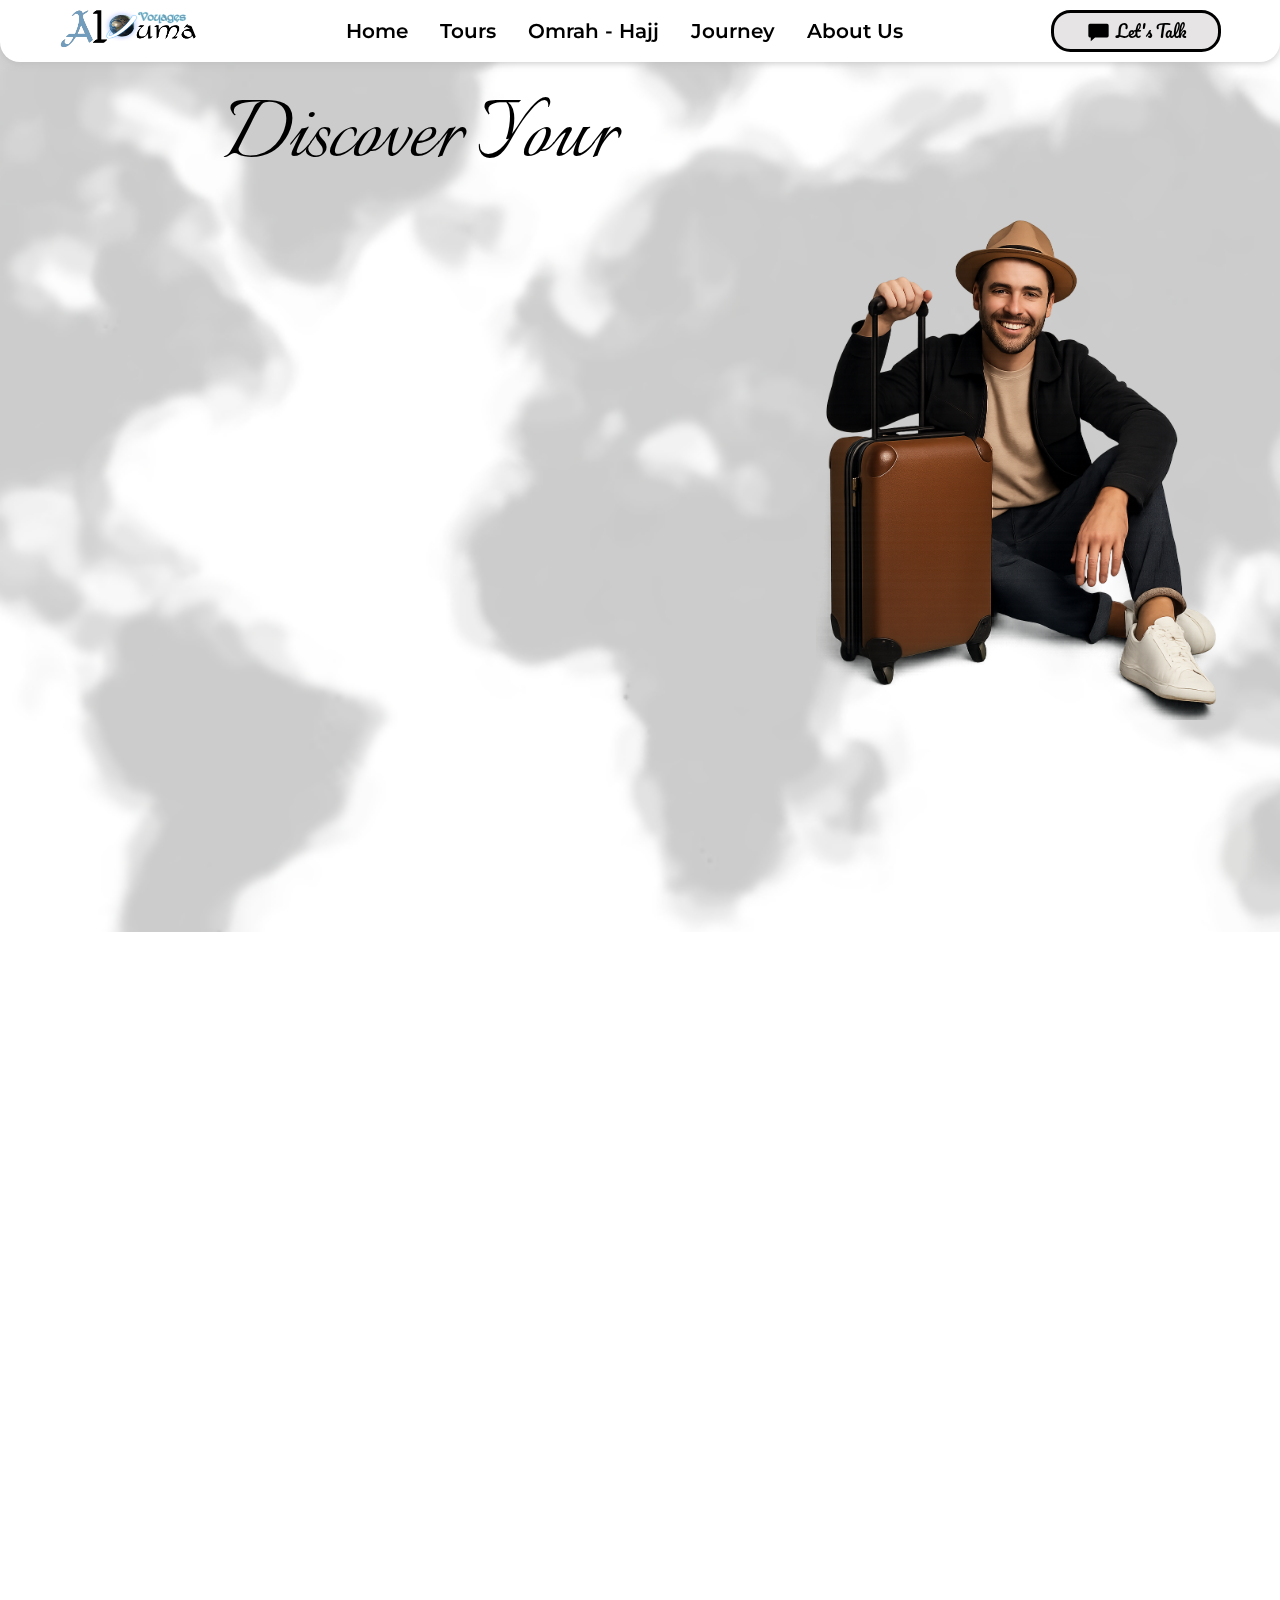
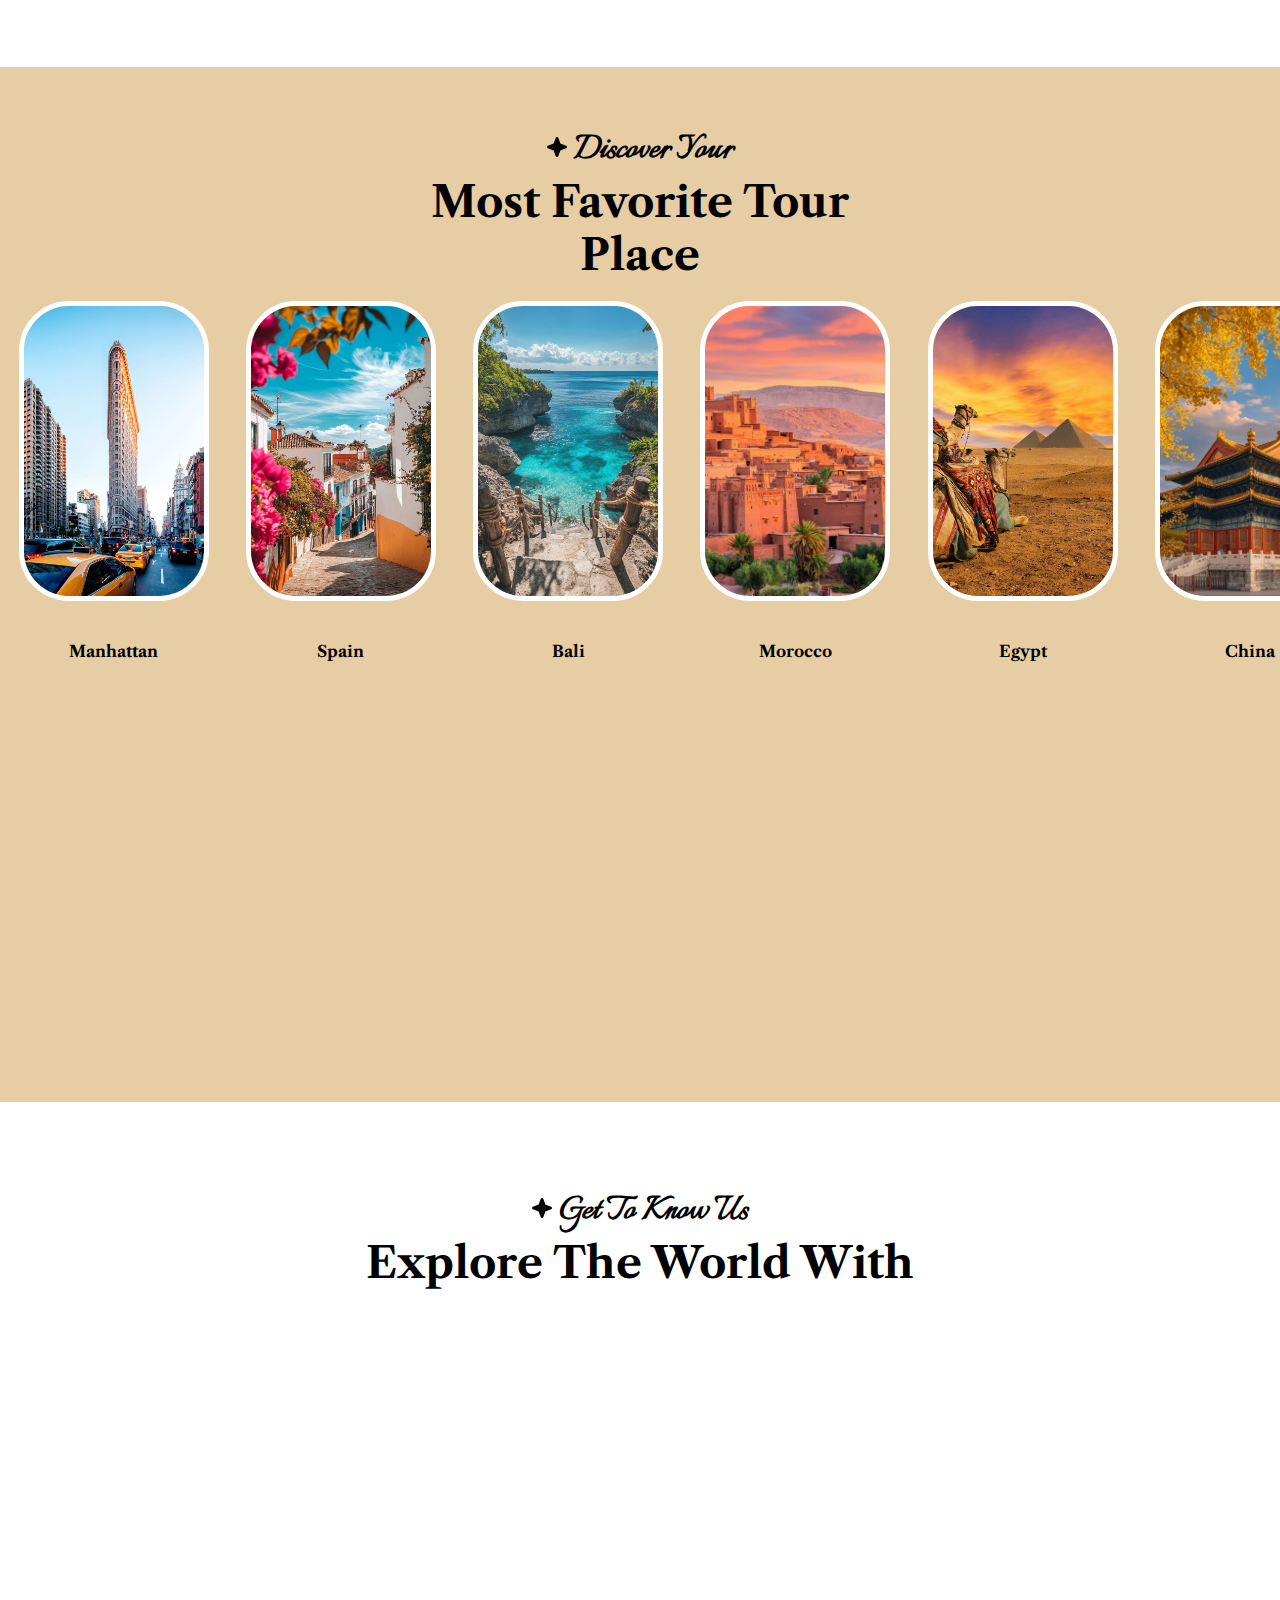
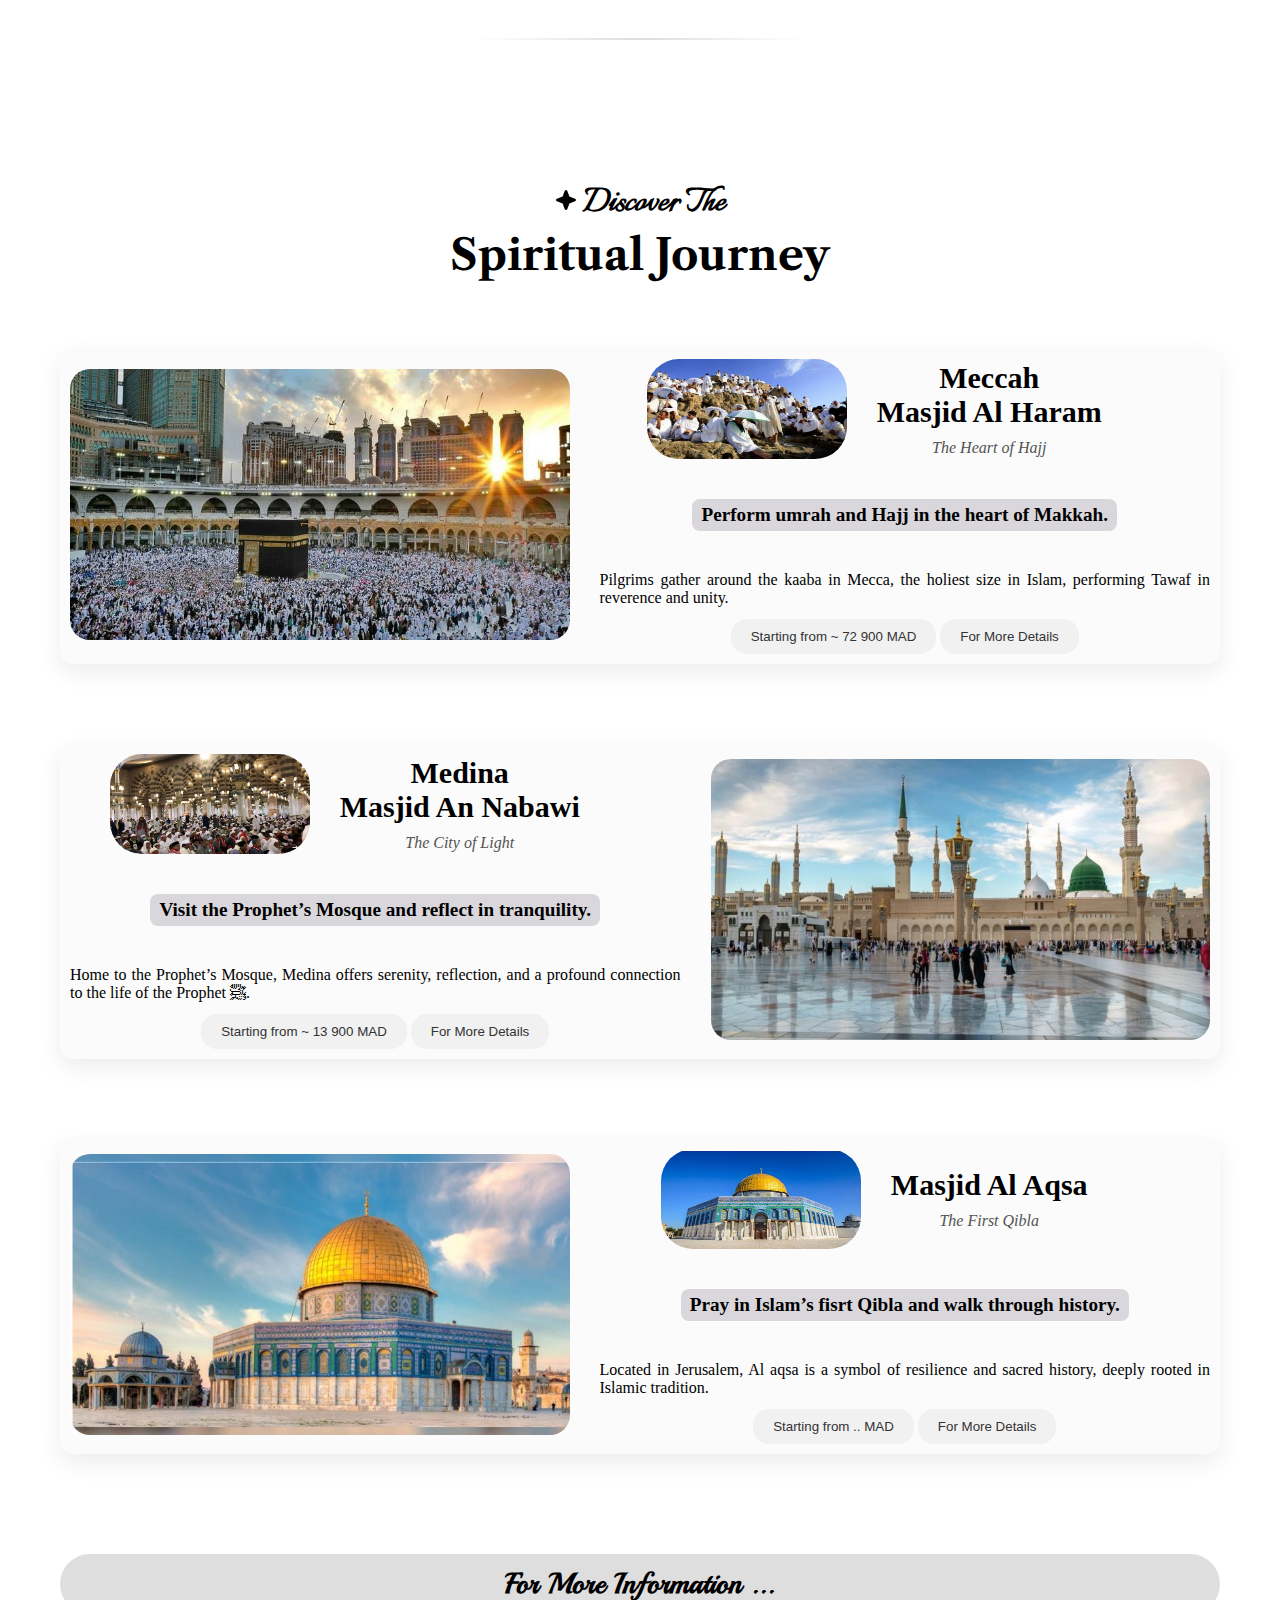
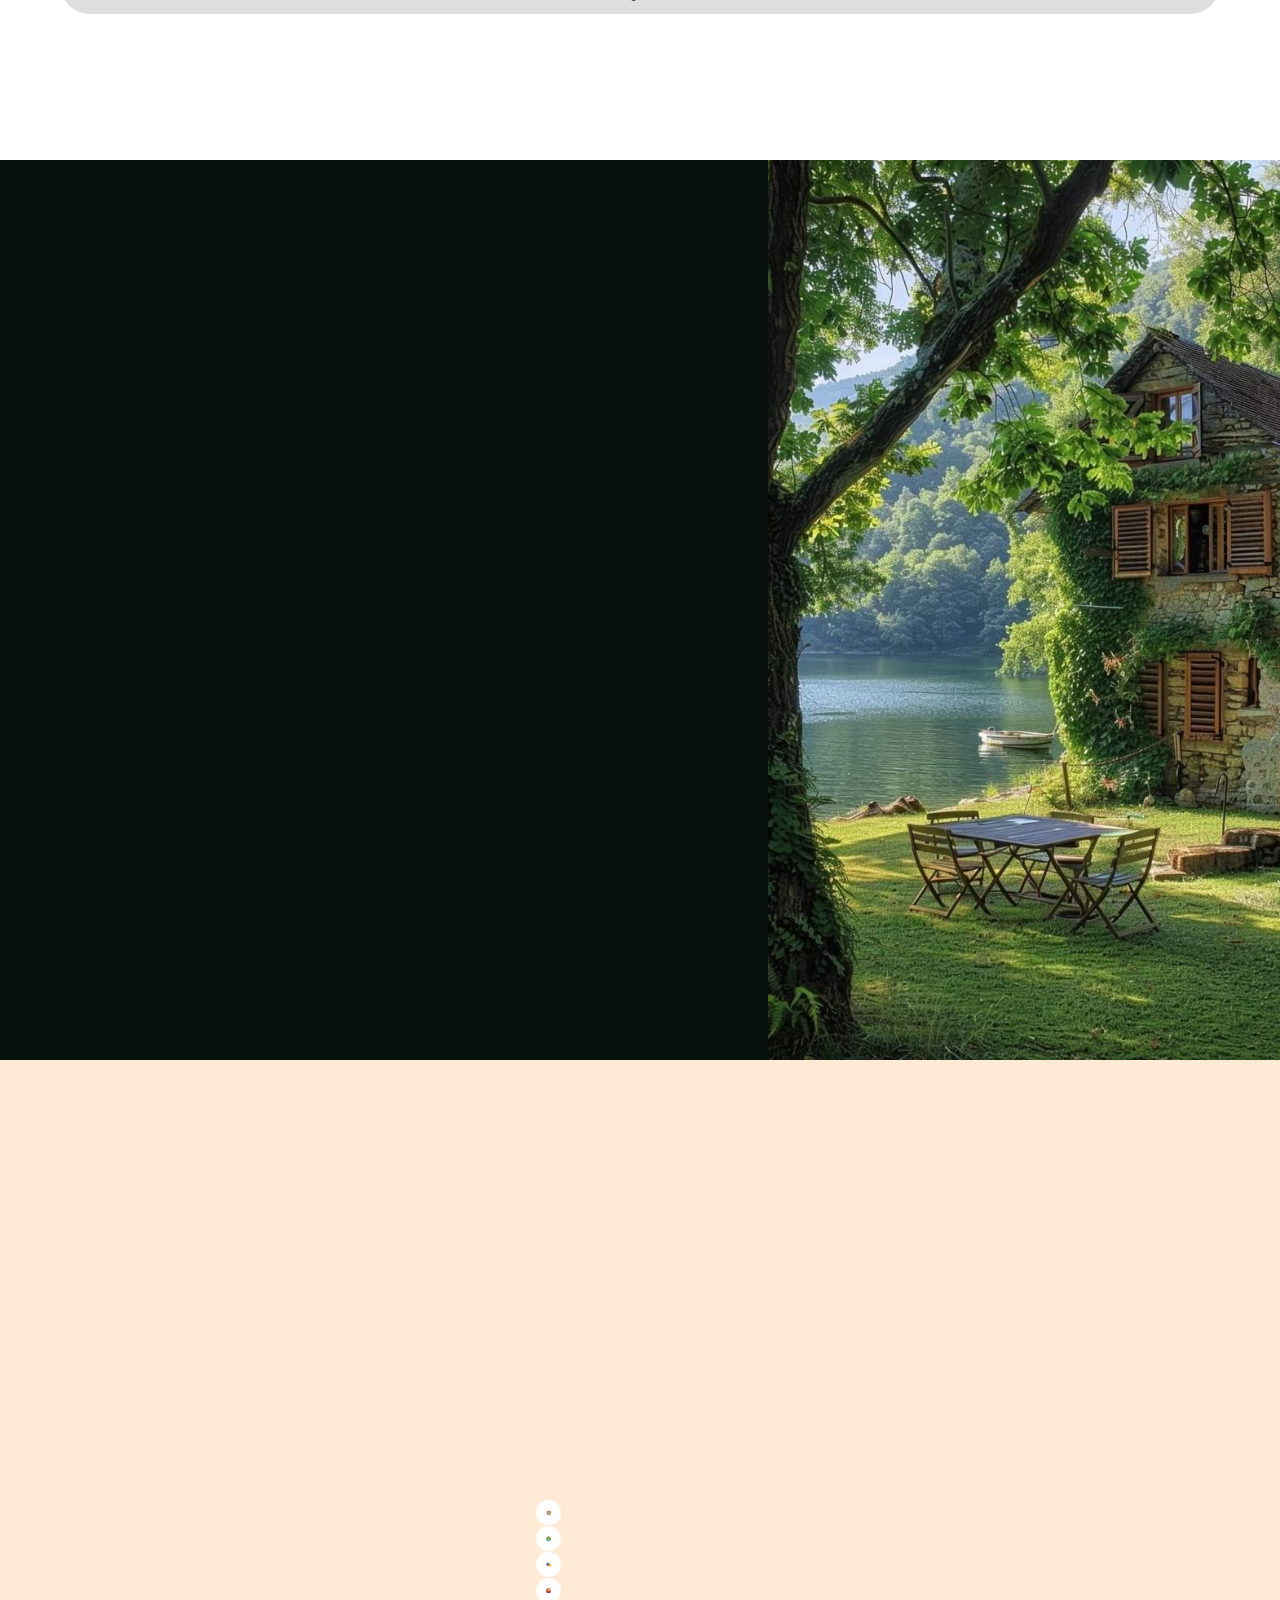
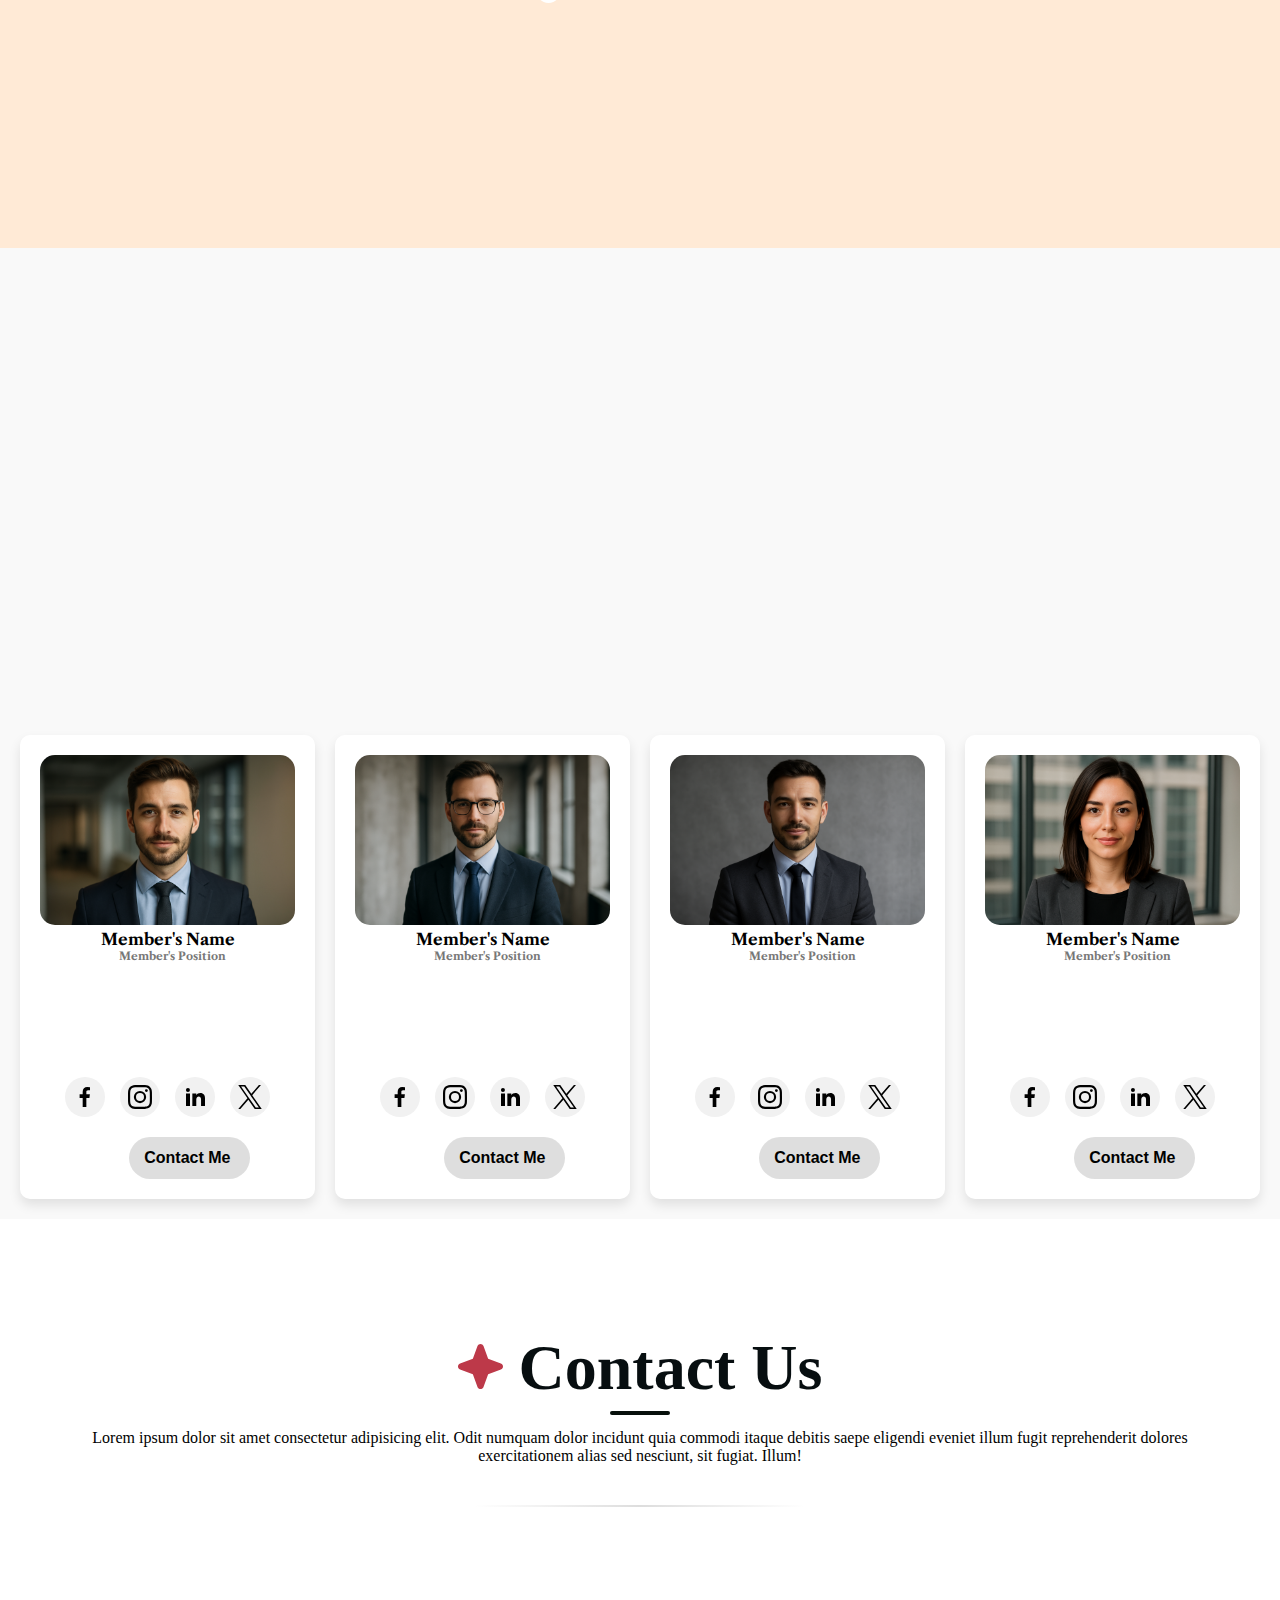
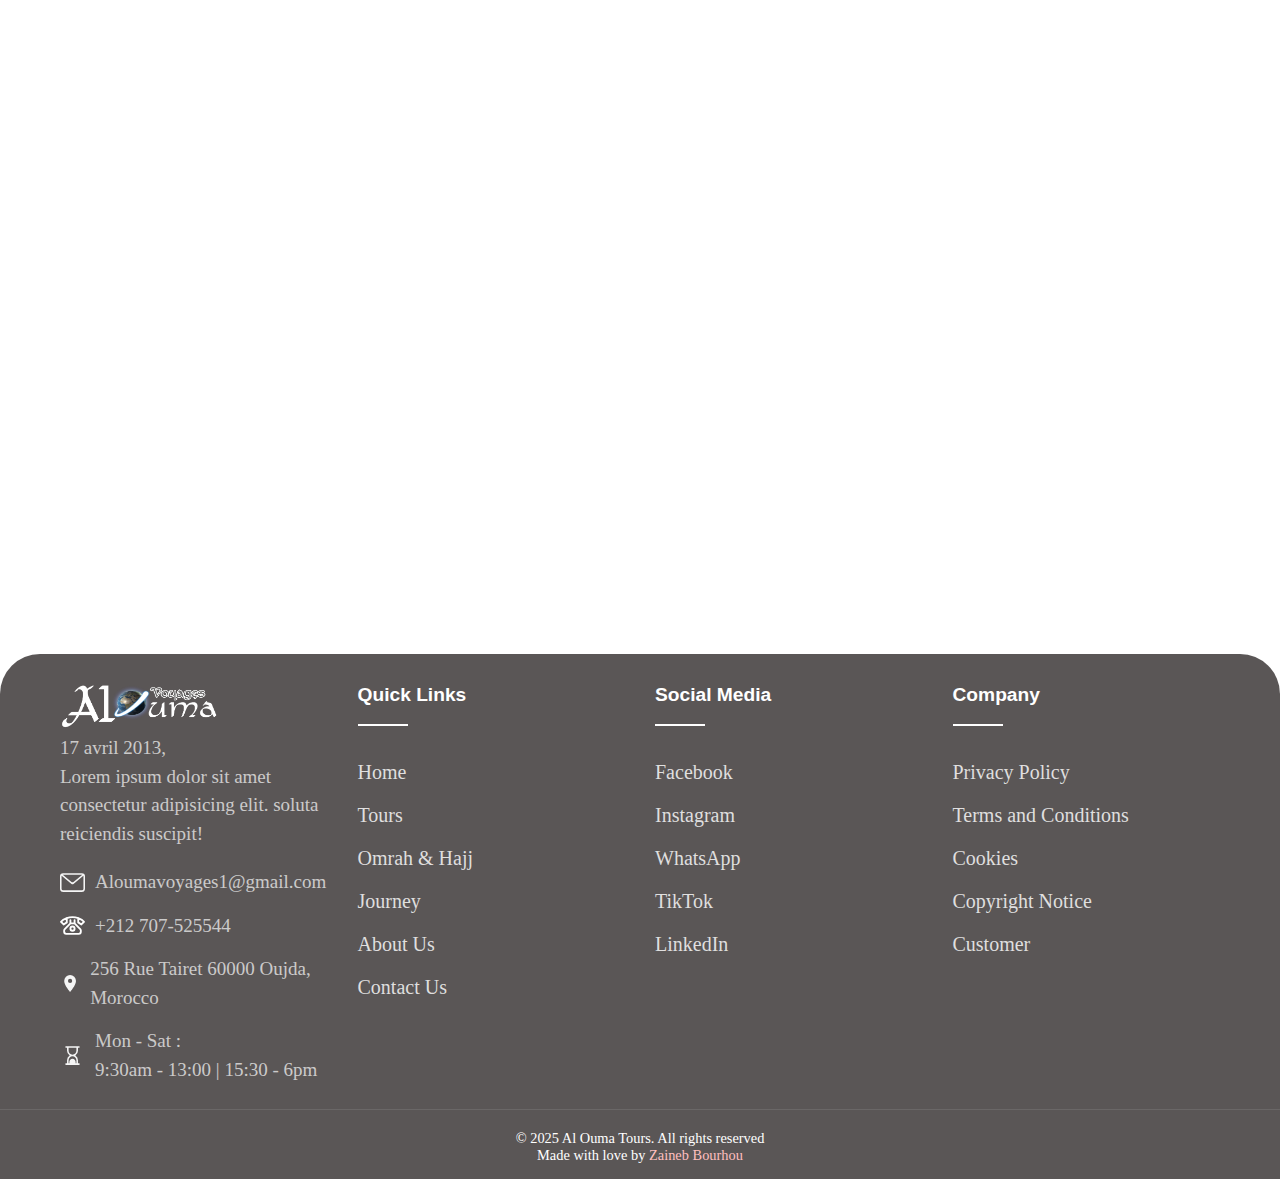
<file: index.html>
<!DOCTYPE html>
<html lang="en">
<head>
    <meta charset="UTF-8">
    <meta name="viewport" content="width=device-width, initial-scale=1.0">
    <title>Al Ouma Tours</title>
    <link rel="stylesheet" href="static/css/style.css">
    <link href="https://unpkg.com/aos@2.3.4/dist/aos.css" rel="stylesheet">
    <link rel="icon" href="static/images/img_icon_agence_1.png" type="image/png">
</head>
<body>
    <header id="home">
        <nav class="main_header">
            <div class="logo" data-aos="fade-right" data-aos-delay="200">
                <a href="#">
                    <img src="static/images/logo_agence.png" alt="logo" style="width: 140px; height: 40px;">
                </a>
            </div>
            <ul class="nav_bar" id="nav-bar">
                <li data-aos="fade-down" data-aos-delay="100"><a href="#home">Home</a></li>
                <li data-aos="fade-down" data-aos-delay="200"><a href="#tour">Tours</a></li>
                <li data-aos="fade-down" data-aos-delay="300"><a href="#hajj_omrah">Omrah - Hajj</a></li>
                <li data-aos="fade-down" data-aos-delay="400"><a href="#journey">Journey</a></li>
                <li data-aos="fade-down" data-aos-delay="500"><a href="#team">About Us</a></li>
            </ul>
            <div class="talk_btn" data-aos="zoom-in" data-aos-delay="600">
                <a href="#contact">
                    <svg xmlns="http://www.w3.org/2000/svg" width="25" height="25" viewBox="0 0 48 48">
                        <rect width="48" height="48" fill="none" />
                        <path stroke-linecap="round" stroke-linejoin="round" d="M40.5 9.3h-33a3 3 0 0 0-3 3v20a3 3 0 0 0 3 3h1.64v7.4l8.26-7.4h23.1a3 3 0 0 0 3-3v-20a3 3 0 0 0-3-3" stroke-width="3" />
                    </svg>
                    Let's Talk
                </a>
            </div>

            <div class="menu_toggle" id="menu-toggle">
                <svg xmlns="http://www.w3.org/2000/svg" width="40" height="40" viewBox="0 0 24 24">
                    <rect width="40" height="40" fill="none" />
                    <path stroke="currentColor" stroke-linecap="round" stroke-width="2.3" d="M19 7H7m12 10H7m12-5h-8" />
                </svg>
            </div>
        </nav>
        <Section class="hero">
            <div class="heading_titles">
                <h2 class="heading_title_2">
                    Discover Your
                </h2>
                <h1 class="heading_title_1">
                    Next Vacation
                </h1>
            </div>
            <p class="hero-description">
                Craving new vibes and destinations?<br>
                We design fun, flexible trips for every kind of explorer.<br>
                Let's make your next journey unforgettable.
            </p>
            <img src="static/images/homme_landing.png" alt="Traveler" class="man_landing" >
            <form class="book-form" onsubmit="envoieEmail(event)" method="post">
                <div class="form_column">
                    <label for="location">Location</label>
                    <input type="text" id="location" name="location" placeholder="Choose a location" list="liste-place" size="30" required>
                    <datalist id="liste-place">
                        <option value="Morocco">Marrakech-Chefchaoun-Fes-Agadir-Tangier</option>
                        <option value="France">Paris-Nice-Marseille-Lyon-Strasbourg</option>
                        <option value="Spain">Barcelona-Madrid-Seville-Valencia-Malaga</option>
                        <option value="Italy">Rome-Venice-Florence-Milan-Naples</option>
                        <option value="Turkey">Istanbul-Antalya-Cappadocia-Izmir-Ankara</option>
                        <option value="Thailand">Bangkok-Phuket-Chiang-Mai-Pattaya-Krabi</option>
                        <option value="Greece">Athens-Santorini-Mykonos-Rhodes-Thessaloniki</option>
                        <option value="Egypt">Cair-Luxor-Alexandria-Asxan-Hurghada</option>
                        <option value="UAE">Dubai-Abu Dhabi-Sharjah-Ras Al Khaimah-Fujairah</option>
                        <option value="US">New York-Miami-Los Angeles-Las Vegas-San Francisco</option>
                    </datalist>
                </div>
                <div class="form_column">
                    <label for="activity">Activity</label>
                    <input type="text" id="activity" name="activity" placeholder="Select activity" list="liste-activite" required>
                    <datalist id="liste-activite">
                        <option value="Vente de billets">✈️ Billets d’avion | 🚆 Billets de train | 🚌 Billets de bus ou autocar | 🚢 Croisières et ferries</option>
                        <option value="Organisation de séjours & circuits">🌍 Voyages sur mesure | 🏝️ Forfaits touristiques | 🏞️ Circuits touristiques guidés | 📅 Voyages de groupe</option>
                        <option value="Réservation d’hébergement">🏨 Hôtels | 🛌 Riads / auberges / appartements / villas | ⛺ Séjours insolites</option>
                        <option value="Conseil & assistance aux voyageurs">📄 Informations sur les visas, formalités douanières | 🛂 Aide pour passeport, vaccins, conditions d'entrée | 💬 Conseils culturels et pratiques sur la destination</option>
                        <option value="Assurances de voyage">🛡️ Assurance annulation | 🚑 Assurance médicale / rapatriement | 🎒 Assurance bagages</option>
                        <option value="Location de véhicules">🚗 Voiture ou 4x4 à l’arrivée | 🏍️ Scooter / quad / vélo dans les destinations touristiques</option>
                        <option value="Activités et excursions">🐪 Balade en dromadaire à Merzouga | 🧗‍♀️ Randonnées / sports nautiques / aventures | 🎟️ Réservation de tickets</option>
                    </datalist>
                </div>
                <div class="form_column">
                    <label for="tour">Tour</label>
                    <input type="text" id="tours" name="tour" placeholder="Pick a tour" list="liste-tour" required>
                    <datalist id="liste-tour">
                        <option value="Classic city tours">For tourists who want to discover a country’s main highlights.</option>
                        <option value="Adventure tours">For nature lovers or young travelers.</option>
                        <option value="Cultural & historical tours">Focused on heritage, monuments, museums, and traditions.</option>
                        <option value="Group tours">🧑‍🎓 Students | 👩‍💼 Companies | 👨‍👩‍👧 Families or seniors.</option>
                    </datalist>
                </div>
                <div class="form_column">
                    <label for="email">Email</label>
                    <input type="email" name="email" id="email" aria-label="email" placeholder="Put your e-mail" required>
                </div>
                <div class="form_column">
                    <label for="date">Date</label>
                    <input type="date" min="2025-01-01" max="2025-12-31" id="date" name="date" placeholder="Choose the date" required>
                </div>
                <div class="form_column">
                    <button type="submit" class="book-btn">
                        <span>
                            <svg xmlns="http://www.w3.org/2000/svg" width="24" height="24" viewBox="0 0 24 24">
                                <rect width="24" height="24" fill="none" />
    	                        <g fill="black" fill-rule="evenodd" clip-rule="evenodd">
                		            <path d="M12 4.75a7.25 7.25 0 1 0 0 14.5a7.25 7.25 0 0 0 0-14.5M3.25 12a8.75 8.75 0 1 1 17.5 0a8.75 8.75 0 0 1-17.5 0" />
	        	                    <path d="M10.85 9.309a5 5 0 0 0-1.756 3.04l-.438 2.633c-.227 1.368 1.363 2.285 2.433 1.405l2.061-1.696a5 5 0 0 0 1.756-3.04l.438-2.633c.227-1.368-1.363-2.285-2.433-1.405zM12 10.5a1.5 1.5 0 1 0 0 3a1.5 1.5 0 0 0 0-3" />
                                </g>
                            </svg>
                        </span>
                        Book A Trip
                    </button>
                </div>
            </form>
        </Section>
    </header>
    <main>
        <section class="desc_info" data-aos="fade-up" data-aos-delay="100">
            <div class="nav_info">
                <div class="icon_wrapper">
                    <div class="icone">
                        <svg xmlns="http://www.w3.org/2000/svg" width="24" height="24" viewBox="0 0 24 24">
	                    <rect width="24" height="24" fill="none" />
    	                    <g fill="none">
        		            <path fill="#e3e3e3" d="M20.609 10.087c0 6.696-8.61 12.913-8.61 12.913s-8.608-6.217-8.608-12.913C3.391 5.069 6.981 1 12 1s8.609 4.069 8.609 9.087" />
    	        	        <path fill="#fff" d="M12 23s-8.61-6.217-8.61-12.913C3.391 5.069 6.981 1 12 1z" />
		                    <path stroke="#191919" stroke-linecap="round" stroke-linejoin="round" d="M20.609 10.087c0 6.696-8.61 12.913-8.61 12.913s-8.608-6.217-8.608-12.913C3.391 5.069 6.981 1 12 1s8.609 4.069 8.609 9.087" stroke-width="1" />
    		                <path fill="#66e1ff" d="M12 15.348c4.418 0 7.179-4.783 4.97-8.61A5.74 5.74 0 0 0 12 3.87c-4.418 0-7.18 4.782-4.97 8.608a5.74 5.74 0 0 0 4.97 2.87" />
        	                <path fill="#78eb7b" d="M11.043 10.564a.957.957 0 0 0-.956-.956a.957.957 0 0 1-.957-.957c0-.792-.642-1.434-1.434-1.435H6.78a5.75 5.75 0 0 0 .557 5.74h1.314a2.39 2.39 0 0 0 2.391-2.392m4.753-5.261a2.366 2.366 0 0 0-2.36 2.392c0 .528.428.956.956.956c.529 0 .957.428.957.957c0 .792.642 1.435 1.435 1.434h.775a5.75 5.75 0 0 0-1.763-5.739" />
            	            <path stroke="#191919" stroke-linecap="round" stroke-linejoin="round" d="M12 15.348c4.418 0 7.179-4.783 4.97-8.61A5.74 5.74 0 0 0 12 3.87c-4.418 0-7.18 4.782-4.97 8.608a5.74 5.74 0 0 0 4.97 2.87" stroke-width="1" />
                		    <path stroke="#191919" stroke-linecap="round" stroke-linejoin="round" d="M6.781 7.217h.915c.792 0 1.434.643 1.434 1.435c0 .528.429.957.957.957s.957.428.957.956a2.393 2.393 0 0 1-2.392 2.392H7.338m10.22-1.913h-.775a1.435 1.435 0 0 1-1.435-1.435a.957.957 0 0 0-.957-.957a.957.957 0 0 1-.956-.956a2.364 2.364 0 0 1 2.361-2.392" stroke-width="1" />
    	                </g>
                        </svg>
                    </div>
                </div>
                <div class="desc_p">
                    <h3>Tailored Trips</h3>
                    <p>
                        We create journeys just for you—no boring templates.
                    </p>
                </div>
                <div class="icon_wrapper">
                    <div class="icone">
                        <svg xmlns="http://www.w3.org/2000/svg" width="32" height="32" viewBox="0 0 32 32">
	                        <rect width="32" height="32" fill="none" />
	                        <g fill="none">
		                        <path fill="#000" d="M23.207 24.58C21 25.5 19.05 26 16.5 26c-2.788 0-4.5-.5-7.203-1.86l-2.586 2.237C5.317 27.588 6.11 30 7.905 30H24.09c1.796 0 2.599-2.412 1.194-3.623z" />
		                        <path fill="#f8312f" d="M16.5 27C22.299 27 27 22.299 27 16.5S22.299 6 16.5 6S6 10.701 6 16.5S10.701 27 16.5 27" />
    		                    <path fill="#fff" d="M16.5 24a7.5 7.5 0 1 0 0-15a7.5 7.5 0 0 0 0 15" />
	    	                    <path fill="#f9c23c" d="M4.273 9.228c-.735-2.284.039-4.883 2.033-6.294s4.588-1.178 6.32.396c.542.497.484 1.4-.106 1.817l-6.601 4.66c-.6.416-1.414.132-1.646-.579m24.454 0c.735-2.284-.039-4.883-2.033-6.294s-4.588-1.178-6.32.396c-.542.497-.484 1.4.106 1.817l6.601 4.66c.6.416 1.414.132 1.646-.579" />
		                        <path fill="#f8312f" d="M15.168 16.445a1 1 0 0 1 1.387-.277l3 2a1 1 0 1 1-1.11 1.664l-3-2a1 1 0 0 1-.277-1.387" />
		                        <path fill="#212121" d="M16 11a1 1 0 0 1 1 1v5a1 1 0 1 1-2 0v-5a1 1 0 0 1 1-1" />
	                        </g>
                        </svg>
                    </div>
                </div>
                <div class="desc_p">
                    <h3>Local Know-How</h3>
                    <p>Expert planning with real insider knowledge.</p>
                </div>
                <div class="icon_wrapper">
                    <div class="icone">
                        <svg xmlns="http://www.w3.org/2000/svg" width="24" height="24" viewBox="0 0 24 24">
    	                    <rect width="24" height="24" fill="none" />
	                        <g fill="none">
    	    	                <path fill="#66e1ff" d="M12.556 11.333a6.54 6.54 0 0 0 2.79 1.08v2.936c.479-.478 3.348-2.869 3.826-3.31a5.75 5.75 0 0 0 3.825-5.297a5.99 5.99 0 0 0-6.216-5.738c-5.02 0-8.634 5.5-4.225 10.329" />
		                        <path fill="#c2f3ff" d="M16.782 2.917a6.095 6.095 0 0 1 6.13 4.782a5.4 5.4 0 0 0 .086-.957a5.99 5.99 0 0 0-6.216-5.738c-3.777 0-6.756 3.111-6.12 6.706a6.09 6.09 0 0 1 6.12-4.793" />
    		                    <path fill="#e3e3e3" d="M1.002 23a6.695 6.695 0 0 1 13.388 0z" />
	    	                    <path fill="#fff" d="M7.696 16.306A6.694 6.694 0 0 0 1.002 23h6.694z" />
		                        <path fill="#e3e3e3" d="M7.696 14.871a4.064 4.064 0 1 0 0-8.128a4.064 4.064 0 0 0 0 8.128" />
		                        <path fill="#fff" d="M7.696 14.871a4.065 4.065 0 0 1 0-8.129z" />
		                        <path stroke="#191919" stroke-linecap="round" stroke-linejoin="round" d="M7.696 14.871a4.064 4.064 0 1 0 0-8.128a4.064 4.064 0 0 0 0 8.128M1.002 23a6.695 6.695 0 0 1 13.388 0zm12.89-10.965c.469.183.957.311 1.455.382v2.936c.478-.478 3.347-2.869 3.825-3.31a5.75 5.75 0 0 0 3.826-5.297a5.99 5.99 0 0 0-6.216-5.742a6.2 6.2 0 0 0-5.855 3.826" stroke-width="1" />
		                        <path stroke="#191919" d="M13.677 7.55a.24.24 0 0 1 0-.479m0 .479a.24.24 0 0 0 0-.479m3.108.479a.24.24 0 0 1 0-.479m0 .479a.24.24 0 0 0 0-.479m3.108.479a.24.24 0 0 1 0-.479m0 .479a.24.24 0 0 0 0-.479" stroke-width="1" />
	                        </g>
                        </svg>
                    </div>
                </div>
                <div class="desc_p">
                    <h3>Always Here</h3>
                    <p>Friendly support from start to finish.</p>
                </div>
            </div>
        </section>

        <section class="second_info">
            <div class="img_info_wrapper" data-aos="fade-right" data-aos-delay="100">
                <img src="static/images/imge_info.jpeg" alt="" class="image_info">
            </div>
            <div class="info_wrapper">
                <h2 data-aos="fade-right" data-aos-delay="100">
                    <svg xmlns="http://www.w3.org/2000/svg" width="15" height="15" viewBox="0 0 14 14">
                        <rect width="25" height="25" fill="none" />
                        <path fill="#000" fill-rule="evenodd" d="M7.935.655c-.318-.873-1.552-.873-1.87 0L4.622 4.622L.655 6.065c-.873.318-.873 1.552 0 1.87l3.967 1.443l1.443 3.967c.318.873 1.552.873 1.87 0l1.443-3.967l3.967-1.443c.873-.318.873-1.552 0-1.87L9.378 4.622z" clip-rule="evenodd" />
                    </svg>
                    Discover Your Path</h2>
                <h1 data-aos="fade-left" data-aos-delay="200">Life is Short And The World is Wide!</h1>
                <p data-aos="fade-left" data-aos-delay="250">
                    Every journey is a chance to uncover new landscapes and rediscover yourself. With so much to<br>explore, don’t let routine hold you back. Embrace adventure, chase wonder — the world is waiting.<br>
                    <br>Want a slightly more luxurious, adventurous, or minimalist twist?<br>I can tailor a few versions to match your travel agency’s vibe! 🌍✈️
                </p>
                <button type="submit" class="book-btn btn" data-aos="fade-left" data-aos-delay="200">
                    <span>
                        <svg xmlns="http://www.w3.org/2000/svg" width="16" height="16" viewBox="0 0 16 16">
	                        <rect width="16" height="16" fill="none" />
	                        <path fill="#000" d="M4.475 8.844a.5.5 0 0 0-.95.312c1.46 4.447 7.553 4.472 8.952-.007a.5.5 0 1 0-.954-.298c-1.1 3.52-5.882 3.546-7.048-.007M12 6.5c-.14 0-.29-.06-.38-.18c0 0-.29-.32-.87-.32s-.86.31-.87.33c-.18.2-.5.23-.7.05a.49.49 0 0 1-.06-.69c.06-.07.6-.68 1.63-.68s1.58.61 1.63.68c.18.21.15.53-.06.7a.48.48 0 0 1-.32.11m-5.88-.18c.09.12.24.18.38.18c.11 0 .23-.03.32-.11c.21-.17.24-.49.06-.7c-.05-.07-.6-.68-1.63-.68s-1.57.61-1.63.68c-.17.2-.15.51.06.69c.2.18.52.15.7-.05c.01-.02.29-.33.87-.33s.87.32.87.32M16 8A8 8 0 1 1 0 8a8 8 0 0 1 16 0m-1 0A7 7 0 1 0 1 8a7 7 0 0 0 14 0" stroke-width="0.5" stroke="#000" />
                        </svg>
                        <svg xmlns="http://www.w3.org/2000/svg" width="16" height="16" viewBox="0 0 16 16">
        	                <rect width="16" height="16" fill="none" />
	                        <path fill="#fff" d="M4.475 8.844a.5.5 0 0 0-.95.312c1.46 4.447 7.553 4.472 8.952-.007a.5.5 0 1 0-.954-.298c-1.1 3.52-5.882 3.546-7.048-.007M12 6.5c-.14 0-.29-.06-.38-.18c0 0-.29-.32-.87-.32s-.86.31-.87.33c-.18.2-.5.23-.7.05a.49.49 0 0 1-.06-.69c.06-.07.6-.68 1.63-.68s1.58.61 1.63.68c.18.21.15.53-.06.7a.48.48 0 0 1-.32.11m-5.88-.18c.09.12.24.18.38.18c.11 0 .23-.03.32-.11c.21-.17.24-.49.06-.7c-.05-.07-.6-.68-1.63-.68s-1.57.61-1.63.68c-.17.2-.15.51.06.69c.2.18.52.15.7-.05c.01-.02.29-.33.87-.33s.87.32.87.32M16 8A8 8 0 1 1 0 8a8 8 0 0 1 16 0m-1 0A7 7 0 1 0 1 8a7 7 0 0 0 14 0" stroke-width="0.5" stroke="#fff" />
                        </svg>
                    </span>
                    <a href="#contact">Book Now</a>
                </button>
            </div>
        </section>
        <section class="tour">
            <h3 class="sec_info_header3 tour-header">
                <svg xmlns="http://www.w3.org/2000/svg" width="20" height="20" viewBox="0 0 14 14">
                    <rect width="25" height="25" fill="none" />
                    <path fill="#000" fill-rule="evenodd" d="M7.935.655c-.318-.873-1.552-.873-1.87 0L4.622 4.622L.655 6.065c-.873.318-.873 1.552 0 1.87l3.967 1.443l1.443 3.967c.318.873 1.552.873 1.87 0l1.443-3.967l3.967-1.443c.873-.318.873-1.552 0-1.87L9.378 4.622z" clip-rule="evenodd" />
                </svg>
                Discover Your
            </h3>
            <h2 class="sec_info_header2">
                Most Favorite Tour<br>Place
            </h2>
            <div class="slider">
                <div class="slide-track">
                    <div class="slide">
                        <div class="image">
                            <img src="static/images/manhattan.jpeg" alt="">
                        </div>
                        <div class="desc_image">
                            <p>Manhattan</p>
                        </div>
                    </div>
                    <div class="slide">
                        <div class="image">
                            <img src="static/images/spain.jpeg" alt="">
                        </div>
                        <div class="desc_image">
                            <p>Spain</p>
                        </div>
                    </div>
                    <div class="slide">
                        <div class="image">
                            <img src="static/images/bali.jpeg" alt="">
                        </div>
                        <div class="desc_image">
                            <p>Bali</p>
                        </div>
                    </div>
                    <div class="slide">
                        <div class="image">
                            <img src="static/images/maroc.jpeg" alt="">
                        </div>
                        <div class="desc_image">
                            <p>Morocco</p>
                        </div>
                    </div>
                    <div class="slide">
                        <div class="image">
                            <img src="static/images/egypt.jpeg" alt="">
                        </div>
                        <div class="desc_image">
                            <p>Egypt</p>
                        </div>
                    </div>
                    <div class="slide">
                        <div class="image">
                            <img src="static/images/china.jpeg" alt="">
                        </div>
                        <div class="desc_image">
                            <p>China</p>
                        </div>
                    </div>
                    <div class="slide">
                        <div class="image">
                            <img src="static/images/france.jpeg" alt="">
                        </div>
                        <div class="desc_image">
                            <p>France</p>
                        </div>
                    </div>
                    <div class="slide">
                        <div class="image">
                            <img src="static/images/italie.jpeg" alt="">
                        </div>
                        <div class="desc_image">
                            <p>Italy</p>
                        </div>
                    </div>
                    <div class="slide">
                        <div class="image">
                            <img src="static/images/hawaii.jpeg" alt="">
                        </div>
                        <div class="desc_image">
                            <p>Hawaii</p>
                        </div>
                    </div>
                        <div class="slide">
                        <div class="image">
                            <img src="static/images/japan.jpeg" alt="">
                        </div>
                        <div class="desc_image">
                            <p>Japan</p>
                        </div>
                    </div>
                    <div class="slide">
                        <div class="image">
                            <img src="static/images/switzerland.jpeg" alt="">
                        </div>
                        <div class="desc_image">
                            <p>switzerland</p>
                        </div>
                    </div>

                    <div class="slide">
                        <div class="image">
                            <img src="static/images/manhattan.jpeg" alt="">
                        </div>
                        <div class="desc_image">
                            <p>Manhattan</p>
                        </div>
                    </div>
                    <div class="slide">
                        <div class="image">
                            <img src="static/images/spain.jpeg" alt="">
                        </div>
                        <div class="desc_image">
                            <p>Spain</p>
                        </div>
                    </div>
                    <div class="slide">
                        <div class="image">
                            <img src="static/images/bali.jpeg" alt="">
                        </div>
                        <div class="desc_image">
                            <p>Bali</p>
                        </div>
                    </div>
                    <div class="slide">
                        <div class="image">
                            <img src="static/images/maroc.jpeg" alt="">
                        </div>
                        <div class="desc_image">
                            <p>Morocco</p>
                        </div>
                    </div>
                    <div class="slide">
                        <div class="image">
                            <img src="static/images/egypt.jpeg" alt="">
                        </div>
                        <div class="desc_image">
                            <p>Egypt</p>
                        </div>
                    </div>
                    <div class="slide">
                        <div class="image">
                            <img src="static/images/china.jpeg" alt="">
                        </div>
                        <div class="desc_image">
                            <p>China</p>
                        </div>
                    </div>
                    <div class="slide">
                        <div class="image">
                            <img src="static/images/france.jpeg" alt="">
                        </div>
                        <div class="desc_image">
                            <p>France</p>
                        </div>
                    </div>
                    <div class="slide">
                        <div class="image">
                            <img src="static/images/italie.jpeg" alt="">
                        </div>
                        <div class="desc_image">
                            <p>Italy</p>
                        </div>
                    </div>
                    <div class="slide">
                        <div class="image">
                            <img src="static/images/hawaii.jpeg" alt="">
                        </div>
                        <div class="desc_image">
                            <p>Hawaii</p>
                        </div>
                    </div>
                    <div class="slide">
                        <div class="image">
                            <img src="static/images/japan.jpeg" alt="">
                        </div>
                        <div class="desc_image">
                            <p>Japan</p>
                        </div>
                    </div>
                    <div class="slide">
                        <div class="image">
                            <img src="static/images/switzerland.jpeg" alt="">
                        </div>
                        <div class="desc_image">
                            <p>switzerland</p>
                        </div>
                    </div>
                </div>
            </div>
        </section>
        <section class="tour_prices" id="tour">
            <h3 class="sec_info_header3">
                <svg xmlns="http://www.w3.org/2000/svg" width="20" height="20" viewBox="0 0 14 14">
                    <rect width="25" height="25" fill="none" />
                    <path fill="#000" fill-rule="evenodd" d="M7.935.655c-.318-.873-1.552-.873-1.87 0L4.622 4.622L.655 6.065c-.873.318-.873 1.552 0 1.87l3.967 1.443l1.443 3.967c.318.873 1.552.873 1.87 0l1.443-3.967l3.967-1.443c.873-.318.873-1.552 0-1.87L9.378 4.622z" clip-rule="evenodd" />
                </svg>
                Get To Know Us</h3>
            <h2 class="sec_info_header2">
                Explore The World With
            </h2>
            <div class="tour_prices_wrapper" data-aos="fade-up" data-aos-delay="500">
                <div class="tour_container">
                    <div class="tour_price">
                        <img src="static/images/explor_paris_france.jpeg" alt="">
                        <p>Paris, France</p>
                        <span>Starting from $12000</span>
                    </div>
                    <div class="tour_price">
                        <img src="static/images/explor_rome_italy.jpeg" alt="">
                        <p>Rome, Italy</p>
                        <span>Starting from $15000</span>
                    </div>
                    <div class="tour_price">
                        <img src="static/images/explore_dubai_emirates.jpeg" alt="">
                        <p>Dubai, UAE</p>
                        <span>Starting from $18000</span>
                    </div>
                    <div class="tour_price">
                        <img src="static/images/explor_newyork_usa.jpeg" alt="">
                        <p>New York, USA</p>
                        <span>Starting from $20000</span>
                    </div>
                </div>
            </div>
        </section>

        <div class="divider"></div>

        <section class="hajj_omra" id="hajj_omrah">
            <h3 class="sec_info_header3">
                <svg xmlns="http://www.w3.org/2000/svg" width="20" height="20" viewBox="0 0 14 14">
                    <rect width="25" height="25" fill="none" />
                    <path fill="#000" fill-rule="evenodd" d="M7.935.655c-.318-.873-1.552-.873-1.87 0L4.622 4.622L.655 6.065c-.873.318-.873 1.552 0 1.87l3.967 1.443l1.443 3.967c.318.873 1.552.873 1.87 0l1.443-3.967l3.967-1.443c.873-.318.873-1.552 0-1.87L9.378 4.622z" clip-rule="evenodd" />
                </svg>
                Discover The
            </h3>
            <h2 class="sec_info_header2">
                Spiritual Journey
            </h2>
            <div class="spiritual-container">

                <div class="hajj_omra-card">
                    <div class="spiritual-img">
                        <img src="static/images/mecca.jpg" alt="">
                    </div>
                    <div class="hajj_omra-info glass">
                        <div class="img_title">
                            <img src="static/images/mecca_mini.jpg" alt="">
                            <div class="titles">
                                <h3>Meccah <br> Masjid Al Haram</h3>
                                <em>The Heart of Hajj</em>
                            </div>
                        </div>
                        <div class="spiritual-desc">
                            <p><strong>Perform umrah and Hajj in the heart of Makkah.</strong></p>
                        </div>
                        <p>Pilgrims gather around the kaaba in Mecca, the holiest size in Islam, performing Tawaf in reverence and unity.</p>
                        <button class="btn-contact">Starting from ~ 72 900 MAD</button>
                        <button class="btn-contact"><a href="#">For More Details</a></button>
                    </div>
                </div>
                <div class="hajj_omra-card reverse">
                    <div class="spiritual-img">
                        <img src="static/images/medina.jpg" alt="">
                    </div>
                    <div class="hajj_omra-info glass">
                        <div class="img_title">
                            <img src="static/images/madina_mini.jpg" alt="">
                            <div class="titles">
                                <h3>Medina<br>Masjid An Nabawi</h3>
                                <em>The City of Light</em>
                            </div>
                        </div>
                        <div class="spiritual-desc">
                            <p><strong>Visit the Prophet’s Mosque and reflect in tranquility.</strong></p>
                        </div>
                        <p>Home to the Prophet’s Mosque, Medina offers serenity, reflection, and a profound connection to the life of the Prophet ﷺ.</p>
                        <button class="btn-contact">Starting from ~ 13 900 MAD</button>
                        <button><a href="#">For More Details</a></button>
                    </div>
                </div>
                <div class="hajj_omra-card">
                    <div class="spiritual-img">
                        <img src="static/images/masjid_aqsa.jpg" alt="">
                    </div>
                    <div class="hajj_omra-info glass">
                        <div class="img_title">
                            <img src="static/images/al_masjid_aqsa_mini.jpg" alt="">
                            <div class="titles">
                                <h3>Masjid Al Aqsa</h3>
                                <em>The First Qibla</em>
                            </div>
                        </div>
                        <div class="spiritual-desc">
                            <p><strong>Pray in Islam’s fisrt Qibla and walk through history.</strong></p>
                        </div>
                        <p>Located in Jerusalem, Al aqsa is a symbol of resilience and sacred history, deeply rooted in Islamic tradition.</p>
                        <button class="btn-contact">Starting from .. MAD</button>
                        <button><a href="#">For More Details</a></button>
                    </div>
                </div>
                <button class="book-btn btn-info"><a href="templates/omra-hajj.html">For More Information ...</a></button>
            </div>
            

        </section>

        <section class="journey" id="journey">
            <div class="sec1">
                <h3 class="sec_info_header3" style="color: aliceblue;font-weight: 500;"  data-aos="fade-right" data-aos-delay="300">
                    <svg xmlns="http://www.w3.org/2000/svg" width="20" height="20" viewBox="0 0 14 14">
                        <rect width="25" height="25" fill="none" />
                        <path fill="aliceblue" fill-rule="evenodd" d="M7.935.655c-.318-.873-1.552-.873-1.87 0L4.622 4.622L.655 6.065c-.873.318-.873 1.552 0 1.87l3.967 1.443l1.443 3.967c.318.873 1.552.873 1.87 0l1.443-3.967l3.967-1.443c.873-.318.873-1.552 0-1.87L9.378 4.622z" clip-rule="evenodd" />
                    </svg>
                    Discover Your
                </h3>
                <h2 class="sec_info_header2" style="color: aliceblue; font-weight: 600;" data-aos="fade-right" data-aos-delay="600">
                    Start Your Journey
                </h2>
                <p class="journey_desc" data-aos="fade-down" data-aos-delay="200">
                    Ready to explore the world with us? Join our community 
                    of adventurers and discover amazing places, cultures, 
                    and experiences. Whether you're looking for a relaxing beach getaway,
                    an adventurous mountain trek, or a cultural city tour, we have the perfect trip for you.
                    <br><br>
                    <b>Let's make unforgettable memories together!</b>
                </p>
                <div class="journey_icon_wrapper" data-aos="fade-up" data-aos-delay="200">
                    <div class="journey_icon">
                        <svg xmlns="http://www.w3.org/2000/svg" width="64" height="64" viewBox="0 0 64 64">
                            <rect width="24" height="24" fill="none" />
                            <path fill="#93b490" d="M62 51.6c0 .6.1 3.4-3.6 3.4H5.5c-.6 0-3.4-.5-3.5-3.2V37.1C2 29 5.6 17 17.1 17h40.1c4.8 0 4.8 3.2 4.8 8.4z" stroke-width="1.5" stroke="#93b490" />
                            <path fill="#cad8c5" d="M62 49.8c0 2.5 0 5.2-3.6 5.2H5.5c-.6 0-3.4-.5-3.5-3.2v-3.1h60z" stroke-width="1.5" stroke="#cad8c5" />
                            <path fill="#070808" d="M7.9 36h4.5c3.5-4 8.2-4 8.2-4V19.6c-7.1 0-12.7 3.8-12.7 16.4M2 38.5h3s-.3-13.8 5.2-17.7H7.8c0-.1-6.2 4.7-5.8 17.7m21.4-18.9h35.1V32H23.4zm-17 32.2c0 1.1-.7 2-1.6 2c-.7 0-.7 0-.7-2s0-2 .7-2c.8 0 1.6.9 1.6 2" stroke-width="1.5" stroke="#070808" />
                            <path fill="#fff" d="M5.9 51.8c0 .7-.5 1.3-1.1 1.3c-.5 0-.5 0-.5-1.3s0-1.3.5-1.3c.6 0 1.1.6 1.1 1.3" stroke-width="1.5" stroke="#fff" />
                            <path fill="#f15744" d="m62 45.3l-2.3-2.9v-2.8H62z" stroke-width="1.5" stroke="#f15744" />
                            <path fill="#ffd45c" d="m59.7 36.7l2.3-2.8v5.7h-2.3z" stroke-width="1.5" stroke="#ffd45c" />
                            <path fill="#070808" d="M10.6 45.5H4.8v-3l5.8-.9z" stroke-width="1.5" stroke="#070808" />
                            <path fill="#fff" d="M9.1 45.1H5v-2.2l4.1-.6z" stroke-width="1.5" stroke="#fff" />
                            <path fill="#74909d" d="M62 46.6H35.2c-4.3 0-5.6 2.1-5.6 2.1H62z" stroke-width="1.5" stroke="#74909d" />
                            <path fill="#cad8c5" d="M60.2 54.7c0-5.2-4.2-9.4-9.4-9.4s-9.4 4.2-9.4 9.4c.1 2.5 18.8 2.5 18.8 0" stroke-width="1.5" stroke="#cad8c5" />
                            <path fill="#070808" d="M57.9 54.9c0-3.9-3.2-7.1-7.1-7.1s-7.1 3.2-7.1 7.1s3.2 7.1 7.1 7.1s7.1-3.2 7.1-7.1" stroke-width="1.5" stroke="#070808" />
                            <circle cx="50.8" cy="54.9" r="4" fill="#93b490" stroke-width="1.5" stroke="#93b490" />
                            <g fill="#070808" stroke-width="1.5" stroke="#070808">
                                <circle cx="50.8" cy="50.9" r="1" />
                                <circle cx="47.3" cy="52.9" r="1" />
                                <circle cx="47.3" cy="56.9" r="1" />
                                <circle cx="50.8" cy="59" r="1" />
                                <circle cx="54.3" cy="56.9" r="1" />
                                <path d="M54.8 53.8c-.5.3-1.1.1-1.4-.4s-.1-1.1.4-1.4s1.1-.1 1.4.4s.1 1.1-.4 1.4" />
                            </g>
                            <circle cx="50.8" cy="54.9" r="2" fill="#74909d" stroke-width="1.5" stroke="#74909d" />
                            <path fill="#cad8c5" d="M28.3 54.7c0-5.2-4.2-9.4-9.4-9.4s-9.4 4.2-9.4 9.4c0 2.5 18.8 2.5 18.8 0" stroke-width="1.5" stroke="#cad8c5" />
                            <path fill="#070808" d="M26 54.9c0-3.9-3.2-7.1-7.1-7.1s-7.1 3.2-7.1 7.1S15 62 18.9 62s7.1-3.2 7.1-7.1" stroke-width="1.5" stroke="#070808" />
                            <path fill="#93b490" d="M22.9 54.9c0-2.2-1.8-4-4-4s-4 1.8-4 4s1.8 4 4 4c2.2.1 4-1.7 4-4" stroke-width="1.5" stroke="#93b490" />
                            <g fill="#070808" stroke-width="1.5" stroke="#070808">
                                <circle cx="18.9" cy="50.9" r="1" />
                                <circle cx="15.4" cy="52.9" r="1" />
                                <path d="M14.9 56.1c.5-.3 1.1-.1 1.4.4s.1 1.1-.4 1.4s-1.1.1-1.4-.4s-.1-1.2.4-1.4" />
                                <circle cx="18.9" cy="59" r="1" />
                                <circle cx="22.4" cy="56.9" r="1" />
                                <circle cx="22.4" cy="52.9" r="1" />
                            </g>
                            <g fill="#74909d" stroke-width="1.5" stroke="#74909d">
                                <circle cx="18.9" cy="54.9" r="2" />
                                <path d="M39.2 36.3h15v.9h-15zm-14 1.3c0 .3-.2.5-.5.5s-.5-.2-.5-.5v-2.8c0-.3.2-.5.5-.5s.5.2.5.5zm-7.7-1.1c-.3 0-.5-.2-.5-.5s.2-.5.5-.5h2.8c.3 0 .5.2.5.5s-.2.5-.5.5zM2 41.6h1.9v5.6H2z" />
                            </g>
                        </svg>
                        <p style="font-size: 17px;">
                            Explore beyond limits

                        </p>
                    </div>
                    <div class="journey_icon">
                        <svg xmlns="http://www.w3.org/2000/svg" width="24" height="24" viewBox="0 0 24 24">
                            <rect width="24" height="24" fill="none" />
                            <g fill="none">
                                <path fill="#e3e3e3" d="M12 21.565a9.565 9.565 0 1 0 0-19.13a9.565 9.565 0 0 0 0 19.13" />
                                <path fill="#f9e2b9" d="M20.13 8.393v6.696l-5.748 1.09a.6.6 0 0 0 .01-.134h.478a1.42 1.42 0 0 0 1.281-.794a1.44 1.44 0 0 0-.133-1.502l-3.07-3.93l-1.971.65a1.135 1.135 0 0 1-.861-2.095l.497-.249l2.812-1.396a2.3 2.3 0 0 1 1.827-.106z" />
                                <path fill="#f9e2b9" d="M16.153 15.252a1.43 1.43 0 0 1-1.282.794h-.478a.6.6 0 0 1-.01.134a1.618 1.618 0 0 1-2.21 1.368l-.172-.067v.603a1.313 1.313 0 0 1-2.305.85L6.26 15.09H3.87V9.35l4.408-1.77a2.07 2.07 0 0 1 1.98.258l.354.287l-.498.249a1.136 1.136 0 0 0 .861 2.095l1.97-.65l3.07 3.93a1.44 1.44 0 0 1 .137 1.503" />
                                <path fill="#f9e2b9" d="m15.603 13.216l.416.534a1.443 1.443 0 0 1-.393 2.082c-.227.14-.488.214-.755.213h-.478a.6.6 0 0 1-.01.134l5.749-1.09v-2.81a26 26 0 0 1-4.53.937" />
                                <path fill="#f9e2b9" d="M15.603 13.216a29 29 0 0 1-3.412.198a27.3 27.3 0 0 1-8.322-1.251v2.926H6.26l3.434 3.845A1.313 1.313 0 0 0 12 18.082v-.602l.172.067a1.62 1.62 0 0 0 2.21-1.368a.6.6 0 0 0 .009-.134h.478a1.42 1.42 0 0 0 1.282-.794a1.44 1.44 0 0 0-.134-1.502z" />
                                <path stroke="#191919" stroke-linecap="round" stroke-linejoin="round" d="m14.393 9.35l-1.445.468m7.182-1.425v6.696l-5.748 1.09a.6.6 0 0 0 .01-.134h.478a1.42 1.42 0 0 0 1.281-.794a1.44 1.44 0 0 0-.133-1.502l-3.07-3.93l-1.971.65a1.135 1.135 0 0 1-.861-2.095l.497-.249l2.812-1.396a2.3 2.3 0 0 1 1.827-.106z" stroke-width="1" />
                                <path stroke="#191919" stroke-linecap="round" stroke-linejoin="round" d="M16.153 15.252a1.43 1.43 0 0 1-1.282.794h-.478a.6.6 0 0 1-.01.134a1.618 1.618 0 0 1-2.21 1.368l-.172-.067v.603a1.313 1.313 0 0 1-2.305.85L6.26 15.09H3.87V9.35l4.408-1.77a2.07 2.07 0 0 1 1.98.258l.354.287l-.498.249a1.136 1.136 0 0 0 .861 2.095l1.97-.65l3.07 3.93a1.44 1.44 0 0 1 .137 1.503" stroke-width="1" />
                                <path fill="#2b7506" d="M1 7.437h1.913a.957.957 0 0 1 .957.956v6.696a.957.957 0 0 1-.957.956H1" />
                                <path stroke="#191919" stroke-linecap="round" stroke-linejoin="round" d="M1 7.437h1.913a.957.957 0 0 1 .957.956v6.696a.957.957 0 0 1-.957.956H1" stroke-width="1" />
                                <path fill="#2b7506" d="M23 16.045h-1.913a.957.957 0 0 1-.957-.956V8.393a.957.957 0 0 1 .957-.956H23" />
                                <path stroke="#191919" stroke-linecap="round" stroke-linejoin="round" d="M23 16.045h-1.913a.957.957 0 0 1-.957-.956V8.393a.957.957 0 0 1 .957-.956H23M12 17.48l-.956-.957m1.912-1.913l1.435 1.435" stroke-width="1" />
                            </g>
                        </svg>
                        <p style="font-size: 17px;">
                            Sharing journeys, making memories
                        </p>
                    </div>
                </div>
                <a href="templates/journey.html">
                    <button class="book-btn" type="submit" data-aos="fade-left" data-aos-delay="400">
                        Start Journey
                    </button>
                </a>

            </div>
            <div class="sec2">
                <img src="static/images/valise_voyage_journey.png" alt="" class="valise_journey" data-aos="fade-left" data-aos-delay="500">
            </div>
        </section>
        <section class="bt_cities">
            <div class="image_valise" data-aos="fade-right" data-aos-delay="600">
                <img src="static/images/Valise_Chapeau_Chat.png" alt="">
            </div>
            <div class="description_city">
                <h3 class="sec_info_header3" data-aos="fade-right" data-aos-delay="900">
                    <svg xmlns="http://www.w3.org/2000/svg" width="20" height="20" viewBox="0 0 14 14">
                        <rect width="25" height="25" fill="none" />
                        <path fill="#000" fill-rule="evenodd" d="M7.935.655c-.318-.873-1.552-.873-1.87 0L4.622 4.622L.655 6.065c-.873.318-.873 1.552 0 1.87l3.967 1.443l1.443 3.967c.318.873 1.552.873 1.87 0l1.443-3.967l3.967-1.443c.873-.318.873-1.552 0-1.87L9.378 4.622z" clip-rule="evenodd" />
                    </svg>
                    Discover Your
                </h3>
                <h2 class="sec_info_header2" data-aos="fade-right" data-aos-delay="800">Breathtaking Cities</h2>
                <p class="desc_city" data-aos="fade-down" data-aos-delay="300">
                    Traverse extraordinary landscapes 
                    in timeless style ... Escape to places 
                    few have touched. Let bold journeys 
                    meet refined comfort. Where luxury 
                    and adventure become one. Your journey begins here.
                </p>
                <div class="icons_cities">
                    <svg xmlns="http://www.w3.org/2000/svg" width="64" height="64" viewBox="0 0 64 64" data-aos="fade-up" data-aos-delay="100">
                        <rect width="64" height="64" fill="none" />
                        <path fill="#c94747" d="m39 38l14.8 4.1H42.5L27 38z" stroke-width="1.5" stroke="#c94747" />
                        <path fill="#f9f3d9" d="M5 22h22v38H5z" stroke-width="1.5" stroke="#f9f3d9" />
                        <path fill="#dbb471" d="M27 22h12v16H27z" stroke-width="1.5" stroke="#dbb471" />
                        <path fill="#ed4c5c" d="M21 8L1.1 22H27z" stroke-width="1.5" stroke="#ed4c5c" />
                        <path fill="#d0d0d0" d="M29 10h3v8h-3z" stroke-width="1.5" stroke="#d0d0d0" />
                        <path fill="#94989b" d="M32 10h2v9h-2z" stroke-width="1.5" stroke="#94989b" />
                        <path fill="#c94747" d="m21 8l22 14H27z" stroke-width="1.5" stroke="#c94747" />
                        <path fill="#d0d0d0" d="M28 8h5v2h-5z" stroke-width="1.5" stroke="#d0d0d0" />
                        <path fill="#94989b" d="M33 8h2v2h-2z" stroke-width="1.5" stroke="#94989b" />
                        <path fill="#d6eef0" d="M12.8 27.8h6.4v6.4h-6.4z" stroke-width="1.5" stroke="#d6eef0" />
                        <path fill="#89664c" d="M12 27v8h8v-8zm7.2.8v2.8h-2.8v-2.8zm-3.6 0v2.8h-2.8v-2.8zm-2.8 6.4v-2.8h2.8v2.8zm3.6 0v-2.8h2.8v2.8z" stroke-width="1.5" stroke="#89664c" />
                        <path fill="#d6eef0" d="M30.6 27.4h4.8v7.2h-4.8z" stroke-width="1.5" stroke="#d6eef0" />
                        <path fill="#89664c" d="M30.2 27v8h5.6v-8zm.8.8h1.6v2.8H31zm0 6.4v-2.8h1.6v2.8zm4 0h-1.6v-2.8H35zm0-3.6h-1.6v-2.8H35zM13.7 49.1h6.2V60h-6.2zm5.5-1.6h1.6v1.6h-1.6z" stroke-width="1.5" stroke="#89664c" />
                        <path fill="#594640" d="M12.1 49.1h1.6V60h-1.6z" stroke-width="1.5" stroke="#594640" />
                        <path fill="#dbb471" d="M11.4 47.5h7.8v1.6h-7.8z" stroke-width="1.5" stroke="#dbb471" />
                        <circle cx="18.6" cy="53.8" r=".6" fill="#f9f3d9" stroke-width="1.5" stroke="#f9f3d9" />
                        <path fill="#83bf4f" d="M.1 60h52v4H.1z" stroke-width="1.5" stroke="#83bf4f" />
                        <path fill="#dbb471" d="M39.9 42.1h9.3V60h-9.3z" stroke-width="1.5" stroke="#dbb471" />
                        <path fill="#f9f3d9" d="M27 42.1h12.9V60H27z" stroke-width="1.5" stroke="#f9f3d9" />
                        <path fill="#ed4c5c" d="M27 38H5l-5 4.1h42.5z" stroke-width="1.5" stroke="#ed4c5c" />
                        <path fill="#d6eef0" d="M28.3 47.8h6.4v6.4h-6.4z" stroke-width="1.5" stroke="#d6eef0" />
                        <path fill="#89664c" d="M27.5 47v8h8v-8zm7.2.8v2.8h-2.8v-2.8zm-3.6 0v2.8h-2.8v-2.8zm-2.8 6.4v-2.8h2.8v2.8zm3.6 0v-2.8h2.8v2.8z" stroke-width="1.5" stroke="#89664c" />
                        <path fill="#d6eef0" d="M42.1 47.4h4.8v7.2h-4.8z" stroke-width="1.5" stroke="#d6eef0" />
                        <path fill="#89664c" d="M41.7 47v8h5.6v-8zm.8.8h1.6v2.8h-1.6zm0 6.4v-2.8h1.6v2.8zm4 0h-1.6v-2.8h1.6zm0-3.6h-1.6v-2.8h1.6z" stroke-width="1.5" stroke="#89664c" />
                        <path fill="#699635" d="M51.9 60h12v4h-12z" stroke-width="1.5" stroke="#699635" />
                        <path fill="#d3976e" d="M52.2 34h4v26h-4z" stroke-width="1.5" stroke="#d3976e" />
                        <path fill="#89664c" d="M56.2 34h-1.5v.5c0 2.3-.8 2.3-.8 4.6s.8 2.3.8 4.5c0 2.3-.8 2.3-.8 4.6s.8 2.3.8 4.5c0 2.3-.8 2.3-.8 4.5c0 1.4.2 2 .4 2.7h1.8c.1.1.1-25.9.1-25.9" stroke-width="1.5" stroke="#89664c" />
                        <path fill="#83bf4f" d="M53.2 2.9C51.3 5.6 49 .7 46 4.9s-1.4 7.9-.5 10.6c1.8 5.5-1.9 7.2.6 11.8c2.4 4.6-1.1 6.8 3.5 9.3s2.3-2.9 7 .3s5.3-2.2 4.8-4.2c-1-3.7 1.7-4.6 2.5-7.7c1.3-5.5-3.1-8.5-1.7-13.7c1.2-5.1-3.3-16.7-9-8.4" stroke-width="1.5" stroke="#83bf4f" />
                        <path fill="#699635" d="M62 11.4C63.1 7.5 60.8 0 57.2 0c0 0 2.4 3.2-1 7.2s2.9 6 0 9.7s2.7 7.3.5 10.2c-2.7 3.6-7 3.1-4.5 10v.1c1-.6 1.1-2.3 4.2-.2c4.7 3.2 5.3-2.2 4.8-4.2c-1-3.7 1.7-4.6 2.5-7.7c1.4-5.5-3-8.5-1.7-13.7" stroke-width="1.5" stroke="#699635" />
                        <path fill="#83bf4f" d="M57.8 11.2c-.7 0 .4-.6.4-1.4s-1.1-1.4-.4-1.4s1.4.6 1.4 1.4s-.6 1.4-1.4 1.4m1.8 12.1c-1.1 0 .6-.9.6-2s-1.7-2-.6-2s2 .9 2 2s-.9 2-2 2m-1.8 10.2c-.8 0 0-.7 0-1.5s-.8-1.5 0-1.5s1.5.7 1.5 1.5s-.7 1.5-1.5 1.5m-8.5-21.4c.8 0-.2.7-.2 1.5s1.1 1.5.2 1.5s-1.5-.7-1.5-1.5s.7-1.5 1.5-1.5m3.3-5.7c1.1 0-.5.9-.5 2s1.7 2 .5 2c-1.1 0-2-.9-2-2s.8-2 2-2" stroke-width="1.5" stroke="#83bf4f" />
                        <path fill="#699635" d="M51.7 21.6c1.7 0-.7 1.3-.7 3s2.3 3 .7 3c-1.7 0-3-1.3-3-3s1.3-3 3-3m.9-5.5c.8 0 0 .7 0 1.5s.8 1.5 0 1.5s-1.5-.7-1.5-1.5s.7-1.5 1.5-1.5" stroke-width="1.5" stroke="#699635" />
                        <path fill="#83bf4f" d="M58.1 57h.4v3h-.4z" stroke-width="1.5" stroke="#83bf4f" />
                        <path fill="#c94747" d="M57.2 53.9v2.3c0 .4.3.8.8.8h.8v-1.6c-.1-1.1-1.6-1.5-1.6-1.5" stroke-width="1.5" stroke="#c94747" />
                        <path fill="#ed4c5c" d="M59.5 53.9v2.3c0 .4-.3.8-.8.8h-.8v-1.6c0-1.1 1.6-1.5 1.6-1.5" stroke-width="1.5" stroke="#ed4c5c" />
                        <path fill="#83bf4f" d="M62.5 54.7h.4V60h-.4z" stroke-width="1.5" stroke="#83bf4f" />
                        <path fill="#c94747" d="M61.6 51.5v2.3c0 .4.3.8.8.8h.8V53c-.1-1-1.6-1.5-1.6-1.5" stroke-width="1.5" stroke="#c94747" />
                        <path fill="#ed4c5c" d="M63.9 51.5v2.3c0 .4-.3.8-.8.8h-.8V53c0-1 1.6-1.5 1.6-1.5" stroke-width="1.5" stroke="#ed4c5c" />
                        <path fill="#f2b200" d="M58.7 50.2v2.3c0 .4.3.8.8.8h.8v-1.6c0-1-1.6-1.5-1.6-1.5" stroke-width="1.5" stroke="#f2b200" />
                        <path fill="#ffce31" d="M61.1 50.2v2.3c0 .4-.3.8-.8.8h-.8v-1.6c0-1 1.6-1.5 1.6-1.5" stroke-width="1.5" stroke="#ffce31" />
                        <path fill="#83bf4f" d="M59.7 53.4h.4V60h-.4z" stroke-width="1.5" stroke="#83bf4f" />
                        <path fill="#f2b200" d="M55.5 51.4v2.3c0 .4.4.8.8.8h.7V53c0-1.2-1.5-1.6-1.5-1.6" stroke-width="1.5" stroke="#f2b200" />
                        <path fill="#ffce31" d="M57.8 51.4v2.3c0 .4-.3.8-.8.8h-.8V53c0-1.2 1.6-1.6 1.6-1.6" stroke-width="1.5" stroke="#ffce31" />
                        <path fill="#83bf4f" d="M56.4 54.5h.4V60h-.4zM49 57h.4v3H49z" stroke-width="1.5" stroke="#83bf4f" />
                        <path fill="#c94747" d="M48 53.9v2.3c0 .4.3.8.8.8h.8v-1.6c0-1.1-1.6-1.5-1.6-1.5" stroke-width="1.5" stroke="#c94747" />
                        <path fill="#ed4c5c" d="M50.4 53.9v2.3c0 .4-.3.8-.8.8h-.8v-1.6c0-1.1 1.6-1.5 1.6-1.5" stroke-width="1.5" stroke="#ed4c5c" />
                        <path fill="#83bf4f" d="M53.4 54.7h.4V60h-.4z" stroke-width="1.5" stroke="#83bf4f" />
                        <path fill="#c94747" d="M52.4 51.5v2.3c0 .4.3.8.8.8h.8V53c0-1-1.6-1.5-1.6-1.5" stroke-width="1.5" stroke="#c94747" />
                        <path fill="#ed4c5c" d="M54.8 51.5v2.3c0 .4-.3.8-.8.8h-.8V53c0-1 1.6-1.5 1.6-1.5" stroke-width="1.5" stroke="#ed4c5c" />
                        <path fill="#f2b200" d="M49.6 50.2v2.3c0 .4.3.8.8.8h.8v-1.6c0-1-1.6-1.5-1.6-1.5" stroke-width="1.5" stroke="#f2b200" />
                        <path fill="#ffce31" d="M51.9 50.2v2.3c0 .4-.3.8-.8.8h-.8v-1.6c.1-1 1.6-1.5 1.6-1.5" stroke-width="1.5" stroke="#ffce31" />
                        <path fill="#83bf4f" d="M50.6 53.4h.4V60h-.4z" stroke-width="1.5" stroke="#83bf4f" />
                        <path fill="#c94747" d="M46.3 51.4v2.3c0 .4.3.8.8.8h.8V53c0-1.2-1.6-1.6-1.6-1.6" stroke-width="1.5" stroke="#c94747" />
                        <path fill="#ed4c5c" d="M48.7 51.4v2.3c0 .4-.3.8-.8.8h-.8V53c0-1.2 1.6-1.6 1.6-1.6" stroke-width="1.5" stroke="#ed4c5c" />
                        <path fill="#83bf4f" d="M47.3 54.5h.4V60h-.4z" stroke-width="1.5" stroke="#83bf4f" />
                    </svg>
                    <p data-aos="fade-left" data-aos-delay="300">Unwind where indulgence meets authenticity.</p>
                </div>
                <div class="icons_cities">
                    <svg xmlns="http://www.w3.org/2000/svg" width="64" height="64" viewBox="0 0 64 64" data-aos="fade-up" data-aos-delay="300">
                        <rect width="64" height="64" fill="none" />
                        <path fill="#42ade2" d="M0 47h64v17H0z" stroke-width="1.5" stroke="#42ade2" />
                        <path fill="#2b95bf" d="M0 52.4s3.6.1 7.5 1.6C11 55.4 17 57.6 20 57.6c.7 0 2.4-.5 2.4-.5s9.1 2.6 12.6 2.4c.9 0 2.7-.9 2.7-.9s1.1.1 1.4 0c1.1-.2 2.3-1.1 3.3-1.3c.9-.2 3-.1 3.8-.3c.9-.2 2.6-1.4 2.6-1.4s2.4 0 3.2-.1s2.8-.5 2.8-.5s2.6.3 3.5.3c1.4 0 5.6-.6 5.6-.6V47H0z" stroke-width="1.5" stroke="#2b95bf" />
                        <path fill="#77994f" d="M0 28.3s3.6-.3 7.5-5.4C11 18.3 17 10.5 20 10.4c.7 0 2.4 1.9 2.4 1.9S31.5 3.4 34.9 4c.9.2 2.7 3.2 2.7 3.2s1.1-.2 1.4 0c1.1.6 2.3 3.7 3.3 4.4c.9.6 3 .3 3.8 1.1c.9.8 2.6 4.7 2.6 4.7s2.4.1 3.2.4s2.8 1.9 2.8 1.9s2.6-1 3.5-.9c1.4.1 5.6 2.1 5.6 2.1V47H0z" stroke-width="1.5" stroke="#77994f" />
                        <g fill="#8bce4a" stroke-width="1.5" stroke="#8bce4a">
                            <path d="m56.3 32.4l-7.4-15.1c2.1 5.3 1 13.9 7.4 15.1m-1.4-12.8s.9 5.9 5.6 7.5zM18.9 47L16 36.4l3.7 1.5l-2.9-7.6h4.6L19 22.4l3-1.2l2-3.8l-1.7-5.1l6 11.7l9 11.8l7.3 7l7.5 1.9l4.2 2.3z" />
                            <path d="m37.7 7.2l.9 7.8l2.5 5h-1.7l5.6 7.8l-3.7-1.6l2.9 8.4l5.6 4.2l-2.1 1.6l6.3 3.3l3.9 3.3H64v-2.8l-6.7-3.4l-1.6-1.6l-1.2 1.2l-5.6-9.7l-5.6-12.9l-2.3-3.5z" />
                        </g>
                        <path fill="#dbf763" d="M42.2 47H0v-6.6z" stroke-width="1.5" stroke="#dbf763" />
                        <path fill="#1d8299" d="M42.2 47H0v3.1z" stroke-width="1.5" stroke="#1d8299" />
                        <path fill="#b4d7ee" d="M5 48.9c1.7-.3 3.1.9 4.8 0c1.9-.9 3.2.4 5 .7c-1.7.3-3.1-.9-4.8 0c-1.9.9-3.2-.3-5-.7m47.6 3.9c1.7-.3 3.1.9 4.8 0c1.9-.9 3.2.4 5 .7c-1.7.3-3.1-.9-4.8 0c-1.9.9-3.2-.3-5-.7m-37.3 0c1.6-.3 2.9.4 4.5.6c1.8.2 3.2-.4 4.9-.9c3.1-1.1 5.4 1 8.3 1.6c-1.6.3-2.9-.4-4.5-.6c-1.8-.2-3.2.4-4.9.9c-3.1 1.1-5.4-1-8.3-1.6m19.6 4.5c1.6-.3 2.9.4 4.5.6c1.8.2 3.2-.4 4.9-.9c3.1-1.1 5.4 1 8.3 1.6c-1.6.4-2.9-.4-4.5-.6c-1.8-.2-3.2.4-4.9.9c-3.1 1.1-5.4-1-8.3-1.6m3.7-8.5c2.4-.3 4.5 1.4 6.9.2c2.7-1.2 4.6.5 7.1.9c-2.4.3-4.5-1.4-6.9-.2c-2.6 1.2-4.5-.6-7.1-.9m9.5 12.3c2.4-.3 4.5 1.4 6.9.2c2.7-1.2 4.6.5 7.1.9c-2.4.3-4.5-1.4-6.9-.2c-2.6 1.2-4.5-.6-7.1-.9m-44.5-.8c2.4-.3 4.5 1.4 6.9.2c2.6-1.2 4.6.5 7.1.9c-2.4.3-4.5-1.4-6.9-.2c-2.6 1.2-4.5-.5-7.1-.9" stroke-width="1.5" stroke="#b4d7ee" />
                    </svg>
                    <p data-aos="fade-left" data-aos-delay="300">Experience untamed beauty wrapped in refinement.</p>
                </div>
                <div class="icons_cities">
                    <svg xmlns="http://www.w3.org/2000/svg" width="128" height="128" viewBox="0 0 128 128" data-aos="fade-up" data-aos-delay="400">
                        <rect width="128" height="128" fill="none" />
                        <path fill="#f45125" d="m110.28 61.32l2.63 8.84s7.24-1.6 7.62 3.2s-6.77 8-6.77 8l2.26 10.63s7.9-6.4 8-15.61c0 0 .66-11.29-6.11-13.92c-4.24-1.61-7.63-1.14-7.63-1.14M68.71 94.99s-11.1-4.7-16.46 1.98c-.75.94-1.41 1.88-2.16 2.82c-.56.75-1.13 1.5-1.69 2.16c-.47.56-1.03 1.13-1.69 1.5c-.66.38-1.32.66-2.07.85c-.94.19-1.88.19-2.82.09c-1.32-.09-2.63-.38-3.95-.66c-.47-.09-.85-.19-1.22-.28c-.09 0-.19-.09-.28-.09s-.19-.09-.28-.09c-.38.09.19.75.38.94c.28.28.56.66.85.94c.85.75 1.69 1.5 2.73 1.98c1.32.66 2.73 1.03 4.14 1.13c.09 0 .38 0 .47.09c.19.19-.28.47-.47.56c-.28.19-.47.28-.75.38c-.85.38-1.79.56-2.63.75c-.85.19-1.69.28-2.45.28c-.47 0-.85.09-1.22.09c-.28 0-.56-.09-.85 0s.09.47.28.56c.38.19.75.47 1.13.66c1.13.56 2.26 1.03 3.39 1.32c1.5.38 3.1.56 4.61.38c1.32-.19 2.63-.56 3.86-1.03c6.77-3.1 6.21-9.59 12.42-10.16c4.61-.38 11.1 2.07 11.1 2.07zM19.79 38.28S7.66 40.26 4.55 51.07C.61 64.9 20.26 69.5 20.26 69.5l1.22-9.41s-13.07-1.32-12.32-6.3c.94-6.21 11.85-5.64 11.85-5.64zm.94 32.64s-1.88.56-4.61 2.54c-1.88 1.32-4.42 3.01-6.87 5.93c-1.22 1.41-2.16 3.1-2.82 4.89c-.47 1.22-.66 2.45-.66 3.76v.85c0 .09 0 .85.28.66c.09-.09.19-.38.28-.47c.19-.47.47-.85.75-1.22c.85-1.13 1.88-2.16 3.01-3.01c.38-.28.75-.47 1.13-.66c.28-.28.75-.66.94-.28c.09.19-.09.47-.19.66c-.09.28-.19.66-.19.94c-.38 1.5-.56 3.01-.75 4.51c-.09.85-.09 1.69 0 2.45c0 .38.09.85.09 1.22c0 .19.09.38.09.56c0 .19.19.47.38.19c.09-.09.09-.19.19-.38c.19-.28.28-.66.47-.94c.47-.85.94-1.69 1.5-2.63c.66-1.13 1.41-2.16 2.16-3.1c.85-1.13 1.88-2.26 2.92-3.2c1.13-1.03 2.35-2.07 3.67-2.92c.75-.47 1.6-.94 2.45-1.32z" stroke-width="3" stroke="#f45125" />
                        <path fill="#fcc21b" d="M116.4 79.29c-1.13-5.55-2.73-11.01-4.51-16.46c-1.5-4.61-3.1-9.31-5.83-13.36c-1.22-1.79-3.01-3.01-5.27-3.86c-4.33-1.69-9.97-1.98-13.73-1.98c-5.64 0-11.48 1.22-16.74 3.67c-1.88 5.64-7.05 19.94-14.86 26.34c.47 2.63 1.03 5.36 1.79 8c1.32 4.61 3.01 9.22 4.61 13.83c1.5 4.42 3.29 8.84 6.58 12.23c.85.94 1.88 1.69 2.82 2.45c2.26 1.88 4.99 3.01 7.71 3.95c2.54.85 5.17 1.5 7.81 2.07c4.7 1.03 11.48 2.82 16.08.66c2.54-1.13 4.61-2.92 6.3-5.08c1.79-2.26 3.2-4.8 4.42-7.43c1.88-3.95 3.86-8.37 4.14-12.89c.27-4.05-.48-8.19-1.32-12.14" stroke-width="3" stroke="#fcc21b" />
                        <path fill="#429adf" d="M77.64 33.57c-.28-1.03-1.03-2.07-1.6-3.01C69.74 19.55 56 14.29 43.78 15.04c-3.76.28-9.31.85-13.54 2.73c-2.07.94-3.86 2.35-4.99 4.14c-2.54 4.23-3.76 8.94-5.08 13.64c-1.5 5.45-2.82 11-3.67 16.65c-.75 4.89-1.41 10.25-.09 15.14c1.03 3.86 3.29 9.22 5.74 12.32c2.73 3.39 6.58 7.34 10.72 8.84c.75.28 1.6.47 2.45.66c1.6.28 3.29.47 4.89.19c.94-.19 1.98-.28 2.92-.56c1.88-.47 3.67-1.13 5.46-1.79c7.52-3.01 13.64-7.43 17.68-14.58c1.69-3.1 3.1-6.4 4.42-9.69c.09-.19.19-.38.19-.56c1.98-5.46 3.29-11.19 4.61-16.84c.66-2.73 1.41-5.55 1.79-8.37c.27-1.04.64-2.26.36-3.39" stroke-width="3" stroke="#429adf" />
                        <path fill="#193d51" d="M23.09 40.53c1.69-3.1 5.74-5.55 9.31-5.08c.56.09 1.22.19 1.79.47c3.57 1.5 5.74 4.99 4.89 8.56c-.19.75-.66.85-1.22.38c-1.98-1.69-3.57-3.01-6.21-3.67c-2.16-.56-4.61-.28-6.68.28c-.47.09-1.22.56-1.69.38c-.67-.28-.38-.94-.19-1.32M62.21 64.9c-1.03 1.6-2.45 3.01-3.86 4.33c-.38.28-.66.66-1.03.94c-5.64 4.7-13.26 7.05-20.51 5.27c-1.98-.47-4.14-1.5-5.74-2.73c-1.22-.94-2.45-2.16-3.48-3.39c-1.88-2.26-3.29-4.89-4.23-7.62c-.47-1.41-.75-2.73-.94-4.23c0-.47-.66-5.46.85-4.8c.38.19.66.47.94.75c.28.38.47.75.75 1.03c.66.85 1.32 1.69 2.07 2.45c2.35 2.73 5.27 4.89 8.56 6.4c2.26 1.03 4.7 1.6 7.15 1.79c1.41.09 2.73.19 4.14.09c5.08-.28 10.25-1.79 14.86-3.76c.38-.19.85-.47 1.32-.47c1.6.09-.56 3.57-.85 3.95m5.37-13.74c0 .47-.19 1.13-.75 1.03c-.47-.09-.85-.94-1.13-1.22c-1.32-1.69-3.86-3.57-6.4-4.14c-3.01-.75-5.27.56-8.28.85c-.85.09-1.32-.28-.94-1.03c1.6-3.48 5.83-6.21 10.25-5.46c.75.09 1.41.28 2.07.56c3.86 1.61 5.46 5.84 5.18 9.41" stroke-width="3" stroke="#193d51" />
                        <path fill="#9b7515" d="M91.84 63.86c4.23 2.73 9.69 3.48 14.58 3.2c1.41-.09 2.26.09 1.88 1.69c-.75 3.29-3.86 5.17-6.87 5.83c-.75.19-1.5.19-2.26.19c-1.41-.09-2.82-.66-4.04-1.5c-2.63-1.79-4.61-4.89-5.17-8c-.28-1.6.29-2.44 1.88-1.41M65.22 80.79c-1.22-1.22-.56-1.79.76-2.54c4.51-2.35 9.03-5.93 11.38-10.63c.85-1.79 1.79-1.41 2.45.28c1.13 3.1 1.03 6.87-.38 9.88c-.66 1.41-1.6 2.63-2.82 3.57c-.66.47-1.32.75-2.07 1.03c-3.11.95-6.96.86-9.32-1.59M110 96.41c-.38 0-.94-.38-1.41-.66s-.94-.66-1.22-.85c-1.13-.56-2.45-1.13-3.67-1.5c-3.76-1.22-7.9-1.22-11.57 0c-2.63.85-5.17 2.45-7.24 4.33c-2.26 2.16-3.95 4.8-6.11 7.05c-.28.28-.56.56-.85.75c-.56.28-1.13-.09-1.32-.66c-.94-3.95 1.69-9.5 3.67-12.89c2.26-3.76 5.55-6.77 9.78-8c2.07-.66 4.33-.66 6.49-.38c6.3.94 12.79 5.93 14.02 11.66c-.01.49-.1 1.24-.57 1.15" stroke-width="3" stroke="#9b7515" />
                    </svg>
                    <p data-aos="fade-left" data-aos-delay="300">Art, elegance, and vibrant streets.</p>
                </div>
                <div class="icons_cities">
                    <svg xmlns="http://www.w3.org/2000/svg" width="128" height="128" viewBox="0 0 128 128" data-aos="fade-up" data-aos-delay="500">
                        <rect width="128" height="128" fill="none" />
                        <radialGradient id="notoSunset0" cx="88.195" cy="51.501" r="56.382" gradientTransform="matrix(0 -1 1.8259 0 -5.84 139.696)" gradientUnits="userSpaceOnUse">
                            <stop offset=".158" stop-color="#febc45" />
                            <stop offset=".201" stop-color="#f8ae44" />
                            <stop offset=".328" stop-color="#e98b40" />
                            <stop offset=".432" stop-color="#e0763e" />
                            <stop offset=".5" stop-color="#dd6e3d" />
                            <stop offset=".76" stop-color="#c05e5d" />
                            <stop offset=".99" stop-color="#a95e75" />
                        </radialGradient>
                        <path fill="url(#notoSunset0)" d="M116.62 124.26H11.32c-4.15 0-7.52-3.37-7.52-7.52V11.44c0-4.15 3.37-7.52 7.52-7.52h105.3c4.15 0 7.52 3.37 7.52 7.52v105.3c.01 4.15-3.36 7.52-7.52 7.52" />
                        <radialGradient id="notoSunset1" cx="25.529" cy="113.093" r="140.58" gradientUnits="userSpaceOnUse">
                            <stop offset=".817" stop-color="#dd6e3d" stop-opacity="0" />
                            <stop offset=".936" stop-color="#b86365" stop-opacity="0.651" />
                            <stop offset="1" stop-color="#a95e75" />
                        </radialGradient>
                        <path fill="url(#notoSunset1)" d="M116.62 124.26H11.32c-4.15 0-7.52-3.37-7.52-7.52V11.44c0-4.15 3.37-7.52 7.52-7.52h105.3c4.15 0 7.52 3.37 7.52 7.52v105.3c.01 4.15-3.36 7.52-7.52 7.52" />
                        <radialGradient id="notoSunset2" cx="87.87" cy="113.71" r="112.193" gradientUnits="userSpaceOnUse">
                            <stop offset=".411" stop-color="#fd960c" />
                            <stop offset=".61" stop-color="#f2811b" stop-opacity="0.662" />
                            <stop offset=".833" stop-color="#ea7028" stop-opacity="0.283" />
                            <stop offset="1" stop-color="#e76a2c" stop-opacity="0" />
                        </radialGradient>
                        <path fill="url(#notoSunset2)" d="M116.62 124.26H11.32c-4.15 0-7.52-3.37-7.52-7.52V11.44c0-4.15 3.37-7.52 7.52-7.52h105.3c4.15 0 7.52 3.37 7.52 7.52v105.3c.01 4.15-3.36 7.52-7.52 7.52" />
                        <circle cx="91.87" cy="49.17" r="13.26" fill="#fef7b2" stroke-width="3" stroke="#fef7b2" />
                        <path fill="#d17757" d="M121.3 62.39h-19v21.86H60.19V18.84H28.65v65.41h-4.48V49.13H12.34v42.65h9.5v25.44h97.13v-11.11h2.33z" stroke-width="3" stroke="#d17757" />
                        <path fill="#3f737b" d="M32.41 25.13h2.37v7.59h-2.37zm5.05 0h2.47v7.59h-2.47zm7.81 0h-2.42v7.59l2.36-.02z" stroke-width="3" stroke="#3f737b" />
                        <path fill="#ffe066" d="m50.44 25.13l-2.6.01l.07 7.58h2.51zm-18.03 0h2.37v7.59h-2.37zm5.05 0h2.47v7.59h-2.47zm7.85 0h-2.46v7.59l2.43-.02zm5.13 12l-2.6.01l.07 7.58h2.51zm-18.03 0h2.37v7.59h-2.37zm5.05 0h2.47v7.59h-2.47zm7.85 0h-2.46v7.59l2.43-.02zm-12.9 12h2.37v7.59h-2.37zm5.05 0h2.47v7.59h-2.47zm7.85 0h-2.46v7.59l2.43-.02zm8.05-24l-.01 7.59h2.56v-7.59z" stroke-width="3" stroke="#ffe066" />
                        <path fill="#ffb65a" d="M105.55 81.2h2.88v3.94h-2.88zm5.75 0h2.88v3.94h-2.88z" stroke-width="3" stroke="#ffb65a" />
                        <path fill="#ffc55c" d="M105.55 73.83h2.88v3.94h-2.88zm5.75 0h2.88v3.94h-2.88z" stroke-width="3" stroke="#ffc55c" />
                        <path fill="#ffd360" d="M105.55 66.83h2.88v3.94h-2.88zm5.75 0h2.88v3.94h-2.88z" stroke-width="3" stroke="#ffd360" />
                        <radialGradient id="notoSunset3" cx="56.989" cy="23.279" r="100.394" gradientUnits="userSpaceOnUse">
                            <stop offset=".51" stop-color="#911f4e" />
                            <stop offset=".934" stop-color="#6d0c36" />
                        </radialGradient>
                        <path fill="url(#notoSunset3)" d="M115 49.4c-.36.73 0 42.7 0 42.7H99.13v-24h-5.11v-7.67h-4.53v-6.51h-8.16v6.84h-5.19v7.17h-5.36v34.95h-5.04v-39h2.35v-7.44h-2.35V41.03h-2.65l-3.61-11.16h-7.11L48.8 41.03h-2.79v15.41h-2.48v7.44h2.48v39h-7.18V67.83H17.19V28.47s-13.35-.09-13.39-.05v88.32c0 4.15 3.37 7.52 7.52 7.52h105.3c4.15 0 7.52-3.37 7.52-7.52V49.4z" />
                        <path fill="#fc7143" d="M5.71 116.21h29.97v2.35H5.71z" stroke-width="3" stroke="#fc7143" />
                        <path fill="#fc7444" d="M5.71 107.86h29.97v2.35H5.71z" stroke-width="3" stroke="#fc7444" />
                        <path fill="#fc7c47" d="M5.71 99.21h29.97v2.35H5.71z" stroke-width="3" stroke="#fc7c47" />
                        <path fill="#fd894a" d="M5.71 90.86h29.97v2.35H5.71z" stroke-width="3" stroke="#fd894a" />
                        <path fill="#fda152" d="M5.71 81.21h29.97v2.35H5.71z" stroke-width="3" stroke="#fda152" />
                        <path fill="#fcb95a" d="M5.71 72.86h29.97v2.35H5.71z" stroke-width="3" stroke="#fcb95a" />
                        <path fill="#fedc61" d="M5.71 63.32h1.76v3.7H5.71zm6 0h1.76v3.7h-1.76zm-6-7.43h1.76v3.7H5.71zm6 0h1.76v3.7h-1.76zm-6-7.43h1.76v3.7H5.71zm6 0h1.76v3.7h-1.76zm-6-7.43h1.76v3.7H5.71zm6 0h1.76v3.7h-1.76zm-6-7.44h1.76v3.7H5.71zm6 0h1.76v3.7h-1.76z" stroke-width="3" stroke="#fedc61" />
                        <path fill="#fece60" d="M49.8 64.51h2.27v4.76H49.8zm5.38 0h2.27v4.76h-2.27zm5.18 0h2.27v4.76h-2.27z" stroke-width="3" stroke="#fece60" />
                        <path fill="#fe7a47" d="M49.8 97.7h2.27v4.76H49.8zm5.38 0h2.27v4.76h-2.27zm5.18 0h2.27v4.76h-2.27z" stroke-width="3" stroke="#fe7a47" />
                        <path fill="#fcb757" d="M49.8 73.51h2.27v4.76H49.8zm5.38 0h2.27v4.76h-2.27zm5.18 0h2.27v4.76h-2.27z" stroke-width="3" stroke="#fcb757" />
                        <path fill="#fe9c51" d="M49.8 82.51h2.27v4.76H49.8zm5.38 0h2.27v4.76h-2.27zm5.18 0h2.27v4.76h-2.27z" stroke-width="3" stroke="#fe9c51" />
                        <path fill="#fdcb61" d="M54.01 53.96h4.66v-6.92s.17-2.6-2.35-2.66c-2.37-.06-2.4 2.6-2.4 2.6s.15 6.98.09 6.98" stroke-width="3" stroke="#fdcb61" />
                        <path fill="#ffcf62" d="M79.85 64.16h2.27v9.69h-2.27zm8.51 0h2.27v9.69h-2.27zm-4.21 0h2.27v9.69h-2.27z" stroke-width="3" stroke="#ffcf62" />
                        <path fill="#feb359" d="M76.37 77.58h2.27v3.09h-2.27zm7.82 0h2.27v3.09h-2.27zm7.82 0h2.27v3.09h-2.27z" stroke-width="3" stroke="#feb359" />
                        <path fill="#ff9a4f" d="M76.37 87.58h2.27v3.09h-2.27zm7.82 0h2.27v3.09h-2.27zm7.82 0h2.27v3.09h-2.27z" stroke-width="3" stroke="#ff9a4f" />
                        <path fill="#ff844b" d="M76.37 97.03h2.27v3.09h-2.27zm7.82 0h2.27v3.09h-2.27zm7.82 0h2.27v3.09h-2.27z" stroke-width="3" stroke="#ff844b" />
                        <path fill="#ff7942" d="M76.37 107.03h2.27v3.09h-2.27zm7.82 0h2.27v3.09h-2.27zm7.82 0h2.27v3.09h-2.27z" stroke-width="3" stroke="#ff7942" />
                        <path fill="#fc7544" d="M76.37 116.5h2.27v3.09h-2.27zm7.82 0h2.27v3.09h-2.27zm7.82 0h2.27v3.09h-2.27z" stroke-width="3" stroke="#fc7544" />
                        <path fill="#fff6b2" d="m23.11 49.173l2-.006l.06 18.65l-2 .006zm-7.012-20.687h2v39.39h-2zm86.206 34.865l.006-2l11.86.036l-.006 2z" stroke-width="3" stroke="#fff6b2" />
                        <path fill="#fff6b2" d="m99.13 93.11l-.01-2L114 91.1V48.4l10.16.01l-.01 2l-8.15-.01v42.7zM94.02 67.1h5.11v2h-5.11zm-17.9-7.34h5.19v2h-5.19zm-5.35 7.17h5.36v2h-5.36zm-3.05 35.95h-2v-40h2.35v-5.44h-2.35V42.03h-2.38l-3.88-12l.03-11.18h2l-.03 10.86l.25.74l3.09 9.58h2.92v15.41h2.35v9.44h-2.35z" stroke-width="3" stroke="#fff6b2" />
                        <radialGradient id="notoSunset4" cx="91.818" cy="49.529" r="22.854" gradientTransform="matrix(.0364 -1.3108 1.1462 .0376 31.606 168.045)" gradientUnits="userSpaceOnUse">
                            <stop offset=".198" stop-color="#fff6b2" />
                            <stop offset=".767" stop-color="#fff6b2" stop-opacity="0" />
                        </radialGradient>
                        <ellipse cx="92.29" cy="49.46" fill="url(#notoSunset4)" opacity="0.63" rx="28.37" ry="30.07" />
                    </svg>
                    <p data-aos="fade-left" data-aos-delay="300">Watch elegance unfold as day fades.</p>
                </div>
                <button class="book-btn" data-aos="fade-left" data-aos-delay="600">
                    Explore Now
                    <svg xmlns="http://www.w3.org/2000/svg" width="24" height="24" viewBox="0 0 24 24">
                        <rect width="24" height="24" fill="none" />
                        <mask id="lineMdCompassLoop0">
                            <g fill="none" stroke="#fff" stroke-linecap="round" stroke-linejoin="round" stroke-width="2">
                                <path stroke-dasharray="64" stroke-dashoffset="64" d="M12 3c4.97 0 9 4.03 9 9c0 4.97 -4.03 9 -9 9c-4.97 0 -9 -4.03 -9 -9c0 -4.97 4.03 -9 9 -9Z">
                                    <animate fill="freeze" attributeName="stroke-dashoffset" dur="0.84s" values="64;0" />
                                </path>
                                <path fill="#fff" stroke="none" d="M11 11L12 12L13 13L12 12z" transform="rotate(-180 12 12)">
                                    <animate fill="freeze" attributeName="d" begin="0.84s" dur="0.42s" values="M11 11L12 12L13 13L12 12z;M10.2 10.2L17 7L13.8 13.8L7 17z" />
                                    <animateTransform attributeName="transform" dur="12.6s" repeatCount="indefinite" type="rotate" values="-180 12 12;0 12 12;0 12 12;0 12 12;0 12 12;270 12 12;-90 12 12;0 12 12;-180 12 12;-35 12 12;-40 12 12;-45 12 12;-45 12 12;-110 12 12;-135 12 12;-180 12 12" />
                                </path>
                                <circle cx="12" cy="12" r="1" fill="#000" fill-opacity="0" stroke="none">
                                    <animate fill="freeze" attributeName="fill-opacity" begin="1.26s" dur="0.21s" values="0;1" />
                                </circle>
                            </g>
                        </mask>
                        <rect width="24" height="24" mask="url(#lineMdCompassLoop0)" />
                    </svg>
                </button>
            </div>
        </section>

        
        <section class="team" id="team">
            <div class="team_wrapper">
                <h3 data-aos="fades">
                    <svg xmlns="http://www.w3.org/2000/svg" width="25" height="25" viewBox="0 0 14 14">
                        <rect width="30" height="30" fill="none" />
                        <path fill="#111" fill-rule="evenodd" d="M7.935.655c-.318-.873-1.552-.873-1.87 0L4.622 4.622L.655 6.065c-.873.318-.873 1.552 0 1.87l3.967 1.443l1.443 3.967c.318.873 1.552.873 1.87 0l1.443-3.967l3.967-1.443c.873-.318.873-1.552 0-1.87L9.378 4.622z" clip-rule="evenodd" />
                    </svg>
                    Discover The
                </h3>
                <h2 data-aos="fade-up">Faces of Our Company</h2>
                <p class="intro" data-aos="fade-up" data-aos-delay="100">
                    At Al Ouma Agency, we believe travel is more than movement - it’s transformation. Our agency is built on a refined blend of creativity, precision, and global insight, offering immersive journeys that awaken the senses and elevate the soul. From iconic cities bathed in culture to hidden treasures tucked between skyline and sea, we specialize in curating experiences that feel uniquely yours.
                </p>
                <div class="team_container">
                    <div class="team-members">
                        <div class="member">
                            <img src="static/images/homme_1.png" alt="">
                            <div class="member-name">
                                <h2>Member's Name <span>Member's Position</span></h2>
                            </div>
                            <p class="description" data-aos="fade-up" data-aos-delay="100">
                                Lorem ipsum dolor sit amet, consectetur adipiscing elit. Quisque at erat vel leo facilisistincidunt.
                            </p>
                            <div class="social-links">
                                <a href="#" aria-label="facebook" target="_blank" title="My Facebook account">
                                    <svg xmlns="http://www.w3.org/2000/svg" width="24" height="24" viewBox="0 0 24 24">
                                        <rect width="24" height="24" fill="none" />
                                        <path d="M13.355 22v-9.123h3.062l.459-3.555h-3.52v-2.27c0-1.03.285-1.731 1.761-1.731L17 5.32V2.14A25 25 0 0 0 14.257 2c-2.715 0-4.573 1.657-4.573 4.7v2.622h-3.07v3.555h3.07V22z" />
                                    </svg>
                                </a>
                                <a href="#" aria-label="instagram" target="_blank" title="My Instagram account">
                                    <svg xmlns="http://www.w3.org/2000/svg" width="24" height="24" viewBox="0 0 24 24">
                                        <rect width="24" height="24" fill="none" />
                                        <path  d="M7.03.084c-1.277.06-2.149.264-2.91.563a5.9 5.9 0 0 0-2.124 1.388a5.9 5.9 0 0 0-1.38 2.127C.321 4.926.12 5.8.064 7.076s-.069 1.688-.063 4.947s.021 3.667.083 4.947c.061 1.277.264 2.149.563 2.911c.308.789.72 1.457 1.388 2.123a5.9 5.9 0 0 0 2.129 1.38c.763.295 1.636.496 2.913.552c1.278.056 1.689.069 4.947.063s3.668-.021 4.947-.082c1.28-.06 2.147-.265 2.91-.563a5.9 5.9 0 0 0 2.123-1.388a5.9 5.9 0 0 0 1.38-2.129c.295-.763.496-1.636.551-2.912c.056-1.28.07-1.69.063-4.948c-.006-3.258-.02-3.667-.081-4.947c-.06-1.28-.264-2.148-.564-2.911a5.9 5.9 0 0 0-1.387-2.123a5.9 5.9 0 0 0-2.128-1.38c-.764-.294-1.636-.496-2.914-.55C15.647.009 15.236-.006 11.977 0S8.31.021 7.03.084m.14 21.693c-1.17-.05-1.805-.245-2.228-.408a3.7 3.7 0 0 1-1.382-.895a3.7 3.7 0 0 1-.9-1.378c-.165-.423-.363-1.058-.417-2.228c-.06-1.264-.072-1.644-.08-4.848c-.006-3.204.006-3.583.061-4.848c.05-1.169.246-1.805.408-2.228c.216-.561.477-.96.895-1.382a3.7 3.7 0 0 1 1.379-.9c.423-.165 1.057-.361 2.227-.417c1.265-.06 1.644-.072 4.848-.08c3.203-.006 3.583.006 4.85.062c1.168.05 1.804.244 2.227.408c.56.216.96.475 1.382.895s.681.817.9 1.378c.165.422.362 1.056.417 2.227c.06 1.265.074 1.645.08 4.848c.005 3.203-.006 3.583-.061 4.848c-.051 1.17-.245 1.805-.408 2.23c-.216.56-.477.96-.896 1.38a3.7 3.7 0 0 1-1.378.9c-.422.165-1.058.362-2.226.418c-1.266.06-1.645.072-4.85.079s-3.582-.006-4.848-.06m9.783-16.192a1.44 1.44 0 1 0 1.437-1.442a1.44 1.44 0 0 0-1.437 1.442M5.839 12.012a6.161 6.161 0 1 0 12.323-.024a6.162 6.162 0 0 0-12.323.024M8 12.008A4 4 0 1 1 12.008 16A4 4 0 0 1 8 12.008" />
                                    </svg>
                                </a>
                                <a href="#" aria-label="linkedin" target="_blank" title="My LinkedIn account">
                                    <svg xmlns="http://www.w3.org/2000/svg" width="24" height="24" viewBox="0 0 24 24">
                                        <rect width="24" height="24" fill="none" />
                                        <path d="M6.94 5a2 2 0 1 1-4-.002a2 2 0 0 1 4 .002M7 8.48H3V21h4zm6.32 0H9.34V21h3.94v-6.57c0-3.66 4.77-4 4.77 0V21H22v-7.93c0-6.17-7.06-5.94-8.72-2.91z" />
                                    </svg>
                                </a>
                                <a href="#" aria-label="twitter" target="_blank" title="My Twitter account">
                                    <svg xmlns="http://www.w3.org/2000/svg" width="24" height="24" viewBox="0 0 128 128">
                                        <rect width="128" height="24" fill="none" />
                                        <path d="M75.916 54.2L122.542 0h-11.05L71.008 47.06L38.672 0H1.376l48.898 71.164L1.376 128h11.05L55.18 78.303L89.328 128h37.296L75.913 54.2ZM60.782 71.79l-4.955-7.086l-39.42-56.386h16.972L65.19 53.824l4.954 7.086l41.353 59.15h-16.97L60.782 71.793Z" />
                                    </svg>
                                </a>
                            </div>
                            <div class="social">
                                <button class="book-btn">Contact Me</button>
                            </div>
                        </div>
                        <div class="member">
                            <img src="static/images/homme_2.png" alt="">
                            <div class="member-name">
                                <h2>Member's Name <span>Member's Position</span></h2>
                            </div>
                            <p class="description" data-aos="fade-up" data-aos-delay="100">
                                Lorem ipsum dolor sit amet, consectetur adipiscing elit. Quisque at erat vel leo facilisistincidunt.
                            </p>
                            <div class="social-links">
                                <a href="#" aria-label="facebook" target="_blank" title="My Facebook account">
                                    <svg xmlns="http://www.w3.org/2000/svg" width="24" height="24" viewBox="0 0 24 24">
                                        <rect width="24" height="24" fill="none" />
                                        <path d="M13.355 22v-9.123h3.062l.459-3.555h-3.52v-2.27c0-1.03.285-1.731 1.761-1.731L17 5.32V2.14A25 25 0 0 0 14.257 2c-2.715 0-4.573 1.657-4.573 4.7v2.622h-3.07v3.555h3.07V22z" />
                                    </svg>
                                </a>
                                <a href="#" aria-label="instagram" target="_blank" title="My Instagram account">
                                    <svg xmlns="http://www.w3.org/2000/svg" width="24" height="24" viewBox="0 0 24 24">
                                        <rect width="24" height="24" fill="none" />
                                        <path  d="M7.03.084c-1.277.06-2.149.264-2.91.563a5.9 5.9 0 0 0-2.124 1.388a5.9 5.9 0 0 0-1.38 2.127C.321 4.926.12 5.8.064 7.076s-.069 1.688-.063 4.947s.021 3.667.083 4.947c.061 1.277.264 2.149.563 2.911c.308.789.72 1.457 1.388 2.123a5.9 5.9 0 0 0 2.129 1.38c.763.295 1.636.496 2.913.552c1.278.056 1.689.069 4.947.063s3.668-.021 4.947-.082c1.28-.06 2.147-.265 2.91-.563a5.9 5.9 0 0 0 2.123-1.388a5.9 5.9 0 0 0 1.38-2.129c.295-.763.496-1.636.551-2.912c.056-1.28.07-1.69.063-4.948c-.006-3.258-.02-3.667-.081-4.947c-.06-1.28-.264-2.148-.564-2.911a5.9 5.9 0 0 0-1.387-2.123a5.9 5.9 0 0 0-2.128-1.38c-.764-.294-1.636-.496-2.914-.55C15.647.009 15.236-.006 11.977 0S8.31.021 7.03.084m.14 21.693c-1.17-.05-1.805-.245-2.228-.408a3.7 3.7 0 0 1-1.382-.895a3.7 3.7 0 0 1-.9-1.378c-.165-.423-.363-1.058-.417-2.228c-.06-1.264-.072-1.644-.08-4.848c-.006-3.204.006-3.583.061-4.848c.05-1.169.246-1.805.408-2.228c.216-.561.477-.96.895-1.382a3.7 3.7 0 0 1 1.379-.9c.423-.165 1.057-.361 2.227-.417c1.265-.06 1.644-.072 4.848-.08c3.203-.006 3.583.006 4.85.062c1.168.05 1.804.244 2.227.408c.56.216.96.475 1.382.895s.681.817.9 1.378c.165.422.362 1.056.417 2.227c.06 1.265.074 1.645.08 4.848c.005 3.203-.006 3.583-.061 4.848c-.051 1.17-.245 1.805-.408 2.23c-.216.56-.477.96-.896 1.38a3.7 3.7 0 0 1-1.378.9c-.422.165-1.058.362-2.226.418c-1.266.06-1.645.072-4.85.079s-3.582-.006-4.848-.06m9.783-16.192a1.44 1.44 0 1 0 1.437-1.442a1.44 1.44 0 0 0-1.437 1.442M5.839 12.012a6.161 6.161 0 1 0 12.323-.024a6.162 6.162 0 0 0-12.323.024M8 12.008A4 4 0 1 1 12.008 16A4 4 0 0 1 8 12.008" />
                                    </svg>
                                </a>
                                <a href="#" aria-label="linkedin" target="_blank" title="My LinkedIn account">
                                    <svg xmlns="http://www.w3.org/2000/svg" width="24" height="24" viewBox="0 0 24 24">
                                        <rect width="24" height="24" fill="none" />
                                        <path d="M6.94 5a2 2 0 1 1-4-.002a2 2 0 0 1 4 .002M7 8.48H3V21h4zm6.32 0H9.34V21h3.94v-6.57c0-3.66 4.77-4 4.77 0V21H22v-7.93c0-6.17-7.06-5.94-8.72-2.91z" />
                                    </svg>
                                </a>
                                <a href="#" aria-label="twitter" target="_blank" title="My Twitter account">
                                    <svg xmlns="http://www.w3.org/2000/svg" width="24" height="24" viewBox="0 0 128 128">
                                        <rect width="128" height="24" fill="none" />
                                        <path d="M75.916 54.2L122.542 0h-11.05L71.008 47.06L38.672 0H1.376l48.898 71.164L1.376 128h11.05L55.18 78.303L89.328 128h37.296L75.913 54.2ZM60.782 71.79l-4.955-7.086l-39.42-56.386h16.972L65.19 53.824l4.954 7.086l41.353 59.15h-16.97L60.782 71.793Z" />
                                    </svg>
                                </a>
                            </div>
                            <div class="social">
                                <button class="book-btn">Contact Me</button>
                            </div>
                        </div>
                        <div class="member">
                            <img src="static/images/homme_3.png" alt="">
                            <div class="member-name">
                                <h2>Member's Name <span>Member's Position</span></h2>
                            </div>
                            <p class="description" data-aos="fade-up" data-aos-delay="100">
                                Lorem ipsum dolor sit amet, consectetur adipiscing elit. Quisque at erat vel leo facilisistincidunt.
                            </p>
                            <div class="social-links">
                                <a href="#" aria-label="facebook" target="_blank" title="My Facebook account">
                                    <svg xmlns="http://www.w3.org/2000/svg" width="24" height="24" viewBox="0 0 24 24">
                                        <rect width="24" height="24" fill="none" />
                                        <path d="M13.355 22v-9.123h3.062l.459-3.555h-3.52v-2.27c0-1.03.285-1.731 1.761-1.731L17 5.32V2.14A25 25 0 0 0 14.257 2c-2.715 0-4.573 1.657-4.573 4.7v2.622h-3.07v3.555h3.07V22z" />
                                    </svg>
                                </a>
                                <a href="#" aria-label="instagram" target="_blank" title="My Instagram account">
                                    <svg xmlns="http://www.w3.org/2000/svg" width="24" height="24" viewBox="0 0 24 24">
                                        <rect width="24" height="24" fill="none" />
                                        <path  d="M7.03.084c-1.277.06-2.149.264-2.91.563a5.9 5.9 0 0 0-2.124 1.388a5.9 5.9 0 0 0-1.38 2.127C.321 4.926.12 5.8.064 7.076s-.069 1.688-.063 4.947s.021 3.667.083 4.947c.061 1.277.264 2.149.563 2.911c.308.789.72 1.457 1.388 2.123a5.9 5.9 0 0 0 2.129 1.38c.763.295 1.636.496 2.913.552c1.278.056 1.689.069 4.947.063s3.668-.021 4.947-.082c1.28-.06 2.147-.265 2.91-.563a5.9 5.9 0 0 0 2.123-1.388a5.9 5.9 0 0 0 1.38-2.129c.295-.763.496-1.636.551-2.912c.056-1.28.07-1.69.063-4.948c-.006-3.258-.02-3.667-.081-4.947c-.06-1.28-.264-2.148-.564-2.911a5.9 5.9 0 0 0-1.387-2.123a5.9 5.9 0 0 0-2.128-1.38c-.764-.294-1.636-.496-2.914-.55C15.647.009 15.236-.006 11.977 0S8.31.021 7.03.084m.14 21.693c-1.17-.05-1.805-.245-2.228-.408a3.7 3.7 0 0 1-1.382-.895a3.7 3.7 0 0 1-.9-1.378c-.165-.423-.363-1.058-.417-2.228c-.06-1.264-.072-1.644-.08-4.848c-.006-3.204.006-3.583.061-4.848c.05-1.169.246-1.805.408-2.228c.216-.561.477-.96.895-1.382a3.7 3.7 0 0 1 1.379-.9c.423-.165 1.057-.361 2.227-.417c1.265-.06 1.644-.072 4.848-.08c3.203-.006 3.583.006 4.85.062c1.168.05 1.804.244 2.227.408c.56.216.96.475 1.382.895s.681.817.9 1.378c.165.422.362 1.056.417 2.227c.06 1.265.074 1.645.08 4.848c.005 3.203-.006 3.583-.061 4.848c-.051 1.17-.245 1.805-.408 2.23c-.216.56-.477.96-.896 1.38a3.7 3.7 0 0 1-1.378.9c-.422.165-1.058.362-2.226.418c-1.266.06-1.645.072-4.85.079s-3.582-.006-4.848-.06m9.783-16.192a1.44 1.44 0 1 0 1.437-1.442a1.44 1.44 0 0 0-1.437 1.442M5.839 12.012a6.161 6.161 0 1 0 12.323-.024a6.162 6.162 0 0 0-12.323.024M8 12.008A4 4 0 1 1 12.008 16A4 4 0 0 1 8 12.008" />
                                    </svg>
                                </a>
                                <a href="#" aria-label="linkedin" target="_blank" title="My LinkedIn account">
                                    <svg xmlns="http://www.w3.org/2000/svg" width="24" height="24" viewBox="0 0 24 24">
                                        <rect width="24" height="24" fill="none" />
                                        <path d="M6.94 5a2 2 0 1 1-4-.002a2 2 0 0 1 4 .002M7 8.48H3V21h4zm6.32 0H9.34V21h3.94v-6.57c0-3.66 4.77-4 4.77 0V21H22v-7.93c0-6.17-7.06-5.94-8.72-2.91z" />
                                    </svg>
                                </a>
                                <a href="#" aria-label="twitter" target="_blank" title="My Twitter account">
                                    <svg xmlns="http://www.w3.org/2000/svg" width="24" height="24" viewBox="0 0 128 128">
                                        <rect width="128" height="24" fill="none" />
                                        <path d="M75.916 54.2L122.542 0h-11.05L71.008 47.06L38.672 0H1.376l48.898 71.164L1.376 128h11.05L55.18 78.303L89.328 128h37.296L75.913 54.2ZM60.782 71.79l-4.955-7.086l-39.42-56.386h16.972L65.19 53.824l4.954 7.086l41.353 59.15h-16.97L60.782 71.793Z" />
                                    </svg>
                                </a>
                            </div>
                            <div class="social">
                                <button class="book-btn">Contact Me</button>
                            </div>
                        </div>
                        <div class="member">
                            <img src="static/images/femme_2.png" alt="">
                            <div class="member-name">
                                <h2>Member's Name <span>Member's Position</span></h2>
                            </div>
                            <p class="description" data-aos="fade-up" data-aos-delay="100">
                                Lorem ipsum dolor sit amet, consectetur adipiscing elit. Quisque at erat vel leo facilisistincidunt.
                            </p>

                            <div class="social-links">
                                <a href="#" aria-label="facebook">
                                    <svg xmlns="http://www.w3.org/2000/svg" width="24" height="24" viewBox="0 0 24 24">
                                        <rect width="24" height="24" fill="none" />
                                        <path d="M13.355 22v-9.123h3.062l.459-3.555h-3.52v-2.27c0-1.03.285-1.731 1.761-1.731L17 5.32V2.14A25 25 0 0 0 14.257 2c-2.715 0-4.573 1.657-4.573 4.7v2.622h-3.07v3.555h3.07V22z" />
                                    </svg>
                                </a>
                                <a href="#" aria-label="instagram" target="_blank" title="My Instagram account">
                                    <svg xmlns="http://www.w3.org/2000/svg" width="24" height="24" viewBox="0 0 24 24">
                                        <rect width="24" height="24" fill="none" />
                                        <path  d="M7.03.084c-1.277.06-2.149.264-2.91.563a5.9 5.9 0 0 0-2.124 1.388a5.9 5.9 0 0 0-1.38 2.127C.321 4.926.12 5.8.064 7.076s-.069 1.688-.063 4.947s.021 3.667.083 4.947c.061 1.277.264 2.149.563 2.911c.308.789.72 1.457 1.388 2.123a5.9 5.9 0 0 0 2.129 1.38c.763.295 1.636.496 2.913.552c1.278.056 1.689.069 4.947.063s3.668-.021 4.947-.082c1.28-.06 2.147-.265 2.91-.563a5.9 5.9 0 0 0 2.123-1.388a5.9 5.9 0 0 0 1.38-2.129c.295-.763.496-1.636.551-2.912c.056-1.28.07-1.69.063-4.948c-.006-3.258-.02-3.667-.081-4.947c-.06-1.28-.264-2.148-.564-2.911a5.9 5.9 0 0 0-1.387-2.123a5.9 5.9 0 0 0-2.128-1.38c-.764-.294-1.636-.496-2.914-.55C15.647.009 15.236-.006 11.977 0S8.31.021 7.03.084m.14 21.693c-1.17-.05-1.805-.245-2.228-.408a3.7 3.7 0 0 1-1.382-.895a3.7 3.7 0 0 1-.9-1.378c-.165-.423-.363-1.058-.417-2.228c-.06-1.264-.072-1.644-.08-4.848c-.006-3.204.006-3.583.061-4.848c.05-1.169.246-1.805.408-2.228c.216-.561.477-.96.895-1.382a3.7 3.7 0 0 1 1.379-.9c.423-.165 1.057-.361 2.227-.417c1.265-.06 1.644-.072 4.848-.08c3.203-.006 3.583.006 4.85.062c1.168.05 1.804.244 2.227.408c.56.216.96.475 1.382.895s.681.817.9 1.378c.165.422.362 1.056.417 2.227c.06 1.265.074 1.645.08 4.848c.005 3.203-.006 3.583-.061 4.848c-.051 1.17-.245 1.805-.408 2.23c-.216.56-.477.96-.896 1.38a3.7 3.7 0 0 1-1.378.9c-.422.165-1.058.362-2.226.418c-1.266.06-1.645.072-4.85.079s-3.582-.006-4.848-.06m9.783-16.192a1.44 1.44 0 1 0 1.437-1.442a1.44 1.44 0 0 0-1.437 1.442M5.839 12.012a6.161 6.161 0 1 0 12.323-.024a6.162 6.162 0 0 0-12.323.024M8 12.008A4 4 0 1 1 12.008 16A4 4 0 0 1 8 12.008" />
                                    </svg>
                                </a>
                                <a href="#" aria-label="linkedin" target="_blank" title="My LinkedIn account">
                                    <svg xmlns="http://www.w3.org/2000/svg" width="24" height="24" viewBox="0 0 24 24">
                                        <rect width="24" height="24" fill="none" />
                                        <path d="M6.94 5a2 2 0 1 1-4-.002a2 2 0 0 1 4 .002M7 8.48H3V21h4zm6.32 0H9.34V21h3.94v-6.57c0-3.66 4.77-4 4.77 0V21H22v-7.93c0-6.17-7.06-5.94-8.72-2.91z" />
                                    </svg>
                                </a>
                                <a href="#" aria-label="twitter" target="_blank" title="My Twitter account">
                                    <svg xmlns="http://www.w3.org/2000/svg" width="24" height="24" viewBox="0 0 128 128">
                                        <rect width="128" height="24" fill="none" />
                                        <path d="M75.916 54.2L122.542 0h-11.05L71.008 47.06L38.672 0H1.376l48.898 71.164L1.376 128h11.05L55.18 78.303L89.328 128h37.296L75.913 54.2ZM60.782 71.79l-4.955-7.086l-39.42-56.386h16.972L65.19 53.824l4.954 7.086l41.353 59.15h-16.97L60.782 71.793Z" />
                                    </svg>
                                </a>
                            </div>
                            <div class="social">
                                <button class="book-btn">Contact Me</button>
                            </div>
                        </div>
                    </div>
                </div>
            </div>
        </section>

        <section class="contact-section" id="contact">
            <div class="container">
                <div class="contact-header text-center">
                    <h2 class="contact-title">
                        <svg xmlns="http://www.w3.org/2000/svg" width="45" height="45" viewBox="0 0 14 14">
                            <rect width="30" height="30" fill="none" />
                            <path fill="#bd3949" fill-rule="evenodd" d="M7.935.655c-.318-.873-1.552-.873-1.87 0L4.622 4.622L.655 6.065c-.873.318-.873 1.552 0 1.87l3.967 1.443l1.443 3.967c.318.873 1.552.873 1.87 0l1.443-3.967l3.967-1.443c.873-.318.873-1.552 0-1.87L9.378 4.622z" clip-rule="evenodd" />
                        </svg>
                        Contact Us
                    </h2>
                    <p>
                        Lorem ipsum dolor sit amet consectetur adipisicing elit. Odit numquam dolor incidunt quia commodi itaque debitis saepe eligendi eveniet illum fugit reprehenderit dolores exercitationem alias sed nesciunt, sit fugiat. Illum!
                    </p>
                </div>
            </div>

            <div class="divider"></div>
            
            <div class="contact-grid">
                <div class="contact-info-card" data-aos="fade-right">
                    <h3>
                        Get In Touch
                    </h3>
                    <p>
                        In 2013, Lorem ipsum dolor sit amet consectetur adipisicing elit. Animi minima earum suscipit commodi. Autem quos est rem quia fugit, ad ab, quis labore quasi quaerat harum voluptatibus iste assumenda deserunt.
                    </p>
                    <ul class="contact-info">
                        <li>
                            <svg xmlns="http://www.w3.org/2000/svg" width="30" height="30" viewBox="0 0 24 24">
                                <rect width="24" height="24" fill="none" />
                                <path fill="#b32c2c" d="M12 11.5A2.5 2.5 0 0 1 9.5 9A2.5 2.5 0 0 1 12 6.5A2.5 2.5 0 0 1 14.5 9a2.5 2.5 0 0 1-2.5 2.5M12 2a7 7 0 0 0-7 7c0 5.25 7 13 7 13s7-7.75 7-13a7 7 0 0 0-7-7" />
                            </svg>
                            <div>
                                <strong>Address</strong>
                                256 Rue Tairet 60000 Oujda, Morocco
                            </div>
                        </li>
                        <li>
                            <svg xmlns="http://www.w3.org/2000/svg" width="30" height="30" viewBox="0 0 36 36">
                                <rect width="36" height="36" fill="none" />
                                <path fill="#b32c2c" d="M27.73 35.44a4.7 4.7 0 0 1-1-.11a33.9 33.9 0 0 1-16.62-8.75a32.7 32.7 0 0 1-9-16.25a4.58 4.58 0 0 1 1.35-4.28l4-3.85A2 2 0 0 1 8 1.66a2 2 0 0 1 1.45.87l5 7.39a1.6 1.6 0 0 1-.11 1.9l-2.51 3A18.9 18.9 0 0 0 16 20.71a19.3 19.3 0 0 0 6.07 4.09l3.11-2.47a1.64 1.64 0 0 1 1.86-.12l7.55 4.88A2 2 0 0 1 35 30.2l-3.9 3.86a4.74 4.74 0 0 1-3.37 1.38M7.84 3.64l-4 3.85a2.54 2.54 0 0 0-.75 2.4a30.7 30.7 0 0 0 8.41 15.26a31.9 31.9 0 0 0 15.64 8.23a2.75 2.75 0 0 0 2.5-.74l3.9-3.86l-7.29-4.71l-3.34 2.66a1 1 0 0 1-.92.17a20.1 20.1 0 0 1-7.36-4.75a19.5 19.5 0 0 1-4.87-7.2A1 1 0 0 1 10 14l2.7-3.23Z" class="clr-i-outline clr-i-outline-path-1" />
                                <path fill="none" d="M0 0h36v36H0z" />
                            </svg>
                            <div>
                                <strong>Phone Number</strong>
                                +212 707-525544
                            </div>
                        </li>
                        <li>
                            <svg xmlns="http://www.w3.org/2000/svg" width="30" height="30" viewBox="0 0 36 36">
                                <rect width="36" height="36" fill="none" />
                                <path fill="#b32c2c" d="M32 6H4a2 2 0 0 0-2 2v20a2 2 0 0 0 2 2h28a2 2 0 0 0 2-2V8a2 2 0 0 0-2-2m-1.54 22H5.66l7-7.24l-1.44-1.39L4 26.84V9.52l12.43 12.37a2 2 0 0 0 2.82 0L32 9.21v17.5l-7.36-7.36l-1.41 1.41ZM5.31 8h25.07L17.84 20.47Z" class="clr-i-outline clr-i-outline-path-1" />
                                <path fill="none" d="M0 0h36v36H0z" />
                            </svg>
                            <div>
                                <strong>E-Mail</strong>
                                Aloumavoyages1@gmail.com
                            </div>
                        </li>
                    </ul>

                    <div class="follow">
                        <h3>
                            Follow Us:
                        </h3>
                        <div class="social-links">
                            <a href="https://www.facebook.com/aloumavoyages1/" aria-label="facebook" target="_blank" title="Our Facebook account" >
                                <svg xmlns="http://www.w3.org/2000/svg" width="24" height="24" viewBox="0 0 24 24">
                                    <rect width="24" height="24" fill="none" />
                                    <path d="M13.355 22v-9.123h3.062l.459-3.555h-3.52v-2.27c0-1.03.285-1.731 1.761-1.731L17 5.32V2.14A25 25 0 0 0 14.257 2c-2.715 0-4.573 1.657-4.573 4.7v2.622h-3.07v3.555h3.07V22z" />
                                </svg>
                            </a>
                            <a href="https://www.instagram.com/agencealouma/" aria-label="instagram" target="_blank" title="Our Instagram account">
                                <svg xmlns="http://www.w3.org/2000/svg" width="24" height="24" viewBox="0 0 24 24">
                                    <rect width="24" height="24" fill="none" />
                                    <path  d="M7.03.084c-1.277.06-2.149.264-2.91.563a5.9 5.9 0 0 0-2.124 1.388a5.9 5.9 0 0 0-1.38 2.127C.321 4.926.12 5.8.064 7.076s-.069 1.688-.063 4.947s.021 3.667.083 4.947c.061 1.277.264 2.149.563 2.911c.308.789.72 1.457 1.388 2.123a5.9 5.9 0 0 0 2.129 1.38c.763.295 1.636.496 2.913.552c1.278.056 1.689.069 4.947.063s3.668-.021 4.947-.082c1.28-.06 2.147-.265 2.91-.563a5.9 5.9 0 0 0 2.123-1.388a5.9 5.9 0 0 0 1.38-2.129c.295-.763.496-1.636.551-2.912c.056-1.28.07-1.69.063-4.948c-.006-3.258-.02-3.667-.081-4.947c-.06-1.28-.264-2.148-.564-2.911a5.9 5.9 0 0 0-1.387-2.123a5.9 5.9 0 0 0-2.128-1.38c-.764-.294-1.636-.496-2.914-.55C15.647.009 15.236-.006 11.977 0S8.31.021 7.03.084m.14 21.693c-1.17-.05-1.805-.245-2.228-.408a3.7 3.7 0 0 1-1.382-.895a3.7 3.7 0 0 1-.9-1.378c-.165-.423-.363-1.058-.417-2.228c-.06-1.264-.072-1.644-.08-4.848c-.006-3.204.006-3.583.061-4.848c.05-1.169.246-1.805.408-2.228c.216-.561.477-.96.895-1.382a3.7 3.7 0 0 1 1.379-.9c.423-.165 1.057-.361 2.227-.417c1.265-.06 1.644-.072 4.848-.08c3.203-.006 3.583.006 4.85.062c1.168.05 1.804.244 2.227.408c.56.216.96.475 1.382.895s.681.817.9 1.378c.165.422.362 1.056.417 2.227c.06 1.265.074 1.645.08 4.848c.005 3.203-.006 3.583-.061 4.848c-.051 1.17-.245 1.805-.408 2.23c-.216.56-.477.96-.896 1.38a3.7 3.7 0 0 1-1.378.9c-.422.165-1.058.362-2.226.418c-1.266.06-1.645.072-4.85.079s-3.582-.006-4.848-.06m9.783-16.192a1.44 1.44 0 1 0 1.437-1.442a1.44 1.44 0 0 0-1.437 1.442M5.839 12.012a6.161 6.161 0 1 0 12.323-.024a6.162 6.162 0 0 0-12.323.024M8 12.008A4 4 0 1 1 12.008 16A4 4 0 0 1 8 12.008" />
                                </svg>
                            </a>
                            <a href="#" aria-label="linkedin" target="_blank" title="Our LinkedIn account">
                                <svg xmlns="http://www.w3.org/2000/svg" width="24" height="24" viewBox="0 0 24 24">
                                <rect width="24" height="24" fill="none" />
                                <path d="M6.94 5a2 2 0 1 1-4-.002a2 2 0 0 1 4 .002M7 8.48H3V21h4zm6.32 0H9.34V21h3.94v-6.57c0-3.66 4.77-4 4.77 0V21H22v-7.93c0-6.17-7.06-5.94-8.72-2.91z" />
                            </svg>
                            </a>
                            <a href="#" aria-label="twitter" target="_blank" title="Our Twitter account">
                                <svg xmlns="http://www.w3.org/2000/svg" width="24" height="24" viewBox="0 0 128 128">
                                    <rect width="128" height="24" fill="none" />
                                    <path d="M75.916 54.2L122.542 0h-11.05L71.008 47.06L38.672 0H1.376l48.898 71.164L1.376 128h11.05L55.18 78.303L89.328 128h37.296L75.913 54.2ZM60.782 71.79l-4.955-7.086l-39.42-56.386h16.972L65.19 53.824l4.954 7.086l41.353 59.15h-16.97L60.782 71.793Z" />
                                </svg>
                            </a>
                        </div>
                    </div>
                </div>

                <div class="contact-form-card" data-aos="fade-left">
                    <h3>
                        Send a Message
                    </h3>
                    <form id="contactForm" method="post" onsubmit="sendEmail(event)">
                        <div class="form-group">
                            <label for="name" style="padding-top: 2rem;">Name</label>
                            <input type="text" name="name" id="name" class="form-control" aria-label="Full Name" required>
                        </div>
                        <div class="form-group">
                            <label for="email_address">Email Address</label>
                            <input type="email" name="email_address" id="email_address" class="form-control" aria-label="E-mail Address" required>
                        </div>
                        <div class="form-group">
                            <label for="message">Message</label>
                            <textarea name="message" id="message" cols="25" rows="10" class="form-control" aria-label="Message" required></textarea>
                        </div>
                        <p class="privacy-text">
                            By submitting you agree to our <a href="#">Privacy Policy</a> and <a href="">Terms of Service</a>.
                        </p>
                        <button type="submit" class="btn">Send Message</button>
                    </form>
                </div>
            </div>
        </section>
    </main>

    <footer>
        <div class="container-general">
            <div class="container">
                <div class="footer-col footer-about">
                    <a href="#">
                        <img src="static/images/logo_agence_footer_white.png" alt="" style="width: 160px; height: 45px;" class="footer-logo">
                    </a>
                    <p class="footer-description">
                        17 avril 2013, <br>
                        Lorem ipsum dolor sit amet consectetur adipisicing elit. soluta reiciendis suscipit!
                    </p>
                    <div class="footer-contact">
                        <p>
                            <svg xmlns="http://www.w3.org/2000/svg" viewBox="0 0 16 16">
                                <rect width="16" height="16" fill="none" />
                                <path fill-rule="evenodd" d="M14.95 3.684L8.637 8.912a1 1 0 0 1-1.276 0l-6.31-5.228A1 1 0 0 0 1 4v8a1 1 0 0 0 1 1h12a1 1 0 0 0 1-1V4a1 1 0 0 0-.05-.316M2 2h12a2 2 0 0 1 2 2v8a2 2 0 0 1-2 2H2a2 2 0 0 1-2-2V4a2 2 0 0 1 2-2m-.21 1l5.576 4.603a1 1 0 0 0 1.27.003L14.268 3z" />
                            </svg>
                            Aloumavoyages1@gmail.com
                        </p>
                        <p>
                            <svg xmlns="http://www.w3.org/2000/svg" viewBox="0 0 24 24">
                                <rect width="24" height="24" fill="none" />
                                <g fill="none" stroke="white" stroke-linecap="round" stroke-linejoin="round" stroke-width="1.8">
                                    <path d="M17.5 4.842C15.976 4.337 14.146 4 12 4s-3.976.337-5.5.842m11 0c3.021 1 4.835 2.66 5.5 3.658L20.5 11l-3-2zm-11 0c-3.021 1-4.835 2.66-5.5 3.658L3.5 11l3-2zM10 7v3m0 0l-5.414 5.414A2 2 0 0 0 4 16.828V18a2 2 0 0 0 2 2h12a2 2 0 0 0 2-2v-1.172a2 2 0 0 0-.586-1.414L14 10m-4 0h4m0 0V7" />
                                    <circle cx="12" cy="15" r="2" />
                                </g>
                            </svg>
                            +212 707-525544
                        </p>
                        <p>
                            <svg xmlns="http://www.w3.org/2000/svg" viewBox="0 0 24 24">
                                <rect width="24" height="24" fill="none" />
                                <path d="M12 11.5A2.5 2.5 0 0 1 9.5 9A2.5 2.5 0 0 1 12 6.5A2.5 2.5 0 0 1 14.5 9a2.5 2.5 0 0 1-2.5 2.5M12 2a7 7 0 0 0-7 7c0 5.25 7 13 7 13s7-7.75 7-13a7 7 0 0 0-7-7" />
                            </svg>
                            256 Rue Tairet 60000 Oujda, Morocco
                        </p>
                        <p>
                            <svg xmlns="http://www.w3.org/2000/svg" viewBox="0 0 32 32">
                                <rect width="32" height="32" fill="none" />
                                <path d="M7 4v2h2v4a7 7 0 0 0 3.406 6A7 7 0 0 0 9 22v4H7v2h18v-2h-2v-4a7 7 0 0 0-3.406-6A7 7 0 0 0 23 10V6h2V4zm4 2h10v4c0 2.773-2.227 5-5 5s-5-2.227-5-5zm5 11c2.773 0 5 2.227 5 5v4h-1v-2c0-2.21-1.79-4-4-4s-4 1.79-4 4v2h-1v-4c0-2.773 2.227-5 5-5" />
                            </svg>
                            Mon - Sat :<br> 9:30am - 13:00 | 15:30 - 6pm
                        </p>
                    </div>
                </div>
                <div class="footer-col footer-links">
                    <h4>
                        Quick Links
                    </h4>
                    <ul>
                        <li><a href="#home">Home</a></li>
                        <li><a href="#tour">Tours</a></li>
                        <li><a href="#hajj_omrah">Omrah & Hajj</a></li>
                        <li><a href="#journey">Journey</a></li>
                        <li><a href="#team">About Us</a></li>
                        <li><a href="#contact">Contact Us</a></li>
                    </ul>
                </div>
                <div class="footer-col footer-links">
                    <h4>
                        Social Media
                    </h4>
                    <ul>
                        <li><a href="https://www.facebook.com/aloumavoyages1/">Facebook</a></li>
                        <li><a href="https://www.instagram.com/agencealouma/">Instagram</a></li>
                        <li><a href="#">WhatsApp</a></li>
                        <li><a href="#">TikTok</a></li>
                        <li><a href="#">LinkedIn</a></li>
                    </ul>
                </div>
                <div class="footer-col footer-links">
                    <h4>
                        Company
                    </h4>
                    <ul>
                        <li><a href="#">Privacy Policy</a></li>
                        <li><a href="#">Terms and Conditions</a></li>
                        <li><a href="#">Cookies</a></li>
                        <li><a href="#">Copyright Notice</a></li>
                        <li><a href="#">Customer</a></li>
                    </ul>
                </div>
            </div>
            <div class="the_footer">
                <p>
                    © 2025 Al Ouma Tours. All rights reserved
                </p>
                <p>
                    Made with love by <a href="https://zaineb-bourhou.github.io/">Zaineb Bourhou</a>
                </p>
            </div>
        </div>
    </footer>
    <script src="https://unpkg.com/aos@2.3.4/dist/aos.js"></script>
    <script src="static/js/script.js"></script>
</body>
</html>
</file>
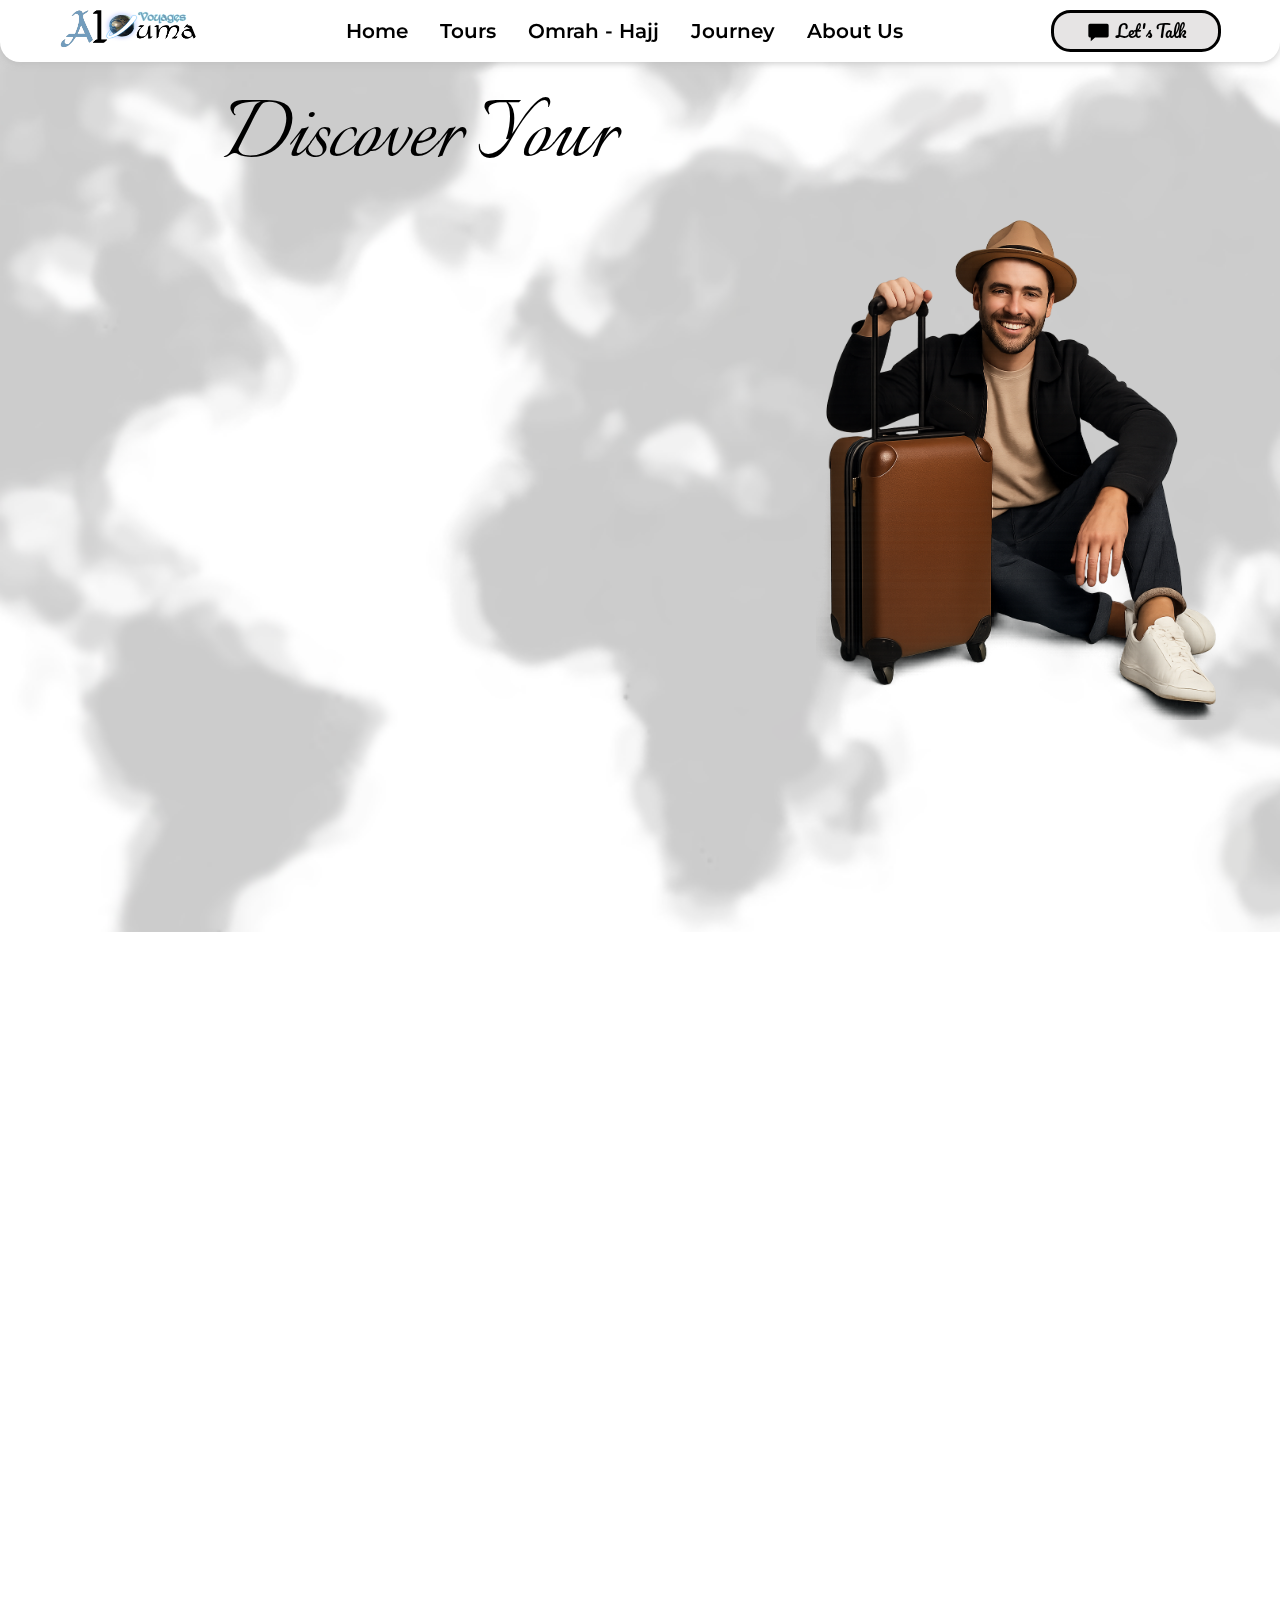
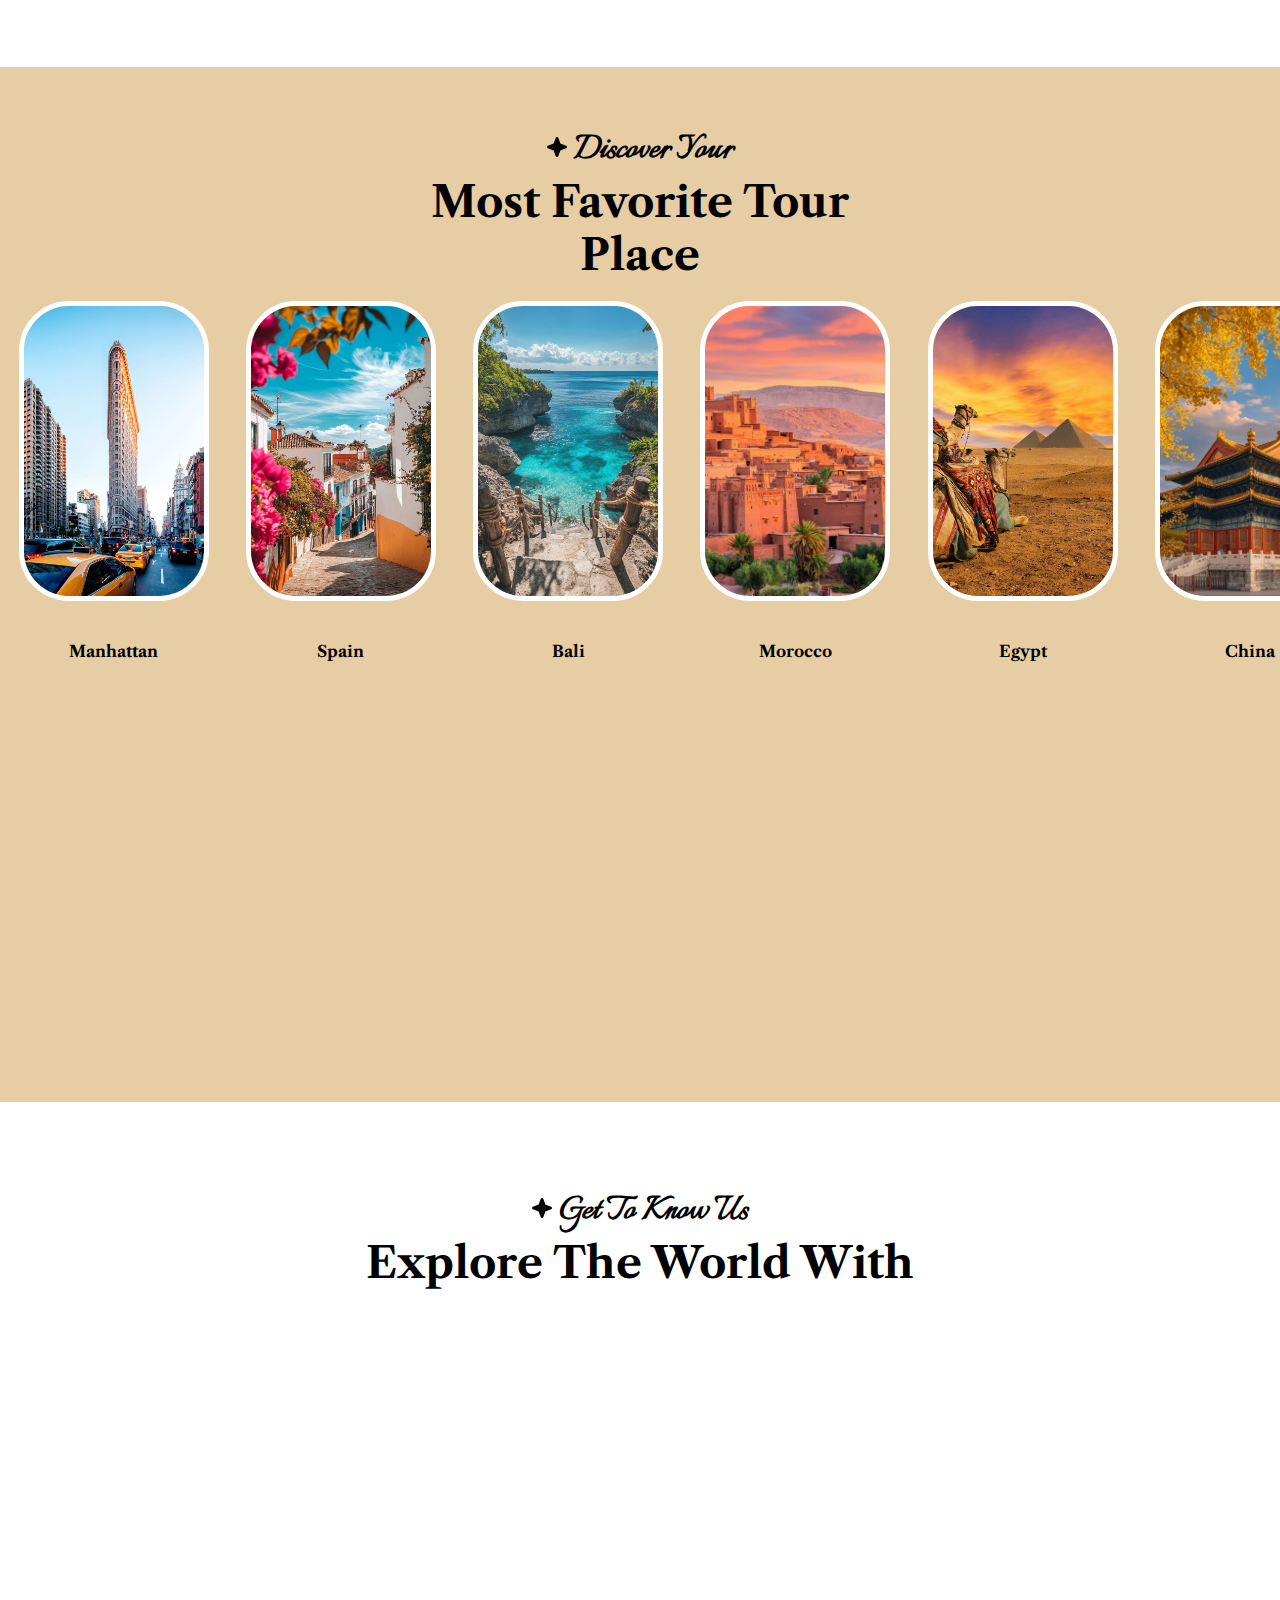
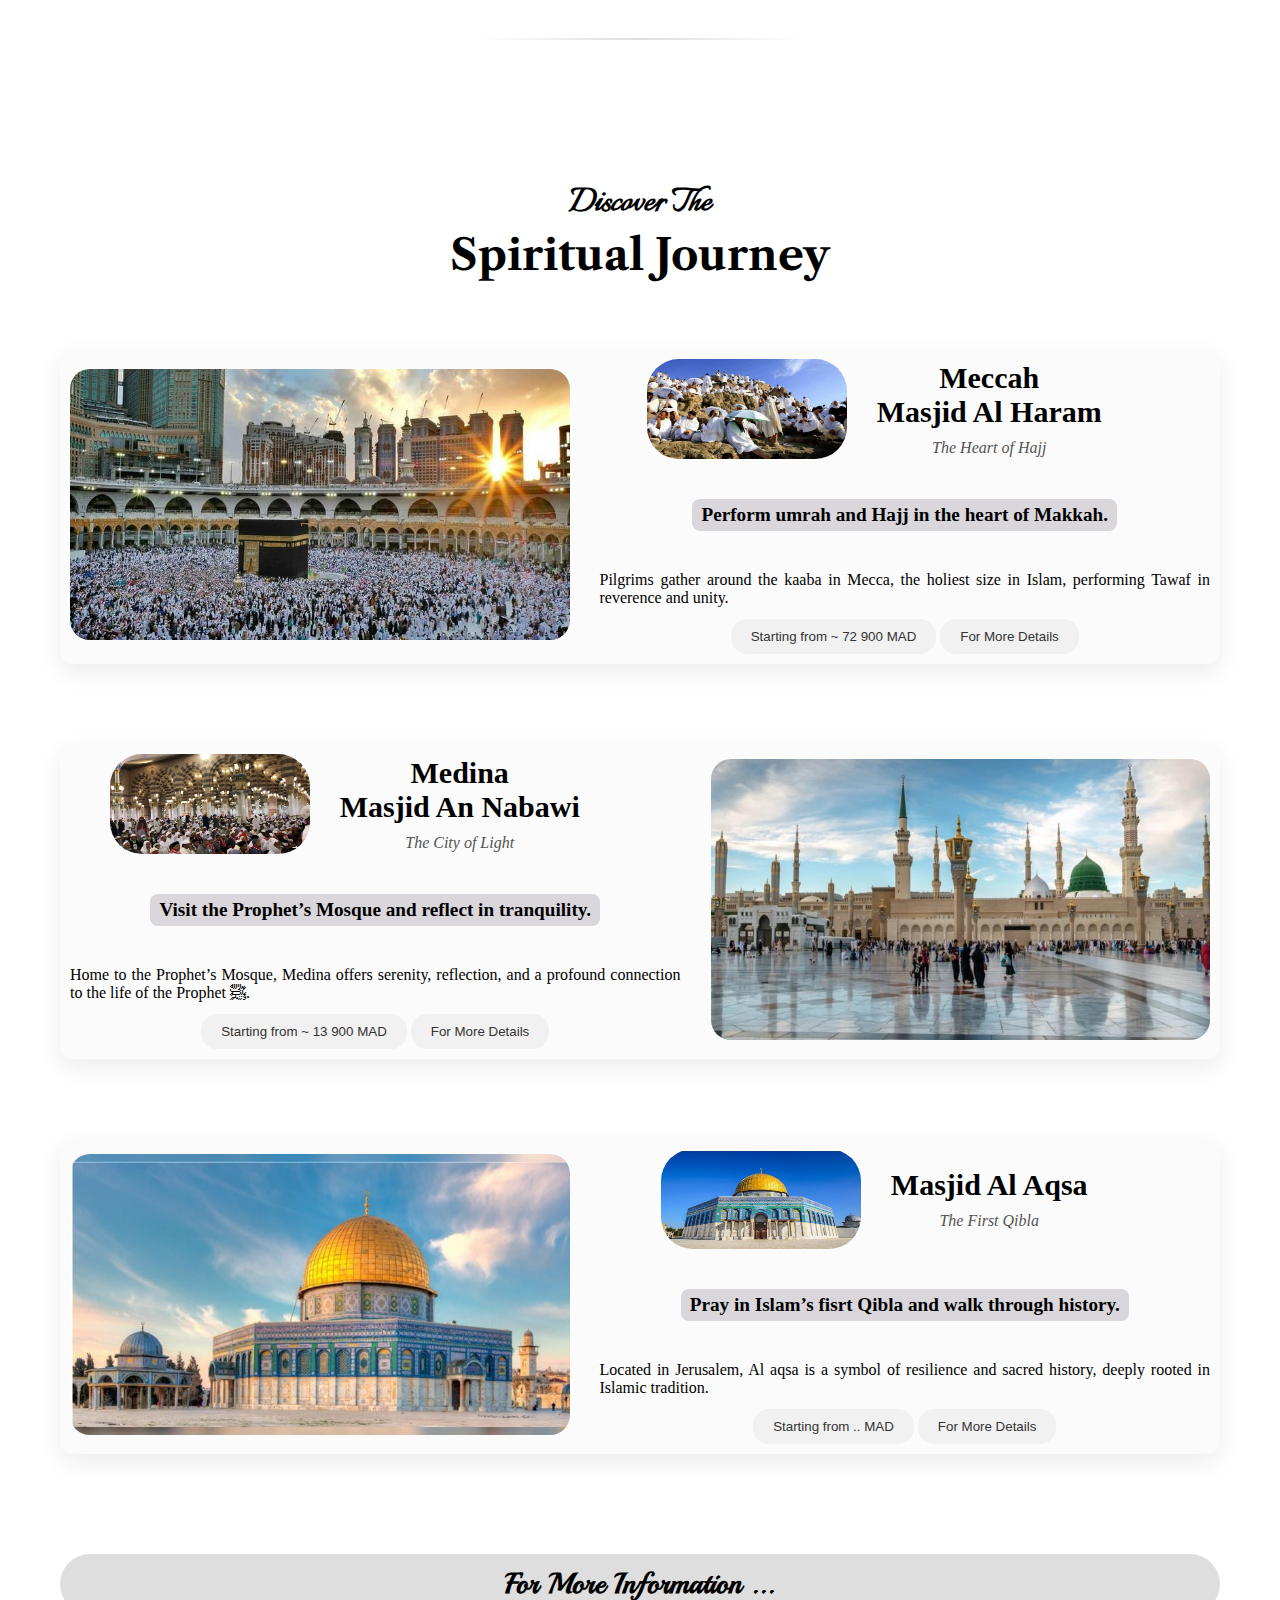
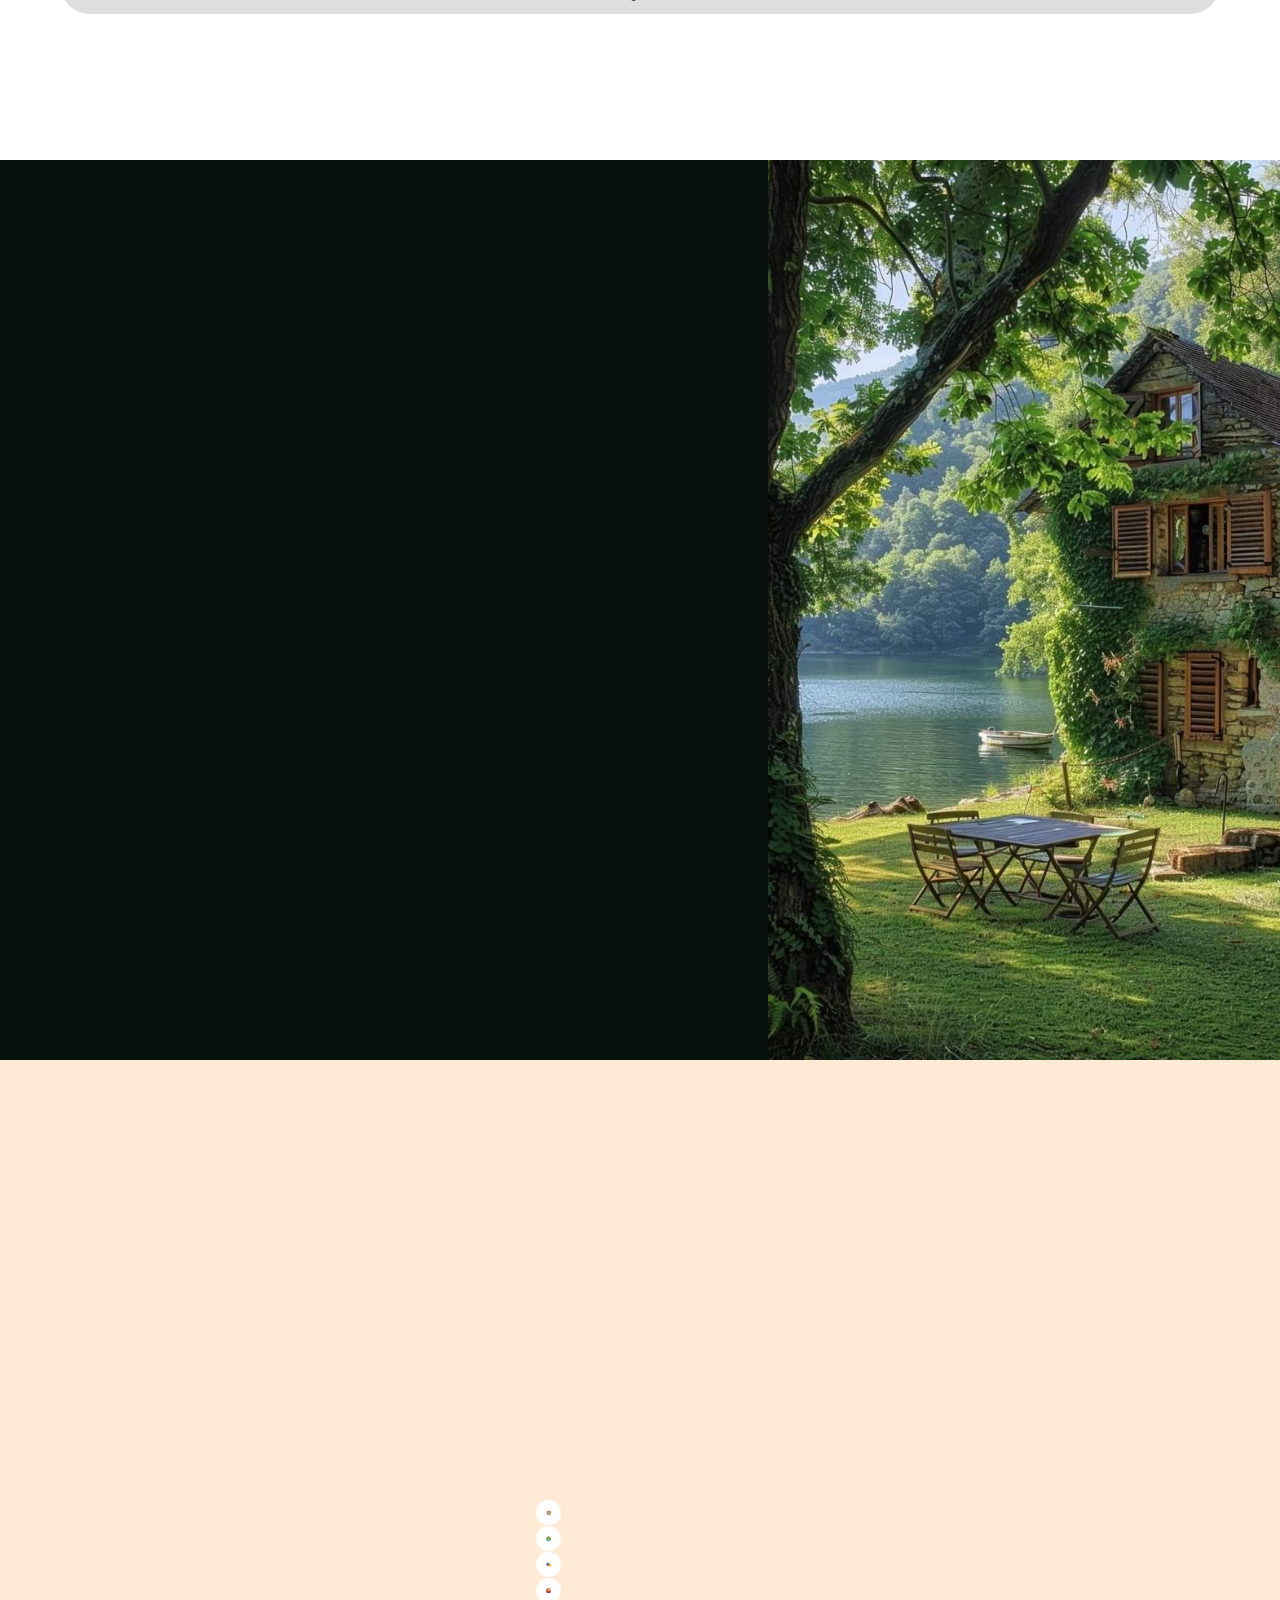
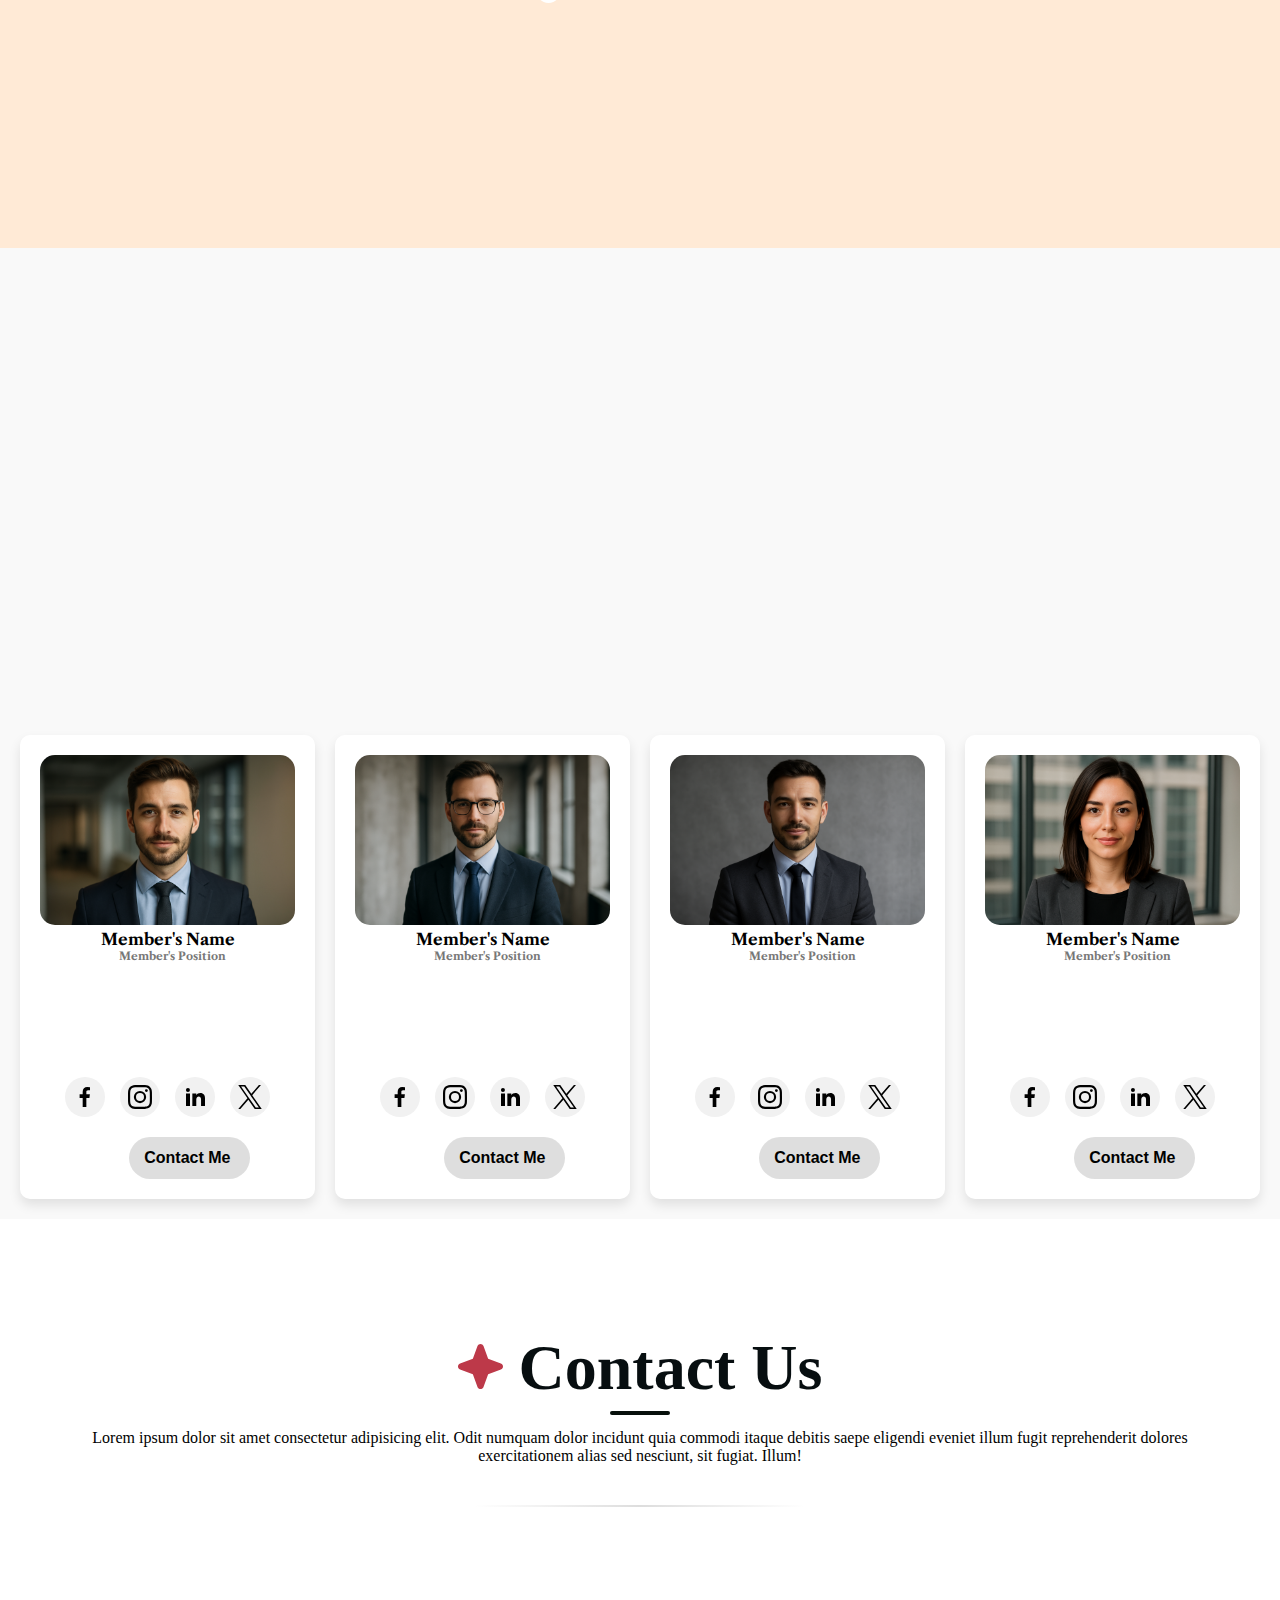
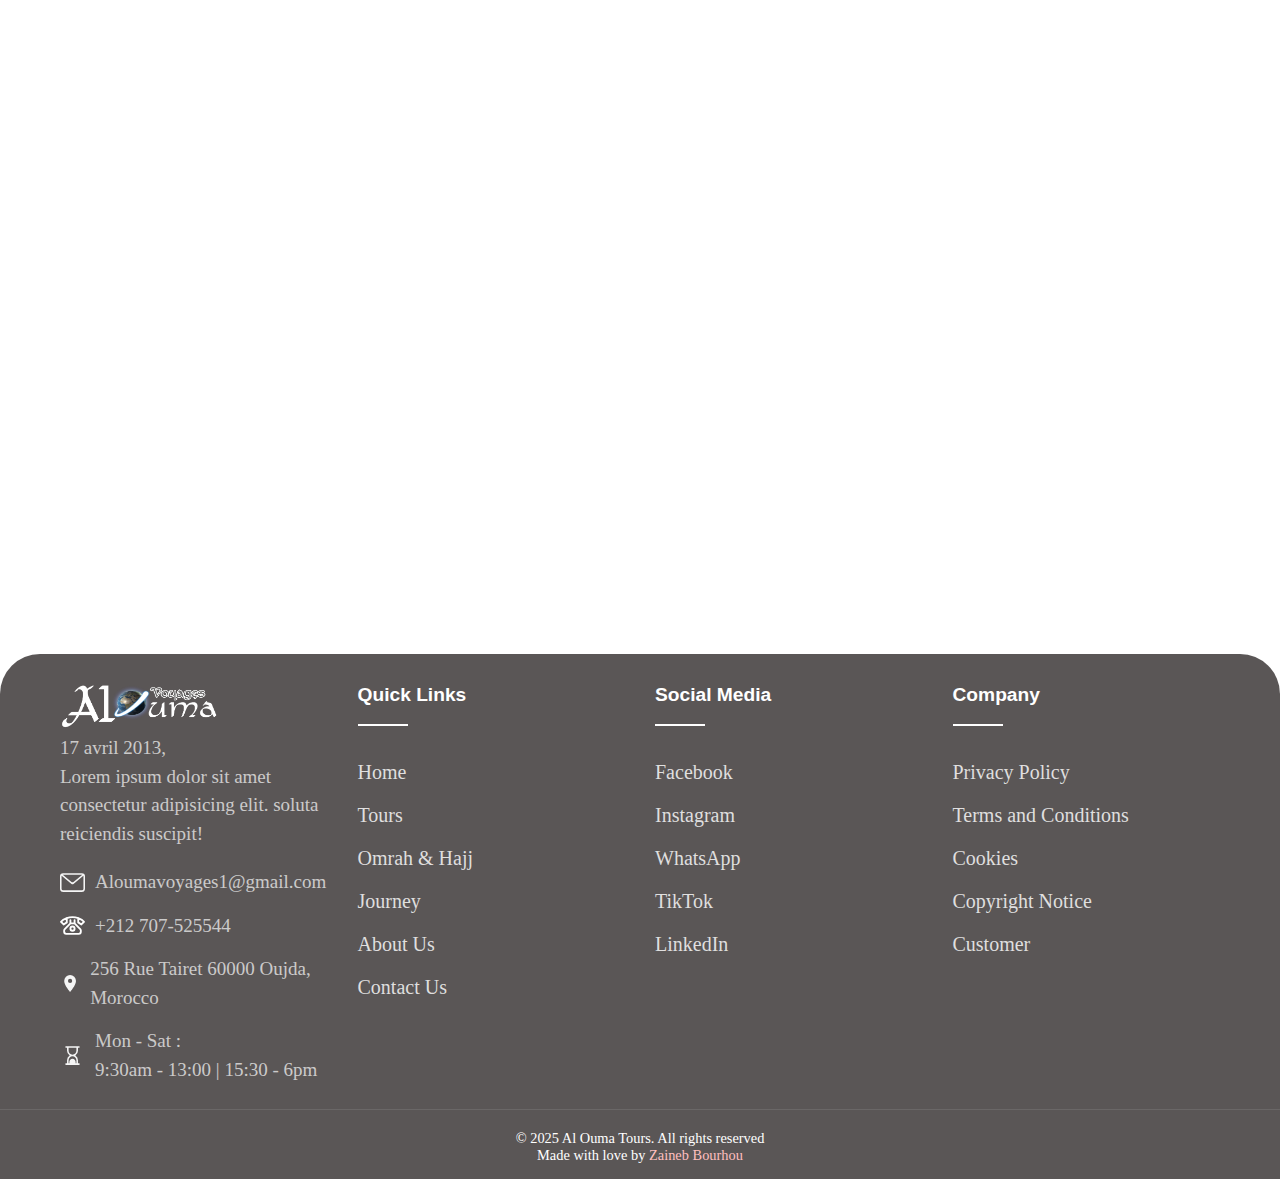
<file: templates/index.html>
<!DOCTYPE html>
<html>
<head>
    <meta charset="UTF-8">
    <meta name="viewport" content="width=device-width, initial-scale=1.0">
    <title>Zevienne.A</title>
    <link rel="stylesheet" href="../static/css/style.css">
    <link href="https://unpkg.com/aos@2.3.4/dist/aos.css" rel="stylesheet">

</head>
<body>
    <header id="home">
        <nav class="main_header">
            <div class="logo">
                <a href="#">
                    <img src="../static/images/logo_agence.png" alt="logo" style="width: 140px; height: 40px;">
                </a>
            </div>
            <ul class="nav_bar">
                <li><a href="#home">Home</a></li>
                <li><a href="#tour">Tours</a></li>
                <li><a href="#hajj_omrah">Omrah - Hajj</a></li>
                <li><a href="#journey">Journey</a></li>
                <li><a href="#team">About Us</a></li>
            </ul>
            <div class="talk_btn">
                <a href="#contact">
                    <svg xmlns="http://www.w3.org/2000/svg" width="25" height="25" viewBox="0 0 48 48">
                        <rect width="48" height="48" fill="none" />
                        <path stroke-linecap="round" stroke-linejoin="round" d="M40.5 9.3h-33a3 3 0 0 0-3 3v20a3 3 0 0 0 3 3h1.64v7.4l8.26-7.4h23.1a3 3 0 0 0 3-3v-20a3 3 0 0 0-3-3" stroke-width="3" />
                    </svg>
                    Let's Talk
                </a>
            </div>
        </nav>
        <Section class="hero">
            <div class="heading_titles">
                <h2 class="heading_title_2">
                    Discover Your
                </h2>
                <h1 class="heading_title_1">
                    Next Vacation
                </h1>
            </div>
            <p class="hero-description">
                Craving new vibes and destinations?<br>
                We design fun, flexible trips for every kind of explorer.<br>
                Let's make your next journey unforgettable.
            </p>
            <img src="../static/images/homme_landing.png" alt="Traveler" class="man_landing" >
            <form method="post" class="book-form">
                <div class="form_column">
                    <label for="location">Location</label>
                    <input type="text" id="location" name="location" placeholder="Choose a location" list="liste-place" size="30" required>
                    <datalist id="liste-place">
                        <option value="Morocco">Marrakech-Chefchaoun-Fes-Agadir-Tangier</option>
                        <option value="France">Paris-Nice-Marseille-Lyon-Strasbourg</option>
                        <option value="Spain">Barcelona-Madrid-Seville-Valencia-Malaga</option>
                        <option value="Italy">Rome-Venice-Florence-Milan-Naples</option>
                        <option value="Turkey">Istanbul-Antalya-Cappadocia-Izmir-Ankara</option>
                        <option value="Thailand">Bangkok-Phuket-Chiang-Mai-Pattaya-Krabi</option>
                        <option value="Greece">Athens-Santorini-Mykonos-Rhodes-Thessaloniki</option>
                        <option value="Egypt">Cair-Luxor-Alexandria-Asxan-Hurghada</option>
                        <option value="UAE">Dubai-Abu Dhabi-Sharjah-Ras Al Khaimah-Fujairah</option>
                        <option value="US">New York-Miami-Los Angeles-Las Vegas-San Francisco</option>
                    </datalist>
                </div>
                <div class="form_column">
                    <label for="activity">Activity</label>
                    <input type="text" id="activity" name="activity" placeholder="Select activity" list="liste-activite" required>
                    <datalist id="liste-activite">
                        <option value="Vente de billets">✈️ Billets d’avion | 🚆 Billets de train  | 🚌 Billets de bus ou autocar | 🚢 Croisières et ferries</option>
                        <option value="Organisation de séjours & circuits">🌍 Voyages sur mesure | 🏝️ Forfaits touristiques | 🏞️ Circuits touristiques guidés | 📅 Voyages de groupe</option>
                        <option value="Réservation d’hébergement">🏨 Hôtels | 🛌 Riads / auberges / appartements / villas | ⛺ Séjours insolites</option>
                        <option value="Conseil & assistance aux voyageurs">📄 Informations sur les visas, formalités douanières | 🛂 Aide pour passeport, vaccins, conditions d'entrée | 💬 Conseils culturels et pratiques sur la destination</option>
                        <option value="Assurances de voyage">🛡️ Assurance annulation | 🚑 Assurance médicale / rapatriement | 🎒 Assurance bagages</option>
                        <option value="Location de véhicules">🚗 Voiture ou 4x4 à l’arrivée | 🏍️ Scooter / quad / vélo dans les destinations touristiques</option>
                        <option value="Activités et excursions">🐪 Balade en dromadaire à Merzouga | 🧗‍♀️ Randonnées / sports nautiques / aventures | 🎟️ Réservation de tickets</option>
                    </datalist>
                </div>
                <div class="form_column">
                    <label for="tour">Tour</label>
                    <input type="text" id="tours" name="tour" placeholder="Pick a tour" list="liste-tour" required>
                    <datalist id="liste-tour">
                        <option value="Classic city tours">For tourists who want to discover a country’s main highlights.</option>
                        <option value="Adventure tours">For nature lovers or young travelers.</option>
                        <option value="Cultural & historical tours">Focused on heritage, monuments, museums, and traditions.</option>
                        <option value="Group tours">🧑‍🎓 Students | 👩‍💼 Companies | 👨‍👩‍👧 Families or seniors.</option>
                    </datalist>
                </div>
                <div class="form_column">
                    <label for="date">Date</label>
                    <input type="date" min="2025-01-01" max="2025-12-31" id="date" name="date" placeholder="Choose the date" required>
                </div>
                <button type="submit" class="book-btn">
                    <span>
                        <svg xmlns="http://www.w3.org/2000/svg" width="24" height="24" viewBox="0 0 24 24">
                            <rect width="24" height="24" fill="none" />
	                        <g fill="black" fill-rule="evenodd" clip-rule="evenodd">
            		            <path d="M12 4.75a7.25 7.25 0 1 0 0 14.5a7.25 7.25 0 0 0 0-14.5M3.25 12a8.75 8.75 0 1 1 17.5 0a8.75 8.75 0 0 1-17.5 0" />
	    	                    <path d="M10.85 9.309a5 5 0 0 0-1.756 3.04l-.438 2.633c-.227 1.368 1.363 2.285 2.433 1.405l2.061-1.696a5 5 0 0 0 1.756-3.04l.438-2.633c.227-1.368-1.363-2.285-2.433-1.405zM12 10.5a1.5 1.5 0 1 0 0 3a1.5 1.5 0 0 0 0-3" />
                            </g>
                        </svg>
                    </span>
                    Book A Trip
                </button>
            </form>
        </Section>
    </header>
    <main>
        <section class="desc_info" data-aos="fade-up" data-aos-delay="100">
            <div class="nav_info">
                <div class="icon_wrapper">
                    <div class="icone">
                        <svg xmlns="http://www.w3.org/2000/svg" width="24" height="24" viewBox="0 0 24 24">
	                    <rect width="24" height="24" fill="none" />
    	                    <g fill="none">
        		            <path fill="#e3e3e3" d="M20.609 10.087c0 6.696-8.61 12.913-8.61 12.913s-8.608-6.217-8.608-12.913C3.391 5.069 6.981 1 12 1s8.609 4.069 8.609 9.087" />
    	        	        <path fill="#fff" d="M12 23s-8.61-6.217-8.61-12.913C3.391 5.069 6.981 1 12 1z" />
		                    <path stroke="#191919" stroke-linecap="round" stroke-linejoin="round" d="M20.609 10.087c0 6.696-8.61 12.913-8.61 12.913s-8.608-6.217-8.608-12.913C3.391 5.069 6.981 1 12 1s8.609 4.069 8.609 9.087" stroke-width="1" />
    		                <path fill="#66e1ff" d="M12 15.348c4.418 0 7.179-4.783 4.97-8.61A5.74 5.74 0 0 0 12 3.87c-4.418 0-7.18 4.782-4.97 8.608a5.74 5.74 0 0 0 4.97 2.87" />
        	                <path fill="#78eb7b" d="M11.043 10.564a.957.957 0 0 0-.956-.956a.957.957 0 0 1-.957-.957c0-.792-.642-1.434-1.434-1.435H6.78a5.75 5.75 0 0 0 .557 5.74h1.314a2.39 2.39 0 0 0 2.391-2.392m4.753-5.261a2.366 2.366 0 0 0-2.36 2.392c0 .528.428.956.956.956c.529 0 .957.428.957.957c0 .792.642 1.435 1.435 1.434h.775a5.75 5.75 0 0 0-1.763-5.739" />
            	            <path stroke="#191919" stroke-linecap="round" stroke-linejoin="round" d="M12 15.348c4.418 0 7.179-4.783 4.97-8.61A5.74 5.74 0 0 0 12 3.87c-4.418 0-7.18 4.782-4.97 8.608a5.74 5.74 0 0 0 4.97 2.87" stroke-width="1" />
                		    <path stroke="#191919" stroke-linecap="round" stroke-linejoin="round" d="M6.781 7.217h.915c.792 0 1.434.643 1.434 1.435c0 .528.429.957.957.957s.957.428.957.956a2.393 2.393 0 0 1-2.392 2.392H7.338m10.22-1.913h-.775a1.435 1.435 0 0 1-1.435-1.435a.957.957 0 0 0-.957-.957a.957.957 0 0 1-.956-.956a2.364 2.364 0 0 1 2.361-2.392" stroke-width="1" />
    	                </g>
                        </svg>
                    </div>
                </div>
                <div class="desc_p">
                    <h3>Tailored Trips</h3>
                    <p>
                        We create journeys just for you—no boring templates.
                    </p>
                </div>
                <div class="icon_wrapper">
                    <div class="icone">
                        <svg xmlns="http://www.w3.org/2000/svg" width="32" height="32" viewBox="0 0 32 32">
	                        <rect width="32" height="32" fill="none" />
	                        <g fill="none">
		                        <path fill="#000" d="M23.207 24.58C21 25.5 19.05 26 16.5 26c-2.788 0-4.5-.5-7.203-1.86l-2.586 2.237C5.317 27.588 6.11 30 7.905 30H24.09c1.796 0 2.599-2.412 1.194-3.623z" />
		                        <path fill="#f8312f" d="M16.5 27C22.299 27 27 22.299 27 16.5S22.299 6 16.5 6S6 10.701 6 16.5S10.701 27 16.5 27" />
    		                    <path fill="#fff" d="M16.5 24a7.5 7.5 0 1 0 0-15a7.5 7.5 0 0 0 0 15" />
	    	                    <path fill="#f9c23c" d="M4.273 9.228c-.735-2.284.039-4.883 2.033-6.294s4.588-1.178 6.32.396c.542.497.484 1.4-.106 1.817l-6.601 4.66c-.6.416-1.414.132-1.646-.579m24.454 0c.735-2.284-.039-4.883-2.033-6.294s-4.588-1.178-6.32.396c-.542.497-.484 1.4.106 1.817l6.601 4.66c.6.416 1.414.132 1.646-.579" />
		                        <path fill="#f8312f" d="M15.168 16.445a1 1 0 0 1 1.387-.277l3 2a1 1 0 1 1-1.11 1.664l-3-2a1 1 0 0 1-.277-1.387" />
		                        <path fill="#212121" d="M16 11a1 1 0 0 1 1 1v5a1 1 0 1 1-2 0v-5a1 1 0 0 1 1-1" />
	                        </g>
                        </svg>
                    </div>
                </div>
                <div class="desc_p">
                    <h3>Local Know-How</h3>
                    <p>Expert planning with real insider knowledge.</p>
                </div>
                <div class="icon_wrapper">
                    <div class="icone">
                        <svg xmlns="http://www.w3.org/2000/svg" width="24" height="24" viewBox="0 0 24 24">
    	                    <rect width="24" height="24" fill="none" />
	                        <g fill="none">
    	    	                <path fill="#66e1ff" d="M12.556 11.333a6.54 6.54 0 0 0 2.79 1.08v2.936c.479-.478 3.348-2.869 3.826-3.31a5.75 5.75 0 0 0 3.825-5.297a5.99 5.99 0 0 0-6.216-5.738c-5.02 0-8.634 5.5-4.225 10.329" />
		                        <path fill="#c2f3ff" d="M16.782 2.917a6.095 6.095 0 0 1 6.13 4.782a5.4 5.4 0 0 0 .086-.957a5.99 5.99 0 0 0-6.216-5.738c-3.777 0-6.756 3.111-6.12 6.706a6.09 6.09 0 0 1 6.12-4.793" />
    		                    <path fill="#e3e3e3" d="M1.002 23a6.695 6.695 0 0 1 13.388 0z" />
	    	                    <path fill="#fff" d="M7.696 16.306A6.694 6.694 0 0 0 1.002 23h6.694z" />
		                        <path fill="#e3e3e3" d="M7.696 14.871a4.064 4.064 0 1 0 0-8.128a4.064 4.064 0 0 0 0 8.128" />
		                        <path fill="#fff" d="M7.696 14.871a4.065 4.065 0 0 1 0-8.129z" />
		                        <path stroke="#191919" stroke-linecap="round" stroke-linejoin="round" d="M7.696 14.871a4.064 4.064 0 1 0 0-8.128a4.064 4.064 0 0 0 0 8.128M1.002 23a6.695 6.695 0 0 1 13.388 0zm12.89-10.965c.469.183.957.311 1.455.382v2.936c.478-.478 3.347-2.869 3.825-3.31a5.75 5.75 0 0 0 3.826-5.297a5.99 5.99 0 0 0-6.216-5.742a6.2 6.2 0 0 0-5.855 3.826" stroke-width="1" />
		                        <path stroke="#191919" d="M13.677 7.55a.24.24 0 0 1 0-.479m0 .479a.24.24 0 0 0 0-.479m3.108.479a.24.24 0 0 1 0-.479m0 .479a.24.24 0 0 0 0-.479m3.108.479a.24.24 0 0 1 0-.479m0 .479a.24.24 0 0 0 0-.479" stroke-width="1" />
	                        </g>
                        </svg>
                    </div>
                </div>
                <div class="desc_p">
                    <h3>Always Here</h3>
                    <p>Friendly support from start to finish.</p>
                </div>
            </div>
        </section>

        <section class="second_info">
            <div class="img_info_wrapper" data-aos="fade-right" data-aos-delay="1100">
                <img src="../static/images/imge_info.jpeg" alt="" class="image_info">
            </div>
            <div class="info_wrapper">
                <h2 data-aos="fade-right" data-aos="fade-left" data-aos-delay="1200">
                    <svg xmlns="http://www.w3.org/2000/svg" width="15" height="15" viewBox="0 0 14 14">
                        <rect width="25" height="25" fill="none" />
                        <path fill="#000" fill-rule="evenodd" d="M7.935.655c-.318-.873-1.552-.873-1.87 0L4.622 4.622L.655 6.065c-.873.318-.873 1.552 0 1.87l3.967 1.443l1.443 3.967c.318.873 1.552.873 1.87 0l1.443-3.967l3.967-1.443c.873-.318.873-1.552 0-1.87L9.378 4.622z" clip-rule="evenodd" />
                    </svg>
                    Discover Your Path</h2>
                <h1 data-aos="fade-left" data-aos-delay="1100">Life is Short And The World is Wide!</h1>
                <p data-aos="fade-left" data-aos-delay="1100">
                    Every journey is a chance to uncover new landscapes and rediscover yourself. With so much to<br>explore, don’t let routine hold you back. Embrace adventure, chase wonder — the world is waiting.<br>
                    <br>Want a slightly more luxurious, adventurous, or minimalist twist?<br>I can tailor a few versions to match your travel agency’s vibe! 🌍✈️
                </p>
                <button type="submit" class="book-btn btn" data-aos="fade-left" data-aos-delay="1100">
                    <span>
                        <svg xmlns="http://www.w3.org/2000/svg" width="16" height="16" viewBox="0 0 16 16">
	                        <rect width="16" height="16" fill="none" />
	                        <path fill="#000" d="M4.475 8.844a.5.5 0 0 0-.95.312c1.46 4.447 7.553 4.472 8.952-.007a.5.5 0 1 0-.954-.298c-1.1 3.52-5.882 3.546-7.048-.007M12 6.5c-.14 0-.29-.06-.38-.18c0 0-.29-.32-.87-.32s-.86.31-.87.33c-.18.2-.5.23-.7.05a.49.49 0 0 1-.06-.69c.06-.07.6-.68 1.63-.68s1.58.61 1.63.68c.18.21.15.53-.06.7a.48.48 0 0 1-.32.11m-5.88-.18c.09.12.24.18.38.18c.11 0 .23-.03.32-.11c.21-.17.24-.49.06-.7c-.05-.07-.6-.68-1.63-.68s-1.57.61-1.63.68c-.17.2-.15.51.06.69c.2.18.52.15.7-.05c.01-.02.29-.33.87-.33s.87.32.87.32M16 8A8 8 0 1 1 0 8a8 8 0 0 1 16 0m-1 0A7 7 0 1 0 1 8a7 7 0 0 0 14 0" stroke-width="0.5" stroke="#000" />
                        </svg>
                        <svg xmlns="http://www.w3.org/2000/svg" width="16" height="16" viewBox="0 0 16 16">
        	                <rect width="16" height="16" fill="none" />
	                        <path fill="#fff" d="M4.475 8.844a.5.5 0 0 0-.95.312c1.46 4.447 7.553 4.472 8.952-.007a.5.5 0 1 0-.954-.298c-1.1 3.52-5.882 3.546-7.048-.007M12 6.5c-.14 0-.29-.06-.38-.18c0 0-.29-.32-.87-.32s-.86.31-.87.33c-.18.2-.5.23-.7.05a.49.49 0 0 1-.06-.69c.06-.07.6-.68 1.63-.68s1.58.61 1.63.68c.18.21.15.53-.06.7a.48.48 0 0 1-.32.11m-5.88-.18c.09.12.24.18.38.18c.11 0 .23-.03.32-.11c.21-.17.24-.49.06-.7c-.05-.07-.6-.68-1.63-.68s-1.57.61-1.63.68c-.17.2-.15.51.06.69c.2.18.52.15.7-.05c.01-.02.29-.33.87-.33s.87.32.87.32M16 8A8 8 0 1 1 0 8a8 8 0 0 1 16 0m-1 0A7 7 0 1 0 1 8a7 7 0 0 0 14 0" stroke-width="0.5" stroke="#fff" />
                        </svg>
                    </span>
                    Book Now
                </button>
            </div>
        </section>
        <section class="tour">
            <h3 class="sec_info_header3 tour-header">
                <svg xmlns="http://www.w3.org/2000/svg" width="20" height="20" viewBox="0 0 14 14">
                    <rect width="25" height="25" fill="none" />
                    <path fill="#000" fill-rule="evenodd" d="M7.935.655c-.318-.873-1.552-.873-1.87 0L4.622 4.622L.655 6.065c-.873.318-.873 1.552 0 1.87l3.967 1.443l1.443 3.967c.318.873 1.552.873 1.87 0l1.443-3.967l3.967-1.443c.873-.318.873-1.552 0-1.87L9.378 4.622z" clip-rule="evenodd" />
                </svg>
                Discover Your
            </h3>
            <h2 class="sec_info_header2">
                Most Favorite Tour<br>Place
            </h2>
            <div class="slider">
                <div class="slide-track">
                    <div class="slide">
                        <div class="image">
                            <img src="../static/images/manhattan.jpeg" alt="">
                        </div>
                        <div class="desc_image">
                            <p>Manhattan</p>
                        </div>
                    </div>
                    <div class="slide">
                        <div class="image">
                            <img src="../static/images/spain.jpeg" alt="">
                        </div>
                        <div class="desc_image">
                            <p>Spain</p>
                        </div>
                    </div>
                    <div class="slide">
                        <div class="image">
                            <img src="../static/images/bali.jpeg" alt="">
                        </div>
                        <div class="desc_image">
                            <p>Bali</p>
                        </div>
                    </div>
                    <div class="slide">
                        <div class="image">
                            <img src="../static/images/maroc.jpeg" alt="">
                        </div>
                        <div class="desc_image">
                            <p>Morocco</p>
                        </div>
                    </div>
                    <div class="slide">
                        <div class="image">
                            <img src="../static/images/egypt.jpeg" alt="">
                        </div>
                        <div class="desc_image">
                            <p>Egypt</p>
                        </div>
                    </div>
                    <div class="slide">
                        <div class="image">
                            <img src="../static/images/china.jpeg" alt="">
                        </div>
                        <div class="desc_image">
                            <p>China</p>
                        </div>
                    </div>
                    <div class="slide">
                        <div class="image">
                            <img src="../static/images/france.jpeg" alt="">
                        </div>
                        <div class="desc_image">
                            <p>France</p>
                        </div>
                    </div>
                    <div class="slide">
                        <div class="image">
                            <img src="../static/images/italie.jpeg" alt="">
                        </div>
                        <div class="desc_image">
                            <p>Italy</p>
                        </div>
                    </div>
                    <div class="slide">
                        <div class="image">
                            <img src="../static/images/hawaii.jpeg" alt="">
                        </div>
                        <div class="desc_image">
                            <p>Hawaii</p>
                        </div>
                    </div>
                        <div class="slide">
                        <div class="image">
                            <img src="../static/images/japan.jpeg" alt="">
                        </div>
                        <div class="desc_image">
                            <p>Japan</p>
                        </div>
                    </div>
                    <div class="slide">
                        <div class="image">
                            <img src="../static/images/switzerland.jpeg" alt="">
                        </div>
                        <div class="desc_image">
                            <p>switzerland</p>
                        </div>
                    </div>

                    <div class="slide">
                        <div class="image">
                            <img src="../static/images/manhattan.jpeg" alt="">
                        </div>
                        <div class="desc_image">
                            <p>Manhattan</p>
                        </div>
                    </div>
                    <div class="slide">
                        <div class="image">
                            <img src="../static/images/spain.jpeg" alt="">
                        </div>
                        <div class="desc_image">
                            <p>Spain</p>
                        </div>
                    </div>
                    <div class="slide">
                        <div class="image">
                            <img src="../static/images/bali.jpeg" alt="">
                        </div>
                        <div class="desc_image">
                            <p>Bali</p>
                        </div>
                    </div>
                    <div class="slide">
                        <div class="image">
                            <img src="../static/images/maroc.jpeg" alt="">
                        </div>
                        <div class="desc_image">
                            <p>Morocco</p>
                        </div>
                    </div>
                    <div class="slide">
                        <div class="image">
                            <img src="../static/images/egypt.jpeg" alt="">
                        </div>
                        <div class="desc_image">
                            <p>Egypt</p>
                        </div>
                    </div>
                    <div class="slide">
                        <div class="image">
                            <img src="../static/images/china.jpeg" alt="">
                        </div>
                        <div class="desc_image">
                            <p>China</p>
                        </div>
                    </div>
                    <div class="slide">
                        <div class="image">
                            <img src="../static/images/france.jpeg" alt="">
                        </div>
                        <div class="desc_image">
                            <p>France</p>
                        </div>
                    </div>
                    <div class="slide">
                        <div class="image">
                            <img src="../static/images/italie.jpeg" alt="">
                        </div>
                        <div class="desc_image">
                            <p>Italy</p>
                        </div>
                    </div>
                    <div class="slide">
                        <div class="image">
                            <img src="../static/images/hawaii.jpeg" alt="">
                        </div>
                        <div class="desc_image">
                            <p>Hawaii</p>
                        </div>
                    </div>
                    <div class="slide">
                        <div class="image">
                            <img src="../static/images/japan.jpeg" alt="">
                        </div>
                        <div class="desc_image">
                            <p>Japan</p>
                        </div>
                    </div>
                    <div class="slide">
                        <div class="image">
                            <img src="../static/images/switzerland.jpeg" alt="">
                        </div>
                        <div class="desc_image">
                            <p>switzerland</p>
                        </div>
                    </div>
                </div>
            </div>
        </section>
        <section class="tour_prices" id="tour">
            <h3 class="sec_info_header3">
                <svg xmlns="http://www.w3.org/2000/svg" width="20" height="20" viewBox="0 0 14 14">
                    <rect width="25" height="25" fill="none" />
                    <path fill="#000" fill-rule="evenodd" d="M7.935.655c-.318-.873-1.552-.873-1.87 0L4.622 4.622L.655 6.065c-.873.318-.873 1.552 0 1.87l3.967 1.443l1.443 3.967c.318.873 1.552.873 1.87 0l1.443-3.967l3.967-1.443c.873-.318.873-1.552 0-1.87L9.378 4.622z" clip-rule="evenodd" />
                </svg>
                Get To Know Us</h3>
            <h2 class="sec_info_header2">
                Explore The World With
            </h2>
            <div class="tour_prices_wrapper" data-aos="fade-up" data-aos-delay="500">
                <div class="tour_container">
                    <div class="tour_price">
                        <img src="../static/images/explor_paris_france.jpeg" alt="">
                        <p>Paris, France</p>
                        <span>Starting from $12000</span>
                    </div>
                    <div class="tour_price">
                        <img src="../static/images/explor_rome_italy.jpeg" alt="">
                        <p>Rome, Italy</p>
                        <span>Starting from $15000</span>
                    </div>
                    <div class="tour_price">
                        <img src="../static/images/explore_dubai_emirates.jpeg" alt="">
                        <p>Dubai, UAE</p>
                        <span>Starting from $18000</span>
                    </div>
                    <div class="tour_price">
                        <img src="../static/images/explor_newyork_usa.jpeg" alt="">
                        <p>New York, USA</p>
                        <span>Starting from $20000</span>
                    </div>
                </div>
            </div>
        </section>

        <div class="divider"></div>

        <section class="hajj_omra" id="hajj_omrah">
            <h3 class="sec_info_header3">
                Discover The
            </h3>
            <h2 class="sec_info_header2">
                Spiritual Journey
            </h2>
            <div class="spiritual-container">

                <div class="hajj_omra-card">
                    <div class="spiritual-img">
                        <img src="../static/images/mecca.jpg" alt="">
                    </div>
                    <div class="hajj_omra-info glass">
                        <div class="img_title">
                            <img src="../static/images/mecca_mini.jpg" alt="">
                            <div class="titles">
                                <h3>Meccah <br> Masjid Al Haram</h3>
                                <em>The Heart of Hajj</em>
                            </div>
                        </div>
                        <div class="spiritual-desc">
                            <p><strong>Perform umrah and Hajj in the heart of Makkah.</strong></p>
                        </div>
                        <p>Pilgrims gather around the kaaba in Mecca, the holiest size in Islam, performing Tawaf in reverence and unity.</p>
                        <button class="btn-contact">Starting from ~ 72 900 MAD</button>
                        <button class="btn-contact"><a href="#">For More Details</a></button>
                    </div>
                </div>
                <div class="hajj_omra-card reverse">
                    <div class="spiritual-img">
                        <img src="../static/images/medina.jpg" alt="">
                    </div>
                    <div class="hajj_omra-info glass">
                        <div class="img_title">
                            <img src="../static/images/madina_mini.jpg" alt="">
                            <div class="titles">
                                <h3>Medina<br>Masjid An Nabawi</h3>
                                <em>The City of Light</em>
                            </div>
                        </div>
                        <div class="spiritual-desc">
                            <p><strong>Visit the Prophet’s Mosque and reflect in tranquility.</strong></p>
                        </div>
                        <p>Home to the Prophet’s Mosque, Medina offers serenity, reflection, and a profound connection to the life of the Prophet ﷺ.</p>
                        <button class="btn-contact">Starting from ~ 13 900 MAD</button>
                        <button><a href="#">For More Details</a></button>
                    </div>
                </div>
                <div class="hajj_omra-card">
                    <div class="spiritual-img">
                        <img src="../static/images/masjid_aqsa.jpg" alt="">
                    </div>
                    <div class="hajj_omra-info glass">
                        <div class="img_title">
                            <img src="../static/images/al_masjid_aqsa_mini.jpg" alt="">
                            <div class="titles">
                                <h3>Masjid Al Aqsa</h3>
                                <em>The First Qibla</em>
                            </div>
                        </div>
                        <div class="spiritual-desc">
                            <p><strong>Pray in Islam’s fisrt Qibla and walk through history.</strong></p>
                        </div>
                        <p>Located in Jerusalem, Al aqsa is a symbol of resilience and sacred history, deeply rooted in Islamic tradition.</p>
                        <button class="btn-contact">Starting from .. MAD</button>
                        <button><a href="#">For More Details</a></button>
                    </div>
                </div>
                <button class="book-btn btn-info"><a href="../templates/omra-hajj.html">For More Information ...</a></button>
            </div>
            

        </section>

        <section class="journey" id="journey">
            <div class="sec1">
                <h3 class="sec_info_header3" style="color: aliceblue;font-weight: 500;"  data-aos="fade-right" data-aos-delay="500">
                    <svg xmlns="http://www.w3.org/2000/svg" width="20" height="20" viewBox="0 0 14 14">
                        <rect width="25" height="25" fill="none" />
                        <path fill="aliceblue" fill-rule="evenodd" d="M7.935.655c-.318-.873-1.552-.873-1.87 0L4.622 4.622L.655 6.065c-.873.318-.873 1.552 0 1.87l3.967 1.443l1.443 3.967c.318.873 1.552.873 1.87 0l1.443-3.967l3.967-1.443c.873-.318.873-1.552 0-1.87L9.378 4.622z" clip-rule="evenodd" />
                    </svg>
                    Discover Your
                </h3>
                <h2 class="sec_info_header2" style="color: aliceblue; font-weight: 600;" data-aos="fade-right" data-aos-delay="600">
                    Start Your Journey
                </h2>
                <p class="journey_desc" data-aos="fade-down" data-aos-delay="300">
                    Ready to explore the world with us? Join our community 
                    of adventurers and discover amazing places, cultures, 
                    and experiences. Whether you're looking for a relaxing beach getaway,
                    an adventurous mountain trek, or a cultural city tour, we have the perfect trip for you.
                    <br><br>
                    <b>Let's make unforgettable memories together!</b>
                </p>
                <div class="journey_icon_wrapper" data-aos="fade-up" data-aos-delay="300">
                    <div class="journey_icon">
                        <svg xmlns="http://www.w3.org/2000/svg" width="64" height="64" viewBox="0 0 64 64">
                            <rect width="24" height="24" fill="none" />
                            <path fill="#93b490" d="M62 51.6c0 .6.1 3.4-3.6 3.4H5.5c-.6 0-3.4-.5-3.5-3.2V37.1C2 29 5.6 17 17.1 17h40.1c4.8 0 4.8 3.2 4.8 8.4z" stroke-width="1.5" stroke="#93b490" />
                            <path fill="#cad8c5" d="M62 49.8c0 2.5 0 5.2-3.6 5.2H5.5c-.6 0-3.4-.5-3.5-3.2v-3.1h60z" stroke-width="1.5" stroke="#cad8c5" />
                            <path fill="#070808" d="M7.9 36h4.5c3.5-4 8.2-4 8.2-4V19.6c-7.1 0-12.7 3.8-12.7 16.4M2 38.5h3s-.3-13.8 5.2-17.7H7.8c0-.1-6.2 4.7-5.8 17.7m21.4-18.9h35.1V32H23.4zm-17 32.2c0 1.1-.7 2-1.6 2c-.7 0-.7 0-.7-2s0-2 .7-2c.8 0 1.6.9 1.6 2" stroke-width="1.5" stroke="#070808" />
                            <path fill="#fff" d="M5.9 51.8c0 .7-.5 1.3-1.1 1.3c-.5 0-.5 0-.5-1.3s0-1.3.5-1.3c.6 0 1.1.6 1.1 1.3" stroke-width="1.5" stroke="#fff" />
                            <path fill="#f15744" d="m62 45.3l-2.3-2.9v-2.8H62z" stroke-width="1.5" stroke="#f15744" />
                            <path fill="#ffd45c" d="m59.7 36.7l2.3-2.8v5.7h-2.3z" stroke-width="1.5" stroke="#ffd45c" />
                            <path fill="#070808" d="M10.6 45.5H4.8v-3l5.8-.9z" stroke-width="1.5" stroke="#070808" />
                            <path fill="#fff" d="M9.1 45.1H5v-2.2l4.1-.6z" stroke-width="1.5" stroke="#fff" />
                            <path fill="#74909d" d="M62 46.6H35.2c-4.3 0-5.6 2.1-5.6 2.1H62z" stroke-width="1.5" stroke="#74909d" />
                            <path fill="#cad8c5" d="M60.2 54.7c0-5.2-4.2-9.4-9.4-9.4s-9.4 4.2-9.4 9.4c.1 2.5 18.8 2.5 18.8 0" stroke-width="1.5" stroke="#cad8c5" />
                            <path fill="#070808" d="M57.9 54.9c0-3.9-3.2-7.1-7.1-7.1s-7.1 3.2-7.1 7.1s3.2 7.1 7.1 7.1s7.1-3.2 7.1-7.1" stroke-width="1.5" stroke="#070808" />
                            <circle cx="50.8" cy="54.9" r="4" fill="#93b490" stroke-width="1.5" stroke="#93b490" />
                            <g fill="#070808" stroke-width="1.5" stroke="#070808">
                                <circle cx="50.8" cy="50.9" r="1" />
                                <circle cx="47.3" cy="52.9" r="1" />
                                <circle cx="47.3" cy="56.9" r="1" />
                                <circle cx="50.8" cy="59" r="1" />
                                <circle cx="54.3" cy="56.9" r="1" />
                                <path d="M54.8 53.8c-.5.3-1.1.1-1.4-.4s-.1-1.1.4-1.4s1.1-.1 1.4.4s.1 1.1-.4 1.4" />
                            </g>
                            <circle cx="50.8" cy="54.9" r="2" fill="#74909d" stroke-width="1.5" stroke="#74909d" />
                            <path fill="#cad8c5" d="M28.3 54.7c0-5.2-4.2-9.4-9.4-9.4s-9.4 4.2-9.4 9.4c0 2.5 18.8 2.5 18.8 0" stroke-width="1.5" stroke="#cad8c5" />
                            <path fill="#070808" d="M26 54.9c0-3.9-3.2-7.1-7.1-7.1s-7.1 3.2-7.1 7.1S15 62 18.9 62s7.1-3.2 7.1-7.1" stroke-width="1.5" stroke="#070808" />
                            <path fill="#93b490" d="M22.9 54.9c0-2.2-1.8-4-4-4s-4 1.8-4 4s1.8 4 4 4c2.2.1 4-1.7 4-4" stroke-width="1.5" stroke="#93b490" />
                            <g fill="#070808" stroke-width="1.5" stroke="#070808">
                                <circle cx="18.9" cy="50.9" r="1" />
                                <circle cx="15.4" cy="52.9" r="1" />
                                <path d="M14.9 56.1c.5-.3 1.1-.1 1.4.4s.1 1.1-.4 1.4s-1.1.1-1.4-.4s-.1-1.2.4-1.4" />
                                <circle cx="18.9" cy="59" r="1" />
                                <circle cx="22.4" cy="56.9" r="1" />
                                <circle cx="22.4" cy="52.9" r="1" />
                            </g>
                            <g fill="#74909d" stroke-width="1.5" stroke="#74909d">
                                <circle cx="18.9" cy="54.9" r="2" />
                                <path d="M39.2 36.3h15v.9h-15zm-14 1.3c0 .3-.2.5-.5.5s-.5-.2-.5-.5v-2.8c0-.3.2-.5.5-.5s.5.2.5.5zm-7.7-1.1c-.3 0-.5-.2-.5-.5s.2-.5.5-.5h2.8c.3 0 .5.2.5.5s-.2.5-.5.5zM2 41.6h1.9v5.6H2z" />
                            </g>
                        </svg>
                        <p style="font-size: 17px;">
                            Explore beyond limits

                        </p>
                    </div>
                    <div class="journey_icon">
                        <svg xmlns="http://www.w3.org/2000/svg" width="24" height="24" viewBox="0 0 24 24">
                            <rect width="24" height="24" fill="none" />
                            <g fill="none">
                                <path fill="#e3e3e3" d="M12 21.565a9.565 9.565 0 1 0 0-19.13a9.565 9.565 0 0 0 0 19.13" />
                                <path fill="#f9e2b9" d="M20.13 8.393v6.696l-5.748 1.09a.6.6 0 0 0 .01-.134h.478a1.42 1.42 0 0 0 1.281-.794a1.44 1.44 0 0 0-.133-1.502l-3.07-3.93l-1.971.65a1.135 1.135 0 0 1-.861-2.095l.497-.249l2.812-1.396a2.3 2.3 0 0 1 1.827-.106z" />
                                <path fill="#f9e2b9" d="M16.153 15.252a1.43 1.43 0 0 1-1.282.794h-.478a.6.6 0 0 1-.01.134a1.618 1.618 0 0 1-2.21 1.368l-.172-.067v.603a1.313 1.313 0 0 1-2.305.85L6.26 15.09H3.87V9.35l4.408-1.77a2.07 2.07 0 0 1 1.98.258l.354.287l-.498.249a1.136 1.136 0 0 0 .861 2.095l1.97-.65l3.07 3.93a1.44 1.44 0 0 1 .137 1.503" />
                                <path fill="#f9e2b9" d="m15.603 13.216l.416.534a1.443 1.443 0 0 1-.393 2.082c-.227.14-.488.214-.755.213h-.478a.6.6 0 0 1-.01.134l5.749-1.09v-2.81a26 26 0 0 1-4.53.937" />
                                <path fill="#f9e2b9" d="M15.603 13.216a29 29 0 0 1-3.412.198a27.3 27.3 0 0 1-8.322-1.251v2.926H6.26l3.434 3.845A1.313 1.313 0 0 0 12 18.082v-.602l.172.067a1.62 1.62 0 0 0 2.21-1.368a.6.6 0 0 0 .009-.134h.478a1.42 1.42 0 0 0 1.282-.794a1.44 1.44 0 0 0-.134-1.502z" />
                                <path stroke="#191919" stroke-linecap="round" stroke-linejoin="round" d="m14.393 9.35l-1.445.468m7.182-1.425v6.696l-5.748 1.09a.6.6 0 0 0 .01-.134h.478a1.42 1.42 0 0 0 1.281-.794a1.44 1.44 0 0 0-.133-1.502l-3.07-3.93l-1.971.65a1.135 1.135 0 0 1-.861-2.095l.497-.249l2.812-1.396a2.3 2.3 0 0 1 1.827-.106z" stroke-width="1" />
                                <path stroke="#191919" stroke-linecap="round" stroke-linejoin="round" d="M16.153 15.252a1.43 1.43 0 0 1-1.282.794h-.478a.6.6 0 0 1-.01.134a1.618 1.618 0 0 1-2.21 1.368l-.172-.067v.603a1.313 1.313 0 0 1-2.305.85L6.26 15.09H3.87V9.35l4.408-1.77a2.07 2.07 0 0 1 1.98.258l.354.287l-.498.249a1.136 1.136 0 0 0 .861 2.095l1.97-.65l3.07 3.93a1.44 1.44 0 0 1 .137 1.503" stroke-width="1" />
                                <path fill="#2b7506" d="M1 7.437h1.913a.957.957 0 0 1 .957.956v6.696a.957.957 0 0 1-.957.956H1" />
                                <path stroke="#191919" stroke-linecap="round" stroke-linejoin="round" d="M1 7.437h1.913a.957.957 0 0 1 .957.956v6.696a.957.957 0 0 1-.957.956H1" stroke-width="1" />
                                <path fill="#2b7506" d="M23 16.045h-1.913a.957.957 0 0 1-.957-.956V8.393a.957.957 0 0 1 .957-.956H23" />
                                <path stroke="#191919" stroke-linecap="round" stroke-linejoin="round" d="M23 16.045h-1.913a.957.957 0 0 1-.957-.956V8.393a.957.957 0 0 1 .957-.956H23M12 17.48l-.956-.957m1.912-1.913l1.435 1.435" stroke-width="1" />
                            </g>
                        </svg>
                        <p style="font-size: 17px;">
                            Sharing journeys, making memories
                        </p>
                    </div>
                </div>
                <a href="journey.html">
                    <button class="book-btn" type="submit" data-aos="fade-left" data-aos-delay="500">
                        Start Journey
                    </button>
                </a>

            </div>
            <div class="sec2">
                <img src="../static/images/valise_voyage_journey.png" alt="" class="valise_journey" data-aos="fade-left" data-aos-delay="500">
            </div>
        </section>
        <section class="bt_cities">
            <div class="image_valise" data-aos="fade-right" data-aos-delay="600">
                <img src="../static/images/Valise_Chapeau_Chat.png" alt="">
            </div>
            <div class="description_city">
                <h3 class="sec_info_header3" data-aos="fade-right" data-aos-delay="900">
                    <svg xmlns="http://www.w3.org/2000/svg" width="20" height="20" viewBox="0 0 14 14">
                        <rect width="25" height="25" fill="none" />
                        <path fill="#000" fill-rule="evenodd" d="M7.935.655c-.318-.873-1.552-.873-1.87 0L4.622 4.622L.655 6.065c-.873.318-.873 1.552 0 1.87l3.967 1.443l1.443 3.967c.318.873 1.552.873 1.87 0l1.443-3.967l3.967-1.443c.873-.318.873-1.552 0-1.87L9.378 4.622z" clip-rule="evenodd" />
                    </svg>
                    Discover Your
                </h3>
                <h2 class="sec_info_header2" data-aos="fade-right" data-aos-delay="800">Breathtaking Cities</h2>
                <p class="desc_city" data-aos="fade-down" data-aos-delay="300">
                    Traverse extraordinary landscapes 
                    in timeless style ... Escape to places 
                    few have touched. Let bold journeys 
                    meet refined comfort. Where luxury 
                    and adventure become one. Your journey begins here.
                </p>
                <div class="icons_cities">
                    <svg xmlns="http://www.w3.org/2000/svg" width="64" height="64" viewBox="0 0 64 64" data-aos="fade-up" data-aos-delay="100">
                        <rect width="64" height="64" fill="none" />
                        <path fill="#c94747" d="m39 38l14.8 4.1H42.5L27 38z" stroke-width="1.5" stroke="#c94747" />
                        <path fill="#f9f3d9" d="M5 22h22v38H5z" stroke-width="1.5" stroke="#f9f3d9" />
                        <path fill="#dbb471" d="M27 22h12v16H27z" stroke-width="1.5" stroke="#dbb471" />
                        <path fill="#ed4c5c" d="M21 8L1.1 22H27z" stroke-width="1.5" stroke="#ed4c5c" />
                        <path fill="#d0d0d0" d="M29 10h3v8h-3z" stroke-width="1.5" stroke="#d0d0d0" />
                        <path fill="#94989b" d="M32 10h2v9h-2z" stroke-width="1.5" stroke="#94989b" />
                        <path fill="#c94747" d="m21 8l22 14H27z" stroke-width="1.5" stroke="#c94747" />
                        <path fill="#d0d0d0" d="M28 8h5v2h-5z" stroke-width="1.5" stroke="#d0d0d0" />
                        <path fill="#94989b" d="M33 8h2v2h-2z" stroke-width="1.5" stroke="#94989b" />
                        <path fill="#d6eef0" d="M12.8 27.8h6.4v6.4h-6.4z" stroke-width="1.5" stroke="#d6eef0" />
                        <path fill="#89664c" d="M12 27v8h8v-8zm7.2.8v2.8h-2.8v-2.8zm-3.6 0v2.8h-2.8v-2.8zm-2.8 6.4v-2.8h2.8v2.8zm3.6 0v-2.8h2.8v2.8z" stroke-width="1.5" stroke="#89664c" />
                        <path fill="#d6eef0" d="M30.6 27.4h4.8v7.2h-4.8z" stroke-width="1.5" stroke="#d6eef0" />
                        <path fill="#89664c" d="M30.2 27v8h5.6v-8zm.8.8h1.6v2.8H31zm0 6.4v-2.8h1.6v2.8zm4 0h-1.6v-2.8H35zm0-3.6h-1.6v-2.8H35zM13.7 49.1h6.2V60h-6.2zm5.5-1.6h1.6v1.6h-1.6z" stroke-width="1.5" stroke="#89664c" />
                        <path fill="#594640" d="M12.1 49.1h1.6V60h-1.6z" stroke-width="1.5" stroke="#594640" />
                        <path fill="#dbb471" d="M11.4 47.5h7.8v1.6h-7.8z" stroke-width="1.5" stroke="#dbb471" />
                        <circle cx="18.6" cy="53.8" r=".6" fill="#f9f3d9" stroke-width="1.5" stroke="#f9f3d9" />
                        <path fill="#83bf4f" d="M.1 60h52v4H.1z" stroke-width="1.5" stroke="#83bf4f" />
                        <path fill="#dbb471" d="M39.9 42.1h9.3V60h-9.3z" stroke-width="1.5" stroke="#dbb471" />
                        <path fill="#f9f3d9" d="M27 42.1h12.9V60H27z" stroke-width="1.5" stroke="#f9f3d9" />
                        <path fill="#ed4c5c" d="M27 38H5l-5 4.1h42.5z" stroke-width="1.5" stroke="#ed4c5c" />
                        <path fill="#d6eef0" d="M28.3 47.8h6.4v6.4h-6.4z" stroke-width="1.5" stroke="#d6eef0" />
                        <path fill="#89664c" d="M27.5 47v8h8v-8zm7.2.8v2.8h-2.8v-2.8zm-3.6 0v2.8h-2.8v-2.8zm-2.8 6.4v-2.8h2.8v2.8zm3.6 0v-2.8h2.8v2.8z" stroke-width="1.5" stroke="#89664c" />
                        <path fill="#d6eef0" d="M42.1 47.4h4.8v7.2h-4.8z" stroke-width="1.5" stroke="#d6eef0" />
                        <path fill="#89664c" d="M41.7 47v8h5.6v-8zm.8.8h1.6v2.8h-1.6zm0 6.4v-2.8h1.6v2.8zm4 0h-1.6v-2.8h1.6zm0-3.6h-1.6v-2.8h1.6z" stroke-width="1.5" stroke="#89664c" />
                        <path fill="#699635" d="M51.9 60h12v4h-12z" stroke-width="1.5" stroke="#699635" />
                        <path fill="#d3976e" d="M52.2 34h4v26h-4z" stroke-width="1.5" stroke="#d3976e" />
                        <path fill="#89664c" d="M56.2 34h-1.5v.5c0 2.3-.8 2.3-.8 4.6s.8 2.3.8 4.5c0 2.3-.8 2.3-.8 4.6s.8 2.3.8 4.5c0 2.3-.8 2.3-.8 4.5c0 1.4.2 2 .4 2.7h1.8c.1.1.1-25.9.1-25.9" stroke-width="1.5" stroke="#89664c" />
                        <path fill="#83bf4f" d="M53.2 2.9C51.3 5.6 49 .7 46 4.9s-1.4 7.9-.5 10.6c1.8 5.5-1.9 7.2.6 11.8c2.4 4.6-1.1 6.8 3.5 9.3s2.3-2.9 7 .3s5.3-2.2 4.8-4.2c-1-3.7 1.7-4.6 2.5-7.7c1.3-5.5-3.1-8.5-1.7-13.7c1.2-5.1-3.3-16.7-9-8.4" stroke-width="1.5" stroke="#83bf4f" />
                        <path fill="#699635" d="M62 11.4C63.1 7.5 60.8 0 57.2 0c0 0 2.4 3.2-1 7.2s2.9 6 0 9.7s2.7 7.3.5 10.2c-2.7 3.6-7 3.1-4.5 10v.1c1-.6 1.1-2.3 4.2-.2c4.7 3.2 5.3-2.2 4.8-4.2c-1-3.7 1.7-4.6 2.5-7.7c1.4-5.5-3-8.5-1.7-13.7" stroke-width="1.5" stroke="#699635" />
                        <path fill="#83bf4f" d="M57.8 11.2c-.7 0 .4-.6.4-1.4s-1.1-1.4-.4-1.4s1.4.6 1.4 1.4s-.6 1.4-1.4 1.4m1.8 12.1c-1.1 0 .6-.9.6-2s-1.7-2-.6-2s2 .9 2 2s-.9 2-2 2m-1.8 10.2c-.8 0 0-.7 0-1.5s-.8-1.5 0-1.5s1.5.7 1.5 1.5s-.7 1.5-1.5 1.5m-8.5-21.4c.8 0-.2.7-.2 1.5s1.1 1.5.2 1.5s-1.5-.7-1.5-1.5s.7-1.5 1.5-1.5m3.3-5.7c1.1 0-.5.9-.5 2s1.7 2 .5 2c-1.1 0-2-.9-2-2s.8-2 2-2" stroke-width="1.5" stroke="#83bf4f" />
                        <path fill="#699635" d="M51.7 21.6c1.7 0-.7 1.3-.7 3s2.3 3 .7 3c-1.7 0-3-1.3-3-3s1.3-3 3-3m.9-5.5c.8 0 0 .7 0 1.5s.8 1.5 0 1.5s-1.5-.7-1.5-1.5s.7-1.5 1.5-1.5" stroke-width="1.5" stroke="#699635" />
                        <path fill="#83bf4f" d="M58.1 57h.4v3h-.4z" stroke-width="1.5" stroke="#83bf4f" />
                        <path fill="#c94747" d="M57.2 53.9v2.3c0 .4.3.8.8.8h.8v-1.6c-.1-1.1-1.6-1.5-1.6-1.5" stroke-width="1.5" stroke="#c94747" />
                        <path fill="#ed4c5c" d="M59.5 53.9v2.3c0 .4-.3.8-.8.8h-.8v-1.6c0-1.1 1.6-1.5 1.6-1.5" stroke-width="1.5" stroke="#ed4c5c" />
                        <path fill="#83bf4f" d="M62.5 54.7h.4V60h-.4z" stroke-width="1.5" stroke="#83bf4f" />
                        <path fill="#c94747" d="M61.6 51.5v2.3c0 .4.3.8.8.8h.8V53c-.1-1-1.6-1.5-1.6-1.5" stroke-width="1.5" stroke="#c94747" />
                        <path fill="#ed4c5c" d="M63.9 51.5v2.3c0 .4-.3.8-.8.8h-.8V53c0-1 1.6-1.5 1.6-1.5" stroke-width="1.5" stroke="#ed4c5c" />
                        <path fill="#f2b200" d="M58.7 50.2v2.3c0 .4.3.8.8.8h.8v-1.6c0-1-1.6-1.5-1.6-1.5" stroke-width="1.5" stroke="#f2b200" />
                        <path fill="#ffce31" d="M61.1 50.2v2.3c0 .4-.3.8-.8.8h-.8v-1.6c0-1 1.6-1.5 1.6-1.5" stroke-width="1.5" stroke="#ffce31" />
                        <path fill="#83bf4f" d="M59.7 53.4h.4V60h-.4z" stroke-width="1.5" stroke="#83bf4f" />
                        <path fill="#f2b200" d="M55.5 51.4v2.3c0 .4.4.8.8.8h.7V53c0-1.2-1.5-1.6-1.5-1.6" stroke-width="1.5" stroke="#f2b200" />
                        <path fill="#ffce31" d="M57.8 51.4v2.3c0 .4-.3.8-.8.8h-.8V53c0-1.2 1.6-1.6 1.6-1.6" stroke-width="1.5" stroke="#ffce31" />
                        <path fill="#83bf4f" d="M56.4 54.5h.4V60h-.4zM49 57h.4v3H49z" stroke-width="1.5" stroke="#83bf4f" />
                        <path fill="#c94747" d="M48 53.9v2.3c0 .4.3.8.8.8h.8v-1.6c0-1.1-1.6-1.5-1.6-1.5" stroke-width="1.5" stroke="#c94747" />
                        <path fill="#ed4c5c" d="M50.4 53.9v2.3c0 .4-.3.8-.8.8h-.8v-1.6c0-1.1 1.6-1.5 1.6-1.5" stroke-width="1.5" stroke="#ed4c5c" />
                        <path fill="#83bf4f" d="M53.4 54.7h.4V60h-.4z" stroke-width="1.5" stroke="#83bf4f" />
                        <path fill="#c94747" d="M52.4 51.5v2.3c0 .4.3.8.8.8h.8V53c0-1-1.6-1.5-1.6-1.5" stroke-width="1.5" stroke="#c94747" />
                        <path fill="#ed4c5c" d="M54.8 51.5v2.3c0 .4-.3.8-.8.8h-.8V53c0-1 1.6-1.5 1.6-1.5" stroke-width="1.5" stroke="#ed4c5c" />
                        <path fill="#f2b200" d="M49.6 50.2v2.3c0 .4.3.8.8.8h.8v-1.6c0-1-1.6-1.5-1.6-1.5" stroke-width="1.5" stroke="#f2b200" />
                        <path fill="#ffce31" d="M51.9 50.2v2.3c0 .4-.3.8-.8.8h-.8v-1.6c.1-1 1.6-1.5 1.6-1.5" stroke-width="1.5" stroke="#ffce31" />
                        <path fill="#83bf4f" d="M50.6 53.4h.4V60h-.4z" stroke-width="1.5" stroke="#83bf4f" />
                        <path fill="#c94747" d="M46.3 51.4v2.3c0 .4.3.8.8.8h.8V53c0-1.2-1.6-1.6-1.6-1.6" stroke-width="1.5" stroke="#c94747" />
                        <path fill="#ed4c5c" d="M48.7 51.4v2.3c0 .4-.3.8-.8.8h-.8V53c0-1.2 1.6-1.6 1.6-1.6" stroke-width="1.5" stroke="#ed4c5c" />
                        <path fill="#83bf4f" d="M47.3 54.5h.4V60h-.4z" stroke-width="1.5" stroke="#83bf4f" />
                    </svg>
                    <p data-aos="fade-left" data-aos-delay="300">Unwind where indulgence meets authenticity.</p>
                </div>
                <div class="icons_cities">
                    <svg xmlns="http://www.w3.org/2000/svg" width="64" height="64" viewBox="0 0 64 64"data-aos="fade-up" data-aos-delay="200">
                        <rect width="64" height="64" fill="none" />
                        <path fill="#42ade2" d="M0 47h64v17H0z" stroke-width="1.5" stroke="#42ade2" />
                        <path fill="#2b95bf" d="M0 52.4s3.6.1 7.5 1.6C11 55.4 17 57.6 20 57.6c.7 0 2.4-.5 2.4-.5s9.1 2.6 12.6 2.4c.9 0 2.7-.9 2.7-.9s1.1.1 1.4 0c1.1-.2 2.3-1.1 3.3-1.3c.9-.2 3-.1 3.8-.3c.9-.2 2.6-1.4 2.6-1.4s2.4 0 3.2-.1s2.8-.5 2.8-.5s2.6.3 3.5.3c1.4 0 5.6-.6 5.6-.6V47H0z" stroke-width="1.5" stroke="#2b95bf" />
                        <path fill="#77994f" d="M0 28.3s3.6-.3 7.5-5.4C11 18.3 17 10.5 20 10.4c.7 0 2.4 1.9 2.4 1.9S31.5 3.4 34.9 4c.9.2 2.7 3.2 2.7 3.2s1.1-.2 1.4 0c1.1.6 2.3 3.7 3.3 4.4c.9.6 3 .3 3.8 1.1c.9.8 2.6 4.7 2.6 4.7s2.4.1 3.2.4s2.8 1.9 2.8 1.9s2.6-1 3.5-.9c1.4.1 5.6 2.1 5.6 2.1V47H0z" stroke-width="1.5" stroke="#77994f" />
                        <g fill="#8bce4a" stroke-width="1.5" stroke="#8bce4a">
                            <path d="m56.3 32.4l-7.4-15.1c2.1 5.3 1 13.9 7.4 15.1m-1.4-12.8s.9 5.9 5.6 7.5zM18.9 47L16 36.4l3.7 1.5l-2.9-7.6h4.6L19 22.4l3-1.2l2-3.8l-1.7-5.1l6 11.7l9 11.8l7.3 7l7.5 1.9l4.2 2.3z" />
                            <path d="m37.7 7.2l.9 7.8l2.5 5h-1.7l5.6 7.8l-3.7-1.6l2.9 8.4l5.6 4.2l-2.1 1.6l6.3 3.3l3.9 3.3H64v-2.8l-6.7-3.4l-1.6-1.6l-1.2 1.2l-5.6-9.7l-5.6-12.9l-2.3-3.5z" />
                        </g>
                        <path fill="#dbf763" d="M42.2 47H0v-6.6z" stroke-width="1.5" stroke="#dbf763" />
                        <path fill="#1d8299" d="M42.2 47H0v3.1z" stroke-width="1.5" stroke="#1d8299" />
                        <path fill="#b4d7ee" d="M5 48.9c1.7-.3 3.1.9 4.8 0c1.9-.9 3.2.4 5 .7c-1.7.3-3.1-.9-4.8 0c-1.9.9-3.2-.3-5-.7m47.6 3.9c1.7-.3 3.1.9 4.8 0c1.9-.9 3.2.4 5 .7c-1.7.3-3.1-.9-4.8 0c-1.9.9-3.2-.3-5-.7m-37.3 0c1.6-.3 2.9.4 4.5.6c1.8.2 3.2-.4 4.9-.9c3.1-1.1 5.4 1 8.3 1.6c-1.6.3-2.9-.4-4.5-.6c-1.8-.2-3.2.4-4.9.9c-3.1 1.1-5.4-1-8.3-1.6m19.6 4.5c1.6-.3 2.9.4 4.5.6c1.8.2 3.2-.4 4.9-.9c3.1-1.1 5.4 1 8.3 1.6c-1.6.4-2.9-.4-4.5-.6c-1.8-.2-3.2.4-4.9.9c-3.1 1.1-5.4-1-8.3-1.6m3.7-8.5c2.4-.3 4.5 1.4 6.9.2c2.7-1.2 4.6.5 7.1.9c-2.4.3-4.5-1.4-6.9-.2c-2.6 1.2-4.5-.6-7.1-.9m9.5 12.3c2.4-.3 4.5 1.4 6.9.2c2.7-1.2 4.6.5 7.1.9c-2.4.3-4.5-1.4-6.9-.2c-2.6 1.2-4.5-.6-7.1-.9m-44.5-.8c2.4-.3 4.5 1.4 6.9.2c2.6-1.2 4.6.5 7.1.9c-2.4.3-4.5-1.4-6.9-.2c-2.6 1.2-4.5-.5-7.1-.9" stroke-width="1.5" stroke="#b4d7ee" />
                    </svg>
                    <p data-aos="fade-left" data-aos-delay="300">Experience untamed beauty wrapped in refinement.</p>
                </div>
                <div class="icons_cities">
                    <svg xmlns="http://www.w3.org/2000/svg" width="128" height="128" viewBox="0 0 128 128" data-aos="fade-up" data-aos-delay="300">
                        <rect width="128" height="128" fill="none" />
                        <path fill="#f45125" d="m110.28 61.32l2.63 8.84s7.24-1.6 7.62 3.2s-6.77 8-6.77 8l2.26 10.63s7.9-6.4 8-15.61c0 0 .66-11.29-6.11-13.92c-4.24-1.61-7.63-1.14-7.63-1.14M68.71 94.99s-11.1-4.7-16.46 1.98c-.75.94-1.41 1.88-2.16 2.82c-.56.75-1.13 1.5-1.69 2.16c-.47.56-1.03 1.13-1.69 1.5c-.66.38-1.32.66-2.07.85c-.94.19-1.88.19-2.82.09c-1.32-.09-2.63-.38-3.95-.66c-.47-.09-.85-.19-1.22-.28c-.09 0-.19-.09-.28-.09s-.19-.09-.28-.09c-.38.09.19.75.38.94c.28.28.56.66.85.94c.85.75 1.69 1.5 2.73 1.98c1.32.66 2.73 1.03 4.14 1.13c.09 0 .38 0 .47.09c.19.19-.28.47-.47.56c-.28.19-.47.28-.75.38c-.85.38-1.79.56-2.63.75c-.85.19-1.69.28-2.45.28c-.47 0-.85.09-1.22.09c-.28 0-.56-.09-.85 0s.09.47.28.56c.38.19.75.47 1.13.66c1.13.56 2.26 1.03 3.39 1.32c1.5.38 3.1.56 4.61.38c1.32-.19 2.63-.56 3.86-1.03c6.77-3.1 6.21-9.59 12.42-10.16c4.61-.38 11.1 2.07 11.1 2.07zM19.79 38.28S7.66 40.26 4.55 51.07C.61 64.9 20.26 69.5 20.26 69.5l1.22-9.41s-13.07-1.32-12.32-6.3c.94-6.21 11.85-5.64 11.85-5.64zm.94 32.64s-1.88.56-4.61 2.54c-1.88 1.32-4.42 3.01-6.87 5.93c-1.22 1.41-2.16 3.1-2.82 4.89c-.47 1.22-.66 2.45-.66 3.76v.85c0 .09 0 .85.28.66c.09-.09.19-.38.28-.47c.19-.47.47-.85.75-1.22c.85-1.13 1.88-2.16 3.01-3.01c.38-.28.75-.47 1.13-.66c.28-.28.75-.66.94-.28c.09.19-.09.47-.19.66c-.09.28-.19.66-.19.94c-.38 1.5-.56 3.01-.75 4.51c-.09.85-.09 1.69 0 2.45c0 .38.09.85.09 1.22c0 .19.09.38.09.56c0 .19.19.47.38.19c.09-.09.09-.19.19-.38c.19-.28.28-.66.47-.94c.47-.85.94-1.69 1.5-2.63c.66-1.13 1.41-2.16 2.16-3.1c.85-1.13 1.88-2.26 2.92-3.2c1.13-1.03 2.35-2.07 3.67-2.92c.75-.47 1.6-.94 2.45-1.32z" stroke-width="3" stroke="#f45125" />
                        <path fill="#fcc21b" d="M116.4 79.29c-1.13-5.55-2.73-11.01-4.51-16.46c-1.5-4.61-3.1-9.31-5.83-13.36c-1.22-1.79-3.01-3.01-5.27-3.86c-4.33-1.69-9.97-1.98-13.73-1.98c-5.64 0-11.48 1.22-16.74 3.67c-1.88 5.64-7.05 19.94-14.86 26.34c.47 2.63 1.03 5.36 1.79 8c1.32 4.61 3.01 9.22 4.61 13.83c1.5 4.42 3.29 8.84 6.58 12.23c.85.94 1.88 1.69 2.82 2.45c2.26 1.88 4.99 3.01 7.71 3.95c2.54.85 5.17 1.5 7.81 2.07c4.7 1.03 11.48 2.82 16.08.66c2.54-1.13 4.61-2.92 6.3-5.08c1.79-2.26 3.2-4.8 4.42-7.43c1.88-3.95 3.86-8.37 4.14-12.89c.27-4.05-.48-8.19-1.32-12.14" stroke-width="3" stroke="#fcc21b" />
                        <path fill="#429adf" d="M77.64 33.57c-.28-1.03-1.03-2.07-1.6-3.01C69.74 19.55 56 14.29 43.78 15.04c-3.76.28-9.31.85-13.54 2.73c-2.07.94-3.86 2.35-4.99 4.14c-2.54 4.23-3.76 8.94-5.08 13.64c-1.5 5.45-2.82 11-3.67 16.65c-.75 4.89-1.41 10.25-.09 15.14c1.03 3.86 3.29 9.22 5.74 12.32c2.73 3.39 6.58 7.34 10.72 8.84c.75.28 1.6.47 2.45.66c1.6.28 3.29.47 4.89.19c.94-.19 1.98-.28 2.92-.56c1.88-.47 3.67-1.13 5.46-1.79c7.52-3.01 13.64-7.43 17.68-14.58c1.69-3.1 3.1-6.4 4.42-9.69c.09-.19.19-.38.19-.56c1.98-5.46 3.29-11.19 4.61-16.84c.66-2.73 1.41-5.55 1.79-8.37c.27-1.04.64-2.26.36-3.39" stroke-width="3" stroke="#429adf" />
                        <path fill="#193d51" d="M23.09 40.53c1.69-3.1 5.74-5.55 9.31-5.08c.56.09 1.22.19 1.79.47c3.57 1.5 5.74 4.99 4.89 8.56c-.19.75-.66.85-1.22.38c-1.98-1.69-3.57-3.01-6.21-3.67c-2.16-.56-4.61-.28-6.68.28c-.47.09-1.22.56-1.69.38c-.67-.28-.38-.94-.19-1.32M62.21 64.9c-1.03 1.6-2.45 3.01-3.86 4.33c-.38.28-.66.66-1.03.94c-5.64 4.7-13.26 7.05-20.51 5.27c-1.98-.47-4.14-1.5-5.74-2.73c-1.22-.94-2.45-2.16-3.48-3.39c-1.88-2.26-3.29-4.89-4.23-7.62c-.47-1.41-.75-2.73-.94-4.23c0-.47-.66-5.46.85-4.8c.38.19.66.47.94.75c.28.38.47.75.75 1.03c.66.85 1.32 1.69 2.07 2.45c2.35 2.73 5.27 4.89 8.56 6.4c2.26 1.03 4.7 1.6 7.15 1.79c1.41.09 2.73.19 4.14.09c5.08-.28 10.25-1.79 14.86-3.76c.38-.19.85-.47 1.32-.47c1.6.09-.56 3.57-.85 3.95m5.37-13.74c0 .47-.19 1.13-.75 1.03c-.47-.09-.85-.94-1.13-1.22c-1.32-1.69-3.86-3.57-6.4-4.14c-3.01-.75-5.27.56-8.28.85c-.85.09-1.32-.28-.94-1.03c1.6-3.48 5.83-6.21 10.25-5.46c.75.09 1.41.28 2.07.56c3.86 1.61 5.46 5.84 5.18 9.41" stroke-width="3" stroke="#193d51" />
                        <path fill="#9b7515" d="M91.84 63.86c4.23 2.73 9.69 3.48 14.58 3.2c1.41-.09 2.26.09 1.88 1.69c-.75 3.29-3.86 5.17-6.87 5.83c-.75.19-1.5.19-2.26.19c-1.41-.09-2.82-.66-4.04-1.5c-2.63-1.79-4.61-4.89-5.17-8c-.28-1.6.29-2.44 1.88-1.41M65.22 80.79c-1.22-1.22-.56-1.79.76-2.54c4.51-2.35 9.03-5.93 11.38-10.63c.85-1.79 1.79-1.41 2.45.28c1.13 3.1 1.03 6.87-.38 9.88c-.66 1.41-1.6 2.63-2.82 3.57c-.66.47-1.32.75-2.07 1.03c-3.11.95-6.96.86-9.32-1.59M110 96.41c-.38 0-.94-.38-1.41-.66s-.94-.66-1.22-.85c-1.13-.56-2.45-1.13-3.67-1.5c-3.76-1.22-7.9-1.22-11.57 0c-2.63.85-5.17 2.45-7.24 4.33c-2.26 2.16-3.95 4.8-6.11 7.05c-.28.28-.56.56-.85.75c-.56.28-1.13-.09-1.32-.66c-.94-3.95 1.69-9.5 3.67-12.89c2.26-3.76 5.55-6.77 9.78-8c2.07-.66 4.33-.66 6.49-.38c6.3.94 12.79 5.93 14.02 11.66c-.01.49-.1 1.24-.57 1.15" stroke-width="3" stroke="#9b7515" />
                    </svg>
                    <p data-aos="fade-left" data-aos-delay="300">Art, elegance, and vibrant streets.</p>
                </div>
                <div class="icons_cities">
                    <svg xmlns="http://www.w3.org/2000/svg" width="128" height="128" viewBox="0 0 128 128" data-aos="fade-up" data-aos-delay="400">
                        <rect width="128" height="128" fill="none" />
                        <radialGradient id="notoSunset0" cx="88.195" cy="51.501" r="56.382" gradientTransform="matrix(0 -1 1.8259 0 -5.84 139.696)" gradientUnits="userSpaceOnUse">
                            <stop offset=".158" stop-color="#febc45" />
                            <stop offset=".201" stop-color="#f8ae44" />
                            <stop offset=".328" stop-color="#e98b40" />
                            <stop offset=".432" stop-color="#e0763e" />
                            <stop offset=".5" stop-color="#dd6e3d" />
                            <stop offset=".76" stop-color="#c05e5d" />
                            <stop offset=".99" stop-color="#a95e75" />
                        </radialGradient>
                        <path fill="url(#notoSunset0)" d="M116.62 124.26H11.32c-4.15 0-7.52-3.37-7.52-7.52V11.44c0-4.15 3.37-7.52 7.52-7.52h105.3c4.15 0 7.52 3.37 7.52 7.52v105.3c.01 4.15-3.36 7.52-7.52 7.52" />
                        <radialGradient id="notoSunset1" cx="25.529" cy="113.093" r="140.58" gradientUnits="userSpaceOnUse">
                            <stop offset=".817" stop-color="#dd6e3d" stop-opacity="0" />
                            <stop offset=".936" stop-color="#b86365" stop-opacity="0.651" />
                            <stop offset="1" stop-color="#a95e75" />
                        </radialGradient>
                        <path fill="url(#notoSunset1)" d="M116.62 124.26H11.32c-4.15 0-7.52-3.37-7.52-7.52V11.44c0-4.15 3.37-7.52 7.52-7.52h105.3c4.15 0 7.52 3.37 7.52 7.52v105.3c.01 4.15-3.36 7.52-7.52 7.52" />
                        <radialGradient id="notoSunset2" cx="87.87" cy="113.71" r="112.193" gradientUnits="userSpaceOnUse">
                            <stop offset=".411" stop-color="#fd960c" />
                            <stop offset=".61" stop-color="#f2811b" stop-opacity="0.662" />
                            <stop offset=".833" stop-color="#ea7028" stop-opacity="0.283" />
                            <stop offset="1" stop-color="#e76a2c" stop-opacity="0" />
                        </radialGradient>
                        <path fill="url(#notoSunset2)" d="M116.62 124.26H11.32c-4.15 0-7.52-3.37-7.52-7.52V11.44c0-4.15 3.37-7.52 7.52-7.52h105.3c4.15 0 7.52 3.37 7.52 7.52v105.3c.01 4.15-3.36 7.52-7.52 7.52" />
                        <circle cx="91.87" cy="49.17" r="13.26" fill="#fef7b2" stroke-width="3" stroke="#fef7b2" />
                        <path fill="#d17757" d="M121.3 62.39h-19v21.86H60.19V18.84H28.65v65.41h-4.48V49.13H12.34v42.65h9.5v25.44h97.13v-11.11h2.33z" stroke-width="3" stroke="#d17757" />
                        <path fill="#3f737b" d="M32.41 25.13h2.37v7.59h-2.37zm5.05 0h2.47v7.59h-2.47zm7.81 0h-2.42v7.59l2.36-.02z" stroke-width="3" stroke="#3f737b" />
                        <path fill="#ffe066" d="m50.44 25.13l-2.6.01l.07 7.58h2.51zm-18.03 0h2.37v7.59h-2.37zm5.05 0h2.47v7.59h-2.47zm7.85 0h-2.46v7.59l2.43-.02zm5.13 12l-2.6.01l.07 7.58h2.51zm-18.03 0h2.37v7.59h-2.37zm5.05 0h2.47v7.59h-2.47zm7.85 0h-2.46v7.59l2.43-.02zm-12.9 12h2.37v7.59h-2.37zm5.05 0h2.47v7.59h-2.47zm7.85 0h-2.46v7.59l2.43-.02zm8.05-24l-.01 7.59h2.56v-7.59z" stroke-width="3" stroke="#ffe066" />
                        <path fill="#ffb65a" d="M105.55 81.2h2.88v3.94h-2.88zm5.75 0h2.88v3.94h-2.88z" stroke-width="3" stroke="#ffb65a" />
                        <path fill="#ffc55c" d="M105.55 73.83h2.88v3.94h-2.88zm5.75 0h2.88v3.94h-2.88z" stroke-width="3" stroke="#ffc55c" />
                        <path fill="#ffd360" d="M105.55 66.83h2.88v3.94h-2.88zm5.75 0h2.88v3.94h-2.88z" stroke-width="3" stroke="#ffd360" />
                        <radialGradient id="notoSunset3" cx="56.989" cy="23.279" r="100.394" gradientUnits="userSpaceOnUse">
                            <stop offset=".51" stop-color="#911f4e" />
                            <stop offset=".934" stop-color="#6d0c36" />
                        </radialGradient>
                        <path fill="url(#notoSunset3)" d="M115 49.4c-.36.73 0 42.7 0 42.7H99.13v-24h-5.11v-7.67h-4.53v-6.51h-8.16v6.84h-5.19v7.17h-5.36v34.95h-5.04v-39h2.35v-7.44h-2.35V41.03h-2.65l-3.61-11.16h-7.11L48.8 41.03h-2.79v15.41h-2.48v7.44h2.48v39h-7.18V67.83H17.19V28.47s-13.35-.09-13.39-.05v88.32c0 4.15 3.37 7.52 7.52 7.52h105.3c4.15 0 7.52-3.37 7.52-7.52V49.4z" />
                        <path fill="#fc7143" d="M5.71 116.21h29.97v2.35H5.71z" stroke-width="3" stroke="#fc7143" />
                        <path fill="#fc7444" d="M5.71 107.86h29.97v2.35H5.71z" stroke-width="3" stroke="#fc7444" />
                        <path fill="#fc7c47" d="M5.71 99.21h29.97v2.35H5.71z" stroke-width="3" stroke="#fc7c47" />
                        <path fill="#fd894a" d="M5.71 90.86h29.97v2.35H5.71z" stroke-width="3" stroke="#fd894a" />
                        <path fill="#fda152" d="M5.71 81.21h29.97v2.35H5.71z" stroke-width="3" stroke="#fda152" />
                        <path fill="#fcb95a" d="M5.71 72.86h29.97v2.35H5.71z" stroke-width="3" stroke="#fcb95a" />
                        <path fill="#fedc61" d="M5.71 63.32h1.76v3.7H5.71zm6 0h1.76v3.7h-1.76zm-6-7.43h1.76v3.7H5.71zm6 0h1.76v3.7h-1.76zm-6-7.43h1.76v3.7H5.71zm6 0h1.76v3.7h-1.76zm-6-7.43h1.76v3.7H5.71zm6 0h1.76v3.7h-1.76zm-6-7.44h1.76v3.7H5.71zm6 0h1.76v3.7h-1.76z" stroke-width="3" stroke="#fedc61" />
                        <path fill="#fece60" d="M49.8 64.51h2.27v4.76H49.8zm5.38 0h2.27v4.76h-2.27zm5.18 0h2.27v4.76h-2.27z" stroke-width="3" stroke="#fece60" />
                        <path fill="#fe7a47" d="M49.8 97.7h2.27v4.76H49.8zm5.38 0h2.27v4.76h-2.27zm5.18 0h2.27v4.76h-2.27z" stroke-width="3" stroke="#fe7a47" />
                        <path fill="#fcb757" d="M49.8 73.51h2.27v4.76H49.8zm5.38 0h2.27v4.76h-2.27zm5.18 0h2.27v4.76h-2.27z" stroke-width="3" stroke="#fcb757" />
                        <path fill="#fe9c51" d="M49.8 82.51h2.27v4.76H49.8zm5.38 0h2.27v4.76h-2.27zm5.18 0h2.27v4.76h-2.27z" stroke-width="3" stroke="#fe9c51" />
                        <path fill="#fdcb61" d="M54.01 53.96h4.66v-6.92s.17-2.6-2.35-2.66c-2.37-.06-2.4 2.6-2.4 2.6s.15 6.98.09 6.98" stroke-width="3" stroke="#fdcb61" />
                        <path fill="#ffcf62" d="M79.85 64.16h2.27v9.69h-2.27zm8.51 0h2.27v9.69h-2.27zm-4.21 0h2.27v9.69h-2.27z" stroke-width="3" stroke="#ffcf62" />
                        <path fill="#feb359" d="M76.37 77.58h2.27v3.09h-2.27zm7.82 0h2.27v3.09h-2.27zm7.82 0h2.27v3.09h-2.27z" stroke-width="3" stroke="#feb359" />
                        <path fill="#ff9a4f" d="M76.37 87.58h2.27v3.09h-2.27zm7.82 0h2.27v3.09h-2.27zm7.82 0h2.27v3.09h-2.27z" stroke-width="3" stroke="#ff9a4f" />
                        <path fill="#ff844b" d="M76.37 97.03h2.27v3.09h-2.27zm7.82 0h2.27v3.09h-2.27zm7.82 0h2.27v3.09h-2.27z" stroke-width="3" stroke="#ff844b" />
                        <path fill="#ff7942" d="M76.37 107.03h2.27v3.09h-2.27zm7.82 0h2.27v3.09h-2.27zm7.82 0h2.27v3.09h-2.27z" stroke-width="3" stroke="#ff7942" />
                        <path fill="#fc7544" d="M76.37 116.5h2.27v3.09h-2.27zm7.82 0h2.27v3.09h-2.27zm7.82 0h2.27v3.09h-2.27z" stroke-width="3" stroke="#fc7544" />
                        <path fill="#fff6b2" d="m23.11 49.173l2-.006l.06 18.65l-2 .006zm-7.012-20.687h2v39.39h-2zm86.206 34.865l.006-2l11.86.036l-.006 2z" stroke-width="3" stroke="#fff6b2" />
                        <path fill="#fff6b2" d="m99.13 93.11l-.01-2L114 91.1V48.4l10.16.01l-.01 2l-8.15-.01v42.7zM94.02 67.1h5.11v2h-5.11zm-17.9-7.34h5.19v2h-5.19zm-5.35 7.17h5.36v2h-5.36zm-3.05 35.95h-2v-40h2.35v-5.44h-2.35V42.03h-2.38l-3.88-12l.03-11.18h2l-.03 10.86l.25.74l3.09 9.58h2.92v15.41h2.35v9.44h-2.35z" stroke-width="3" stroke="#fff6b2" />
                        <radialGradient id="notoSunset4" cx="91.818" cy="49.529" r="22.854" gradientTransform="matrix(.0364 -1.3108 1.1462 .0376 31.606 168.045)" gradientUnits="userSpaceOnUse">
                            <stop offset=".198" stop-color="#fff6b2" />
                            <stop offset=".767" stop-color="#fff6b2" stop-opacity="0" />
                        </radialGradient>
                        <ellipse cx="92.29" cy="49.46" fill="url(#notoSunset4)" opacity="0.63" rx="28.37" ry="30.07" />
                    </svg>
                    <p data-aos="fade-left" data-aos-delay="300">Watch elegance unfold as day fades.</p>
                </div>
                <button class="book-btn" style="gap: 9px; justify-content: center; width: 30%; text-align: center; background-color: hsl(29, 50%, 68%);" data-aos="fade-left" data-aos-delay="400">
                    Explore Now
                    <svg xmlns="http://www.w3.org/2000/svg" width="24" height="24" viewBox="0 0 24 24">
                        <rect width="24" height="24" fill="none" />
                        <mask id="lineMdCompassLoop0">
                            <g fill="none" stroke="#fff" stroke-linecap="round" stroke-linejoin="round" stroke-width="2">
                                <path stroke-dasharray="64" stroke-dashoffset="64" d="M12 3c4.97 0 9 4.03 9 9c0 4.97 -4.03 9 -9 9c-4.97 0 -9 -4.03 -9 -9c0 -4.97 4.03 -9 9 -9Z">
                                    <animate fill="freeze" attributeName="stroke-dashoffset" dur="0.84s" values="64;0" />
                                </path>
                                <path fill="#fff" stroke="none" d="M11 11L12 12L13 13L12 12z" transform="rotate(-180 12 12)">
                                    <animate fill="freeze" attributeName="d" begin="0.84s" dur="0.42s" values="M11 11L12 12L13 13L12 12z;M10.2 10.2L17 7L13.8 13.8L7 17z" />
                                    <animateTransform attributeName="transform" dur="12.6s" repeatCount="indefinite" type="rotate" values="-180 12 12;0 12 12;0 12 12;0 12 12;0 12 12;270 12 12;-90 12 12;0 12 12;-180 12 12;-35 12 12;-40 12 12;-45 12 12;-45 12 12;-110 12 12;-135 12 12;-180 12 12" />
                                </path>
                                <circle cx="12" cy="12" r="1" fill="#000" fill-opacity="0" stroke="none">
                                    <animate fill="freeze" attributeName="fill-opacity" begin="1.26s" dur="0.21s" values="0;1" />
                                </circle>
                            </g>
                        </mask>
                        <rect width="24" height="24" mask="url(#lineMdCompassLoop0)" />
                    </svg>
                </button>
            </div>
        </section>

        
        <section class="team" id="team">
            <div class="team_wrapper">
                <h3 data-aos="fades">
                    <svg xmlns="http://www.w3.org/2000/svg" width="25" height="25" viewBox="0 0 14 14">
                        <rect width="30" height="30" fill="none" />
                        <path fill="#111" fill-rule="evenodd" d="M7.935.655c-.318-.873-1.552-.873-1.87 0L4.622 4.622L.655 6.065c-.873.318-.873 1.552 0 1.87l3.967 1.443l1.443 3.967c.318.873 1.552.873 1.87 0l1.443-3.967l3.967-1.443c.873-.318.873-1.552 0-1.87L9.378 4.622z" clip-rule="evenodd" />
                    </svg>
                    Discover The
                </h3>
                <h2 data-aos="fade-up">Faces of Our Company</h2>
                <p class="intro" data-aos="fade-up" data-aos-delay="100">
                    At Al Ouma Agency, we believe travel is more than movement - it’s transformation. Our agency is built on a refined blend of creativity, precision, and global insight, offering immersive journeys that awaken the senses and elevate the soul. From iconic cities bathed in culture to hidden treasures tucked between skyline and sea, we specialize in curating experiences that feel uniquely yours.
                </p>
                <div class="team_container">
                    <div class="team-members">
                        <div class="member">
                            <img src="../static/images/homme_1.png" alt="">
                            <div class="member-name">
                                <h2>Member's Name <span>Member's Position</span></h2>
                            </div>
                            <p class="description" data-aos="fade-up" data-aos-delay="200">
                                Lorem ipsum dolor sit amet, consectetur adipiscing elit. Quisque at erat vel leo facilisistincidunt.
                            </p>
                                <div class="social-links">
                                <a href="#" aria-label="facebook" target="_blank" title="My Facebook account">
                                    <svg xmlns="http://www.w3.org/2000/svg" width="24" height="24" viewBox="0 0 24 24">
                                        <rect width="24" height="24" fill="none" />
                                        <path d="M13.355 22v-9.123h3.062l.459-3.555h-3.52v-2.27c0-1.03.285-1.731 1.761-1.731L17 5.32V2.14A25 25 0 0 0 14.257 2c-2.715 0-4.573 1.657-4.573 4.7v2.622h-3.07v3.555h3.07V22z" />
                                    </svg>
                                </a>
                                <a href="#" aria-label="instagram" target="_blank" title="My Instagram account">
                                    <svg xmlns="http://www.w3.org/2000/svg" width="24" height="24" viewBox="0 0 24 24">
                                        <rect width="24" height="24" fill="none" />
                                        <path  d="M7.03.084c-1.277.06-2.149.264-2.91.563a5.9 5.9 0 0 0-2.124 1.388a5.9 5.9 0 0 0-1.38 2.127C.321 4.926.12 5.8.064 7.076s-.069 1.688-.063 4.947s.021 3.667.083 4.947c.061 1.277.264 2.149.563 2.911c.308.789.72 1.457 1.388 2.123a5.9 5.9 0 0 0 2.129 1.38c.763.295 1.636.496 2.913.552c1.278.056 1.689.069 4.947.063s3.668-.021 4.947-.082c1.28-.06 2.147-.265 2.91-.563a5.9 5.9 0 0 0 2.123-1.388a5.9 5.9 0 0 0 1.38-2.129c.295-.763.496-1.636.551-2.912c.056-1.28.07-1.69.063-4.948c-.006-3.258-.02-3.667-.081-4.947c-.06-1.28-.264-2.148-.564-2.911a5.9 5.9 0 0 0-1.387-2.123a5.9 5.9 0 0 0-2.128-1.38c-.764-.294-1.636-.496-2.914-.55C15.647.009 15.236-.006 11.977 0S8.31.021 7.03.084m.14 21.693c-1.17-.05-1.805-.245-2.228-.408a3.7 3.7 0 0 1-1.382-.895a3.7 3.7 0 0 1-.9-1.378c-.165-.423-.363-1.058-.417-2.228c-.06-1.264-.072-1.644-.08-4.848c-.006-3.204.006-3.583.061-4.848c.05-1.169.246-1.805.408-2.228c.216-.561.477-.96.895-1.382a3.7 3.7 0 0 1 1.379-.9c.423-.165 1.057-.361 2.227-.417c1.265-.06 1.644-.072 4.848-.08c3.203-.006 3.583.006 4.85.062c1.168.05 1.804.244 2.227.408c.56.216.96.475 1.382.895s.681.817.9 1.378c.165.422.362 1.056.417 2.227c.06 1.265.074 1.645.08 4.848c.005 3.203-.006 3.583-.061 4.848c-.051 1.17-.245 1.805-.408 2.23c-.216.56-.477.96-.896 1.38a3.7 3.7 0 0 1-1.378.9c-.422.165-1.058.362-2.226.418c-1.266.06-1.645.072-4.85.079s-3.582-.006-4.848-.06m9.783-16.192a1.44 1.44 0 1 0 1.437-1.442a1.44 1.44 0 0 0-1.437 1.442M5.839 12.012a6.161 6.161 0 1 0 12.323-.024a6.162 6.162 0 0 0-12.323.024M8 12.008A4 4 0 1 1 12.008 16A4 4 0 0 1 8 12.008" />
                                    </svg>
                                </a>
                                <a href="#" aria-label="linkedin" target="_blank" title="My LinkedIn account">
                                    <svg xmlns="http://www.w3.org/2000/svg" width="24" height="24" viewBox="0 0 24 24">
                                    <rect width="24" height="24" fill="none" />
                                    <path d="M6.94 5a2 2 0 1 1-4-.002a2 2 0 0 1 4 .002M7 8.48H3V21h4zm6.32 0H9.34V21h3.94v-6.57c0-3.66 4.77-4 4.77 0V21H22v-7.93c0-6.17-7.06-5.94-8.72-2.91z" />
                                </svg>
                                </a>
                                <a href="#" aria-label="twitter" target="_blank" title="My Twitter account">
                                    <svg xmlns="http://www.w3.org/2000/svg" width="24" height="24" viewBox="0 0 128 128">
                                        <rect width="128" height="24" fill="none" />
                                        <path d="M75.916 54.2L122.542 0h-11.05L71.008 47.06L38.672 0H1.376l48.898 71.164L1.376 128h11.05L55.18 78.303L89.328 128h37.296L75.913 54.2ZM60.782 71.79l-4.955-7.086l-39.42-56.386h16.972L65.19 53.824l4.954 7.086l41.353 59.15h-16.97L60.782 71.793Z" />
                                    </svg>
                                </a>
                            </div>
                            <div class="social">
                                <button class="book-btn">Contact Me</button>
                            </div>
                        </div>
                        <div class="member">
                            <img src="../static/images/homme_2.png" alt="">
                            <div class="member-name">
                                <h2>Member's Name <span>Member's Position</span></h2>
                            </div>
                            <p class="description" data-aos="fade-up" data-aos-delay="200">
                                Lorem ipsum dolor sit amet, consectetur adipiscing elit. Quisque at erat vel leo facilisistincidunt.
                            </p>
                            <div class="social-links">
                                <a href="#" aria-label="facebook" target="_blank" title="My Facebook account">
                                    <svg xmlns="http://www.w3.org/2000/svg" width="24" height="24" viewBox="0 0 24 24">
                                        <rect width="24" height="24" fill="none" />
                                        <path d="M13.355 22v-9.123h3.062l.459-3.555h-3.52v-2.27c0-1.03.285-1.731 1.761-1.731L17 5.32V2.14A25 25 0 0 0 14.257 2c-2.715 0-4.573 1.657-4.573 4.7v2.622h-3.07v3.555h3.07V22z" />
                                    </svg>
                                </a>
                                <a href="#" aria-label="instagram" target="_blank" title="My Instagram account">
                                    <svg xmlns="http://www.w3.org/2000/svg" width="24" height="24" viewBox="0 0 24 24">
                                        <rect width="24" height="24" fill="none" />
                                        <path  d="M7.03.084c-1.277.06-2.149.264-2.91.563a5.9 5.9 0 0 0-2.124 1.388a5.9 5.9 0 0 0-1.38 2.127C.321 4.926.12 5.8.064 7.076s-.069 1.688-.063 4.947s.021 3.667.083 4.947c.061 1.277.264 2.149.563 2.911c.308.789.72 1.457 1.388 2.123a5.9 5.9 0 0 0 2.129 1.38c.763.295 1.636.496 2.913.552c1.278.056 1.689.069 4.947.063s3.668-.021 4.947-.082c1.28-.06 2.147-.265 2.91-.563a5.9 5.9 0 0 0 2.123-1.388a5.9 5.9 0 0 0 1.38-2.129c.295-.763.496-1.636.551-2.912c.056-1.28.07-1.69.063-4.948c-.006-3.258-.02-3.667-.081-4.947c-.06-1.28-.264-2.148-.564-2.911a5.9 5.9 0 0 0-1.387-2.123a5.9 5.9 0 0 0-2.128-1.38c-.764-.294-1.636-.496-2.914-.55C15.647.009 15.236-.006 11.977 0S8.31.021 7.03.084m.14 21.693c-1.17-.05-1.805-.245-2.228-.408a3.7 3.7 0 0 1-1.382-.895a3.7 3.7 0 0 1-.9-1.378c-.165-.423-.363-1.058-.417-2.228c-.06-1.264-.072-1.644-.08-4.848c-.006-3.204.006-3.583.061-4.848c.05-1.169.246-1.805.408-2.228c.216-.561.477-.96.895-1.382a3.7 3.7 0 0 1 1.379-.9c.423-.165 1.057-.361 2.227-.417c1.265-.06 1.644-.072 4.848-.08c3.203-.006 3.583.006 4.85.062c1.168.05 1.804.244 2.227.408c.56.216.96.475 1.382.895s.681.817.9 1.378c.165.422.362 1.056.417 2.227c.06 1.265.074 1.645.08 4.848c.005 3.203-.006 3.583-.061 4.848c-.051 1.17-.245 1.805-.408 2.23c-.216.56-.477.96-.896 1.38a3.7 3.7 0 0 1-1.378.9c-.422.165-1.058.362-2.226.418c-1.266.06-1.645.072-4.85.079s-3.582-.006-4.848-.06m9.783-16.192a1.44 1.44 0 1 0 1.437-1.442a1.44 1.44 0 0 0-1.437 1.442M5.839 12.012a6.161 6.161 0 1 0 12.323-.024a6.162 6.162 0 0 0-12.323.024M8 12.008A4 4 0 1 1 12.008 16A4 4 0 0 1 8 12.008" />
                                    </svg>
                                </a>
                                <a href="#" aria-label="linkedin" target="_blank" title="My LinkedIn account">
                                    <svg xmlns="http://www.w3.org/2000/svg" width="24" height="24" viewBox="0 0 24 24">
                                    <rect width="24" height="24" fill="none" />
                                    <path d="M6.94 5a2 2 0 1 1-4-.002a2 2 0 0 1 4 .002M7 8.48H3V21h4zm6.32 0H9.34V21h3.94v-6.57c0-3.66 4.77-4 4.77 0V21H22v-7.93c0-6.17-7.06-5.94-8.72-2.91z" />
                                </svg>
                                </a>
                                <a href="#" aria-label="twitter" target="_blank" title="My Twitter account">
                                    <svg xmlns="http://www.w3.org/2000/svg" width="24" height="24" viewBox="0 0 128 128">
                                        <rect width="128" height="24" fill="none" />
                                        <path d="M75.916 54.2L122.542 0h-11.05L71.008 47.06L38.672 0H1.376l48.898 71.164L1.376 128h11.05L55.18 78.303L89.328 128h37.296L75.913 54.2ZM60.782 71.79l-4.955-7.086l-39.42-56.386h16.972L65.19 53.824l4.954 7.086l41.353 59.15h-16.97L60.782 71.793Z" />
                                    </svg>
                                </a>
                            </div>
                            <div class="social">
                                <button class="book-btn">Contact Me</button>
                            </div>
                        </div>
                        <div class="member">
                            <img src="../static/images/homme_3.png" alt="">
                            <div class="member-name">
                                <h2>Member's Name <span>Member's Position</span></h2>
                            </div>
                            <p class="description" data-aos="fade-up" data-aos-delay="200">
                                Lorem ipsum dolor sit amet, consectetur adipiscing elit. Quisque at erat vel leo facilisistincidunt.
                            </p>
                            <div class="social-links">
                                <a href="#" aria-label="facebook" target="_blank" title="My Facebook account">
                                    <svg xmlns="http://www.w3.org/2000/svg" width="24" height="24" viewBox="0 0 24 24">
                                        <rect width="24" height="24" fill="none" />
                                        <path d="M13.355 22v-9.123h3.062l.459-3.555h-3.52v-2.27c0-1.03.285-1.731 1.761-1.731L17 5.32V2.14A25 25 0 0 0 14.257 2c-2.715 0-4.573 1.657-4.573 4.7v2.622h-3.07v3.555h3.07V22z" />
                                    </svg>
                                </a>
                                <a href="#" aria-label="instagram" target="_blank" title="My Instagram account">
                                    <svg xmlns="http://www.w3.org/2000/svg" width="24" height="24" viewBox="0 0 24 24">
                                        <rect width="24" height="24" fill="none" />
                                        <path  d="M7.03.084c-1.277.06-2.149.264-2.91.563a5.9 5.9 0 0 0-2.124 1.388a5.9 5.9 0 0 0-1.38 2.127C.321 4.926.12 5.8.064 7.076s-.069 1.688-.063 4.947s.021 3.667.083 4.947c.061 1.277.264 2.149.563 2.911c.308.789.72 1.457 1.388 2.123a5.9 5.9 0 0 0 2.129 1.38c.763.295 1.636.496 2.913.552c1.278.056 1.689.069 4.947.063s3.668-.021 4.947-.082c1.28-.06 2.147-.265 2.91-.563a5.9 5.9 0 0 0 2.123-1.388a5.9 5.9 0 0 0 1.38-2.129c.295-.763.496-1.636.551-2.912c.056-1.28.07-1.69.063-4.948c-.006-3.258-.02-3.667-.081-4.947c-.06-1.28-.264-2.148-.564-2.911a5.9 5.9 0 0 0-1.387-2.123a5.9 5.9 0 0 0-2.128-1.38c-.764-.294-1.636-.496-2.914-.55C15.647.009 15.236-.006 11.977 0S8.31.021 7.03.084m.14 21.693c-1.17-.05-1.805-.245-2.228-.408a3.7 3.7 0 0 1-1.382-.895a3.7 3.7 0 0 1-.9-1.378c-.165-.423-.363-1.058-.417-2.228c-.06-1.264-.072-1.644-.08-4.848c-.006-3.204.006-3.583.061-4.848c.05-1.169.246-1.805.408-2.228c.216-.561.477-.96.895-1.382a3.7 3.7 0 0 1 1.379-.9c.423-.165 1.057-.361 2.227-.417c1.265-.06 1.644-.072 4.848-.08c3.203-.006 3.583.006 4.85.062c1.168.05 1.804.244 2.227.408c.56.216.96.475 1.382.895s.681.817.9 1.378c.165.422.362 1.056.417 2.227c.06 1.265.074 1.645.08 4.848c.005 3.203-.006 3.583-.061 4.848c-.051 1.17-.245 1.805-.408 2.23c-.216.56-.477.96-.896 1.38a3.7 3.7 0 0 1-1.378.9c-.422.165-1.058.362-2.226.418c-1.266.06-1.645.072-4.85.079s-3.582-.006-4.848-.06m9.783-16.192a1.44 1.44 0 1 0 1.437-1.442a1.44 1.44 0 0 0-1.437 1.442M5.839 12.012a6.161 6.161 0 1 0 12.323-.024a6.162 6.162 0 0 0-12.323.024M8 12.008A4 4 0 1 1 12.008 16A4 4 0 0 1 8 12.008" />
                                    </svg>
                                </a>
                                <a href="#" aria-label="linkedin" target="_blank" title="My LinkedIn account">
                                    <svg xmlns="http://www.w3.org/2000/svg" width="24" height="24" viewBox="0 0 24 24">
                                    <rect width="24" height="24" fill="none" />
                                    <path d="M6.94 5a2 2 0 1 1-4-.002a2 2 0 0 1 4 .002M7 8.48H3V21h4zm6.32 0H9.34V21h3.94v-6.57c0-3.66 4.77-4 4.77 0V21H22v-7.93c0-6.17-7.06-5.94-8.72-2.91z" />
                                </svg>
                                </a>
                                <a href="#" aria-label="twitter" target="_blank" title="My Twitter account">
                                    <svg xmlns="http://www.w3.org/2000/svg" width="24" height="24" viewBox="0 0 128 128">
                                        <rect width="128" height="24" fill="none" />
                                        <path d="M75.916 54.2L122.542 0h-11.05L71.008 47.06L38.672 0H1.376l48.898 71.164L1.376 128h11.05L55.18 78.303L89.328 128h37.296L75.913 54.2ZM60.782 71.79l-4.955-7.086l-39.42-56.386h16.972L65.19 53.824l4.954 7.086l41.353 59.15h-16.97L60.782 71.793Z" />
                                    </svg>
                                </a>
                            </div>
                            <div class="social">
                                <button class="book-btn">Contact Me</button>
                            </div>
                        </div>
                        <div class="member">
                            <img src="../static/images/femme_2.png" alt="">
                            <div class="member-name">
                                <h2>Member's Name <span>Member's Position</span></h2>
                            </div>
                            <p class="description" data-aos="fade-up" data-aos-delay="200">
                                Lorem ipsum dolor sit amet, consectetur adipiscing elit. Quisque at erat vel leo facilisistincidunt.
                            </p>
                            
                        <div class="social-links">
                            <a href="#" aria-label="facebook">
                                <svg xmlns="http://www.w3.org/2000/svg" width="24" height="24" viewBox="0 0 24 24">
                                    <rect width="24" height="24" fill="none" />
                                    <path d="M13.355 22v-9.123h3.062l.459-3.555h-3.52v-2.27c0-1.03.285-1.731 1.761-1.731L17 5.32V2.14A25 25 0 0 0 14.257 2c-2.715 0-4.573 1.657-4.573 4.7v2.622h-3.07v3.555h3.07V22z" />
                                </svg>
                            </a>
                            <a href="#" aria-label="instagram" target="_blank" title="My Instagram account">
                                <svg xmlns="http://www.w3.org/2000/svg" width="24" height="24" viewBox="0 0 24 24">
                                    <rect width="24" height="24" fill="none" />
                                    <path  d="M7.03.084c-1.277.06-2.149.264-2.91.563a5.9 5.9 0 0 0-2.124 1.388a5.9 5.9 0 0 0-1.38 2.127C.321 4.926.12 5.8.064 7.076s-.069 1.688-.063 4.947s.021 3.667.083 4.947c.061 1.277.264 2.149.563 2.911c.308.789.72 1.457 1.388 2.123a5.9 5.9 0 0 0 2.129 1.38c.763.295 1.636.496 2.913.552c1.278.056 1.689.069 4.947.063s3.668-.021 4.947-.082c1.28-.06 2.147-.265 2.91-.563a5.9 5.9 0 0 0 2.123-1.388a5.9 5.9 0 0 0 1.38-2.129c.295-.763.496-1.636.551-2.912c.056-1.28.07-1.69.063-4.948c-.006-3.258-.02-3.667-.081-4.947c-.06-1.28-.264-2.148-.564-2.911a5.9 5.9 0 0 0-1.387-2.123a5.9 5.9 0 0 0-2.128-1.38c-.764-.294-1.636-.496-2.914-.55C15.647.009 15.236-.006 11.977 0S8.31.021 7.03.084m.14 21.693c-1.17-.05-1.805-.245-2.228-.408a3.7 3.7 0 0 1-1.382-.895a3.7 3.7 0 0 1-.9-1.378c-.165-.423-.363-1.058-.417-2.228c-.06-1.264-.072-1.644-.08-4.848c-.006-3.204.006-3.583.061-4.848c.05-1.169.246-1.805.408-2.228c.216-.561.477-.96.895-1.382a3.7 3.7 0 0 1 1.379-.9c.423-.165 1.057-.361 2.227-.417c1.265-.06 1.644-.072 4.848-.08c3.203-.006 3.583.006 4.85.062c1.168.05 1.804.244 2.227.408c.56.216.96.475 1.382.895s.681.817.9 1.378c.165.422.362 1.056.417 2.227c.06 1.265.074 1.645.08 4.848c.005 3.203-.006 3.583-.061 4.848c-.051 1.17-.245 1.805-.408 2.23c-.216.56-.477.96-.896 1.38a3.7 3.7 0 0 1-1.378.9c-.422.165-1.058.362-2.226.418c-1.266.06-1.645.072-4.85.079s-3.582-.006-4.848-.06m9.783-16.192a1.44 1.44 0 1 0 1.437-1.442a1.44 1.44 0 0 0-1.437 1.442M5.839 12.012a6.161 6.161 0 1 0 12.323-.024a6.162 6.162 0 0 0-12.323.024M8 12.008A4 4 0 1 1 12.008 16A4 4 0 0 1 8 12.008" />
                                </svg>
                            </a>
                            <a href="#" aria-label="linkedin" target="_blank" title="My LinkedIn account">
                                <svg xmlns="http://www.w3.org/2000/svg" width="24" height="24" viewBox="0 0 24 24">
                                <rect width="24" height="24" fill="none" />
                                <path d="M6.94 5a2 2 0 1 1-4-.002a2 2 0 0 1 4 .002M7 8.48H3V21h4zm6.32 0H9.34V21h3.94v-6.57c0-3.66 4.77-4 4.77 0V21H22v-7.93c0-6.17-7.06-5.94-8.72-2.91z" />
                            </svg>
                            </a>
                            <a href="#" aria-label="twitter" target="_blank" title="My Twitter account">
                                <svg xmlns="http://www.w3.org/2000/svg" width="24" height="24" viewBox="0 0 128 128">
                                    <rect width="128" height="24" fill="none" />
                                    <path d="M75.916 54.2L122.542 0h-11.05L71.008 47.06L38.672 0H1.376l48.898 71.164L1.376 128h11.05L55.18 78.303L89.328 128h37.296L75.913 54.2ZM60.782 71.79l-4.955-7.086l-39.42-56.386h16.972L65.19 53.824l4.954 7.086l41.353 59.15h-16.97L60.782 71.793Z" />
                                </svg>
                            </a>
                        </div>
                        <div class="social">
                            <button class="book-btn">Contact Me</button>
                        </div>
                    </div>
                </div>
            </div>
        </section>

        <section class="contact-section" id="contact">
            <div class="container">
                <div class="contact-header text-center">
                    <h2 class="contact-title">
                        <svg xmlns="http://www.w3.org/2000/svg" width="45" height="45" viewBox="0 0 14 14">
                            <rect width="30" height="30" fill="none" />
                            <path fill="#bd3949" fill-rule="evenodd" d="M7.935.655c-.318-.873-1.552-.873-1.87 0L4.622 4.622L.655 6.065c-.873.318-.873 1.552 0 1.87l3.967 1.443l1.443 3.967c.318.873 1.552.873 1.87 0l1.443-3.967l3.967-1.443c.873-.318.873-1.552 0-1.87L9.378 4.622z" clip-rule="evenodd" />
                        </svg>
                        Contact Us
                    </h2>
                    <p>
                        Lorem ipsum dolor sit amet consectetur adipisicing elit. Odit numquam dolor incidunt quia commodi itaque debitis saepe eligendi eveniet illum fugit reprehenderit dolores exercitationem alias sed nesciunt, sit fugiat. Illum!
                    </p>
                </div>
            </div>

            <div class="divider"></div>
            
            <div class="contact-grid">
                <div class="contact-info-card" data-aos="fade-right">
                    <h3>
                        Get In Touch
                    </h3>
                    <p>
                        In 2013, Lorem ipsum dolor sit amet consectetur adipisicing elit. Animi minima earum suscipit commodi. Autem quos est rem quia fugit, ad ab, quis labore quasi quaerat harum voluptatibus iste assumenda deserunt.
                    </p>
                    <ul class="contact-info">
                        <li>
                            <svg xmlns="http://www.w3.org/2000/svg" width="30" height="30" viewBox="0 0 24 24">
                                <rect width="24" height="24" fill="none" />
                                <path fill="#b32c2c" d="M12 11.5A2.5 2.5 0 0 1 9.5 9A2.5 2.5 0 0 1 12 6.5A2.5 2.5 0 0 1 14.5 9a2.5 2.5 0 0 1-2.5 2.5M12 2a7 7 0 0 0-7 7c0 5.25 7 13 7 13s7-7.75 7-13a7 7 0 0 0-7-7" />
                            </svg>
                            <div>
                                <strong>Address</strong>
                                256 Rue Tairet 60000 Oujda, Morocco
                            </div>
                        </li>
                        <li>
                            <svg xmlns="http://www.w3.org/2000/svg" width="30" height="30" viewBox="0 0 36 36">
                                <rect width="36" height="36" fill="none" />
                                <path fill="#b32c2c" d="M27.73 35.44a4.7 4.7 0 0 1-1-.11a33.9 33.9 0 0 1-16.62-8.75a32.7 32.7 0 0 1-9-16.25a4.58 4.58 0 0 1 1.35-4.28l4-3.85A2 2 0 0 1 8 1.66a2 2 0 0 1 1.45.87l5 7.39a1.6 1.6 0 0 1-.11 1.9l-2.51 3A18.9 18.9 0 0 0 16 20.71a19.3 19.3 0 0 0 6.07 4.09l3.11-2.47a1.64 1.64 0 0 1 1.86-.12l7.55 4.88A2 2 0 0 1 35 30.2l-3.9 3.86a4.74 4.74 0 0 1-3.37 1.38M7.84 3.64l-4 3.85a2.54 2.54 0 0 0-.75 2.4a30.7 30.7 0 0 0 8.41 15.26a31.9 31.9 0 0 0 15.64 8.23a2.75 2.75 0 0 0 2.5-.74l3.9-3.86l-7.29-4.71l-3.34 2.66a1 1 0 0 1-.92.17a20.1 20.1 0 0 1-7.36-4.75a19.5 19.5 0 0 1-4.87-7.2A1 1 0 0 1 10 14l2.7-3.23Z" class="clr-i-outline clr-i-outline-path-1" />
                                <path fill="none" d="M0 0h36v36H0z" />
                            </svg>
                            <div>
                                <strong>Phone Number</strong>
                                +212 707-525544
                            </div>
                        </li>
                        <li>
                            <svg xmlns="http://www.w3.org/2000/svg" width="30" height="30" viewBox="0 0 36 36">
                                <rect width="36" height="36" fill="none" />
                                <path fill="#b32c2c" d="M32 6H4a2 2 0 0 0-2 2v20a2 2 0 0 0 2 2h28a2 2 0 0 0 2-2V8a2 2 0 0 0-2-2m-1.54 22H5.66l7-7.24l-1.44-1.39L4 26.84V9.52l12.43 12.37a2 2 0 0 0 2.82 0L32 9.21v17.5l-7.36-7.36l-1.41 1.41ZM5.31 8h25.07L17.84 20.47Z" class="clr-i-outline clr-i-outline-path-1" />
                                <path fill="none" d="M0 0h36v36H0z" />
                            </svg>
                            <div>
                                <strong>E-Mail</strong>
                                Aloumavoyages1@gmail.com
                            </div>
                        </li>
                    </ul>

                    <div class="follow">
                        <h3>
                            Follow Us:
                        </h3>
                        <div class="social-links">
                            <a href="https://www.facebook.com/aloumavoyages1/" aria-label="facebook" target="_blank" title="Our Facebook account" >
                                <svg xmlns="http://www.w3.org/2000/svg" width="24" height="24" viewBox="0 0 24 24">
                                    <rect width="24" height="24" fill="none" />
                                    <path d="M13.355 22v-9.123h3.062l.459-3.555h-3.52v-2.27c0-1.03.285-1.731 1.761-1.731L17 5.32V2.14A25 25 0 0 0 14.257 2c-2.715 0-4.573 1.657-4.573 4.7v2.622h-3.07v3.555h3.07V22z" />
                                </svg>
                            </a>
                            <a href="https://www.instagram.com/agencealouma/" aria-label="instagram" target="_blank" title="Our Instagram account">
                                <svg xmlns="http://www.w3.org/2000/svg" width="24" height="24" viewBox="0 0 24 24">
                                    <rect width="24" height="24" fill="none" />
                                    <path  d="M7.03.084c-1.277.06-2.149.264-2.91.563a5.9 5.9 0 0 0-2.124 1.388a5.9 5.9 0 0 0-1.38 2.127C.321 4.926.12 5.8.064 7.076s-.069 1.688-.063 4.947s.021 3.667.083 4.947c.061 1.277.264 2.149.563 2.911c.308.789.72 1.457 1.388 2.123a5.9 5.9 0 0 0 2.129 1.38c.763.295 1.636.496 2.913.552c1.278.056 1.689.069 4.947.063s3.668-.021 4.947-.082c1.28-.06 2.147-.265 2.91-.563a5.9 5.9 0 0 0 2.123-1.388a5.9 5.9 0 0 0 1.38-2.129c.295-.763.496-1.636.551-2.912c.056-1.28.07-1.69.063-4.948c-.006-3.258-.02-3.667-.081-4.947c-.06-1.28-.264-2.148-.564-2.911a5.9 5.9 0 0 0-1.387-2.123a5.9 5.9 0 0 0-2.128-1.38c-.764-.294-1.636-.496-2.914-.55C15.647.009 15.236-.006 11.977 0S8.31.021 7.03.084m.14 21.693c-1.17-.05-1.805-.245-2.228-.408a3.7 3.7 0 0 1-1.382-.895a3.7 3.7 0 0 1-.9-1.378c-.165-.423-.363-1.058-.417-2.228c-.06-1.264-.072-1.644-.08-4.848c-.006-3.204.006-3.583.061-4.848c.05-1.169.246-1.805.408-2.228c.216-.561.477-.96.895-1.382a3.7 3.7 0 0 1 1.379-.9c.423-.165 1.057-.361 2.227-.417c1.265-.06 1.644-.072 4.848-.08c3.203-.006 3.583.006 4.85.062c1.168.05 1.804.244 2.227.408c.56.216.96.475 1.382.895s.681.817.9 1.378c.165.422.362 1.056.417 2.227c.06 1.265.074 1.645.08 4.848c.005 3.203-.006 3.583-.061 4.848c-.051 1.17-.245 1.805-.408 2.23c-.216.56-.477.96-.896 1.38a3.7 3.7 0 0 1-1.378.9c-.422.165-1.058.362-2.226.418c-1.266.06-1.645.072-4.85.079s-3.582-.006-4.848-.06m9.783-16.192a1.44 1.44 0 1 0 1.437-1.442a1.44 1.44 0 0 0-1.437 1.442M5.839 12.012a6.161 6.161 0 1 0 12.323-.024a6.162 6.162 0 0 0-12.323.024M8 12.008A4 4 0 1 1 12.008 16A4 4 0 0 1 8 12.008" />
                                </svg>
                            </a>
                            <a href="#" aria-label="linkedin" target="_blank" title="Our LinkedIn account">
                                <svg xmlns="http://www.w3.org/2000/svg" width="24" height="24" viewBox="0 0 24 24">
                                <rect width="24" height="24" fill="none" />
                                <path d="M6.94 5a2 2 0 1 1-4-.002a2 2 0 0 1 4 .002M7 8.48H3V21h4zm6.32 0H9.34V21h3.94v-6.57c0-3.66 4.77-4 4.77 0V21H22v-7.93c0-6.17-7.06-5.94-8.72-2.91z" />
                            </svg>
                            </a>
                            <a href="#" aria-label="twitter" target="_blank" title="Our Twitter account">
                                <svg xmlns="http://www.w3.org/2000/svg" width="24" height="24" viewBox="0 0 128 128">
                                    <rect width="128" height="24" fill="none" />
                                    <path d="M75.916 54.2L122.542 0h-11.05L71.008 47.06L38.672 0H1.376l48.898 71.164L1.376 128h11.05L55.18 78.303L89.328 128h37.296L75.913 54.2ZM60.782 71.79l-4.955-7.086l-39.42-56.386h16.972L65.19 53.824l4.954 7.086l41.353 59.15h-16.97L60.782 71.793Z" />
                                </svg>
                            </a>
                        </div>
                    </div>
                </div>

                <div class="contact-form-card" data-aos="fade-left">
                    <h3>
                        Send a Message
                    </h3>
                    <form id="contactForm" method="post" onsubmit="sendEmail(event)">
                        <div class="form-group">
                            <label for="name" style="padding-top: 2rem;">Name</label>
                            <input type="text" name="name" id="name" class="form-control" aria-label="Full Name" required>
                        </div>
                        <div class="form-group">
                            <label for="email_address">Email Address</label>
                            <input type="email" name="email_address" id="email_address" class="form-control" aria-label="E-mail Address" required>
                        </div>
                        <div class="form-group">
                            <label for="message">Message</label>
                            <textarea name="message" id="message" cols="25" rows="10" class="form-control" aria-label="Message" required></textarea>
                        </div>
                        <p class="privacy-text">
                            By submitting you agree to our <a href="#">Privacy Policy</a> and <a href="">Terms of Service</a>.
                        </p>
                        <button type="submit" class="btn">Send Message</button>
                    </form>
                </div>
            </div>
        </section>
    </main>

    <footer>
        <div class="container-general">
            <div class="container">
                <div class="footer-col footer-about">
                    <a href="#">
                        <img src="../static/images/logo_agence_footer_white.png" alt="" style="width: 160px; height: 45px;" class="footer-logo">
                    </a>
                    <p>
                        17 avril 2013, <br>
                        Lorem ipsum dolor sit amet consectetur adipisicing elit. soluta reiciendis suscipit!
                    </p>
                    <div class="footer-contact">
                        <p>
                            <svg xmlns="http://www.w3.org/2000/svg" viewBox="0 0 16 16">
                                <rect width="16" height="16" fill="none" />
                                <path fill-rule="evenodd" d="M14.95 3.684L8.637 8.912a1 1 0 0 1-1.276 0l-6.31-5.228A1 1 0 0 0 1 4v8a1 1 0 0 0 1 1h12a1 1 0 0 0 1-1V4a1 1 0 0 0-.05-.316M2 2h12a2 2 0 0 1 2 2v8a2 2 0 0 1-2 2H2a2 2 0 0 1-2-2V4a2 2 0 0 1 2-2m-.21 1l5.576 4.603a1 1 0 0 0 1.27.003L14.268 3z" />
                            </svg>
                            Aloumavoyages1@gmail.com
                        </p>
                        <p>
                            <svg xmlns="http://www.w3.org/2000/svg" viewBox="0 0 24 24">
                                <rect width="24" height="24" fill="none" />
                                <g fill="none" stroke="white" stroke-linecap="round" stroke-linejoin="round" stroke-width="1.8">
                                    <path d="M17.5 4.842C15.976 4.337 14.146 4 12 4s-3.976.337-5.5.842m11 0c3.021 1 4.835 2.66 5.5 3.658L20.5 11l-3-2zm-11 0c-3.021 1-4.835 2.66-5.5 3.658L3.5 11l3-2zM10 7v3m0 0l-5.414 5.414A2 2 0 0 0 4 16.828V18a2 2 0 0 0 2 2h12a2 2 0 0 0 2-2v-1.172a2 2 0 0 0-.586-1.414L14 10m-4 0h4m0 0V7" />
                                    <circle cx="12" cy="15" r="2" />
                                </g>
                            </svg>
                            +212 707-525544
                        </p>
                        <p>
                            <svg xmlns="http://www.w3.org/2000/svg" viewBox="0 0 24 24">
                                <rect width="24" height="24" fill="none" />
                                <path d="M12 11.5A2.5 2.5 0 0 1 9.5 9A2.5 2.5 0 0 1 12 6.5A2.5 2.5 0 0 1 14.5 9a2.5 2.5 0 0 1-2.5 2.5M12 2a7 7 0 0 0-7 7c0 5.25 7 13 7 13s7-7.75 7-13a7 7 0 0 0-7-7" />
                            </svg>
                            256 Rue Tairet 60000 Oujda, Morocco
                        </p>
                        <p>
                            <svg xmlns="http://www.w3.org/2000/svg" viewBox="0 0 32 32">
                                <rect width="32" height="32" fill="none" />
                                <path d="M7 4v2h2v4a7 7 0 0 0 3.406 6A7 7 0 0 0 9 22v4H7v2h18v-2h-2v-4a7 7 0 0 0-3.406-6A7 7 0 0 0 23 10V6h2V4zm4 2h10v4c0 2.773-2.227 5-5 5s-5-2.227-5-5zm5 11c2.773 0 5 2.227 5 5v4h-1v-2c0-2.21-1.79-4-4-4s-4 1.79-4 4v2h-1v-4c0-2.773 2.227-5 5-5" />
                            </svg>
                            Mon - Sat :<br> 9:30am - 13:00 | 15:30 - 6pm
                        </p>
                    </div>
                </div>
                <div class="footer-col footer-links">
                    <h4>
                        Quick Links
                    </h4>
                    <ul>
                        <li><a href="#home">Home</a></li>
                        <li><a href="#tour">Tours</a></li>
                        <li><a href="#hajj_omrah">Omrah & Hajj</a></li>
                        <li><a href="#journey">Journey</a></li>
                        <li><a href="#team">About Us</a></li>
                        <li><a href="#contact">Contact Us</a></li>
                    </ul>
                </div>
                <div class="footer-col footer-links">
                    <h4>
                        Social Media
                    </h4>
                    <ul>
                        <li><a href="https://www.facebook.com/aloumavoyages1/">Facebook</a></li>
                        <li><a href="https://www.instagram.com/agencealouma/">Instagram</a></li>
                        <li><a href="#">WhatsApp</a></li>
                        <li><a href="#">TikTok</a></li>
                        <li><a href="#">LinkedIn</a></li>
                    </ul>
                </div>
                <div class="footer-col footer-links">
                    <h4>
                        Company
                    </h4>
                    <ul>
                        <li><a href="#">Privacy Policy</a></li>
                        <li><a href="#">Terms and Conditions</a></li>
                        <li><a href="#">Cookies</a></li>
                        <li><a href="#">Copyright Notice</a></li>
                        <li><a href="#">Customer</a></li>
                    </ul>
                </div>
            </div>
            <div class="the_footer">
                <p>
                    © 2025 Al Ouma Tours. All rights reserved
                </p>
                <p>
                    Made with love by <a href="https://zaineb-bourhou.github.io/">Zaineb Bourhou</a>
                </p>
            </div>
        </div>
    </footer>

    <script src="https://unpkg.com/aos@2.3.4/dist/aos.js"></script>
    <script>
        // animation sections
        AOS.init({
            duration: 1000, // durée de l’animation (en ms)
            once: true      // anime une seule fois
        });
    </script>
    <script>
        
        // envoie de message
        function sendEmail(event) {
            event.preventDefault();

            const name = document.getElementById("name").value;
            const email = document.getElementById("email_address").value;
            const message = document.getElementById("message").value;
            
            const subject = encodeURIComponent("Contact form : " + name);
            const body = encodeURIComponent("Name : " + name + "\nEmail : " + email + "\n\nMessage :\n" + message);
            window.location.href = `mailto:Aloumavoyages1@gmail.com?subject=${subject}&body=${body}`;
        }

    </script>

</body>
</html>
</file>
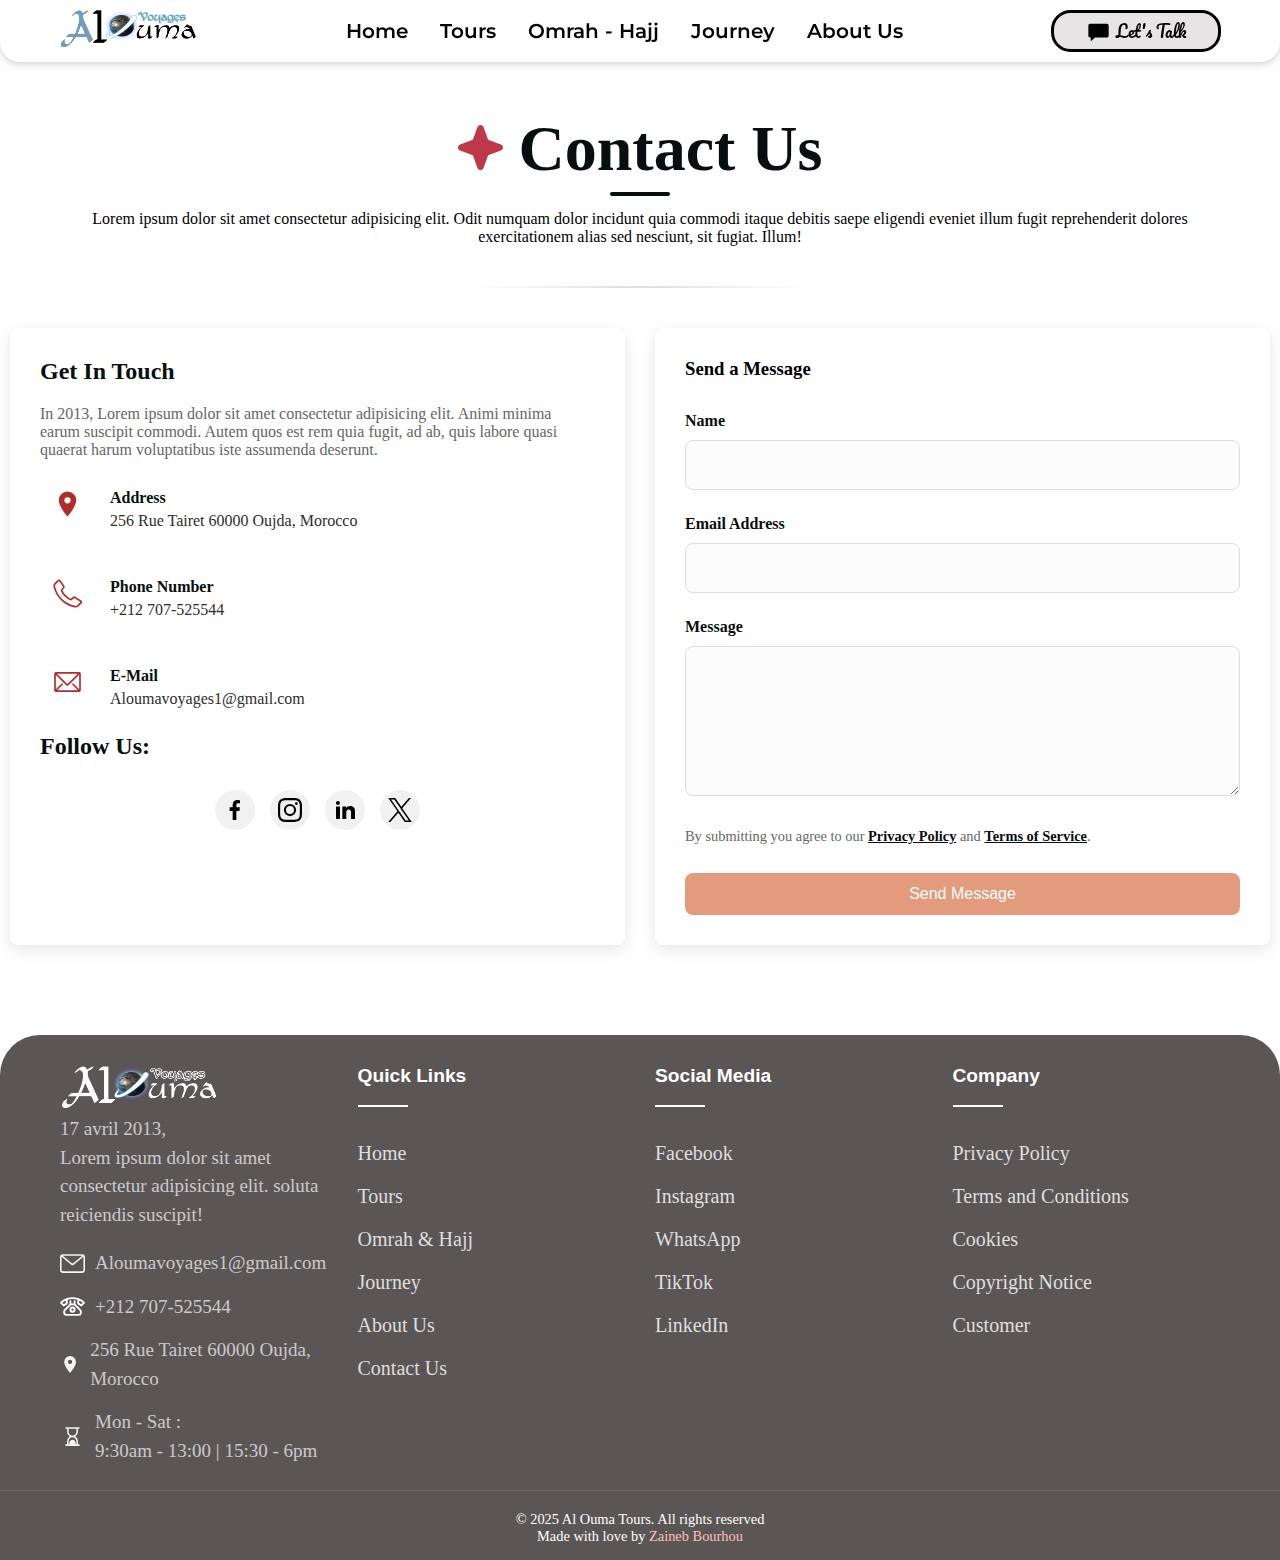
<file: templates/contact.html>
<!DOCTYPE html>
<html lang="en">
<head>
    <meta charset="UTF-8">
    <meta name="viewport" content="width=device-width, initial-scale=1.0">
    <link rel="stylesheet" href="../static/css/style.css">
    <title>Contact Us</title>
    <link rel="icon" href="../static/images/img_icon_agence_1.png" type="image/png">
</head>
<body>
    <nav class="main_header">
        <div class="logo" data-aos="fade-right" data-aos-delay="200">
            <a href="#">
                <img src="../static/images/logo_agence.png" alt="logo" style="width: 140px; height: 40px;">
            </a>
        </div>
        <ul class="nav_bar" id="nav-bar">
            <li data-aos="fade-down" data-aos-delay="100"><a href="#home">Home</a></li>
            <li data-aos="fade-down" data-aos-delay="200"><a href="#tour">Tours</a></li>
            <li data-aos="fade-down" data-aos-delay="300"><a href="#hajj_omrah">Omrah - Hajj</a></li>
            <li data-aos="fade-down" data-aos-delay="400"><a href="#journey">Journey</a></li>
            <li data-aos="fade-down" data-aos-delay="500"><a href="#team">About Us</a></li>
        </ul>
        <div class="talk_btn"  data-aos="zoom-in" data-aos-delay="600">
            <a href="#contact">
                <svg xmlns="http://www.w3.org/2000/svg" width="25" height="25" viewBox="0 0 48 48">
                    <rect width="48" height="48" fill="none" />
                    <path stroke-linecap="round" stroke-linejoin="round" d="M40.5 9.3h-33a3 3 0 0 0-3 3v20a3 3 0 0 0 3 3h1.64v7.4l8.26-7.4h23.1a3 3 0 0 0 3-3v-20a3 3 0 0 0-3-3" stroke-width="3" />
                </svg>
                Let's Talk
            </a>
        </div>
        <div class="menu_toggle" id="menu-toggle">
            <svg xmlns="http://www.w3.org/2000/svg" width="40" height="40" viewBox="0 0 24 24">
                <rect width="40" height="40" fill="none" />
                <path stroke="currentColor" stroke-linecap="round" stroke-width="2.3" d="M19 7H7m12 10H7m12-5h-8" />
            </svg>
        </div>
    </nav>

    <main>
        <section class="contact-section" id="contact">
            <div class="container">
                <div class="contact-header text-center">
                    <h2 class="contact-title">
                        <svg xmlns="http://www.w3.org/2000/svg" width="45" height="45" viewBox="0 0 14 14">
                            <rect width="30" height="30" fill="none" />
                            <path fill="#bd3949" fill-rule="evenodd" d="M7.935.655c-.318-.873-1.552-.873-1.87 0L4.622 4.622L.655 6.065c-.873.318-.873 1.552 0 1.87l3.967 1.443l1.443 3.967c.318.873 1.552.873 1.87 0l1.443-3.967l3.967-1.443c.873-.318.873-1.552 0-1.87L9.378 4.622z" clip-rule="evenodd" />
                        </svg>
                        Contact Us
                    </h2>
                    <p>
                        Lorem ipsum dolor sit amet consectetur adipisicing elit. Odit numquam dolor incidunt quia commodi itaque debitis saepe eligendi eveniet illum fugit reprehenderit dolores exercitationem alias sed nesciunt, sit fugiat. Illum!
                    </p>
                </div>
            </div>

            <div class="divider"></div>
            
            <div class="contact-grid">
                <div class="contact-info-card" data-aos="fade-right">
                    <h3>
                        Get In Touch
                    </h3>
                    <p>
                        In 2013, Lorem ipsum dolor sit amet consectetur adipisicing elit. Animi minima earum suscipit commodi. Autem quos est rem quia fugit, ad ab, quis labore quasi quaerat harum voluptatibus iste assumenda deserunt.
                    </p>
                    <ul class="contact-info">
                        <li>
                            <svg xmlns="http://www.w3.org/2000/svg" width="30" height="30" viewBox="0 0 24 24">
                                <rect width="24" height="24" fill="none" />
                                <path fill="#b32c2c" d="M12 11.5A2.5 2.5 0 0 1 9.5 9A2.5 2.5 0 0 1 12 6.5A2.5 2.5 0 0 1 14.5 9a2.5 2.5 0 0 1-2.5 2.5M12 2a7 7 0 0 0-7 7c0 5.25 7 13 7 13s7-7.75 7-13a7 7 0 0 0-7-7" />
                            </svg>
                            <div>
                                <strong>Address</strong>
                                256 Rue Tairet 60000 Oujda, Morocco
                            </div>
                        </li>
                        <li>
                            <svg xmlns="http://www.w3.org/2000/svg" width="30" height="30" viewBox="0 0 36 36">
                                <rect width="36" height="36" fill="none" />
                                <path fill="#b32c2c" d="M27.73 35.44a4.7 4.7 0 0 1-1-.11a33.9 33.9 0 0 1-16.62-8.75a32.7 32.7 0 0 1-9-16.25a4.58 4.58 0 0 1 1.35-4.28l4-3.85A2 2 0 0 1 8 1.66a2 2 0 0 1 1.45.87l5 7.39a1.6 1.6 0 0 1-.11 1.9l-2.51 3A18.9 18.9 0 0 0 16 20.71a19.3 19.3 0 0 0 6.07 4.09l3.11-2.47a1.64 1.64 0 0 1 1.86-.12l7.55 4.88A2 2 0 0 1 35 30.2l-3.9 3.86a4.74 4.74 0 0 1-3.37 1.38M7.84 3.64l-4 3.85a2.54 2.54 0 0 0-.75 2.4a30.7 30.7 0 0 0 8.41 15.26a31.9 31.9 0 0 0 15.64 8.23a2.75 2.75 0 0 0 2.5-.74l3.9-3.86l-7.29-4.71l-3.34 2.66a1 1 0 0 1-.92.17a20.1 20.1 0 0 1-7.36-4.75a19.5 19.5 0 0 1-4.87-7.2A1 1 0 0 1 10 14l2.7-3.23Z" class="clr-i-outline clr-i-outline-path-1" />
                                <path fill="none" d="M0 0h36v36H0z" />
                            </svg>
                            <div>
                                <strong>Phone Number</strong>
                                +212 707-525544
                            </div>
                        </li>
                        <li>
                            <svg xmlns="http://www.w3.org/2000/svg" width="30" height="30" viewBox="0 0 36 36">
                                <rect width="36" height="36" fill="none" />
                                <path fill="#b32c2c" d="M32 6H4a2 2 0 0 0-2 2v20a2 2 0 0 0 2 2h28a2 2 0 0 0 2-2V8a2 2 0 0 0-2-2m-1.54 22H5.66l7-7.24l-1.44-1.39L4 26.84V9.52l12.43 12.37a2 2 0 0 0 2.82 0L32 9.21v17.5l-7.36-7.36l-1.41 1.41ZM5.31 8h25.07L17.84 20.47Z" class="clr-i-outline clr-i-outline-path-1" />
                                <path fill="none" d="M0 0h36v36H0z" />
                            </svg>
                            <div>
                                <strong>E-Mail</strong>
                                Aloumavoyages1@gmail.com
                            </div>
                        </li>
                    </ul>

                    <div class="follow">
                        <h3>
                            Follow Us:
                        </h3>
                        <div class="social-links">
                            <a href="https://www.facebook.com/aloumavoyages1/" aria-label="facebook" target="_blank" title="Our Facebook account" >
                                <svg xmlns="http://www.w3.org/2000/svg" width="24" height="24" viewBox="0 0 24 24">
                                    <rect width="24" height="24" fill="none" />
                                    <path d="M13.355 22v-9.123h3.062l.459-3.555h-3.52v-2.27c0-1.03.285-1.731 1.761-1.731L17 5.32V2.14A25 25 0 0 0 14.257 2c-2.715 0-4.573 1.657-4.573 4.7v2.622h-3.07v3.555h3.07V22z" />
                                </svg>
                            </a>
                            <a href="https://www.instagram.com/agencealouma/" aria-label="instagram" target="_blank" title="Our Instagram account">
                                <svg xmlns="http://www.w3.org/2000/svg" width="24" height="24" viewBox="0 0 24 24">
                                    <rect width="24" height="24" fill="none" />
                                    <path  d="M7.03.084c-1.277.06-2.149.264-2.91.563a5.9 5.9 0 0 0-2.124 1.388a5.9 5.9 0 0 0-1.38 2.127C.321 4.926.12 5.8.064 7.076s-.069 1.688-.063 4.947s.021 3.667.083 4.947c.061 1.277.264 2.149.563 2.911c.308.789.72 1.457 1.388 2.123a5.9 5.9 0 0 0 2.129 1.38c.763.295 1.636.496 2.913.552c1.278.056 1.689.069 4.947.063s3.668-.021 4.947-.082c1.28-.06 2.147-.265 2.91-.563a5.9 5.9 0 0 0 2.123-1.388a5.9 5.9 0 0 0 1.38-2.129c.295-.763.496-1.636.551-2.912c.056-1.28.07-1.69.063-4.948c-.006-3.258-.02-3.667-.081-4.947c-.06-1.28-.264-2.148-.564-2.911a5.9 5.9 0 0 0-1.387-2.123a5.9 5.9 0 0 0-2.128-1.38c-.764-.294-1.636-.496-2.914-.55C15.647.009 15.236-.006 11.977 0S8.31.021 7.03.084m.14 21.693c-1.17-.05-1.805-.245-2.228-.408a3.7 3.7 0 0 1-1.382-.895a3.7 3.7 0 0 1-.9-1.378c-.165-.423-.363-1.058-.417-2.228c-.06-1.264-.072-1.644-.08-4.848c-.006-3.204.006-3.583.061-4.848c.05-1.169.246-1.805.408-2.228c.216-.561.477-.96.895-1.382a3.7 3.7 0 0 1 1.379-.9c.423-.165 1.057-.361 2.227-.417c1.265-.06 1.644-.072 4.848-.08c3.203-.006 3.583.006 4.85.062c1.168.05 1.804.244 2.227.408c.56.216.96.475 1.382.895s.681.817.9 1.378c.165.422.362 1.056.417 2.227c.06 1.265.074 1.645.08 4.848c.005 3.203-.006 3.583-.061 4.848c-.051 1.17-.245 1.805-.408 2.23c-.216.56-.477.96-.896 1.38a3.7 3.7 0 0 1-1.378.9c-.422.165-1.058.362-2.226.418c-1.266.06-1.645.072-4.85.079s-3.582-.006-4.848-.06m9.783-16.192a1.44 1.44 0 1 0 1.437-1.442a1.44 1.44 0 0 0-1.437 1.442M5.839 12.012a6.161 6.161 0 1 0 12.323-.024a6.162 6.162 0 0 0-12.323.024M8 12.008A4 4 0 1 1 12.008 16A4 4 0 0 1 8 12.008" />
                                </svg>
                            </a>
                            <a href="#" aria-label="linkedin" target="_blank" title="Our LinkedIn account">
                                <svg xmlns="http://www.w3.org/2000/svg" width="24" height="24" viewBox="0 0 24 24">
                                <rect width="24" height="24" fill="none" />
                                <path d="M6.94 5a2 2 0 1 1-4-.002a2 2 0 0 1 4 .002M7 8.48H3V21h4zm6.32 0H9.34V21h3.94v-6.57c0-3.66 4.77-4 4.77 0V21H22v-7.93c0-6.17-7.06-5.94-8.72-2.91z" />
                            </svg>
                            </a>
                            <a href="#" aria-label="twitter" target="_blank" title="Our Twitter account">
                                <svg xmlns="http://www.w3.org/2000/svg" width="24" height="24" viewBox="0 0 128 128">
                                    <rect width="128" height="24" fill="none" />
                                    <path d="M75.916 54.2L122.542 0h-11.05L71.008 47.06L38.672 0H1.376l48.898 71.164L1.376 128h11.05L55.18 78.303L89.328 128h37.296L75.913 54.2ZM60.782 71.79l-4.955-7.086l-39.42-56.386h16.972L65.19 53.824l4.954 7.086l41.353 59.15h-16.97L60.782 71.793Z" />
                                </svg>
                            </a>
                        </div>
                    </div>
                </div>

                <div class="contact-form-card" data-aos="fade-left">
                    <h3>
                        Send a Message
                    </h3>
                    <form id="contactForm" method="post" onsubmit="sendEmail(event)">
                        <div class="form-group">
                            <label for="name" style="padding-top: 2rem;">Name</label>
                            <input type="text" name="name" id="name" class="form-control" aria-label="Full Name" required>
                        </div>
                        <div class="form-group">
                            <label for="email_address">Email Address</label>
                            <input type="email" name="email_address" id="email_address" class="form-control" aria-label="E-mail Address" required>
                        </div>
                        <div class="form-group">
                            <label for="message">Message</label>
                            <textarea name="message" id="message" cols="25" rows="10" class="form-control" aria-label="Message" required></textarea>
                        </div>
                        <p class="privacy-text">
                            By submitting you agree to our <a href="#">Privacy Policy</a> and <a href="">Terms of Service</a>.
                        </p>
                        <button type="submit" class="btn">Send Message</button>
                    </form>
                </div>
            </div>
        </section>
    </main>

        <footer>
        <div class="container-general">
            <div class="container">
                <div class="footer-col footer-about">
                    <a href="#">
                        <img src="../static/images/logo_agence_footer_white.png" alt="" style="width: 160px; height: 45px;" class="footer-logo">
                    </a>
                    <p class="footer-description">
                        17 avril 2013, <br>
                        Lorem ipsum dolor sit amet consectetur adipisicing elit. soluta reiciendis suscipit!
                    </p>
                    <div class="footer-contact">
                        <p>
                            <svg xmlns="http://www.w3.org/2000/svg" viewBox="0 0 16 16">
                                <rect width="16" height="16" fill="none" />
                                <path fill-rule="evenodd" d="M14.95 3.684L8.637 8.912a1 1 0 0 1-1.276 0l-6.31-5.228A1 1 0 0 0 1 4v8a1 1 0 0 0 1 1h12a1 1 0 0 0 1-1V4a1 1 0 0 0-.05-.316M2 2h12a2 2 0 0 1 2 2v8a2 2 0 0 1-2 2H2a2 2 0 0 1-2-2V4a2 2 0 0 1 2-2m-.21 1l5.576 4.603a1 1 0 0 0 1.27.003L14.268 3z" />
                            </svg>
                            Aloumavoyages1@gmail.com
                        </p>
                        <p>
                            <svg xmlns="http://www.w3.org/2000/svg" viewBox="0 0 24 24">
                                <rect width="24" height="24" fill="none" />
                                <g fill="none" stroke="white" stroke-linecap="round" stroke-linejoin="round" stroke-width="1.8">
                                    <path d="M17.5 4.842C15.976 4.337 14.146 4 12 4s-3.976.337-5.5.842m11 0c3.021 1 4.835 2.66 5.5 3.658L20.5 11l-3-2zm-11 0c-3.021 1-4.835 2.66-5.5 3.658L3.5 11l3-2zM10 7v3m0 0l-5.414 5.414A2 2 0 0 0 4 16.828V18a2 2 0 0 0 2 2h12a2 2 0 0 0 2-2v-1.172a2 2 0 0 0-.586-1.414L14 10m-4 0h4m0 0V7" />
                                    <circle cx="12" cy="15" r="2" />
                                </g>
                            </svg>
                            +212 707-525544
                        </p>
                        <p>
                            <svg xmlns="http://www.w3.org/2000/svg" viewBox="0 0 24 24">
                                <rect width="24" height="24" fill="none" />
                                <path d="M12 11.5A2.5 2.5 0 0 1 9.5 9A2.5 2.5 0 0 1 12 6.5A2.5 2.5 0 0 1 14.5 9a2.5 2.5 0 0 1-2.5 2.5M12 2a7 7 0 0 0-7 7c0 5.25 7 13 7 13s7-7.75 7-13a7 7 0 0 0-7-7" />
                            </svg>
                            256 Rue Tairet 60000 Oujda, Morocco
                        </p>
                        <p>
                            <svg xmlns="http://www.w3.org/2000/svg" viewBox="0 0 32 32">
                                <rect width="32" height="32" fill="none" />
                                <path d="M7 4v2h2v4a7 7 0 0 0 3.406 6A7 7 0 0 0 9 22v4H7v2h18v-2h-2v-4a7 7 0 0 0-3.406-6A7 7 0 0 0 23 10V6h2V4zm4 2h10v4c0 2.773-2.227 5-5 5s-5-2.227-5-5zm5 11c2.773 0 5 2.227 5 5v4h-1v-2c0-2.21-1.79-4-4-4s-4 1.79-4 4v2h-1v-4c0-2.773 2.227-5 5-5" />
                            </svg>
                            Mon - Sat :<br> 9:30am - 13:00 | 15:30 - 6pm
                        </p>
                    </div>
                </div>
                <div class="footer-col footer-links">
                    <h4>
                        Quick Links
                    </h4>
                    <ul>
                        <li><a href="../index.html">Home</a></li>
                        <li><a href="tour.html">Tours</a></li>
                        <li><a href="omra-hajj.html">Omrah & Hajj</a></li>
                        <li><a href="journey.html">Journey</a></li>
                        <li><a href="team.html">About Us</a></li>
                        <li><a href="contact.html">Contact Us</a></li>
                    </ul>
                </div>
                <div class="footer-col footer-links">
                    <h4>
                        Social Media
                    </h4>
                    <ul>
                        <li><a href="https://www.facebook.com/aloumavoyages1/">Facebook</a></li>
                        <li><a href="https://www.instagram.com/agencealouma/">Instagram</a></li>
                        <li><a href="#">WhatsApp</a></li>
                        <li><a href="#">TikTok</a></li>
                        <li><a href="#">LinkedIn</a></li>
                    </ul>
                </div>
                <div class="footer-col footer-links">
                    <h4>
                        Company
                    </h4>
                    <ul>
                        <li><a href="#">Privacy Policy</a></li>
                        <li><a href="#">Terms and Conditions</a></li>
                        <li><a href="#">Cookies</a></li>
                        <li><a href="#">Copyright Notice</a></li>
                        <li><a href="#">Customer</a></li>
                    </ul>
                </div>
            </div>
            <div class="the_footer">
                <p>
                    © 2025 Al Ouma Tours. All rights reserved
                </p>
                <p>
                    Made with love by <a href="https://zaineb-bourhou.github.io/">Zaineb Bourhou</a>
                </p>
            </div>
        </div>
    </footer>
    <script src="https://unpkg.com/aos@2.3.4/dist/aos.js"></script>
    <script src="../static/js/script.js"></script>
</body>
</html>
</file>
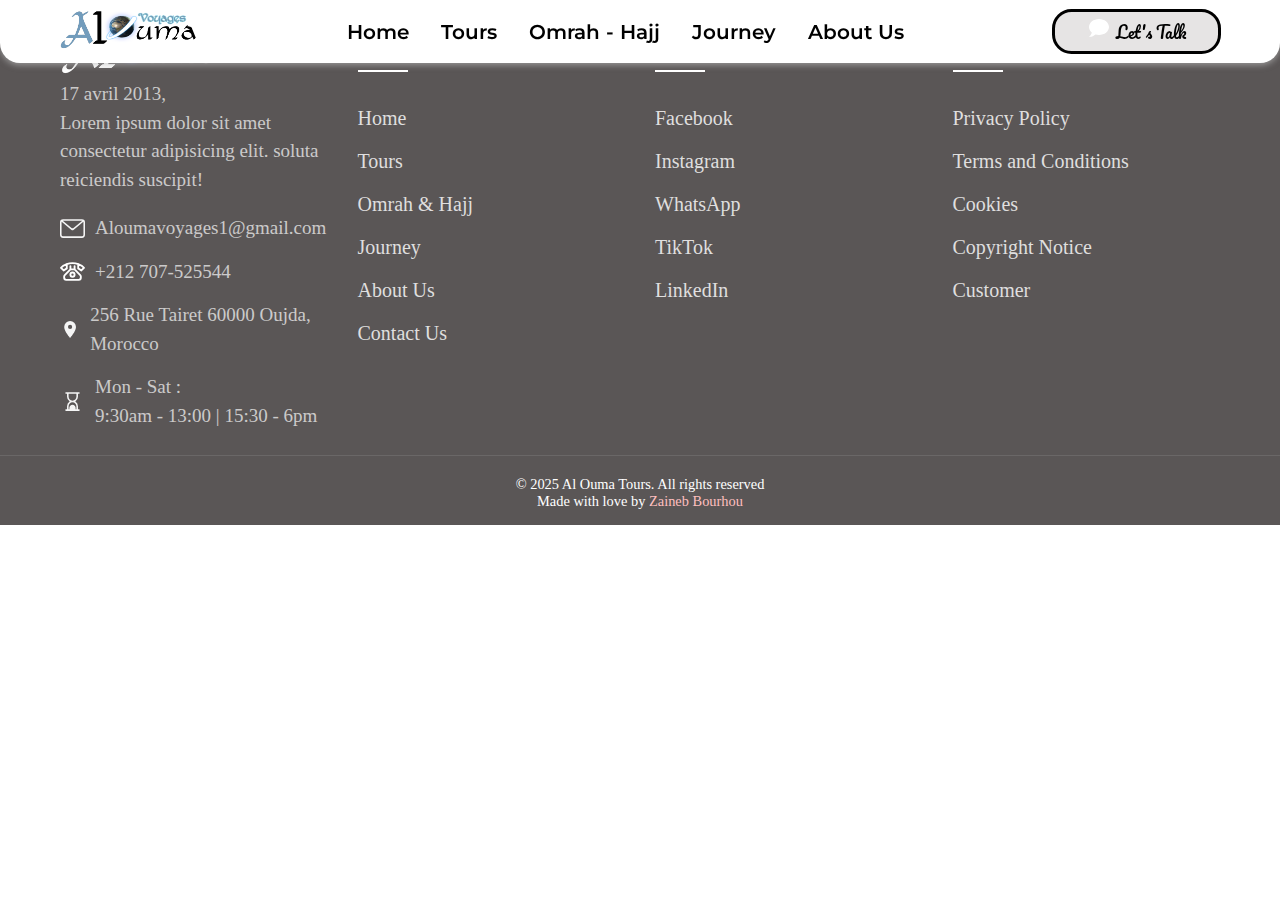
<file: templates/journey.html>
<!DOCTYPE html>
<html lang="en">
<head>
    <meta charset="UTF-8">
    <meta name="viewport" content="width=device-width, initial-scale=1.0">
    <link rel="stylesheet" href="../static/css/style.css">
    <title>Journey</title>
</head>
<body>
    <nav class="main_header">
        <div class="logo">
            <a href="#">
                <img src="../static/images/logo_agence.png" alt="logo" style="width: 140px; height: 40px;">
            </a>
        </div>
        <ul class="nav_bar">
            <li><a href="../index.html">Home</a></li>
            <li><a href="tour.html">Tours</a></li>
            <li><a href="omra-hajj.html">Omrah - Hajj</a></li>
            <li><a href="journey.html">Journey</a></li>
            <li><a href="team.html">About Us</a></li>
        </ul>
        <div class="talk_btn">
            <a href="contact.html">
                <span>
                    <svg xmlns="http://www.w3.org/2000/svg" width="24" height="24" viewBox="0 0 24 24">
	                    <path fill="#fff" d="M12 3c5.5 0 10 3.58 10 8s-4.5 8-10 8c-1.24 0-2.43-.18-3.53-.5C5.55 21 2 21 2 21c2.33-2.33 2.7-3.9 2.75-4.5C3.05 15.07 2 13.13 2 11c0-4.42 4.5-8 10-8" />
                    </svg>
                </span>
                Let's Talk
            </a>
        </div>
        <div class="menu_toggle" id="menu-toggle">
                <svg xmlns="http://www.w3.org/2000/svg" width="40" height="40" viewBox="0 0 24 24">
                    <rect width="40" height="40" fill="none" />
                    <path stroke="currentColor" stroke-linecap="round" stroke-width="2.3" d="M19 7H7m12 10H7m12-5h-8" />
                </svg>
            </div>
    </nav>

    <main>

    </main>

        <footer>
        <div class="container-general">
            <div class="container">
                <div class="footer-col footer-about">
                    <a href="#">
                        <img src="../static/images/logo_agence_footer_white.png" alt="" style="width: 160px; height: 45px;" class="footer-logo">
                    </a>
                    <p>
                        17 avril 2013, <br>
                        Lorem ipsum dolor sit amet consectetur adipisicing elit. soluta reiciendis suscipit!
                    </p>
                    <div class="footer-contact">
                        <p>
                            <svg xmlns="http://www.w3.org/2000/svg" viewBox="0 0 16 16">
                                <rect width="16" height="16" fill="none" />
                                <path fill-rule="evenodd" d="M14.95 3.684L8.637 8.912a1 1 0 0 1-1.276 0l-6.31-5.228A1 1 0 0 0 1 4v8a1 1 0 0 0 1 1h12a1 1 0 0 0 1-1V4a1 1 0 0 0-.05-.316M2 2h12a2 2 0 0 1 2 2v8a2 2 0 0 1-2 2H2a2 2 0 0 1-2-2V4a2 2 0 0 1 2-2m-.21 1l5.576 4.603a1 1 0 0 0 1.27.003L14.268 3z" />
                            </svg>
                            Aloumavoyages1@gmail.com
                        </p>
                        <p>
                            <svg xmlns="http://www.w3.org/2000/svg" viewBox="0 0 24 24">
                                <rect width="24" height="24" fill="none" />
                                <g fill="none" stroke="white" stroke-linecap="round" stroke-linejoin="round" stroke-width="1.8">
                                    <path d="M17.5 4.842C15.976 4.337 14.146 4 12 4s-3.976.337-5.5.842m11 0c3.021 1 4.835 2.66 5.5 3.658L20.5 11l-3-2zm-11 0c-3.021 1-4.835 2.66-5.5 3.658L3.5 11l3-2zM10 7v3m0 0l-5.414 5.414A2 2 0 0 0 4 16.828V18a2 2 0 0 0 2 2h12a2 2 0 0 0 2-2v-1.172a2 2 0 0 0-.586-1.414L14 10m-4 0h4m0 0V7" />
                                    <circle cx="12" cy="15" r="2" />
                                </g>
                            </svg>
                            +212 707-525544
                        </p>
                        <p>
                            <svg xmlns="http://www.w3.org/2000/svg" viewBox="0 0 24 24">
                                <rect width="24" height="24" fill="none" />
                                <path d="M12 11.5A2.5 2.5 0 0 1 9.5 9A2.5 2.5 0 0 1 12 6.5A2.5 2.5 0 0 1 14.5 9a2.5 2.5 0 0 1-2.5 2.5M12 2a7 7 0 0 0-7 7c0 5.25 7 13 7 13s7-7.75 7-13a7 7 0 0 0-7-7" />
                            </svg>
                            256 Rue Tairet 60000 Oujda, Morocco
                        </p>
                        <p>
                            <svg xmlns="http://www.w3.org/2000/svg" viewBox="0 0 32 32">
                                <rect width="32" height="32" fill="none" />
                                <path d="M7 4v2h2v4a7 7 0 0 0 3.406 6A7 7 0 0 0 9 22v4H7v2h18v-2h-2v-4a7 7 0 0 0-3.406-6A7 7 0 0 0 23 10V6h2V4zm4 2h10v4c0 2.773-2.227 5-5 5s-5-2.227-5-5zm5 11c2.773 0 5 2.227 5 5v4h-1v-2c0-2.21-1.79-4-4-4s-4 1.79-4 4v2h-1v-4c0-2.773 2.227-5 5-5" />
                            </svg>
                            Mon - Sat :<br> 9:30am - 13:00 | 15:30 - 6pm
                        </p>
                    </div>
                </div>
                <div class="footer-col footer-links">
                    <h4>
                        Quick Links
                    </h4>
                    <ul>
                        <li><a href="../index.html">Home</a></li>
                        <li><a href="tour.html">Tours</a></li>
                        <li><a href="omra-hajj.html">Omrah & Hajj</a></li>
                        <li><a href="journey.html">Journey</a></li>
                        <li><a href="team.html">About Us</a></li>
                        <li><a href="contact.html">Contact Us</a></li>
                    </ul>
                </div>
                <div class="footer-col footer-links">
                    <h4>
                        Social Media
                    </h4>
                    <ul>
                        <li><a href="https://www.facebook.com/aloumavoyages1/">Facebook</a></li>
                        <li><a href="https://www.instagram.com/agencealouma/">Instagram</a></li>
                        <li><a href="#">WhatsApp</a></li>
                        <li><a href="#">TikTok</a></li>
                        <li><a href="#">LinkedIn</a></li>
                    </ul>
                </div>
                <div class="footer-col footer-links">
                    <h4>
                        Company
                    </h4>
                    <ul>
                        <li><a href="#">Privacy Policy</a></li>
                        <li><a href="#">Terms and Conditions</a></li>
                        <li><a href="#">Cookies</a></li>
                        <li><a href="#">Copyright Notice</a></li>
                        <li><a href="#">Customer</a></li>
                    </ul>
                </div>
            </div>
            <div class="the_footer">
                <p>
                    © 2025 Al Ouma Tours. All rights reserved
                </p>
                <p>
                    Made with love by <a href="https://zaineb-bourhou.github.io/">Zaineb Bourhou</a>
                </p>
            </div>
        </div>
    </footer>

</body>
</html>
</file>
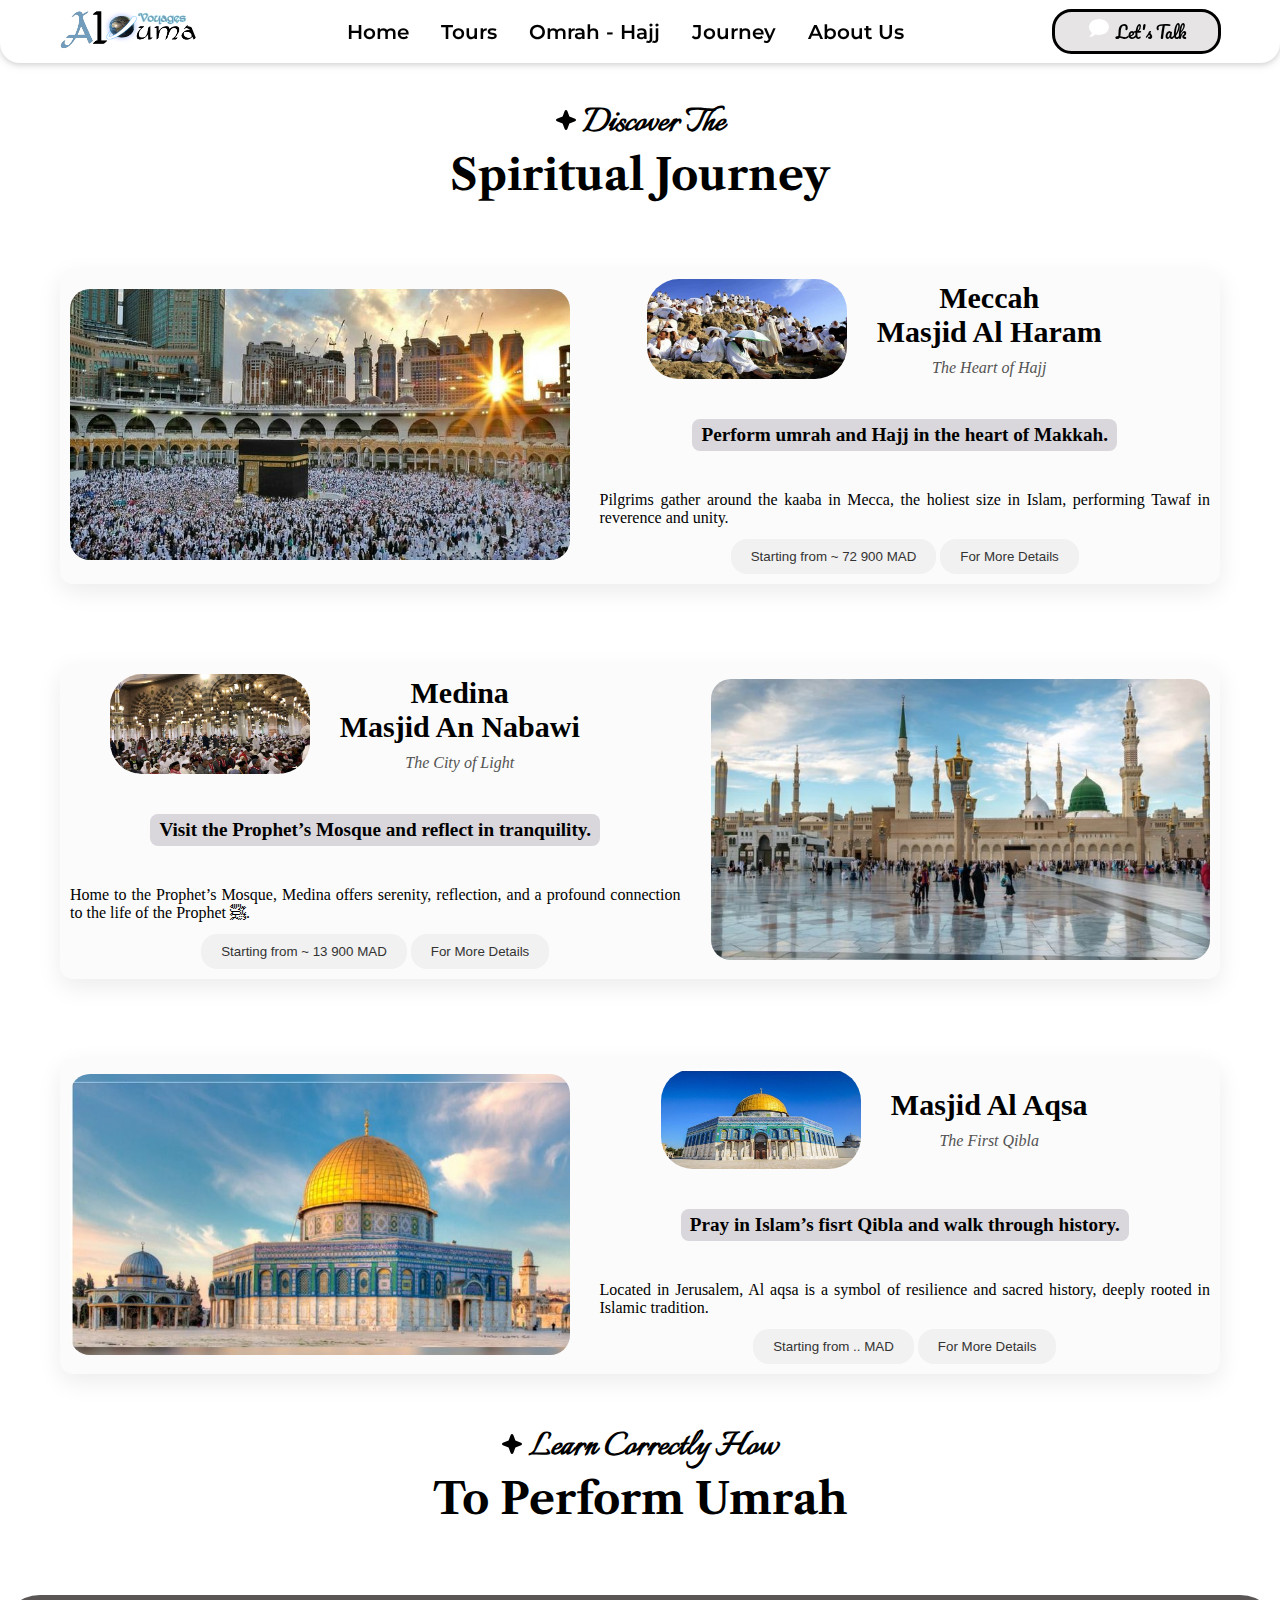
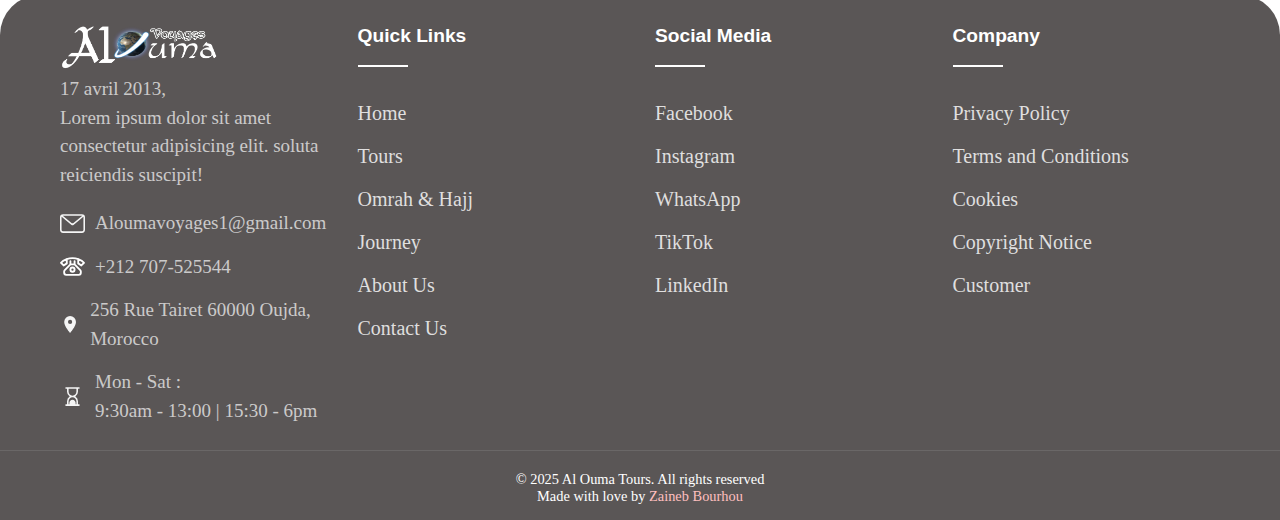
<file: templates/omra-hajj.html>
<!DOCTYPE html>
<html lang="en">
<head>
    <meta charset="UTF-8">
    <meta name="viewport" content="width=device-width, initial-scale=1.0">
    <link rel="stylesheet" href="../static/css/style.css">
    <title>Omrah / Hajj</title>
</head>
<body>
        <nav class="main_header">
            <div class="logo">
                <a href="#">
                    <img src="../static/images/logo_agence.png" alt="logo" style="width: 140px; height: 40px;">
                </a>
            </div>
            <ul class="nav_bar">
                <li><a href="../index.html">Home</a></li>
                <li><a href="tour.html">Tours</a></li>
                <li><a href="hajj_omrah.html">Omrah - Hajj</a></li>
                <li><a href="journey.html">Journey</a></li>
                <li><a href="team.html">About Us</a></li>
            </ul>
            <div class="talk_btn">
                <a href="contact.html">
                    <span>
                        <svg xmlns="http://www.w3.org/2000/svg" width="24" height="24" viewBox="0 0 24 24">
	                        <path fill="#fff" d="M12 3c5.5 0 10 3.58 10 8s-4.5 8-10 8c-1.24 0-2.43-.18-3.53-.5C5.55 21 2 21 2 21c2.33-2.33 2.7-3.9 2.75-4.5C3.05 15.07 2 13.13 2 11c0-4.42 4.5-8 10-8" />
                        </svg>
                    </span>
                    Let's Talk
                </a>
            </div>
            <div class="menu_toggle" id="menu-toggle">
                <svg xmlns="http://www.w3.org/2000/svg" width="40" height="40" viewBox="0 0 24 24">
                    <rect width="40" height="40" fill="none" />
                    <path stroke="currentColor" stroke-linecap="round" stroke-width="2.3" d="M19 7H7m12 10H7m12-5h-8" />
                </svg>
            </div>
        </nav>

    <main>
        <section class="hajj_omra" id="hajj_omrah">
            <h3 class="sec_info_header3">
                <svg xmlns="http://www.w3.org/2000/svg" width="20" height="20" viewBox="0 0 14 14">
                    <rect width="25" height="25" fill="none" />
                    <path fill="#000" fill-rule="evenodd" d="M7.935.655c-.318-.873-1.552-.873-1.87 0L4.622 4.622L.655 6.065c-.873.318-.873 1.552 0 1.87l3.967 1.443l1.443 3.967c.318.873 1.552.873 1.87 0l1.443-3.967l3.967-1.443c.873-.318.873-1.552 0-1.87L9.378 4.622z" clip-rule="evenodd" />
                </svg>
                Discover The
            </h3>
            <h2 class="sec_info_header2">
                Spiritual Journey
            </h2>
            <div class="spiritual-container">

                <div class="hajj_omra-card">
                    <div class="spiritual-img">
                        <img src="../static/images/mecca.jpg" alt="">
                    </div>
                    <div class="hajj_omra-info glass">
                        <div class="img_title">
                            <img src="../static/images/mecca_mini.jpg" alt="">
                            <div class="titles">
                                <h3>Meccah <br> Masjid Al Haram</h3>
                                <em>The Heart of Hajj</em>
                            </div>
                        </div>
                        <div class="spiritual-desc">
                            <p><strong>Perform umrah and Hajj in the heart of Makkah.</strong></p>
                        </div>
                        <p>Pilgrims gather around the kaaba in Mecca, the holiest size in Islam, performing Tawaf in reverence and unity.</p>
                        <button class="btn-contact">Starting from ~ 72 900 MAD</button>
                        <button class="btn-contact"><a href="#">For More Details</a></button>
                    </div>
                </div>
                <div class="hajj_omra-card reverse">
                    <div class="spiritual-img">
                        <img src="../static/images/medina.jpg" alt="">
                    </div>
                    <div class="hajj_omra-info glass">
                        <div class="img_title">
                            <img src="../static/images/madina_mini.jpg" alt="">
                            <div class="titles">
                                <h3>Medina<br>Masjid An Nabawi</h3>
                                <em>The City of Light</em>
                            </div>
                        </div>
                        <div class="spiritual-desc">
                            <p><strong>Visit the Prophet’s Mosque and reflect in tranquility.</strong></p>
                        </div>
                        <p>Home to the Prophet’s Mosque, Medina offers serenity, reflection, and a profound connection to the life of the Prophet ﷺ.</p>
                        <button class="btn-contact">Starting from ~ 13 900 MAD</button>
                        <button><a href="#">For More Details</a></button>
                    </div>
                </div>
                <div class="hajj_omra-card">
                    <div class="spiritual-img">
                        <img src="../static/images/masjid_aqsa.jpg" alt="">
                    </div>
                    <div class="hajj_omra-info glass">
                        <div class="img_title">
                            <img src="../static/images/al_masjid_aqsa_mini.jpg" alt="">
                            <div class="titles">
                                <h3>Masjid Al Aqsa</h3>
                                <em>The First Qibla</em>
                            </div>
                        </div>
                        <div class="spiritual-desc">
                            <p><strong>Pray in Islam’s fisrt Qibla and walk through history.</strong></p>
                        </div>
                        <p>Located in Jerusalem, Al aqsa is a symbol of resilience and sacred history, deeply rooted in Islamic tradition.</p>
                        <button class="btn-contact">Starting from .. MAD</button>
                        <button><a href="#">For More Details</a></button>
                    </div>
                </div>
            </div>
            
            <div class="steps">
                <h3 class="sec_info_header3">
                    <svg xmlns="http://www.w3.org/2000/svg" width="20" height="20" viewBox="0 0 14 14">
                    <rect width="25" height="25" fill="none" />
                    <path fill="#000" fill-rule="evenodd" d="M7.935.655c-.318-.873-1.552-.873-1.87 0L4.622 4.622L.655 6.065c-.873.318-.873 1.552 0 1.87l3.967 1.443l1.443 3.967c.318.873 1.552.873 1.87 0l1.443-3.967l3.967-1.443c.873-.318.873-1.552 0-1.87L9.378 4.622z" clip-rule="evenodd" />
                </svg>
                Learn Correctly How
                </h3>
                <h2 class="sec_info_header2">
                    To Perform Umrah
                </h2>
                <div class="">
                    
                </div>
            </div>

        </section>
    </main>

        <footer>
        <div class="container-general">
            <div class="container">
                <div class="footer-col footer-about">
                    <a href="#">
                        <img src="../static/images/logo_agence_footer_white.png" alt="" style="width: 160px; height: 45px;" class="footer-logo">
                    </a>
                    <p class="footer-description">
                        17 avril 2013, <br>
                        Lorem ipsum dolor sit amet consectetur adipisicing elit. soluta reiciendis suscipit!
                    </p>
                    <div class="footer-contact">
                        <p>
                            <svg xmlns="http://www.w3.org/2000/svg" viewBox="0 0 16 16">
                                <rect width="16" height="16" fill="none" />
                                <path fill-rule="evenodd" d="M14.95 3.684L8.637 8.912a1 1 0 0 1-1.276 0l-6.31-5.228A1 1 0 0 0 1 4v8a1 1 0 0 0 1 1h12a1 1 0 0 0 1-1V4a1 1 0 0 0-.05-.316M2 2h12a2 2 0 0 1 2 2v8a2 2 0 0 1-2 2H2a2 2 0 0 1-2-2V4a2 2 0 0 1 2-2m-.21 1l5.576 4.603a1 1 0 0 0 1.27.003L14.268 3z" />
                            </svg>
                            Aloumavoyages1@gmail.com
                        </p>
                        <p>
                            <svg xmlns="http://www.w3.org/2000/svg" viewBox="0 0 24 24">
                                <rect width="24" height="24" fill="none" />
                                <g fill="none" stroke="white" stroke-linecap="round" stroke-linejoin="round" stroke-width="1.8">
                                    <path d="M17.5 4.842C15.976 4.337 14.146 4 12 4s-3.976.337-5.5.842m11 0c3.021 1 4.835 2.66 5.5 3.658L20.5 11l-3-2zm-11 0c-3.021 1-4.835 2.66-5.5 3.658L3.5 11l3-2zM10 7v3m0 0l-5.414 5.414A2 2 0 0 0 4 16.828V18a2 2 0 0 0 2 2h12a2 2 0 0 0 2-2v-1.172a2 2 0 0 0-.586-1.414L14 10m-4 0h4m0 0V7" />
                                    <circle cx="12" cy="15" r="2" />
                                </g>
                            </svg>
                            +212 707-525544
                        </p>
                        <p>
                            <svg xmlns="http://www.w3.org/2000/svg" viewBox="0 0 24 24">
                                <rect width="24" height="24" fill="none" />
                                <path d="M12 11.5A2.5 2.5 0 0 1 9.5 9A2.5 2.5 0 0 1 12 6.5A2.5 2.5 0 0 1 14.5 9a2.5 2.5 0 0 1-2.5 2.5M12 2a7 7 0 0 0-7 7c0 5.25 7 13 7 13s7-7.75 7-13a7 7 0 0 0-7-7" />
                            </svg>
                            256 Rue Tairet 60000 Oujda, Morocco
                        </p>
                        <p>
                            <svg xmlns="http://www.w3.org/2000/svg" viewBox="0 0 32 32">
                                <rect width="32" height="32" fill="none" />
                                <path d="M7 4v2h2v4a7 7 0 0 0 3.406 6A7 7 0 0 0 9 22v4H7v2h18v-2h-2v-4a7 7 0 0 0-3.406-6A7 7 0 0 0 23 10V6h2V4zm4 2h10v4c0 2.773-2.227 5-5 5s-5-2.227-5-5zm5 11c2.773 0 5 2.227 5 5v4h-1v-2c0-2.21-1.79-4-4-4s-4 1.79-4 4v2h-1v-4c0-2.773 2.227-5 5-5" />
                            </svg>
                            Mon - Sat :<br> 9:30am - 13:00 | 15:30 - 6pm
                        </p>
                    </div>
                </div>
                <div class="footer-col footer-links">
                    <h4>
                        Quick Links
                    </h4>
                    <ul>
                        <li><a href="../index.html">Home</a></li>
                        <li><a href="tour.html">Tours</a></li>
                        <li><a href="omra-hajj.html">Omrah & Hajj</a></li>
                        <li><a href="journey.html">Journey</a></li>
                        <li><a href="team.html">About Us</a></li>
                        <li><a href="contact.html">Contact Us</a></li>
                    </ul>
                </div>
                <div class="footer-col footer-links">
                    <h4>
                        Social Media
                    </h4>
                    <ul>
                        <li><a href="https://www.facebook.com/aloumavoyages1/">Facebook</a></li>
                        <li><a href="https://www.instagram.com/agencealouma/">Instagram</a></li>
                        <li><a href="#">WhatsApp</a></li>
                        <li><a href="#">TikTok</a></li>
                        <li><a href="#">LinkedIn</a></li>
                    </ul>
                </div>
                <div class="footer-col footer-links">
                    <h4>
                        Company
                    </h4>
                    <ul>
                        <li><a href="#">Privacy Policy</a></li>
                        <li><a href="#">Terms and Conditions</a></li>
                        <li><a href="#">Cookies</a></li>
                        <li><a href="#">Copyright Notice</a></li>
                        <li><a href="#">Customer</a></li>
                    </ul>
                </div>
            </div>
            <div class="the_footer">
                <p>
                    © 2025 Al Ouma Tours. All rights reserved
                </p>
                <p>
                    Made with love by <a href="https://zaineb-bourhou.github.io/">Zaineb Bourhou</a>
                </p>
            </div>
        </div>
    </footer>

</body>
</html>
</file>
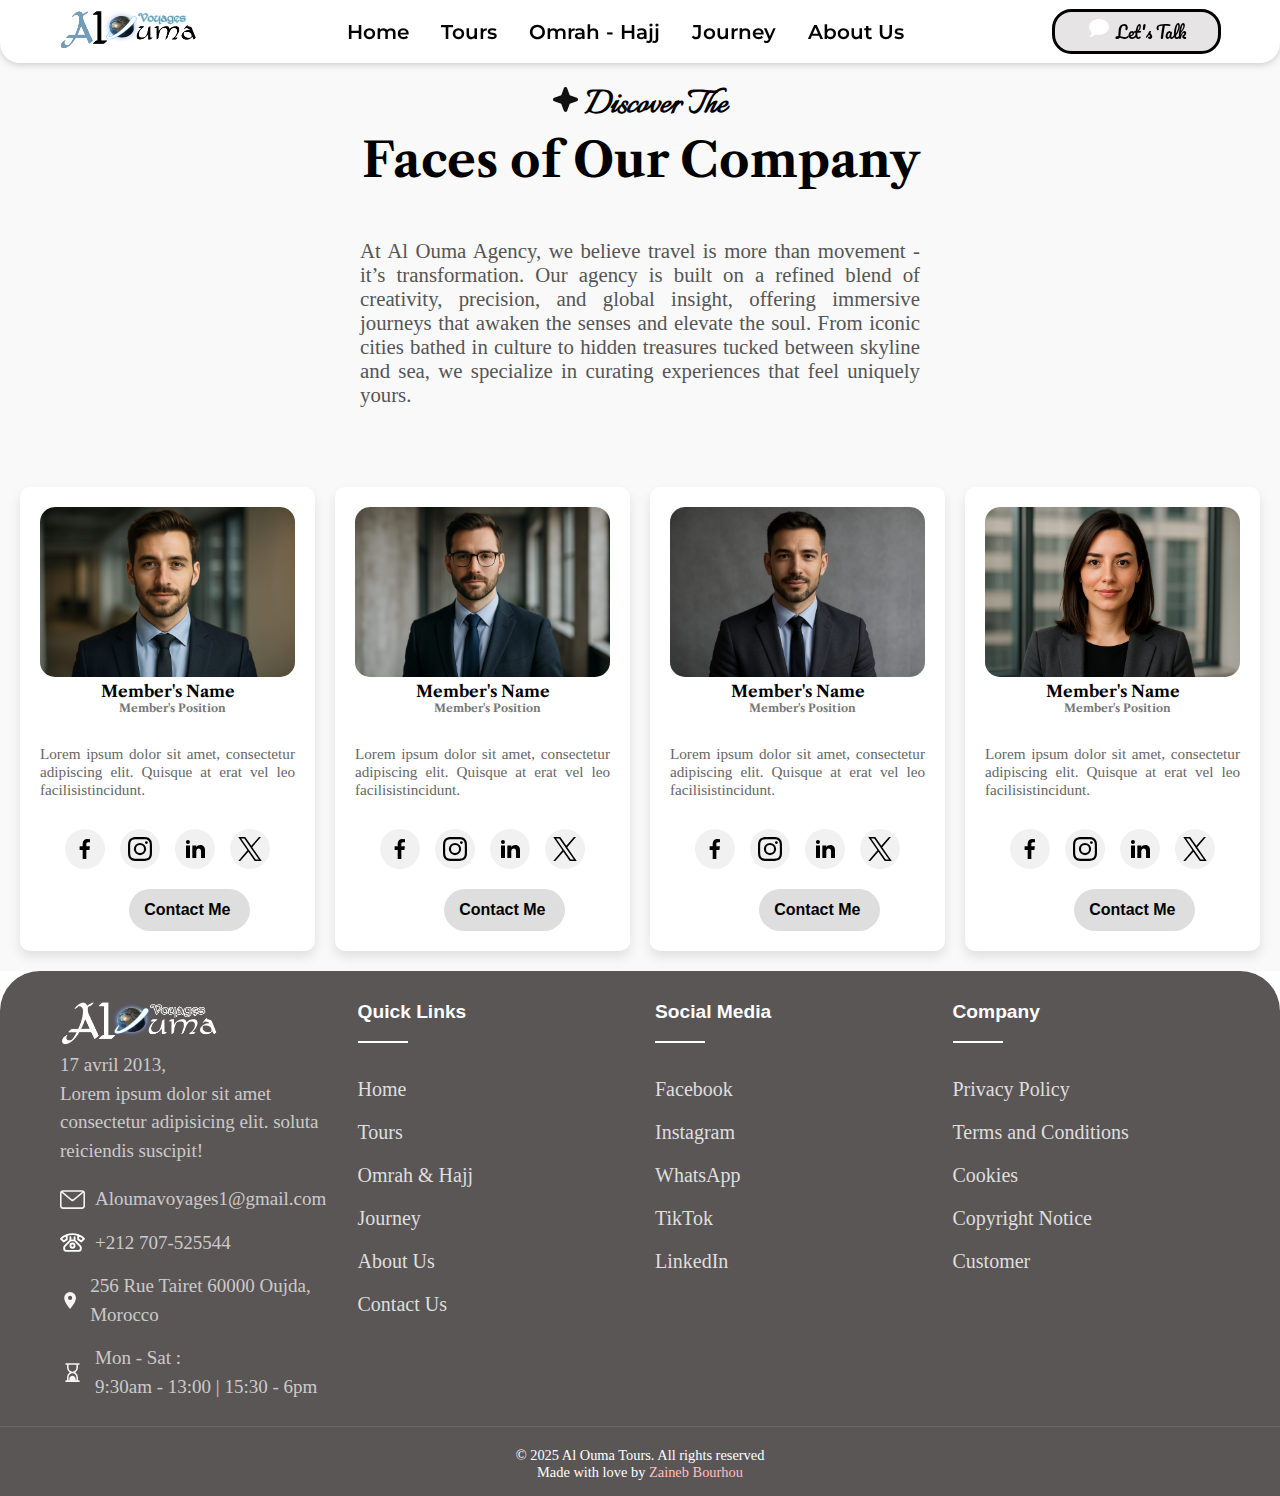
<file: templates/team.html>
<!DOCTYPE html>
<html lang="en">
<head>
    <meta charset="UTF-8">
    <meta name="viewport" content="width=device-width, initial-scale=1.0">
    <link rel="stylesheet" href="../static/css/style.css">
    <title>About Us</title>
</head>
<body>
    <nav class="main_header">
        <div class="logo">
            <a href="#">
                <img src="../static/images/logo_agence.png" alt="logo" style="width: 140px; height: 40px;">
            </a>
        </div>
        <ul class="nav_bar">
            <li><a href="../index.html">Home</a></li>
            <li><a href="tour.html">Tours</a></li>
            <li><a href="omra-hajj.html">Omrah - Hajj</a></li>
            <li><a href="journey.html">Journey</a></li>
            <li><a href="team.html">About Us</a></li>
        </ul>
        <div class="talk_btn">
            <a href="contact.html">
                <span>
                    <svg xmlns="http://www.w3.org/2000/svg" width="24" height="24" viewBox="0 0 24 24">
	                    <path fill="#fff" d="M12 3c5.5 0 10 3.58 10 8s-4.5 8-10 8c-1.24 0-2.43-.18-3.53-.5C5.55 21 2 21 2 21c2.33-2.33 2.7-3.9 2.75-4.5C3.05 15.07 2 13.13 2 11c0-4.42 4.5-8 10-8" />
                    </svg>
                </span>
                Let's Talk
            </a>
        </div>
    </nav>

    <main>
        <section class="team" id="team">
            <div class="team_wrapper">
                <h3 data-aos="fades">
                    <svg xmlns="http://www.w3.org/2000/svg" width="25" height="25" viewBox="0 0 14 14">
                        <rect width="30" height="30" fill="none" />
                        <path fill="#111" fill-rule="evenodd" d="M7.935.655c-.318-.873-1.552-.873-1.87 0L4.622 4.622L.655 6.065c-.873.318-.873 1.552 0 1.87l3.967 1.443l1.443 3.967c.318.873 1.552.873 1.87 0l1.443-3.967l3.967-1.443c.873-.318.873-1.552 0-1.87L9.378 4.622z" clip-rule="evenodd" />
                    </svg>
                    Discover The
                </h3>
                <h2 data-aos="fade-up">Faces of Our Company</h2>
                <p class="intro" data-aos="fade-up" data-aos-delay="100">
                    At Al Ouma Agency, we believe travel is more than movement - it’s transformation. Our agency is built on a refined blend of creativity, precision, and global insight, offering immersive journeys that awaken the senses and elevate the soul. From iconic cities bathed in culture to hidden treasures tucked between skyline and sea, we specialize in curating experiences that feel uniquely yours.
                </p>
                <div class="team_container">
                    <div class="team-members">
                        <div class="member">
                            <img src="../static/images/homme_1.png" alt="">
                            <div class="member-name">
                                <h2>Member's Name <span>Member's Position</span></h2>
                            </div>
                            <p class="description" data-aos="fade-up" data-aos-delay="200">
                                Lorem ipsum dolor sit amet, consectetur adipiscing elit. Quisque at erat vel leo facilisistincidunt.
                            </p>
                                <div class="social-links">
                                <a href="#" aria-label="facebook" target="_blank" title="My Facebook account">
                                    <svg xmlns="http://www.w3.org/2000/svg" width="24" height="24" viewBox="0 0 24 24">
                                        <rect width="24" height="24" fill="none" />
                                        <path d="M13.355 22v-9.123h3.062l.459-3.555h-3.52v-2.27c0-1.03.285-1.731 1.761-1.731L17 5.32V2.14A25 25 0 0 0 14.257 2c-2.715 0-4.573 1.657-4.573 4.7v2.622h-3.07v3.555h3.07V22z" />
                                    </svg>
                                </a>
                                <a href="#" aria-label="instagram" target="_blank" title="My Instagram account">
                                    <svg xmlns="http://www.w3.org/2000/svg" width="24" height="24" viewBox="0 0 24 24">
                                        <rect width="24" height="24" fill="none" />
                                        <path  d="M7.03.084c-1.277.06-2.149.264-2.91.563a5.9 5.9 0 0 0-2.124 1.388a5.9 5.9 0 0 0-1.38 2.127C.321 4.926.12 5.8.064 7.076s-.069 1.688-.063 4.947s.021 3.667.083 4.947c.061 1.277.264 2.149.563 2.911c.308.789.72 1.457 1.388 2.123a5.9 5.9 0 0 0 2.129 1.38c.763.295 1.636.496 2.913.552c1.278.056 1.689.069 4.947.063s3.668-.021 4.947-.082c1.28-.06 2.147-.265 2.91-.563a5.9 5.9 0 0 0 2.123-1.388a5.9 5.9 0 0 0 1.38-2.129c.295-.763.496-1.636.551-2.912c.056-1.28.07-1.69.063-4.948c-.006-3.258-.02-3.667-.081-4.947c-.06-1.28-.264-2.148-.564-2.911a5.9 5.9 0 0 0-1.387-2.123a5.9 5.9 0 0 0-2.128-1.38c-.764-.294-1.636-.496-2.914-.55C15.647.009 15.236-.006 11.977 0S8.31.021 7.03.084m.14 21.693c-1.17-.05-1.805-.245-2.228-.408a3.7 3.7 0 0 1-1.382-.895a3.7 3.7 0 0 1-.9-1.378c-.165-.423-.363-1.058-.417-2.228c-.06-1.264-.072-1.644-.08-4.848c-.006-3.204.006-3.583.061-4.848c.05-1.169.246-1.805.408-2.228c.216-.561.477-.96.895-1.382a3.7 3.7 0 0 1 1.379-.9c.423-.165 1.057-.361 2.227-.417c1.265-.06 1.644-.072 4.848-.08c3.203-.006 3.583.006 4.85.062c1.168.05 1.804.244 2.227.408c.56.216.96.475 1.382.895s.681.817.9 1.378c.165.422.362 1.056.417 2.227c.06 1.265.074 1.645.08 4.848c.005 3.203-.006 3.583-.061 4.848c-.051 1.17-.245 1.805-.408 2.23c-.216.56-.477.96-.896 1.38a3.7 3.7 0 0 1-1.378.9c-.422.165-1.058.362-2.226.418c-1.266.06-1.645.072-4.85.079s-3.582-.006-4.848-.06m9.783-16.192a1.44 1.44 0 1 0 1.437-1.442a1.44 1.44 0 0 0-1.437 1.442M5.839 12.012a6.161 6.161 0 1 0 12.323-.024a6.162 6.162 0 0 0-12.323.024M8 12.008A4 4 0 1 1 12.008 16A4 4 0 0 1 8 12.008" />
                                    </svg>
                                </a>
                                <a href="#" aria-label="linkedin" target="_blank" title="My LinkedIn account">
                                    <svg xmlns="http://www.w3.org/2000/svg" width="24" height="24" viewBox="0 0 24 24">
                                    <rect width="24" height="24" fill="none" />
                                    <path d="M6.94 5a2 2 0 1 1-4-.002a2 2 0 0 1 4 .002M7 8.48H3V21h4zm6.32 0H9.34V21h3.94v-6.57c0-3.66 4.77-4 4.77 0V21H22v-7.93c0-6.17-7.06-5.94-8.72-2.91z" />
                                </svg>
                                </a>
                                <a href="#" aria-label="twitter" target="_blank" title="My Twitter account">
                                    <svg xmlns="http://www.w3.org/2000/svg" width="24" height="24" viewBox="0 0 128 128">
                                        <rect width="128" height="24" fill="none" />
                                        <path d="M75.916 54.2L122.542 0h-11.05L71.008 47.06L38.672 0H1.376l48.898 71.164L1.376 128h11.05L55.18 78.303L89.328 128h37.296L75.913 54.2ZM60.782 71.79l-4.955-7.086l-39.42-56.386h16.972L65.19 53.824l4.954 7.086l41.353 59.15h-16.97L60.782 71.793Z" />
                                    </svg>
                                </a>
                            </div>
                            <div class="social">
                                <button class="book-btn">Contact Me</button>
                            </div>
                        </div>
                        <div class="member">
                            <img src="../static/images/homme_2.png" alt="">
                            <div class="member-name">
                                <h2>Member's Name <span>Member's Position</span></h2>
                            </div>
                            <p class="description" data-aos="fade-up" data-aos-delay="200">
                                Lorem ipsum dolor sit amet, consectetur adipiscing elit. Quisque at erat vel leo facilisistincidunt.
                            </p>
                            <div class="social-links">
                                <a href="#" aria-label="facebook" target="_blank" title="My Facebook account">
                                    <svg xmlns="http://www.w3.org/2000/svg" width="24" height="24" viewBox="0 0 24 24">
                                        <rect width="24" height="24" fill="none" />
                                        <path d="M13.355 22v-9.123h3.062l.459-3.555h-3.52v-2.27c0-1.03.285-1.731 1.761-1.731L17 5.32V2.14A25 25 0 0 0 14.257 2c-2.715 0-4.573 1.657-4.573 4.7v2.622h-3.07v3.555h3.07V22z" />
                                    </svg>
                                </a>
                                <a href="#" aria-label="instagram" target="_blank" title="My Instagram account">
                                    <svg xmlns="http://www.w3.org/2000/svg" width="24" height="24" viewBox="0 0 24 24">
                                        <rect width="24" height="24" fill="none" />
                                        <path  d="M7.03.084c-1.277.06-2.149.264-2.91.563a5.9 5.9 0 0 0-2.124 1.388a5.9 5.9 0 0 0-1.38 2.127C.321 4.926.12 5.8.064 7.076s-.069 1.688-.063 4.947s.021 3.667.083 4.947c.061 1.277.264 2.149.563 2.911c.308.789.72 1.457 1.388 2.123a5.9 5.9 0 0 0 2.129 1.38c.763.295 1.636.496 2.913.552c1.278.056 1.689.069 4.947.063s3.668-.021 4.947-.082c1.28-.06 2.147-.265 2.91-.563a5.9 5.9 0 0 0 2.123-1.388a5.9 5.9 0 0 0 1.38-2.129c.295-.763.496-1.636.551-2.912c.056-1.28.07-1.69.063-4.948c-.006-3.258-.02-3.667-.081-4.947c-.06-1.28-.264-2.148-.564-2.911a5.9 5.9 0 0 0-1.387-2.123a5.9 5.9 0 0 0-2.128-1.38c-.764-.294-1.636-.496-2.914-.55C15.647.009 15.236-.006 11.977 0S8.31.021 7.03.084m.14 21.693c-1.17-.05-1.805-.245-2.228-.408a3.7 3.7 0 0 1-1.382-.895a3.7 3.7 0 0 1-.9-1.378c-.165-.423-.363-1.058-.417-2.228c-.06-1.264-.072-1.644-.08-4.848c-.006-3.204.006-3.583.061-4.848c.05-1.169.246-1.805.408-2.228c.216-.561.477-.96.895-1.382a3.7 3.7 0 0 1 1.379-.9c.423-.165 1.057-.361 2.227-.417c1.265-.06 1.644-.072 4.848-.08c3.203-.006 3.583.006 4.85.062c1.168.05 1.804.244 2.227.408c.56.216.96.475 1.382.895s.681.817.9 1.378c.165.422.362 1.056.417 2.227c.06 1.265.074 1.645.08 4.848c.005 3.203-.006 3.583-.061 4.848c-.051 1.17-.245 1.805-.408 2.23c-.216.56-.477.96-.896 1.38a3.7 3.7 0 0 1-1.378.9c-.422.165-1.058.362-2.226.418c-1.266.06-1.645.072-4.85.079s-3.582-.006-4.848-.06m9.783-16.192a1.44 1.44 0 1 0 1.437-1.442a1.44 1.44 0 0 0-1.437 1.442M5.839 12.012a6.161 6.161 0 1 0 12.323-.024a6.162 6.162 0 0 0-12.323.024M8 12.008A4 4 0 1 1 12.008 16A4 4 0 0 1 8 12.008" />
                                    </svg>
                                </a>
                                <a href="#" aria-label="linkedin" target="_blank" title="My LinkedIn account">
                                    <svg xmlns="http://www.w3.org/2000/svg" width="24" height="24" viewBox="0 0 24 24">
                                    <rect width="24" height="24" fill="none" />
                                    <path d="M6.94 5a2 2 0 1 1-4-.002a2 2 0 0 1 4 .002M7 8.48H3V21h4zm6.32 0H9.34V21h3.94v-6.57c0-3.66 4.77-4 4.77 0V21H22v-7.93c0-6.17-7.06-5.94-8.72-2.91z" />
                                </svg>
                                </a>
                                <a href="#" aria-label="twitter" target="_blank" title="My Twitter account">
                                    <svg xmlns="http://www.w3.org/2000/svg" width="24" height="24" viewBox="0 0 128 128">
                                        <rect width="128" height="24" fill="none" />
                                        <path d="M75.916 54.2L122.542 0h-11.05L71.008 47.06L38.672 0H1.376l48.898 71.164L1.376 128h11.05L55.18 78.303L89.328 128h37.296L75.913 54.2ZM60.782 71.79l-4.955-7.086l-39.42-56.386h16.972L65.19 53.824l4.954 7.086l41.353 59.15h-16.97L60.782 71.793Z" />
                                    </svg>
                                </a>
                            </div>
                            <div class="social">
                                <button class="book-btn">Contact Me</button>
                            </div>
                        </div>
                        <div class="member">
                            <img src="../static/images/homme_3.png" alt="">
                            <div class="member-name">
                                <h2>Member's Name <span>Member's Position</span></h2>
                            </div>
                            <p class="description" data-aos="fade-up" data-aos-delay="200">
                                Lorem ipsum dolor sit amet, consectetur adipiscing elit. Quisque at erat vel leo facilisistincidunt.
                            </p>
                            <div class="social-links">
                                <a href="#" aria-label="facebook" target="_blank" title="My Facebook account">
                                    <svg xmlns="http://www.w3.org/2000/svg" width="24" height="24" viewBox="0 0 24 24">
                                        <rect width="24" height="24" fill="none" />
                                        <path d="M13.355 22v-9.123h3.062l.459-3.555h-3.52v-2.27c0-1.03.285-1.731 1.761-1.731L17 5.32V2.14A25 25 0 0 0 14.257 2c-2.715 0-4.573 1.657-4.573 4.7v2.622h-3.07v3.555h3.07V22z" />
                                    </svg>
                                </a>
                                <a href="#" aria-label="instagram" target="_blank" title="My Instagram account">
                                    <svg xmlns="http://www.w3.org/2000/svg" width="24" height="24" viewBox="0 0 24 24">
                                        <rect width="24" height="24" fill="none" />
                                        <path  d="M7.03.084c-1.277.06-2.149.264-2.91.563a5.9 5.9 0 0 0-2.124 1.388a5.9 5.9 0 0 0-1.38 2.127C.321 4.926.12 5.8.064 7.076s-.069 1.688-.063 4.947s.021 3.667.083 4.947c.061 1.277.264 2.149.563 2.911c.308.789.72 1.457 1.388 2.123a5.9 5.9 0 0 0 2.129 1.38c.763.295 1.636.496 2.913.552c1.278.056 1.689.069 4.947.063s3.668-.021 4.947-.082c1.28-.06 2.147-.265 2.91-.563a5.9 5.9 0 0 0 2.123-1.388a5.9 5.9 0 0 0 1.38-2.129c.295-.763.496-1.636.551-2.912c.056-1.28.07-1.69.063-4.948c-.006-3.258-.02-3.667-.081-4.947c-.06-1.28-.264-2.148-.564-2.911a5.9 5.9 0 0 0-1.387-2.123a5.9 5.9 0 0 0-2.128-1.38c-.764-.294-1.636-.496-2.914-.55C15.647.009 15.236-.006 11.977 0S8.31.021 7.03.084m.14 21.693c-1.17-.05-1.805-.245-2.228-.408a3.7 3.7 0 0 1-1.382-.895a3.7 3.7 0 0 1-.9-1.378c-.165-.423-.363-1.058-.417-2.228c-.06-1.264-.072-1.644-.08-4.848c-.006-3.204.006-3.583.061-4.848c.05-1.169.246-1.805.408-2.228c.216-.561.477-.96.895-1.382a3.7 3.7 0 0 1 1.379-.9c.423-.165 1.057-.361 2.227-.417c1.265-.06 1.644-.072 4.848-.08c3.203-.006 3.583.006 4.85.062c1.168.05 1.804.244 2.227.408c.56.216.96.475 1.382.895s.681.817.9 1.378c.165.422.362 1.056.417 2.227c.06 1.265.074 1.645.08 4.848c.005 3.203-.006 3.583-.061 4.848c-.051 1.17-.245 1.805-.408 2.23c-.216.56-.477.96-.896 1.38a3.7 3.7 0 0 1-1.378.9c-.422.165-1.058.362-2.226.418c-1.266.06-1.645.072-4.85.079s-3.582-.006-4.848-.06m9.783-16.192a1.44 1.44 0 1 0 1.437-1.442a1.44 1.44 0 0 0-1.437 1.442M5.839 12.012a6.161 6.161 0 1 0 12.323-.024a6.162 6.162 0 0 0-12.323.024M8 12.008A4 4 0 1 1 12.008 16A4 4 0 0 1 8 12.008" />
                                    </svg>
                                </a>
                                <a href="#" aria-label="linkedin" target="_blank" title="My LinkedIn account">
                                    <svg xmlns="http://www.w3.org/2000/svg" width="24" height="24" viewBox="0 0 24 24">
                                    <rect width="24" height="24" fill="none" />
                                    <path d="M6.94 5a2 2 0 1 1-4-.002a2 2 0 0 1 4 .002M7 8.48H3V21h4zm6.32 0H9.34V21h3.94v-6.57c0-3.66 4.77-4 4.77 0V21H22v-7.93c0-6.17-7.06-5.94-8.72-2.91z" />
                                </svg>
                                </a>
                                <a href="#" aria-label="twitter" target="_blank" title="My Twitter account">
                                    <svg xmlns="http://www.w3.org/2000/svg" width="24" height="24" viewBox="0 0 128 128">
                                        <rect width="128" height="24" fill="none" />
                                        <path d="M75.916 54.2L122.542 0h-11.05L71.008 47.06L38.672 0H1.376l48.898 71.164L1.376 128h11.05L55.18 78.303L89.328 128h37.296L75.913 54.2ZM60.782 71.79l-4.955-7.086l-39.42-56.386h16.972L65.19 53.824l4.954 7.086l41.353 59.15h-16.97L60.782 71.793Z" />
                                    </svg>
                                </a>
                            </div>
                            <div class="social">
                                <button class="book-btn">Contact Me</button>
                            </div>
                        </div>
                        <div class="member">
                            <img src="../static/images/femme_2.png" alt="">
                            <div class="member-name">
                                <h2>Member's Name <span>Member's Position</span></h2>
                            </div>
                            <p class="description" data-aos="fade-up" data-aos-delay="200">
                                Lorem ipsum dolor sit amet, consectetur adipiscing elit. Quisque at erat vel leo facilisistincidunt.
                            </p>
                            
                        <div class="social-links">
                            <a href="#" aria-label="facebook">
                                <svg xmlns="http://www.w3.org/2000/svg" width="24" height="24" viewBox="0 0 24 24">
                                    <rect width="24" height="24" fill="none" />
                                    <path d="M13.355 22v-9.123h3.062l.459-3.555h-3.52v-2.27c0-1.03.285-1.731 1.761-1.731L17 5.32V2.14A25 25 0 0 0 14.257 2c-2.715 0-4.573 1.657-4.573 4.7v2.622h-3.07v3.555h3.07V22z" />
                                </svg>
                            </a>
                            <a href="#" aria-label="instagram" target="_blank" title="My Instagram account">
                                <svg xmlns="http://www.w3.org/2000/svg" width="24" height="24" viewBox="0 0 24 24">
                                    <rect width="24" height="24" fill="none" />
                                    <path  d="M7.03.084c-1.277.06-2.149.264-2.91.563a5.9 5.9 0 0 0-2.124 1.388a5.9 5.9 0 0 0-1.38 2.127C.321 4.926.12 5.8.064 7.076s-.069 1.688-.063 4.947s.021 3.667.083 4.947c.061 1.277.264 2.149.563 2.911c.308.789.72 1.457 1.388 2.123a5.9 5.9 0 0 0 2.129 1.38c.763.295 1.636.496 2.913.552c1.278.056 1.689.069 4.947.063s3.668-.021 4.947-.082c1.28-.06 2.147-.265 2.91-.563a5.9 5.9 0 0 0 2.123-1.388a5.9 5.9 0 0 0 1.38-2.129c.295-.763.496-1.636.551-2.912c.056-1.28.07-1.69.063-4.948c-.006-3.258-.02-3.667-.081-4.947c-.06-1.28-.264-2.148-.564-2.911a5.9 5.9 0 0 0-1.387-2.123a5.9 5.9 0 0 0-2.128-1.38c-.764-.294-1.636-.496-2.914-.55C15.647.009 15.236-.006 11.977 0S8.31.021 7.03.084m.14 21.693c-1.17-.05-1.805-.245-2.228-.408a3.7 3.7 0 0 1-1.382-.895a3.7 3.7 0 0 1-.9-1.378c-.165-.423-.363-1.058-.417-2.228c-.06-1.264-.072-1.644-.08-4.848c-.006-3.204.006-3.583.061-4.848c.05-1.169.246-1.805.408-2.228c.216-.561.477-.96.895-1.382a3.7 3.7 0 0 1 1.379-.9c.423-.165 1.057-.361 2.227-.417c1.265-.06 1.644-.072 4.848-.08c3.203-.006 3.583.006 4.85.062c1.168.05 1.804.244 2.227.408c.56.216.96.475 1.382.895s.681.817.9 1.378c.165.422.362 1.056.417 2.227c.06 1.265.074 1.645.08 4.848c.005 3.203-.006 3.583-.061 4.848c-.051 1.17-.245 1.805-.408 2.23c-.216.56-.477.96-.896 1.38a3.7 3.7 0 0 1-1.378.9c-.422.165-1.058.362-2.226.418c-1.266.06-1.645.072-4.85.079s-3.582-.006-4.848-.06m9.783-16.192a1.44 1.44 0 1 0 1.437-1.442a1.44 1.44 0 0 0-1.437 1.442M5.839 12.012a6.161 6.161 0 1 0 12.323-.024a6.162 6.162 0 0 0-12.323.024M8 12.008A4 4 0 1 1 12.008 16A4 4 0 0 1 8 12.008" />
                                </svg>
                            </a>
                            <a href="#" aria-label="linkedin" target="_blank" title="My LinkedIn account">
                                <svg xmlns="http://www.w3.org/2000/svg" width="24" height="24" viewBox="0 0 24 24">
                                <rect width="24" height="24" fill="none" />
                                <path d="M6.94 5a2 2 0 1 1-4-.002a2 2 0 0 1 4 .002M7 8.48H3V21h4zm6.32 0H9.34V21h3.94v-6.57c0-3.66 4.77-4 4.77 0V21H22v-7.93c0-6.17-7.06-5.94-8.72-2.91z" />
                            </svg>
                            </a>
                            <a href="#" aria-label="twitter" target="_blank" title="My Twitter account">
                                <svg xmlns="http://www.w3.org/2000/svg" width="24" height="24" viewBox="0 0 128 128">
                                    <rect width="128" height="24" fill="none" />
                                    <path d="M75.916 54.2L122.542 0h-11.05L71.008 47.06L38.672 0H1.376l48.898 71.164L1.376 128h11.05L55.18 78.303L89.328 128h37.296L75.913 54.2ZM60.782 71.79l-4.955-7.086l-39.42-56.386h16.972L65.19 53.824l4.954 7.086l41.353 59.15h-16.97L60.782 71.793Z" />
                                </svg>
                            </a>
                        </div>
                        <div class="social">
                            <button class="book-btn">Contact Me</button>
                        </div>
                    </div>
                </div>
            </div>
            </div>
        </section>
    </main>

        <footer>
        <div class="container-general">
            <div class="container">
                <div class="footer-col footer-about">
                    <a href="#">
                        <img src="../static/images/logo_agence_footer_white.png" alt="" style="width: 160px; height: 45px;" class="footer-logo">
                    </a>
                    <p>
                        17 avril 2013, <br>
                        Lorem ipsum dolor sit amet consectetur adipisicing elit. soluta reiciendis suscipit!
                    </p>
                    <div class="footer-contact">
                        <p>
                            <svg xmlns="http://www.w3.org/2000/svg" viewBox="0 0 16 16">
                                <rect width="16" height="16" fill="none" />
                                <path fill-rule="evenodd" d="M14.95 3.684L8.637 8.912a1 1 0 0 1-1.276 0l-6.31-5.228A1 1 0 0 0 1 4v8a1 1 0 0 0 1 1h12a1 1 0 0 0 1-1V4a1 1 0 0 0-.05-.316M2 2h12a2 2 0 0 1 2 2v8a2 2 0 0 1-2 2H2a2 2 0 0 1-2-2V4a2 2 0 0 1 2-2m-.21 1l5.576 4.603a1 1 0 0 0 1.27.003L14.268 3z" />
                            </svg>
                            Aloumavoyages1@gmail.com
                        </p>
                        <p>
                            <svg xmlns="http://www.w3.org/2000/svg" viewBox="0 0 24 24">
                                <rect width="24" height="24" fill="none" />
                                <g fill="none" stroke="white" stroke-linecap="round" stroke-linejoin="round" stroke-width="1.8">
                                    <path d="M17.5 4.842C15.976 4.337 14.146 4 12 4s-3.976.337-5.5.842m11 0c3.021 1 4.835 2.66 5.5 3.658L20.5 11l-3-2zm-11 0c-3.021 1-4.835 2.66-5.5 3.658L3.5 11l3-2zM10 7v3m0 0l-5.414 5.414A2 2 0 0 0 4 16.828V18a2 2 0 0 0 2 2h12a2 2 0 0 0 2-2v-1.172a2 2 0 0 0-.586-1.414L14 10m-4 0h4m0 0V7" />
                                    <circle cx="12" cy="15" r="2" />
                                </g>
                            </svg>
                            +212 707-525544
                        </p>
                        <p>
                            <svg xmlns="http://www.w3.org/2000/svg" viewBox="0 0 24 24">
                                <rect width="24" height="24" fill="none" />
                                <path d="M12 11.5A2.5 2.5 0 0 1 9.5 9A2.5 2.5 0 0 1 12 6.5A2.5 2.5 0 0 1 14.5 9a2.5 2.5 0 0 1-2.5 2.5M12 2a7 7 0 0 0-7 7c0 5.25 7 13 7 13s7-7.75 7-13a7 7 0 0 0-7-7" />
                            </svg>
                            256 Rue Tairet 60000 Oujda, Morocco
                        </p>
                        <p>
                            <svg xmlns="http://www.w3.org/2000/svg" viewBox="0 0 32 32">
                                <rect width="32" height="32" fill="none" />
                                <path d="M7 4v2h2v4a7 7 0 0 0 3.406 6A7 7 0 0 0 9 22v4H7v2h18v-2h-2v-4a7 7 0 0 0-3.406-6A7 7 0 0 0 23 10V6h2V4zm4 2h10v4c0 2.773-2.227 5-5 5s-5-2.227-5-5zm5 11c2.773 0 5 2.227 5 5v4h-1v-2c0-2.21-1.79-4-4-4s-4 1.79-4 4v2h-1v-4c0-2.773 2.227-5 5-5" />
                            </svg>
                            Mon - Sat :<br> 9:30am - 13:00 | 15:30 - 6pm
                        </p>
                    </div>
                </div>
                <div class="footer-col footer-links">
                    <h4>
                        Quick Links
                    </h4>
                    <ul>
                        <li><a href="../index.html">Home</a></li>
                        <li><a href="tour.html">Tours</a></li>
                        <li><a href="omra-hajj.html">Omrah & Hajj</a></li>
                        <li><a href="journey.html">Journey</a></li>
                        <li><a href="team.html">About Us</a></li>
                        <li><a href="contact.html">Contact Us</a></li>
                    </ul>
                </div>
                <div class="footer-col footer-links">
                    <h4>
                        Social Media
                    </h4>
                    <ul>
                        <li><a href="https://www.facebook.com/aloumavoyages1/">Facebook</a></li>
                        <li><a href="https://www.instagram.com/agencealouma/">Instagram</a></li>
                        <li><a href="#">WhatsApp</a></li>
                        <li><a href="#">TikTok</a></li>
                        <li><a href="#">LinkedIn</a></li>
                    </ul>
                </div>
                <div class="footer-col footer-links">
                    <h4>
                        Company
                    </h4>
                    <ul>
                        <li><a href="#">Privacy Policy</a></li>
                        <li><a href="#">Terms and Conditions</a></li>
                        <li><a href="#">Cookies</a></li>
                        <li><a href="#">Copyright Notice</a></li>
                        <li><a href="#">Customer</a></li>
                    </ul>
                </div>
            </div>
            <div class="the_footer">
                <p>
                    © 2025 Al Ouma Tours. All rights reserved
                </p>
                <p>
                    Made with love by <a href="https://zaineb-bourhou.github.io/">Zaineb Bourhou</a>
                </p>
            </div>
        </div>
    </footer>

</body>
</html>
</file>
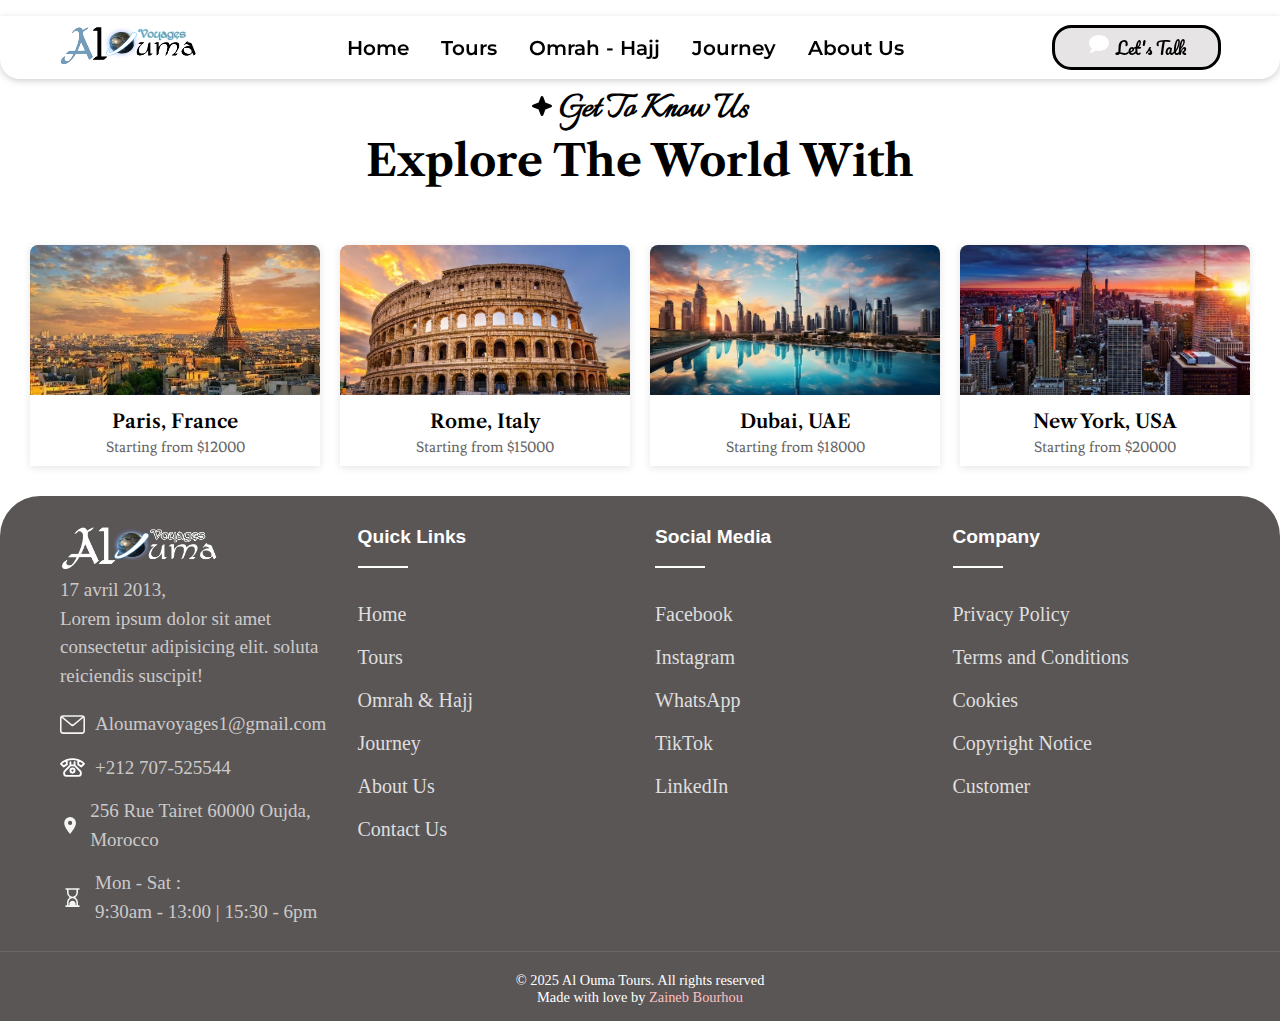
<file: templates/tour.html>
<!DOCTYPE html>
<html lang="en">
<head>
    <meta charset="UTF-8">
    <meta name="viewport" content="width=device-width, initial-scale=1.0">
    <link rel="stylesheet" href="../static/css/style.css">
    <title>Tours</title>
</head>
<body>
    <nav class="main_header">
        <div class="logo">
            <a href="#">
                <img src="../static/images/logo_agence.png" alt="logo" style="width: 140px; height: 40px;">
            </a>
        </div>
        <ul class="nav_bar">
            <li><a href="../index.html">Home</a></li>
            <li><a href="tour.html">Tours</a></li>
            <li><a href="omra-hajj.html">Omrah - Hajj</a></li>
            <li><a href="journey.html">Journey</a></li>
            <li><a href="team.html">About Us</a></li>
        </ul>
        <div class="talk_btn">
            <a href="contact.html">
                <span>
                    <svg xmlns="http://www.w3.org/2000/svg" width="24" height="24" viewBox="0 0 24 24">
	                    <path fill="#fff" d="M12 3c5.5 0 10 3.58 10 8s-4.5 8-10 8c-1.24 0-2.43-.18-3.53-.5C5.55 21 2 21 2 21c2.33-2.33 2.7-3.9 2.75-4.5C3.05 15.07 2 13.13 2 11c0-4.42 4.5-8 10-8" />
                    </svg>
                </span>
                Let's Talk
            </a>
        </div>
        <div class="menu_toggle" id="menu-toggle">
                <svg xmlns="http://www.w3.org/2000/svg" width="40" height="40" viewBox="0 0 24 24">
                    <rect width="40" height="40" fill="none" />
                    <path stroke="currentColor" stroke-linecap="round" stroke-width="2.3" d="M19 7H7m12 10H7m12-5h-8" />
                </svg>
            </div>
    </nav>

    <main>
        <section class="tour_prices" id="tour">
            <h3 class="sec_info_header3">
                <svg xmlns="http://www.w3.org/2000/svg" width="20" height="20" viewBox="0 0 14 14">
                    <rect width="25" height="25" fill="none" />
                    <path fill="#000" fill-rule="evenodd" d="M7.935.655c-.318-.873-1.552-.873-1.87 0L4.622 4.622L.655 6.065c-.873.318-.873 1.552 0 1.87l3.967 1.443l1.443 3.967c.318.873 1.552.873 1.87 0l1.443-3.967l3.967-1.443c.873-.318.873-1.552 0-1.87L9.378 4.622z" clip-rule="evenodd" />
                </svg>
                Get To Know Us</h3>
            <h2 class="sec_info_header2">
                Explore The World With
            </h2>
            <div class="tour_prices_wrapper" data-aos="fade-up" data-aos-delay="500">
                <div class="tour_container">
                    <div class="tour_price">
                        <img src="../static/images/explor_paris_france.jpeg" alt="">
                        <p>Paris, France</p>
                        <span>Starting from $12000</span>
                    </div>
                    <div class="tour_price">
                        <img src="../static/images/explor_rome_italy.jpeg" alt="">
                        <p>Rome, Italy</p>
                        <span>Starting from $15000</span>
                    </div>
                    <div class="tour_price">
                        <img src="../static/images/explore_dubai_emirates.jpeg" alt="">
                        <p>Dubai, UAE</p>
                        <span>Starting from $18000</span>
                    </div>
                    <div class="tour_price">
                        <img src="../static/images/explor_newyork_usa.jpeg" alt="">
                        <p>New York, USA</p>
                        <span>Starting from $20000</span>
                    </div>
                </div>
            </div>
        </section>
    </main>

        <footer>
        <div class="container-general">
            <div class="container">
                <div class="footer-col footer-about">
                    <a href="#">
                        <img src="../static/images/logo_agence_footer_white.png" alt="" style="width: 160px; height: 45px;" class="footer-logo">
                    </a>
                    <p class="footer-description">
                        17 avril 2013, <br>
                        Lorem ipsum dolor sit amet consectetur adipisicing elit. soluta reiciendis suscipit!
                    </p>
                    <div class="footer-contact">
                        <p>
                            <svg xmlns="http://www.w3.org/2000/svg" viewBox="0 0 16 16">
                                <rect width="16" height="16" fill="none" />
                                <path fill-rule="evenodd" d="M14.95 3.684L8.637 8.912a1 1 0 0 1-1.276 0l-6.31-5.228A1 1 0 0 0 1 4v8a1 1 0 0 0 1 1h12a1 1 0 0 0 1-1V4a1 1 0 0 0-.05-.316M2 2h12a2 2 0 0 1 2 2v8a2 2 0 0 1-2 2H2a2 2 0 0 1-2-2V4a2 2 0 0 1 2-2m-.21 1l5.576 4.603a1 1 0 0 0 1.27.003L14.268 3z" />
                            </svg>
                            Aloumavoyages1@gmail.com
                        </p>
                        <p>
                            <svg xmlns="http://www.w3.org/2000/svg" viewBox="0 0 24 24">
                                <rect width="24" height="24" fill="none" />
                                <g fill="none" stroke="white" stroke-linecap="round" stroke-linejoin="round" stroke-width="1.8">
                                    <path d="M17.5 4.842C15.976 4.337 14.146 4 12 4s-3.976.337-5.5.842m11 0c3.021 1 4.835 2.66 5.5 3.658L20.5 11l-3-2zm-11 0c-3.021 1-4.835 2.66-5.5 3.658L3.5 11l3-2zM10 7v3m0 0l-5.414 5.414A2 2 0 0 0 4 16.828V18a2 2 0 0 0 2 2h12a2 2 0 0 0 2-2v-1.172a2 2 0 0 0-.586-1.414L14 10m-4 0h4m0 0V7" />
                                    <circle cx="12" cy="15" r="2" />
                                </g>
                            </svg>
                            +212 707-525544
                        </p>
                        <p>
                            <svg xmlns="http://www.w3.org/2000/svg" viewBox="0 0 24 24">
                                <rect width="24" height="24" fill="none" />
                                <path d="M12 11.5A2.5 2.5 0 0 1 9.5 9A2.5 2.5 0 0 1 12 6.5A2.5 2.5 0 0 1 14.5 9a2.5 2.5 0 0 1-2.5 2.5M12 2a7 7 0 0 0-7 7c0 5.25 7 13 7 13s7-7.75 7-13a7 7 0 0 0-7-7" />
                            </svg>
                            256 Rue Tairet 60000 Oujda, Morocco
                        </p>
                        <p>
                            <svg xmlns="http://www.w3.org/2000/svg" viewBox="0 0 32 32">
                                <rect width="32" height="32" fill="none" />
                                <path d="M7 4v2h2v4a7 7 0 0 0 3.406 6A7 7 0 0 0 9 22v4H7v2h18v-2h-2v-4a7 7 0 0 0-3.406-6A7 7 0 0 0 23 10V6h2V4zm4 2h10v4c0 2.773-2.227 5-5 5s-5-2.227-5-5zm5 11c2.773 0 5 2.227 5 5v4h-1v-2c0-2.21-1.79-4-4-4s-4 1.79-4 4v2h-1v-4c0-2.773 2.227-5 5-5" />
                            </svg>
                            Mon - Sat :<br> 9:30am - 13:00 | 15:30 - 6pm
                        </p>
                    </div>
                </div>
                <div class="footer-col footer-links">
                    <h4>
                        Quick Links
                    </h4>
                    <ul>
                        <li><a href="../index.html">Home</a></li>
                        <li><a href="tour.html">Tours</a></li>
                        <li><a href="omra-hajj.html">Omrah & Hajj</a></li>
                        <li><a href="journey.html">Journey</a></li>
                        <li><a href="team.html">About Us</a></li>
                        <li><a href="contact.html">Contact Us</a></li>
                    </ul>
                </div>
                <div class="footer-col footer-links">
                    <h4>
                        Social Media
                    </h4>
                    <ul>
                        <li><a href="https://www.facebook.com/aloumavoyages1/">Facebook</a></li>
                        <li><a href="https://www.instagram.com/agencealouma/">Instagram</a></li>
                        <li><a href="#">WhatsApp</a></li>
                        <li><a href="#">TikTok</a></li>
                        <li><a href="#">LinkedIn</a></li>
                    </ul>
                </div>
                <div class="footer-col footer-links">
                    <h4>
                        Company
                    </h4>
                    <ul>
                        <li><a href="#">Privacy Policy</a></li>
                        <li><a href="#">Terms and Conditions</a></li>
                        <li><a href="#">Cookies</a></li>
                        <li><a href="#">Copyright Notice</a></li>
                        <li><a href="#">Customer</a></li>
                    </ul>
                </div>
            </div>
            <div class="the_footer">
                <p>
                    © 2025 Al Ouma Tours. All rights reserved
                </p>
                <p>
                    Made with love by <a href="https://zaineb-bourhou.github.io/">Zaineb Bourhou</a>
                </p>
            </div>
        </div>
    </footer>

</body>
</html>
</file>
<file: static/css/style.css>
@import url('https://fonts.googleapis.com/css2?family=Carattere&family=Fenix&family=Italiana&family=Italianno&family=Libre+Caslon+Text:ital,wght@0,400;0,700;1,400&family=Montserrat:ital,wght@0,100..900;1,100..900&family=Pacifico&display=swap');
@import url('https://fonts.googleapis.com/css2?family=Anton&family=Bebas+Neue&family=Bungee&family=Dosis:wght@200..800&family=Libre+Bodoni:ital,wght@0,400..700;1,400..700&family=Playball&family=Raleway:ital,wght@0,100..900;1,100..900&display=swap');


:root {
    --logo : 'Carattere';
    --menu : 'Montserrat';
    --btn-menu : 'Pacifico';
    --heading_1: 'Libre Caslon Text';
    --heading_2 : 'Italianno';
    --description : 'Fenix';
    --formulaire : 'Italiana';
    --border_one : #E7CDA4 ;
    --border_two : #86B4C2;
    --border_three : #5f808a;
    --back-color : #e29b7d ;
    --dark-color : #2e2e2e ;
    --blue : rgb(63, 91, 94);
    --white : white;
    --black : black;
    --text-light : #666;
    --text-color : #333;
    --box-shadow : 0 5px 15px rgba(0, 0, 0, .1);
    --transition: all .3s ease;
    --discount-value : 'playball';
    --discount-percentage : 'Bebas Neue';
    --discount-off : 'Raleway';
}

* {
    padding: 0;
    margin: 0;
    color: black;
    box-sizing: border-box;
}

a {
    text-decoration: none;
    color: inherit;
    transition: var(--transition);
}

ul {
    display: flex;
    flex-direction: row;
    gap: 23px;
    list-style: none;
}

@keyframes fadeDown {
    to {
        opacity: 1;
        transform: translateY(0);
    }
}

@keyframes fadeUp {
    to {
        opacity: 1;
        transform: translateY(0);
    }
}

@keyframes zoomIn {
    to {
        opacity: 1;
        transform: scale(1);
    }
}

@keyframes fadeSlideIn {
    to {
        opacity: 1;
        transform: translateY(0);
    }
}

/* Header corrigé */
header {
    min-height: 100vh;
    background: url('../images/discount_new.png') center center no-repeat;
    background-size: cover;
    position: relative;
    padding-bottom: 2rem;
}

.main_header {
    box-shadow: 0 2px 6px rgba(185, 185, 185, 0.674);
    background-color: rgb(255, 255, 255);
    border-bottom-right-radius: 20px;
    border-bottom-left-radius: 20px;
    padding: 9px;
    display: flex;
    flex-direction: row;
    gap: 3rem;
    justify-content: space-around;
    width: 100%;
    align-items: center;
    position: fixed;
    z-index: 1000;
    color: #000000;
}

.nav_bar {
    display: flex;
    list-style: none;
    gap: 2rem;
}

.nav_bar li {
    font-family: var(--menu);
    font-size: 20px;
    font-weight: 600;
    transition: all .3s ease-in-out;
}
.nav_bar li a {
    text-decoration: none;
    color: inherit;
    }

.nav_bar li:hover {
    color: #085d8a;
    font-weight: 700;
    font-size: 25px;
    cursor: pointer;
    text-shadow: none;
}

.talk_btn {
    font-family: var(--btn-menu);
    border: 3px solid #000000;
    border-radius: 19.5px;
    padding: 4px 2rem;
    background-color: rgba(123, 114, 114, 0.187);
    display: flex;
    align-items: center;
    justify-content: center;
    cursor: pointer;
}
        
.talk_btn a {
    text-decoration: none;
    color: inherit;
    display: flex;
    align-items: center;
    gap: 5px;
}

.talk_btn:hover {
    transition: all .3s ease;
    background-color: var(--border_three);
    color: var(--white);
    fill: var(--white);
}

/* Icone hamburger cachee par defaut*/
.menu_toggle {
    display: none;
    position: relative;
    fill: #000;
    z-index: 1100;
    cursor: pointer;
}

/* Hero section corrigée */
.hero {
    padding-top: 80px;
    min-height: 100vh;
    display: flex;
    flex-direction: column;
    position: relative;
}

.heading_titles {
    padding-top: 3rem;
    padding-left: 2rem;
    user-select: none;
    }

.heading_title_2 {
    font-family: var(--heading_2);
    font-size: 100px;
    font-weight: 500;
    padding-left: 12rem;
    opacity: 1;
    transform: translateY(-30px);
    animation: fadeDown 1s ease forwards;
}

.heading_title_1 {
    font-family: var(--heading_1);
    font-size: 100px;
    font-weight: 500;
    padding-bottom: 20px;
    padding-left: 5rem;
    opacity: 0;
    transform: translateY(-30px);
    animation: fadeDown 1s ease forwards 0.3s;
}

.heading_title_1, .heading_title_2 {
    line-height: 79px;
}

.hero-description {
    font-family: var(--description);
    color: black;
    font-size: 23px;
    font-weight: 800;
    padding-left: 14rem;
    text-shadow: 2px 2px 2px #ffffffa4;
    line-height: 1.3;
    opacity: 0;
    user-select: none;
    transform: translateY(20px);
    animation: fadeUp 1s ease forwards 0.6s;
    margin-top: 1rem;
    margin-bottom: 2rem;
}

.man_landing {
    max-width: 400px;
    position: absolute;
    right: 5%;
    top: 20%;
    opacity: 1;
    transform: translateY(30px);
    animation: fadeSlideIn 1s ease-out forwards 0.3s;
}

.book-form {
    padding: 15px;
    margin: 2rem auto;
    margin-left: 3rem;
    background-color: var(--white);
    width: 850px;
    border-radius: 100px;
    border: 10px solid #86b4c241;
    font-family: var(--formulaire);
    display: flex;
    flex-wrap: nowrap;
    align-items: center;
    opacity: 0;
    transform: scale(0.9);
    animation: zoomIn 1s ease forwards 1s;
}

.form_column {
    display: flex;
    flex-direction: column;
    flex: 1 1 200px;
    min-width: 100px;
    margin: 0 10px;
}

.form_column label {
    font-weight: bold;
    margin-bottom: 4px;
    color: black;
    user-select: none;
}

.form_column input {
    font-family: system-ui, -apple-system, BlinkMacSystemFont, 'Segoe UI', Roboto, Oxygen, Ubuntu, Cantarell, 'Open Sans', 'Helvetica Neue', sans-serif;
    box-sizing: border-box;
    height: 30px;
    width: 130px;
    text-align: left;
    color: black;
    border-radius: 8px;
    border: 2px solid #E7CDA4;
    font-size: 15px;
    padding: 4px;
}

.form_column input:active {
    border: 2px solid #E7CDA4;
}

.book-btn {
    color: black;
    margin-top: 20px;
    padding: 12px 20px;
    border: none;
    border-radius: 2rem;
    cursor: pointer;
    font-size: 16px;
    display: flex;
    align-items: center;
    justify-content: center;
    background-color: #d9d9d9dd;
    user-select: none;
}

.book-btn .icon {
    margin-right: 8px;
}

        .book-btn:hover {
            background-color: #86B4C2;
        }

        /* Info Section corrigée */
        .desc_info {
            width: 90%;
            margin: 2rem auto;
            padding: 40px 20px;
            background: var(--border_one);
            border-radius: 20px;
        }

        .nav_info {
            display: flex;
            flex-direction: row;
            gap: 20px;
            justify-content: space-between;
            flex-wrap: wrap;
        }

        .icon {
            flex: 0 0 250px;
            display: flex;
            align-items: center;
            justify-content: center;
        }

        .icon_wrapper {
            background-color: whitesmoke;
            width: 60px;
            height: 60px;
            border-radius: 50%;
            display: flex;
            justify-content: center;
            align-items: center;
        }

        .desc_p h3 {
            margin: 0;
            font-size: 1.2rem;
            color: #333;
        }

        .desc_p p {
            margin: 5px 0 0;
            font-size: 1rem;
            color: #666;
        }

        .desc_p {
            flex: 1 1 250px;
            display: flex;
            flex-direction: column;
            justify-content: center;
        }

        /* Animations */
        @keyframes fadeDown {
            to {
                opacity: 1;
                transform: translateY(0);
            }
        }

        @keyframes fadeUp {
            to {
                opacity: 1;
                transform: translateY(0);
            }
        }

        @keyframes fadeSlideIn {
            to {
                opacity: 1;
                transform: translateY(0);
            }
        }

        @keyframes zoomIn {
            to {
                opacity: 1;
                transform: scale(1);
            }
        }

        /* Responsive avec corrections d'espacement */
        @media (max-width: 1200px) {
            .heading_title_1, .heading_title_2 {
                font-size: 80px;
                line-height: 60px;
            }
            
            .man_landing {
                width: 300px;
                top: 25%;
            }
            
            .book-form {
                width: 90%;
                flex-wrap: wrap;
                border-radius: 50px;
            }
            
            .form_column {
                flex: 1 1 45%;
                margin: 10px;
            }
        }

        @media (max-width: 900px) {
            .heading_title_1, .heading_title_2 {
                font-size: 60px;
            }
            
            .hero-description {
                padding-left: 2rem;
            }
        }

        @media (max-width: 780px) {
            .main_header {
                justify-content: space-between;
                padding: 9px 20px;
            }
            
            .nav_bar {
                display: flex;
                flex-direction: column;
                background-color: white;
                align-items: center;
                justify-content: center;
                gap: 2rem;
                position: fixed;
                top: 0;
                right: -100%;
                height: 100%;
                width: 70%;
                padding: 10px 0;
                transition: right .4s ease-in-out;
                box-shadow: -2px 0 10px rgba(0, 0, 0, .1);
                z-index: 1000;
            }

            .nav_bar.show {
                right: 0;
            }

            .menu_toggle {
                display: block;
            }

            .talk_btn {
                display: none;
            }
            
            .heading_titles {
                padding-top: 2rem;
                padding-left: 0;
                text-align: center;
            }
            
            .heading_title_2 {
                font-size: 3.1rem;
                padding-left: 0;
            }

            .heading_title_1 {
                font-size: 3.1rem;
                padding-left: 0;
            }

            .heading_title_1, .heading_title_2 {
                line-height: 40px;
            }

            .hero-description {
                font-size: 1.1rem;
                text-align: center;
                padding-left: 0;
            }

            .man_landing {
                position: relative;
                float: none;
                margin: 20px auto;
                max-width: 250px;
                right: auto;
                top: auto;
            }

            .book-form {
                padding: 20px;
                margin: 20px auto;
                max-width: 90%;
                flex-direction: column;
                border-radius: 30px;
            }

            .form_column {
                width: 100%;
                margin: 10px 0;
            }
            
            .form_column input {
                width: 100%;
            }

            .hero {
                height: auto;
                padding-bottom: 2rem;
            }
            
            .desc_info {
                margin: 1rem auto;
                padding: 20px;
                align-items: center;
                text-align: center;
            }
            
            .nav_info {
                flex-direction: column;
                align-items: center;
                text-align: center;
                gap: 30px;
            }
            
            .icon {
                flex: 0 0 auto;
                margin-bottom: 10px;
                align-items: center;
            }

            .icon_wrapper {
                justify-content: center;
                align-items: center;
            }
        }

        @media (max-width: 480px) {
            .heading_title_1, .heading_title_2 {
                font-size: 2.5rem;
            }
            
            .hero-description {
                font-size: 0.9rem;
            }
            
            .book-form {
                border-radius: 20px;
                border-width: 5px;
            }
        }

/* Info Section */

.desc_info {
    height: fit-content;
    width: fit-content;
    align-items: center;
    margin: 6rem;
    padding: 40px 20px ;
    background: var(--border_one);
    border-radius: 20px;
}

.nav_info {
    display: flex;
    flex-direction: row;
    gap: 20px;
    justify-content: space-between;
}

.icon {
    flex: 0 0 250px;
    align-items: center;
    justify-content: center;
}

.icon_wrapper {
    background-color: whitesmoke;
    width: 60px;
    height: 60px;
    border-radius: 50%;
    display: flex;
    justify-content: center;
    align-items: center;
}

.desc_p h3 {
    margin: 0;
    font-size: 1.2rem;
    color: #333;
}

.desc_p p {
    margin: 5px 0 0;
    font-size: 1rem;
    color: #666;
}

.desc_p {
    flex: 1 1 250px;
    display: flex;
    flex-direction: column;
    justify-content: center;
}

/* Second Info Section */

.second_info {
    display: flex;
    margin: 4rem;
    gap: 2rem;
    align-items: center;
}

.image_info {
    width: 300px;
    border-radius: 1rem;
}

.image_info:hover {
    border-radius: 2.5rem;
    transform: scale(1.1);
    transition: all 0.3s ease-in-out;
}

.info_wrapper h2 {
    font-family: var(--heading_2);
    color: #000;
}

.info_wrapper h1 {
    font-family: var(--heading_1);
    color: #000;
}

.info_wrapper p {
    font-family: var(--description);
    color: #333;
}

.btn {
    gap: 15px;
    color: rgb(0, 0, 0);
    background-color: #b6e6f5;
    font-weight: bold;
    align-items: center;
    justify-content: center;
    transition: all .4s ease;
}
.btn:hover {
    color: #FFF7F7;
    background-color: #86B4C2;
}

@media (max-width: 780px) {
    .second_info {
        flex-direction: column;
        text-align: center;
    }

    .image_info {
        width: 80%;
        max-width: 300px;
        margin: auto;
    }

    .info_wrapper h2, .info_wrapper h1, .info_wrapper p {
        text-align: center;
    }

    .info_wrapper h2, .info_wrapper h1 {
        font-size: 1.8rem;
        line-height: 1.2;
    }

    .info_wrapper {
        display: flex;
        flex-direction: column;
        align-items: center;
        gap: 15px;
    }

    .image_info {
        width: 80%;
        max-width: 350px;
        margin: auto;
    }

    .info_wrapper h2, .info_wrapper h1, .info_wrapper p {
        text-align: center;
    }

    .info_wrapper {
        display: flex;
        flex-direction: column;
        align-items: center;
        gap: 20px;
    }

    .desc_info {
        width: 90%;
        max-width: 600px;
        font-size: 2rem;
        line-height: 1.5;
        text-align: justify;
        margin: 2rem;
        padding: 20px;
    }

    .btn {
        margin: auto;
        width: 50%;
        max-width: 300px;
        padding: 12px 20px;
        font-size: 16px;
        display: flex;
        align-items: center;
        justify-content: center;
        gap: 10px;
    }

}

/* Tour Section */

.tour {
    margin-top: 6rem;
    padding-top: 10px;
    background-color: var(--border_one);
    width: 100%;
    height: 115dvh;
}

.sec_info_header3 {
    font-family: var(--heading_2);
    color: #000;
    text-align: center;
    padding-top: 3rem;
    font-size: 2.5rem;
}

.sec_info_header2 {
    font-family: var(--heading_1);
    color: #000;
    text-align: center;
    margin-bottom: 20px;
    font-size: 2.7rem;
}

/*slider Section*/

.slider {
    height: 450px;
    width: 100%;
    margin: auto;
    position: relative;
    display: grid;
    place-items: center;
    overflow: hidden;
}

.slide-track {
    display: flex;
    height: 100%;
    width: calc(250px * 20);
    animation: scroll 50s linear infinite; /* moves the slide track leftwards (-250px) by half (20 images / 2 = 10) of its width (250px) */
}

.slide-track:hover {
    animation-play-state: paused; /* pauses the animation when hovered */
}

@keyframes scroll {
    0% {
        transform: translateX(0);
    }
    100% {
        transform: translateX(calc(-250px * 10));
    }
    
}

.slide {
    height: 310px;
    width: 250px;
    display: grid;
    text-align: center;
    gap: 16px;
}

.slide img {
    width: 190px;
    height: 300px;
    border-radius: 50px;
    border: 5px solid var(--white);
}

.slide img:hover {
    transform: translateY(10px);
    transition: all 0.3s ease-in-out;
    box-shadow: 0 4px 8px rgba(255, 255, 255, 0.342);
}

.slide p {
    font-family: var(--heading_1);
    font-weight: bolder;
    color: #000;
    text-align: center;
    margin-top: 20px;
}

/* Tour Prices Section */
.tour_prices {
    margin-top: 1rem;
    padding: 20px;
    width: 100%;
}

.tour_container {
    margin-top: 3rem;
    display: flex;
    justify-content: space-around;
    flex-wrap: nowrap;
    align-items: center;
    padding: 10px;
    gap: 20px;
    width: 100%;
}

.tour_price {
    flex: 0 0 auto; /* prevents flex items from shrinking, it means the item will maintain its width */
    width: 290px;
    text-align: center;
    box-shadow: 0 2px 8px rgba(0, 0, 0, 0.1);
}

.tour_price img {
    width: 100%;
    height: 150px;
    object-fit: cover;
    border-top-left-radius: 8px;
    border-top-right-radius: 8px;
}

.tour_price p {
    font-family: var(--heading_1);
    color: #000;
    margin: 10px 0 5px;
    font-weight: 600;
    font-size: 1.2rem;
}

.tour_price span {
    font-family: var(--description);
    color: #666;
    font-size: 1rem;
    display: block;
    margin-bottom: 10px;
}

.tour_price:hover {
    transform: scale(1.08);
    transition: all 0.3s ease-in-out;
    box-shadow: 0 4px 16px rgba(0, 0, 0, 0.2);
}

@media (max-width : 1000px) {
    .tour_container {
        flex-wrap: wrap;
    }
}

/* Hajj Omra Section */

.hajj_omra {
    max-width: 1200px;
    margin: auto;
    padding: 50px 20px;
    text-align: center;
}

.spiritual-container {
    display: grid;
    gap: 80px;
}

.hajj_omra-card:first-child {
    margin-top: 3rem;
}

.hajj_omra-card {
    padding: 10px;
    display: flex;
    overflow: hidden;
    align-items: center;
    justify-content: center;
    transition: transform .3s ease;
    background: rgba(231, 229, 229, 0.164);
    border-radius: 13px;
    box-shadow: 0 8px 24px rgba(0,0,0,0.08);
    width: 100%;
    gap: 30px;
}

.hajj_omra-card:hover {
    transform: translateY(-10px);
}

.hajj_omra-card.reverse {
    flex-direction: row-reverse; /* reverse the order of the div */
}

.spiritual-img {
    width: 45%;
}

.spiritual-img img {
    width: 100%;
    height: 100%;
    object-fit: cover;
    border-radius: 20px;
}

.hajj_omra-info {
    width: 55%;
}

.img_title {
    display: flex;
    width: 90%;
    height: 20%;
    justify-content: center;
    align-items: center;
    gap: 30px;
}

.img_title img {
    width: 200px;
    height: 100px;
    border-radius: 2rem;
}

.titles h3 {
    font-size: 30px;
    margin-bottom: 10px;
    color: #000;
}

.titles em {
    color: rgb(83, 83, 83);
}

.spiritual-desc {
    display: flex;
    text-align: center;
    justify-content: center;
    align-items: center;
}

.spiritual-desc p strong {
    display: inline-block;
    background-color: rgb(218, 215, 220);
    text-align: center;
    color: #000;
    border-radius: 8px;
    padding: 5px 9px;
    margin: 40px;
    font-size: 1.2rem;
}

.hajj_omra-info p {
    color: rgb(0, 0, 0);
    text-align: justify;
}

.hajj_omra-info button {
    margin-top: 12px;
    padding: 10px 20px;
    border: none;
    border-radius: 1rem;
    background: #f1f1f1;
    color: #333;
    font-weight: 500;
    cursor: pointer;
    transition: background .3s ease;
}

.hajj_omra-info button:hover {
    background: #ddd;
}

.btn-info {
    font-weight: bolder;
    font-family: var(--discount-value);
    font-size: 1.8rem;
}

.btn-info:hover {
    background-color: #545454;
    color: white;
    transition: all .5s ease-in;
}

@media (max-width : 1000px) {
    .spiritual-container {
        display: flex;
        flex-direction: column;
    }

    .hajj_omra-card {
        flex-direction: column !important;
        align-items: center;
        text-align: center;
    }


    .spiritual-img img {
        width: 100%;
        max-width: 500px;
    }

    .img_title img {
        width: 60px;
        height: 60px;
    }

    .titles h3, .titles em, .spiritual-desc p, .hajj_omra-info p {
        text-align: center;
    }
}

/* Journey Section */
.journey {
    margin-top: 6rem;
    display: flex;
    position: relative;
    height: 100vh;
}

.sec1 {
    width: 60%;
    background-color: #07100C;
    padding: 2px;
    display: flex;
    flex-direction: column;
    justify-content: center;
    align-items: flex-start;
    text-align: left;
}

.sec1 h3 {
    padding-top: 3rem;
    padding-left: 30px;
}

.sec1 h2 {
    padding-left: 30px;
    font-size: 2.5rem;
}

.sec1 p {
    color: #FFF7F7;
    padding-left: 30px;
    font-size: 1.2rem;
    line-height: 1.5;
}

.journey_desc {
    color: #FFF7F7;
    padding-left: 30px;
    font-size: 1.2rem;
    line-height: 1.5;
}

.sec1 b {
    color: var(--white);
}

.sec1 button {
    padding: 10px 20px;
    margin-left: 30px;
    background-color: #187210;
    color: var(--white);
    border: none;
    font-family: var(--btn-menu);
    font-size: 1rem;
    cursor: pointer;
}

.sec1 button:hover {
    background-color: #024d02;
    transition: all .2s ease-in-out;
}

.journey_icon_wrapper {
    display: grid;
    justify-content: center;
    align-items:flex-end;
    margin-left: 30px;
    margin-top: 20px;
}

.journey_icon svg {
    background-color: #FFF7F7;
    border-radius: 50%;
    width: 30px;
    height: 30px;
    display: flex;
    padding: 7px;
}

.journey_icon {
    display:flex;
    align-items: center;
    margin-left: 30px;
    margin-top: 20px;
    gap: 10px;
    }

.journey_icon svg {
    width: 24px;
    height: 24px;
}

.sec2 {
    width: 40%;
    background-image: url(../images/journey.jpeg);
    background-size: cover;
    background-position: center;
}

.valise_journey {
    position: absolute;
    left: 57%;
    top: 15%;
    transform: translate(-50%, -50%); /* Centers the valise */
    width: 320px;
    rotate: 30.29deg; /* Slightly tilted for a dynamic effect */
    z-index: 2; /* Ensures the valise is above other elements */
}

@media (max-width: 780px) {
    .journey {
        margin-top: 3rem;
        min-height: auto;
        flex-direction: column;
    }

    .sec1 {
        width: 100%;
        padding: 2rem 1.5rem;
        order: 2; /* Moves sec1 below sec2 */
    }

    .sec1 h3 {
        padding-top: 0;
        padding-left: 30px;
        display: flex;
        align-items: center;
        gap: .5rem;
        font-size: 2rem;
    }

    .sec1 h2 {
        padding-left: 30px;
        font-size: 2.1rem;
        margin-bottom: 1rem;
    }

    .sec1 p {
        color: #FFF7F7;
        padding-left: 30px;
        font-size: 1.2rem;
        line-height: 1.5;
    }

    .journey_desc {
        font-size: 1rem;
        line-height: 1.5;
        margin-bottom: 1.5rem;
    }

    .sec1 button {
        padding: 12px 24px;        
    }

    .sec1 button:hover {
        background-color: #023f02;
        transition: all .3s ease;
        border-radius: 18px;
    }

    .journey_icon_wrapper {
        width: 100%;
        display: flex;
        flex-direction: column;
        margin-left: 0;
        margin-top: 1.5rem;
        gap: 1rem;
    }

    .journey_icon svg {
        width: 50px;
        height: 50px;
        padding: 10px;
        flex-shrink: 0;
    }

    .journey_icon {
        gap: 15px;
        }

    .journey_icon svg {
        width: 24px;
        height: 24px;
    }

    .journey_icon p {
        font-size: 1rem;
        margin: 0;
    }

    .sec2 {
        width: 100%;
        height: 300px;
        order: 1; /* Moves sec2 above sec1 */
        background-image: url(../images/journey.jpeg);
        background-size: cover;
        background-position: center;
    }

    .valise_journey {
        display: none; /* Hide the valise on smaller screens */
    }
}

/* breathtaking cities section */
.bt_cities {
    padding: 20px;
    background-color: #ffead6;
    width: 100%;
    display: flex;
    justify-content: center;
    align-items: center;
}

.image_valise {
    width: 40%;
}
.image_valise img {
    width: 100%;
    height: auto;
    border-radius: 10px;
}

.description_city {
    width: 60%;
    padding: 20px;
    display: grid;
    flex-direction: column;
    justify-content: center;
}

.description_city button {
    font-weight: bolder;
    transform: scale(1.5);
    width: 30%;
    gap: 9px;
    justify-content: center;
    text-align: center;
    background-color: hsl(29, 50%, 68%);
    font-family: var(--discount-value);
}

.book-btn .description_city button:hover {
    color: #fff7f7 !important;
    transform: scale(1.3);
    transition: all .2s ease-in-out;
    fill: white;
}

.description_city h2, h3, p {
    color: #000;
}

.desc_city {
    font-family: var(--description);
    font-size: 1.5rem;
    margin-bottom: 10px;
}

.icons_cities {
    display: flex;
    gap: 20px;
    justify-content:flex-start;
    align-items: center;
    gap: 20px;
}

.icons_cities p {
    font-family: var(--heading_1);
    color: #000;
    font-size: 13px;
    margin-bottom: 10px;
}

.icons_cities svg {
    width: 25px;
    height: 25px;
    background-color: rgb(255, 255, 255);
    border-radius: 50%;
    padding: 10px;
}

@media (max-width: 780px) {
    .bt_cities {
        flex-direction: column;
    }

    .image_valise {
        width: 50%;
    }

    .description_city {
        width: 90%;
        padding: 10px;
    }

    .description_city h2, h3, p {
        text-align: center;
    }

    .icons_cities {
        justify-content: center;
    }

    .icons_cities p {
        font-size: 1rem;
    }

    .icons_cities svg {
        width: 35px;
        height: 35px;
        padding: 8px;
    }

    .description_city button {
        margin: auto;
        width: 50%;
        gap: 9px;
        justify-content: center;
        text-align: center;
        background-color: hsl(29, 50%, 68%);
    }

}


/* Team Section */
.team {
    margin: 0 auto;
    background-color: #f9f9f9;
    color: #333;
}

.team h3 {
    padding-top: 5rem;
    font-family: var(--heading_2);
    font-size: 2.5rem;
    text-align: center;
}

.team h2 {
    font-size: 3em;
    text-align: center;
    margin-bottom: 30px;
    font-family: var(--heading_1);
    color: #000;
}

.intro {
    max-width: 600px;
    padding: 20px;
    margin: 0 auto 40px;
    font-size: 1.3em;
    color: #555;
    text-align: justify;
}

.team-members {
    display: flex;
    flex-wrap: nowrap;
    gap: 20px;
    justify-content: center;
    align-items: center;
    padding: 10px;
    width: 100%;
}

.team_container {
    margin-top: 2rem;
    display: flex;
    justify-content: space-around;
    flex-wrap: wrap;
    align-items: center;
    padding: 10px;
    gap: 20px;
    width: 100%;
    }

.member {
    background: #fff;
    border-radius: 10px;
    box-shadow: 0 6px 12px rgba(0,0,0,0.1);
    padding: 20px;
    text-align: center;
    transition: transform 0.3s ease;
    box-sizing: border-box;
}

.member:hover {
    transform: translateY(-20px);
}

.member img {
    width: 100%;
    height: 45%;
    border-radius: 15px;
    margin-bottom: 0 auto 15px;
}

.member-name h2 {
    font-size: 1em;
}

.member-name span {
    color: #777;
    font-size: .7rem;
    padding-left: 10px;
    display: block;
}

.member h3 {
    font-size: 1.2em;
    color: #888;
    margin-bottom: 10px;
}

.description {
    font-size: 0.95em;
    color: #666;
    margin-bottom: 15px;
    text-align: justify;
}

.social-links {
    justify-content: center;
}

.social {
    justify-content: center;
}

.social button {
    color: #000;
    font-weight: bold;
    padding-left: 15px;
    margin-left: 35%;
}

.social button:hover {
    background-color: #e29b7d;
    color: var(--white);
    transform: scaleX(1.08);
    transition: all .4s ease-in-out;
}

@media (max-width: 1024px) {
    .team_container{
        flex-wrap: wrap;
        justify-content: center;
        gap: 15px;
    }

    .team-members {
        flex-wrap: wrap;
    }

    .member {
        width: 45%;
        margin-bottom: 20px;
    }
}

/* Tablette : 2 colonnes */
@media (max-width: 900px) {
    .member {
        flex: 1 1 calc(50% - 30px);
        max-width: calc(50% - 30px);
        flex-wrap: wrap;
        }
    }

/* Mobile : 1 colonne */
@media (max-width: 600px) {
    .member {
        flex: 1 1 100%;
        max-width: 90%;
        flex-wrap: wrap;
        margin-bottom: 20px;
    }

    .member img {
        width: 150px;
        height: 150px;
        }
    }

/* contact section */

.container {
    max-width: 1200px;
    margin: 0 auto;
    padding: 0 20px;
}

.contact-section .btn {
    display: flex;
    background-color: #e29b7d;
    color: white;
    border: none;
    padding: 12px 30px;
    font-size: 16px;
    border-radius: 8px;
    cursor: pointer;
    transition: var(--transition);
    font-weight: 500;
    text-align: center;
    width: 100%;
}

.contact-section .btn:hover {
    background-color: #ec8b7a;
    transform: translateY(-2px);
    box-shadow: 0 7px 20px rgba(63, 91, 238, 0.3);
    display: block;
    width: 100%;
}

.contact-title {
    padding-top: 2rem;
    font-size: 4rem;
    margin-bottom: 1.5rem;
    color: #070e10;
    position: relative;
    display: inline-block;
}

.contact-title::after {
    content: '';
    position: absolute;
    bottom: -10px;
    left: 0;
    width: 60px;
    height: 4px;
    background-color: #07100C;
    border-radius: 1rem;
}

.text-center {
    text-align: center;
}

.text-center .contact-title::after {
    left: 50%;
    transform: translatex(-50%);
}

.contact-section {
    padding: 80px 0;
}

.conatct-header {
    text-align: center;
    margin-bottom: 60px;
    max-width: 700px;
    margin-left: auto;
    margin-right: auto;
}

.conatct-header p {
    color: var(--text-light);
    font-size: 1.1rem;
}

.divider {
    border: 0;
    height: 2px;
    background: linear-gradient(to right, transparent, #ddd, transparent);
    margin: 40px auto;
    max-width: 330px;
}

/* contact grid */
.contact-grid {
    margin: 10px;
    display: grid;
    grid-template-columns: repeat(auto-fit, minmax(300px, 1fr));
    gap: 30px;
}

/* get in touch */
.contact-info-card {
    background-color: white;
    border-radius: 8px;
    padding: 30px;
    box-shadow: var(--box-shadow);
    height: 100%;
}

.contact-info-card h3 {
    font-size: 1.5rem;
    margin-bottom: 20px;
    color: #07100C;
}

.contact-info-card p {
    color: var(--text-light);
    margin-bottom: 30px;
}

.contact-info {
    margin-top: 30px;
    display: grid;
}

.contact-info li {
    margin-bottom: 25px;
    display: flex;
    align-items: flex-start;
    gap: 15px;
}

.contact-info li svg {
    width: 55px;
/*    background-color: #ffc2c7; 
    border-radius: 50%;
    padding: 6px; */
}

.contact-info strong {
    display: block;
    margin-bottom: 5px;
    font-weight: 600;
    color: #07100C;
}

.contact-info div {
    color: #2e2e2e;
}

.social-links {
    display: flex;
    gap: 15px;
    margin-top: 30px;
}

.social-links a {
    display: flex;
    align-items: center;
    justify-content: center;
    width: 40px;
    height: 40px;
    background-color: rgb(241, 241, 241);
    border-radius: 50%;
    fill: black;
    transition: var(--transition);
}

.social-links a:hover {
    background-color: #e29b7d;
    transform: translateY(-7px);
    fill: white;
}

/* contact-form */

.contact-form-card {
    background-color: white;
    border-radius: 8px;
    padding: 30px;
    box-shadow: var(--box-shadow);
}

.contact-form h3 {
    font-size: 1.5rem;
    color: #07100C;
}

.form-group {
    margin-bottom: 25px;
}

.form-group label {
    display: block;
    margin-bottom: 10px;
    font-weight: 600;
    color: #07100C;
}


.form-control {
    width: 100%;
    padding: 15px;
    border: 1px solid #ddd;
    border-radius: 8px;
    font-size: 16px;
    transition: var(--transition);
    background-color: #f0f3f43b;
    color: #000;
    font-family: 'Segoe UI', Tahoma, Geneva, Verdana, sans-serif;
}

.form-control:focus {
    outline: none;
    border-color: #e29b7d;
    box-shadow: 0 0 0 1.5px rgba(195, 201, 230, 0.463);
}

textarea.form-control {
    height: 150px;
    resize: vertical;
    color: #000;
}

.privacy-text {
    font-size: .9rem;
    color: var(--text-light);
    margin-bottom: 25px;
    line-height: 1.6;
}

.privacy-text a {
    text-decoration: underline;
    color: #070e10;
    font-weight: bolder;
}

/* Footer Section */
footer {
    border-top-left-radius: 40px;
    border-top-right-radius: 40px;
    background-color: #5a5656;
    color: var(--white);
    padding: 30px 0 15px;
}

.container {
    display: grid;
    grid-template-columns: repeat(auto-fit, minmax(200px, 1fr));
    gap: 30px;
    margin-bottom: 10px;
}

.footer-col h4 {
    font-family:'Segoe UI', Tahoma, Geneva, Verdana, sans-serif;
    color: white;
    font-size: 1.2rem;
    margin-bottom: 35px;
    position: relative;
    padding-bottom: 20px;
}

.footer-col h4::after {
    content: '';
    position: absolute;
    bottom: 0;
    left: 0;
    width: 50px;
    height: 2px;
    background-color: var(--white);
}

.footer-col ul li {
    margin-bottom: 20px;
}

.footer-col ul li a {
    color: rgba(255, 255, 255, 0.815);
    transition: var(--transition);
    font-size: 20px;
}

.footer-col ul li a:hover {
    color: white;
    padding-left: 6px;
}

.footer-col ul {
    display: inline;
}

.footer-about {
    grid-column: 1 / -1; /* ! */
}

.footer-about {
    font-size: 19px;
}

.footer-description {
    margin-bottom: 20px;
    color: rgba(255, 255, 255, 0.804);
    line-height: 1.5;
}

.footer-contact p {
    color: rgba(255, 255, 255, 0.804);
}

.footer-contact svg {
    fill: rgba(255, 255, 255, 0.792);
    width: 25px;
    height: 25px;
}

@media (min-width: 750px) {
    .footer-about {
        grid-column: auto;
    }

    .footer-logo {
        width: 300px;
        display: inline-block;
    }

    .footer-about p {
        margin-bottom: 20px;
        color: rgba(255, 255, 255, 0.7);
        line-height: 1.5;
    }

    .footer-contact p {
        display: flex;
        align-items: center;
        gap: 10px;
        margin-bottom: 15px;
        color: rgba(255, 255, 255, 0.7);
    }

    .footer-contact svg {
        fill: whitesmoke;
    }

}

.the_footer {
    text-align: center;
    padding-top: 20px;
    border-top: 1px solid rgba(255, 255, 255, 0.1);
    font-size: .9rem;
}

.the_footer p {
    color: white;
}

.the_footer p a {
    color: rgb(255, 191, 191);
}

.the_footer p a:hover {
    color: rgb(188, 78, 96);
}
</file>
